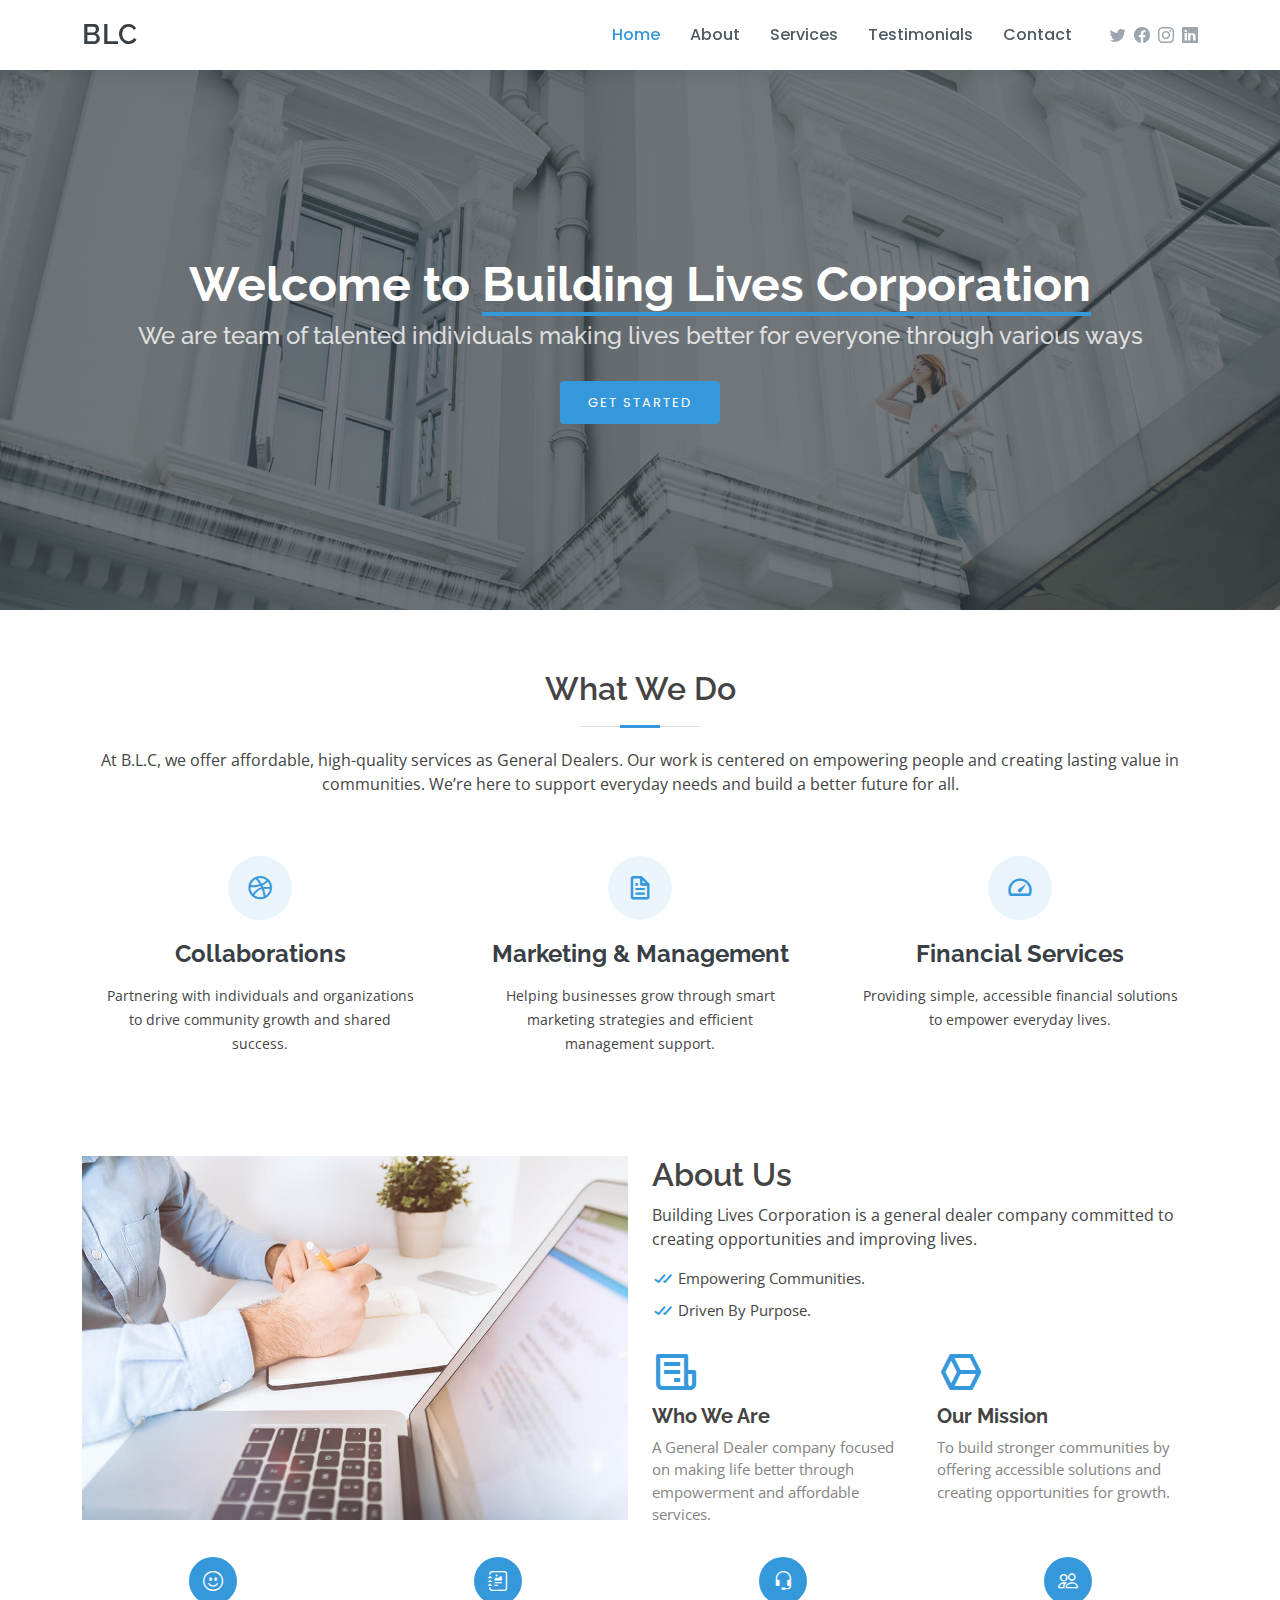
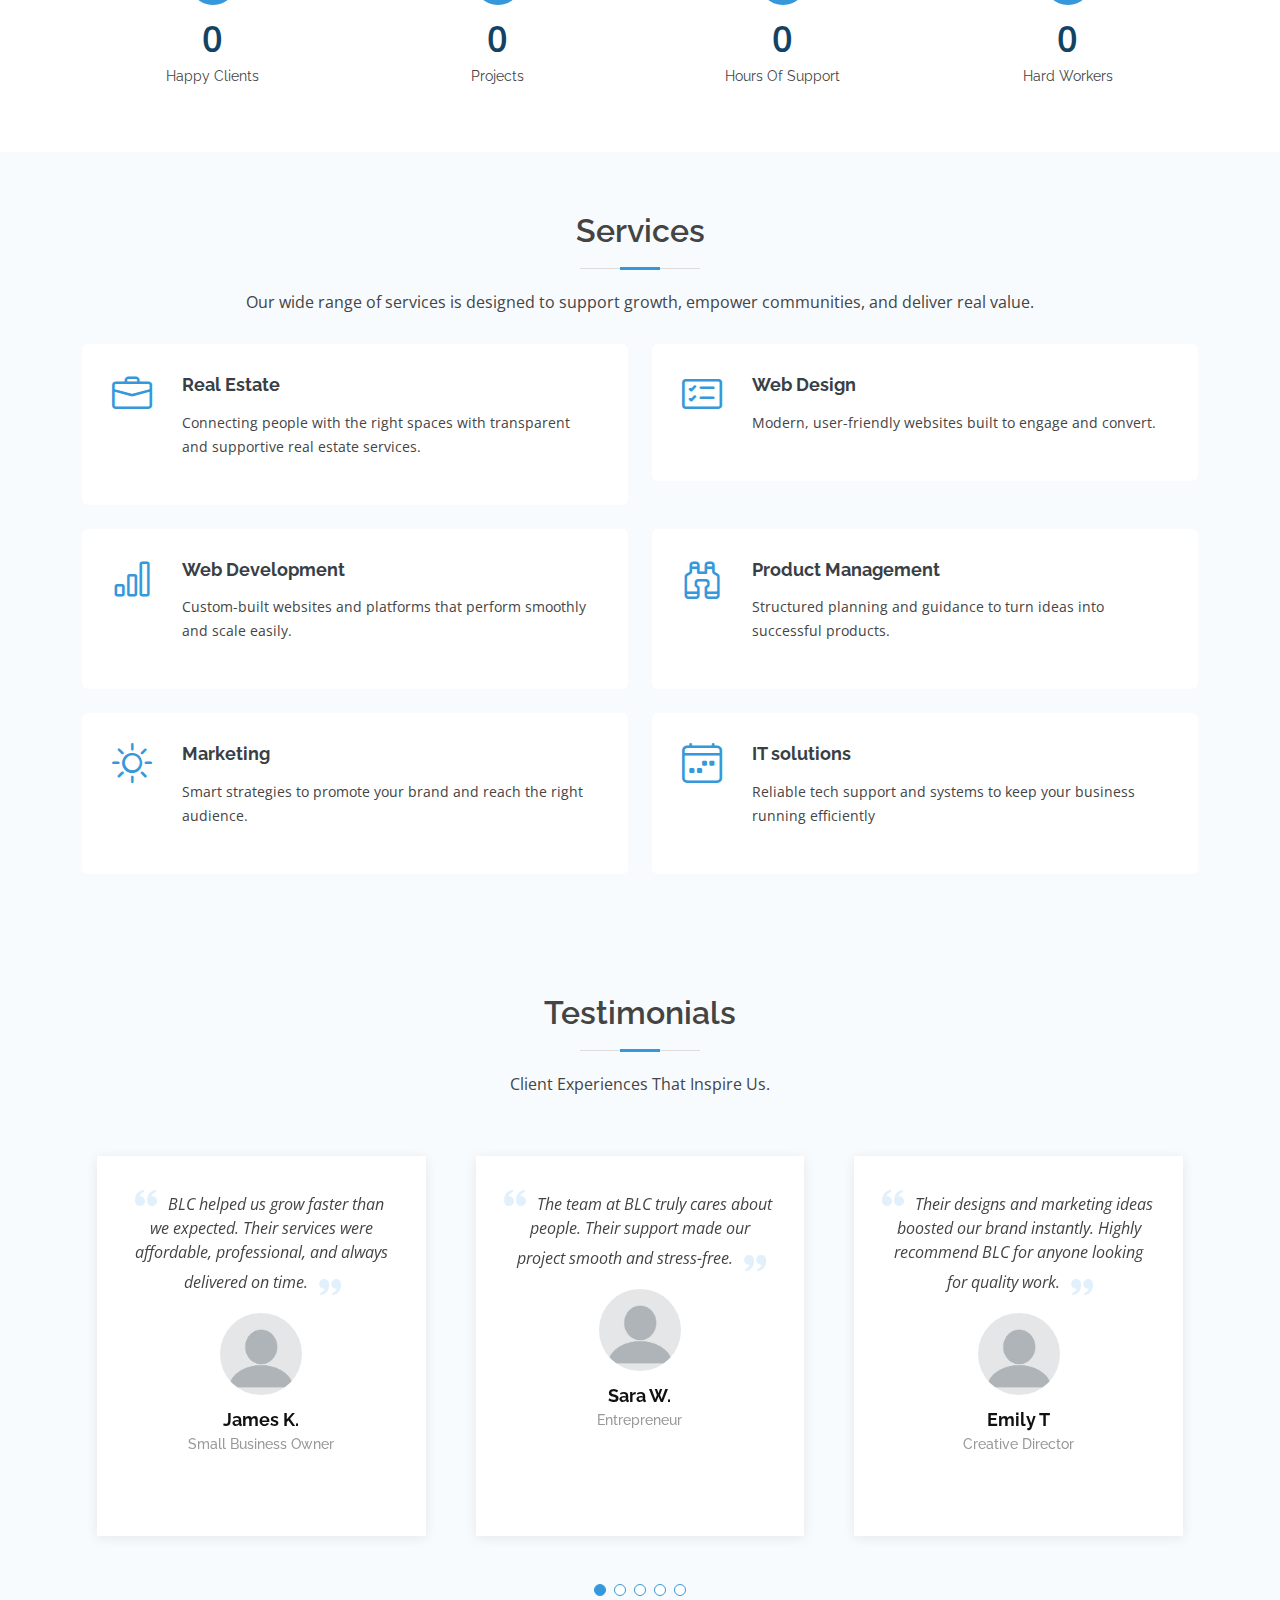
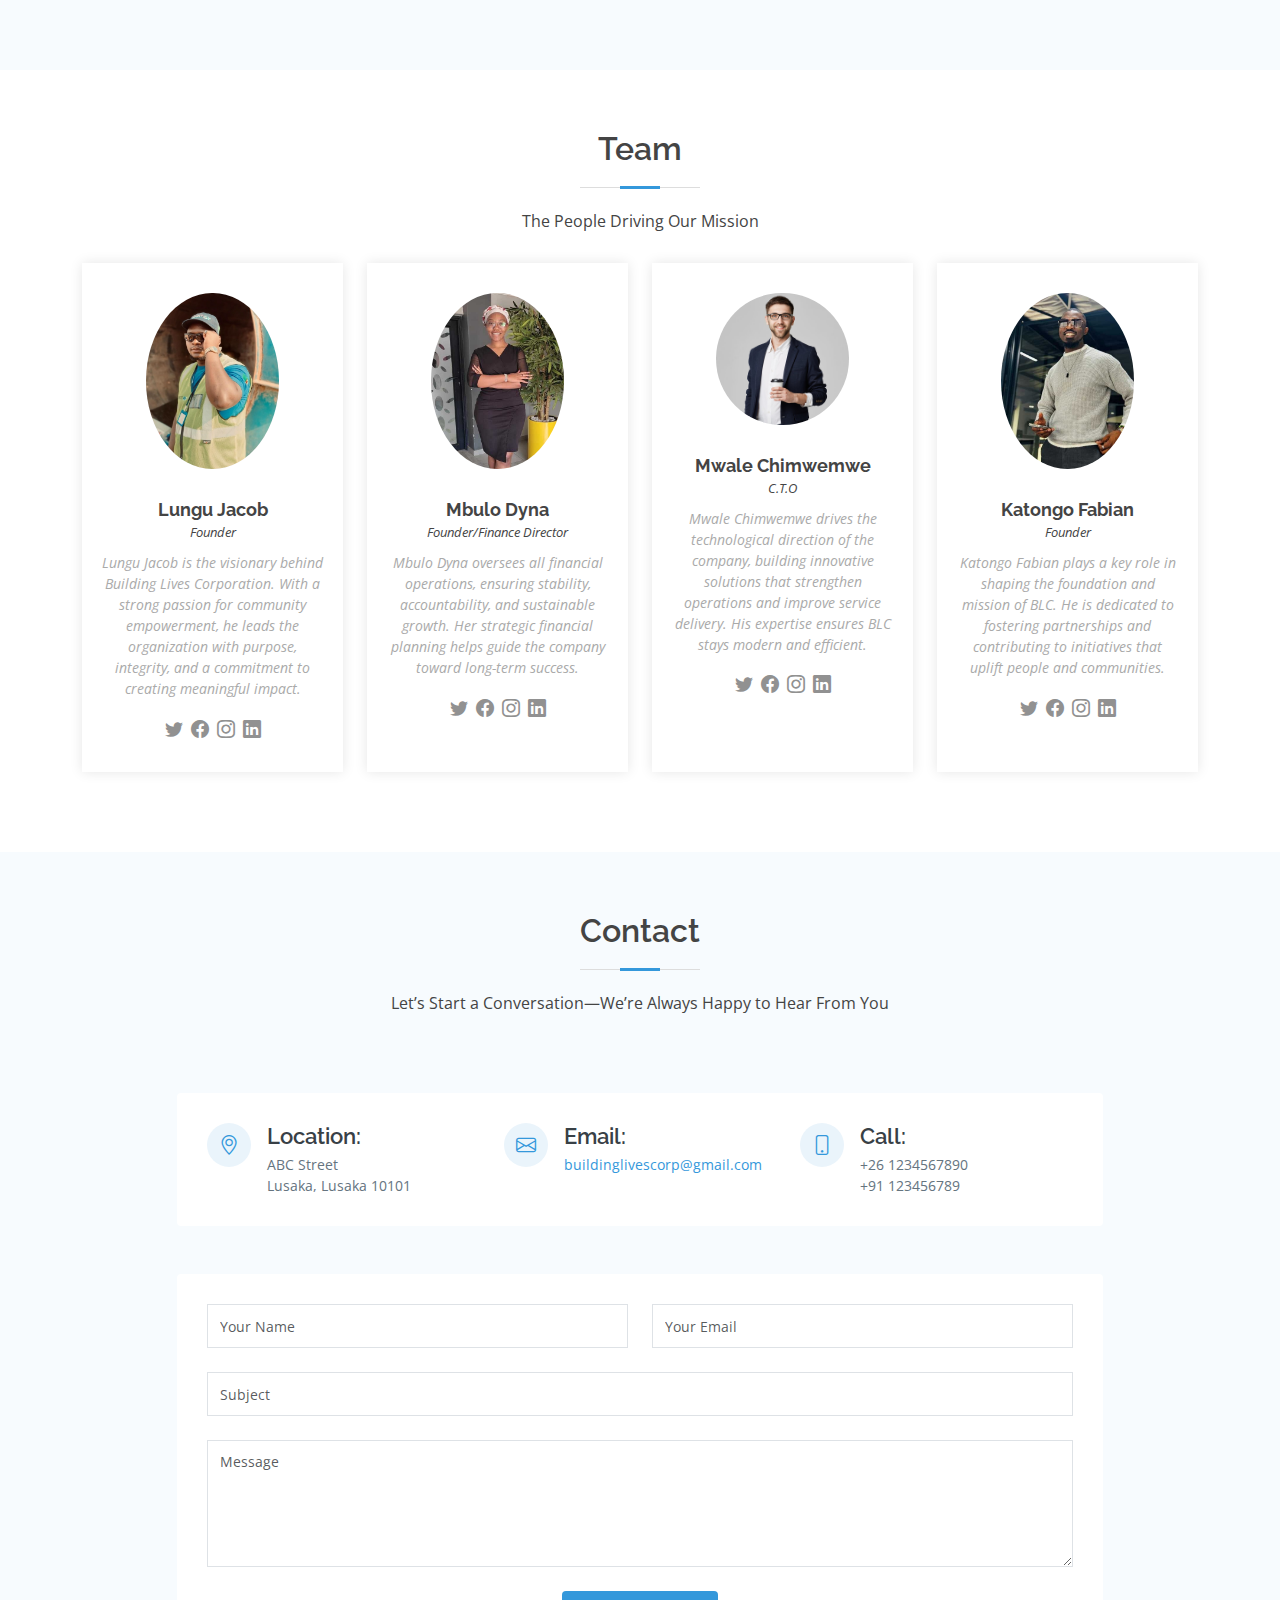
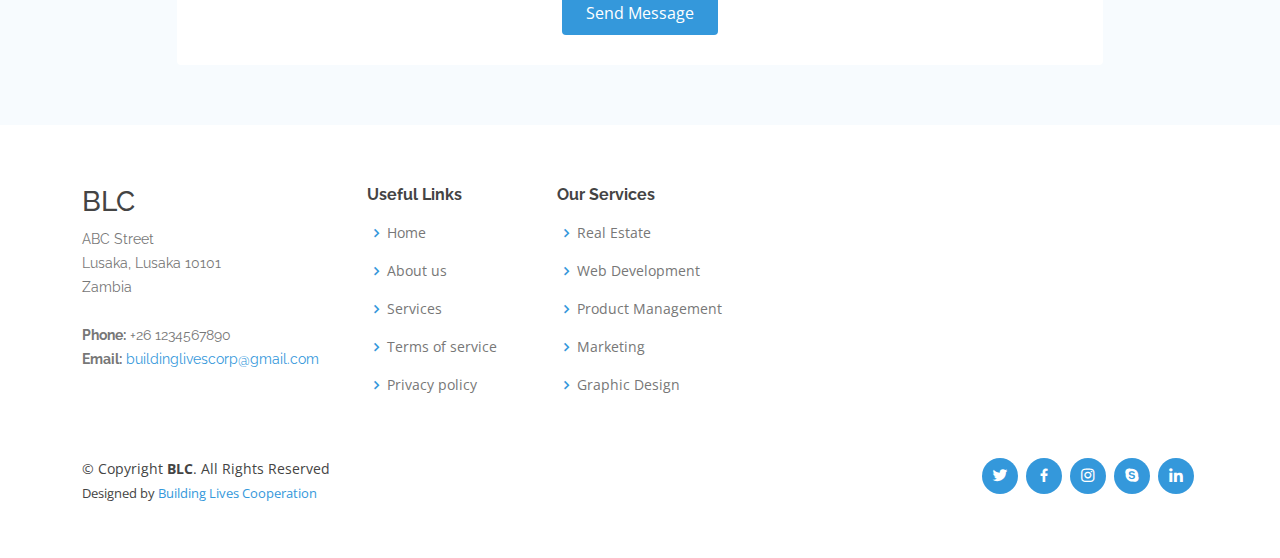
<file: index.html>
<!DOCTYPE html>
<html lang="en">

<head>
  <meta charset="utf-8">
  <meta content="width=device-width, initial-scale=1.0" name="viewport">

  <title>BLC</title>
  <meta content="" name="description">
  <meta content="" name="keywords">

  <!-- Favicons -->
  <link href="assets/img/favicon.png" rel="icon">
  <link href="assets/img/apple-touch-icon.png" rel="apple-touch-icon">

  <!-- Google Fonts -->
  <link href="https://fonts.googleapis.com/css?family=Open+Sans:300,300i,400,400i,600,600i,700,700i|Raleway:300,300i,400,400i,500,500i,600,600i,700,700i|Poppins:300,300i,400,400i,500,500i,600,600i,700,700i" rel="stylesheet">
  <link href="https://fonts.googleapis.com/css2?family=Orbitron:wght@400;700&display=swap" rel="stylesheet">

  <!-- Vendor CSS Files -->
  <link href="assets/vendor/bootstrap/css/bootstrap.min.css" rel="stylesheet">
  <link href="assets/vendor/bootstrap-icons/bootstrap-icons.css" rel="stylesheet">
  <link href="assets/vendor/boxicons/css/boxicons.min.css" rel="stylesheet">
  <link href="assets/vendor/glightbox/css/glightbox.min.css" rel="stylesheet">
  <link href="assets/vendor/swiper/swiper-bundle.min.css" rel="stylesheet">

  <!-- Template Main CSS File -->
  <link href="assets/css/style.css" rel="stylesheet">
</head>

<body>

  <!-- ======= Header ======= -->
  <header id="header" class="fixed-top d-flex align-items-center">
    <div class="container d-flex align-items-center">

      <div class="logo me-auto">
        <h1><a href="index.html">BLC</a></h1>
        <!-- Uncomment below if you prefer to use an image logo -->
        <!-- <a href="index.html"><img src="assets/img/logo.png" alt="" class="img-fluid"></a>-->
      </div>

      <nav id="navbar" class="navbar order-last order-lg-0">
        <ul>
          <li><a class="nav-link scrollto active" href="#hero">Home</a></li>
          <li><a class="nav-link scrollto" href="#about">About</a></li>
          <li><a class="nav-link scrollto" href="#services">Services</a></li>
          <!--<li><a class="nav-link scrollto " href="#portfolio">Portfolio</a></li>-->
          <li><a class="nav-link scrollto" href="#testimonials">Testimonials</a></li>
          <!--<li class="dropdown"><a href="#"><span>Drop Down</span> <i class="bi bi-chevron-down"></i></a>
            <ul>
              <li><a href="#">Drop Down 1</a></li>
              <li class="dropdown"><a href="#"><span>Deep Drop Down</span> <i class="bi bi-chevron-right"></i></a>
                <ul>
                  <li><a href="#">Deep Drop Down 1</a></li>
                  <li><a href="#">Deep Drop Down 2</a></li>
                  <li><a href="#">Deep Drop Down 3</a></li>
                  <li><a href="#">Deep Drop Down 4</a></li>
                  <li><a href="#">Deep Drop Down 5</a></li>
                </ul>
              </li>
              <li><a href="#">Drop Down 2</a></li>
              <li><a href="#">Drop Down 3</a></li>
              <li><a href="#">Drop Down 4</a></li>
            </ul>
          </li>-->
          <li><a class="nav-link scrollto" href="#contact">Contact</a></li>
        </ul>
        <i class="bi bi-list mobile-nav-toggle"></i>
      </nav><!-- .navbar -->

      <div class="header-social-links d-flex align-items-center">
        <a href="#" class="twitter"><i class="bi bi-twitter"></i></a>
        <a href="#" class="facebook"><i class="bi bi-facebook"></i></a>
        <a href="#" class="instagram"><i class="bi bi-instagram"></i></a>
        <a href="#" class="linkedin"><i class="bi bi-linkedin"></i></i></a>
      </div>

    </div>
  </header><!-- End Header -->

  <!-- ======= Hero Section ======= -->
  <section id="hero" class="d-flex flex-column justify-content-center align-items-center">
    <div class="container text-center text-md-left" data-aos="fade-up">
      <h1>Welcome to <span>Building Lives Corporation</span></h1>
      <h2>We are team of talented individuals making lives better for everyone through various ways</h2>
      <a href="#about" class="btn-get-started scrollto">Get Started</a>
    </div>
  </section><!-- End Hero -->

  <main id="main">

    <!-- ======= What We Do Section ======= -->
    <section id="what-we-do" class="what-we-do">
      <div class="container">

        <div class="section-title">
          <h2>What We Do</h2>
          <p>At B.L.C, we offer affordable, high-quality services as General Dealers. Our work is centered on empowering people and creating lasting value in communities. We’re here to support everyday needs and build a better future for all.</p>
        </div>

        <div class="row">
          <div class="col-lg-4 col-md-6 d-flex align-items-stretch">
            <div class="icon-box">
              <div class="icon"><i class="bx bxl-dribbble"></i></div>
              <h4><a href="">Collaborations</a></h4>
              <p>Partnering with individuals and organizations to drive community growth and shared success.</p>
            </div>
          </div>

          <div class="col-lg-4 col-md-6 d-flex align-items-stretch mt-4 mt-md-0">
            <div class="icon-box">
              <div class="icon"><i class="bx bx-file"></i></div>
              <h4><a href="">Marketing & Management</a></h4>
              <p>Helping businesses grow through smart marketing strategies and efficient management support.</p>
            </div>
          </div>

          <div class="col-lg-4 col-md-6 d-flex align-items-stretch mt-4 mt-lg-0">
            <div class="icon-box">
              <div class="icon"><i class="bx bx-tachometer"></i></div>
              <h4><a href="">Financial Services</a></h4>
              <p>Providing simple, accessible financial solutions to empower everyday lives.</p>
            </div>
          </div>

        </div>

      </div>
    </section><!-- End What We Do Section -->

    <!-- ======= About Section ======= -->
    <section id="about" class="about">
      <div class="container">

        <div class="row">
          <div class="col-lg-6">
            <img src="assets/img/about.jpg" class="img-fluid" alt="">
          </div>
          <div class="col-lg-6 pt-4 pt-lg-0">
            <h3>About Us</h3>
            <p>
              Building Lives Corporation is a general dealer company committed to creating opportunities and improving lives.
            </p>
            <ul>
              <li><i class="bx bx-check-double"></i> Empowering Communities.</li>
              <li><i class="bx bx-check-double"></i> Driven By Purpose.</li>
            </ul>
            <div class="row icon-boxes">
              <div class="col-md-6">
                <i class="bx bx-receipt"></i>
                <h4>Who We Are</h4>
                <p>A General Dealer company focused on making life better through empowerment and affordable services.</p>
              </div>
              <div class="col-md-6 mt-4 mt-md-0">
                <i class="bx bx-cube-alt"></i>
                <h4>Our Mission</h4>
                <p>To build stronger communities by offering accessible solutions and creating opportunities for growth.</p>
              </div>
            </div>
          </div>
        </div>

      </div>
    </section><!-- End About Section -->

    <!-- ======= Skills Section =======
    <section id="skills" class="skills">
      <div class="container">

        <div class="row skills-content">

          <div class="col-lg-6">

            <div class="progress">
              <span class="skill">HTML <i class="val">100%</i></span>
              <div class="progress-bar-wrap">
                <div class="progress-bar" role="progressbar" aria-valuenow="100" aria-valuemin="0" aria-valuemax="100"></div>
              </div>
            </div>

            <div class="progress">
              <span class="skill">CSS <i class="val">90%</i></span>
              <div class="progress-bar-wrap">
                <div class="progress-bar" role="progressbar" aria-valuenow="90" aria-valuemin="0" aria-valuemax="100"></div>
              </div>
            </div>

            <div class="progress">
              <span class="skill">JavaScript <i class="val">75%</i></span>
              <div class="progress-bar-wrap">
                <div class="progress-bar" role="progressbar" aria-valuenow="75" aria-valuemin="0" aria-valuemax="100"></div>
              </div>
            </div>

          </div>

          <div class="col-lg-6">

            <div class="progress">
              <span class="skill">PHP <i class="val">80%</i></span>
              <div class="progress-bar-wrap">
                <div class="progress-bar" role="progressbar" aria-valuenow="80" aria-valuemin="0" aria-valuemax="100"></div>
              </div>
            </div>

            <div class="progress">
              <span class="skill">WordPress/CMS <i class="val">90%</i></span>
              <div class="progress-bar-wrap">
                <div class="progress-bar" role="progressbar" aria-valuenow="90" aria-valuemin="0" aria-valuemax="100"></div>
              </div>
            </div>

            <div class="progress">
              <span class="skill">Photoshop <i class="val">55%</i></span>
              <div class="progress-bar-wrap">
                <div class="progress-bar" role="progressbar" aria-valuenow="55" aria-valuemin="0" aria-valuemax="100"></div>
              </div>
            </div>

          </div>

        </div>

      </div>
    </section>
    End Skills Section -->

    <!-- ======= Counts Section ======= -->
    <section id="counts" class="counts">
      <div class="container">

        <div class="row">

          <div class="col-lg-3 col-6">
            <div class="count-box">
              <i class="bi bi-emoji-smile"></i>
              <span data-purecounter-start="0" data-purecounter-end="232" data-purecounter-duration="1" class="purecounter"></span>
              <p>Happy Clients</p>
            </div>
          </div>

          <div class="col-lg-3 col-6">
            <div class="count-box">
              <i class="bi bi-journal-richtext"></i>
              <span data-purecounter-start="0" data-purecounter-end="183" data-purecounter-duration="1" class="purecounter"></span>
              <p>Projects</p>
            </div>
          </div>

          <div class="col-lg-3 col-6 mt-5 mt-lg-0">
            <div class="count-box">
              <i class="bi bi-headset"></i>
              <span data-purecounter-start="0" data-purecounter-end="1463" data-purecounter-duration="1" class="purecounter"></span>
              <p>Hours Of Support</p>
            </div>
          </div>

          <div class="col-lg-3 col-6 mt-5 mt-lg-0">
            <div class="count-box">
              <i class="bi bi-people"></i>
              <span data-purecounter-start="0" data-purecounter-end="15" data-purecounter-duration="1" class="purecounter"></span>
              <p>Hard Workers</p>
            </div>
          </div>

        </div>

      </div>
    </section>
    <!-- End Counts Section -->

    <!-- ======= Services Section ======= -->
    <section id="services" class="services section-bg">
      <div class="container">

        <div class="section-title">
          <h2>Services</h2>
          <p>Our wide range of services is designed to support growth, empower communities, and deliver real value.</p>
        </div>

        <div class="row">
          <div class="col-md-6">
            <div class="icon-box">
              <i class="bi bi-briefcase"></i>
              <h4><a href="#">Real Estate</a></h4>
              <p>Connecting people with the right spaces with transparent and supportive real estate services.</p>
            </div>
          </div>
          <div class="col-md-6 mt-4 mt-lg-0">
            <div class="icon-box">
              <i class="bi bi-card-checklist"></i>
              <h4><a href="#">Web Design</a></h4>
              <p>Modern, user-friendly websites built to engage and convert.</p>
            </div>
          </div>
          <div class="col-md-6 mt-4">
            <div class="icon-box">
              <i class="bi bi-bar-chart"></i>
              <h4><a href="#">Web Development</a></h4>
              <p>Custom-built websites and platforms that perform smoothly and scale easily.</p>
            </div>
          </div>
          <div class="col-md-6 mt-4">
            <div class="icon-box">
              <i class="bi bi-binoculars"></i>
              <h4><a href="#">Product Management</a></h4>
              <p>Structured planning and guidance to turn ideas into successful products.</p>
            </div>
          </div>
          <div class="col-md-6 mt-4">
            <div class="icon-box">
              <i class="bi bi-brightness-high"></i>
              <h4><a href="#">Marketing</a></h4>
              <p>Smart strategies to promote your brand and reach the right audience.</p>
            </div>
          </div>
          <div class="col-md-6 mt-4">
            <div class="icon-box">
              <i class="bi bi-calendar4-week"></i>
              <h4><a href="#">IT solutions</a></h4>
              <p>Reliable tech support and systems to keep your business running efficiently</p>
            </div>
          </div>
        </div>

      </div>
    </section>
    <!-- End Services Section -->

    <!-- ======= Portfolio Section =======
    <section id="portfolio" class="portfolio">
      <div class="container">

        <div class="section-title">
          <h2>Portfolio</h2>
          <p>Sit sint consectetur velit quisquam cupiditate impedit suscipit</p>
        </div>

        <div class="row">
          <div class="col-lg-12">
            <ul id="portfolio-flters">
              <li data-filter="*" class="filter-active">All</li>
              <li data-filter=".filter-app">App</li>
              <li data-filter=".filter-card">Card</li>
              <li data-filter=".filter-web">Web</li>
            </ul>
          </div>
        </div>

        <div class="row portfolio-container">

          <div class="col-lg-4 col-md-6 portfolio-item filter-app wow fadeInUp">
            <div class="portfolio-wrap">
              <figure>
                <img src="assets/img/portfolio/portfolio-1.jpg" class="img-fluid" alt="">
                <a href="assets/img/portfolio/portfolio-1.jpg" data-gallery="portfolioGallery" class="link-preview portfolio-lightbox" title="Preview"><i class="bx bx-plus"></i></a>
                <a href="portfolio-details.html" class="link-details" title="More Details"><i class="bx bx-link"></i></a>
              </figure>

              <div class="portfolio-info">
                <h4><a href="portfolio-details.html">App 1</a></h4>
                <p>App</p>
              </div>
            </div>
          </div>

          <div class="col-lg-4 col-md-6 portfolio-item filter-web wow fadeInUp" data-wow-delay="0.1s">
            <div class="portfolio-wrap">
              <figure>
                <img src="assets/img/portfolio/portfolio-2.jpg" class="img-fluid" alt="">
                <a href="assets/img/portfolio/portfolio-2.jpg" class="link-preview portfolio-lightbox" data-gallery="portfolioGallery" title="Preview"><i class="bx bx-plus"></i></a>
                <a href="portfolio-details.html" class="link-details" title="More Details"><i class="bx bx-link"></i></a>
              </figure>

              <div class="portfolio-info">
                <h4><a href="portfolio-details.html">Web 3</a></h4>
                <p>Web</p>
              </div>
            </div>
          </div>

          <div class="col-lg-4 col-md-6 portfolio-item filter-app wow fadeInUp" data-wow-delay="0.2s">
            <div class="portfolio-wrap">
              <figure>
                <img src="assets/img/portfolio/portfolio-3.jpg" class="img-fluid" alt="">
                <a href="assets/img/portfolio/portfolio-3.jpg" class="link-preview portfolio-lightbox" data-gallery="portfolioGallery" title="Preview"><i class="bx bx-plus"></i></a>
                <a href="portfolio-details.html" class="link-details" title="More Details"><i class="bx bx-link"></i></a>
              </figure>

              <div class="portfolio-info">
                <h4><a href="portfolio-details.html">App 2</a></h4>
                <p>App</p>
              </div>
            </div>
          </div>

          <div class="col-lg-4 col-md-6 portfolio-item filter-card wow fadeInUp">
            <div class="portfolio-wrap">
              <figure>
                <img src="assets/img/portfolio/portfolio-4.jpg" class="img-fluid" alt="">
                <a href="assets/img/portfolio/portfolio-4.jpg" class="link-preview portfolio-lightbox" data-gallery="portfolioGallery" title="Preview"><i class="bx bx-plus"></i></a>
                <a href="portfolio-details.html" class="link-details" title="More Details"><i class="bx bx-link"></i></a>
              </figure>

              <div class="portfolio-info">
                <h4><a href="portfolio-details.html">Card 2</a></h4>
                <p>Card</p>
              </div>
            </div>
          </div>

          <div class="col-lg-4 col-md-6 portfolio-item filter-web wow fadeInUp" data-wow-delay="0.1s">
            <div class="portfolio-wrap">
              <figure>
                <img src="assets/img/portfolio/portfolio-5.jpg" class="img-fluid" alt="">
                <a href="assets/img/portfolio/portfolio-5.jpg" class="link-preview portfolio-lightbox" data-gallery="portfolioGallery" title="Preview"><i class="bx bx-plus"></i></a>
                <a href="portfolio-details.html" class="link-details" title="More Details"><i class="bx bx-link"></i></a>
              </figure>

              <div class="portfolio-info">
                <h4><a href="portfolio-details.html">Web 2</a></h4>
                <p>Web</p>
              </div>
            </div>
          </div>

          <div class="col-lg-4 col-md-6 portfolio-item filter-app wow fadeInUp" data-wow-delay="0.2s">
            <div class="portfolio-wrap">
              <figure>
                <img src="assets/img/portfolio/portfolio-6.jpg" class="img-fluid" alt="">
                <a href="assets/img/portfolio/portfolio-6.jpg" class="link-preview portfolio-lightbox" data-gallery="portfolioGallery" title="Preview"><i class="bx bx-plus"></i></a>
                <a href="portfolio-details.html" class="link-details" title="More Details"><i class="bx bx-link"></i></a>
              </figure>

              <div class="portfolio-info">
                <h4><a href="portfolio-details.html">App 3</a></h4>
                <p>App</p>
              </div>
            </div>
          </div>

          <div class="col-lg-4 col-md-6 portfolio-item filter-card wow fadeInUp">
            <div class="portfolio-wrap">
              <figure>
                <img src="assets/img/portfolio/portfolio-7.jpg" class="img-fluid" alt="">
                <a href="assets/img/portfolio/portfolio-7.jpg" class="link-preview portfolio-lightbox" data-gallery="portfolioGallery" title="Preview"><i class="bx bx-plus"></i></a>
                <a href="portfolio-details.html" class="link-details" title="More Details"><i class="bx bx-link"></i></a>
              </figure>

              <div class="portfolio-info">
                <h4><a href="portfolio-details.html">Card 1</a></h4>
                <p>Card</p>
              </div>
            </div>
          </div>

          <div class="col-lg-4 col-md-6 portfolio-item filter-card wow fadeInUp" data-wow-delay="0.1s">
            <div class="portfolio-wrap">
              <figure>
                <img src="assets/img/portfolio/portfolio-8.jpg" class="img-fluid" alt="">
                <a href="assets/img/portfolio/portfolio-8.jpg" class="link-preview portfolio-lightbox" data-gallery="portfolioGallery" title="Preview"><i class="bx bx-plus"></i></a>
                <a href="portfolio-details.html" class="link-details" title="More Details"><i class="bx bx-link"></i></a>
              </figure>

              <div class="portfolio-info">
                <h4><a href="portfolio-details.html">Card 3</a></h4>
                <p>Card</p>
              </div>
            </div>
          </div>

          <div class="col-lg-4 col-md-6 portfolio-item filter-web wow fadeInUp" data-wow-delay="0.2s">
            <div class="portfolio-wrap">
              <figure>
                <img src="assets/img/portfolio/portfolio-9.jpg" class="img-fluid" alt="">
                <a href="assets/img/portfolio/portfolio-9.jpg" class="link-preview portfolio-lightbox" data-gallery="portfolioGallery" title="Preview"><i class="bx bx-plus"></i></a>
                <a href="portfolio-details.html" class="link-details" title="More Details"><i class="bx bx-link"></i></a>
              </figure>

              <div class="portfolio-info">
                <h4><a href="portfolio-details.html">Web 1</a></h4>
                <p>Web</p>
              </div>
            </div>
          </div>

        </div>

      </div>
    </section>
    End Portfolio Section -->

     <!--======= Testimonials Section ======= -->
    <section id="testimonials" class="testimonials section-bg">
      <div class="container">

        <div class="section-title">
          <h2>Testimonials</h2>
          <p>Client Experiences That Inspire Us.</p>
        </div>

        <div class="testimonials-slider swiper" data-aos="fade-up" data-aos-delay="100">
          <div class="swiper-wrapper">

            <div class="swiper-slide">
              <div class="testimonial-item">
                <p>
                  <i class="bx bxs-quote-alt-left quote-icon-left"></i>
                  BLC helped us grow faster than we expected. Their services were affordable, professional, and always delivered on time.
                  <i class="bx bxs-quote-alt-right quote-icon-right"></i>
                </p>
                <img src="assets/img/testimonials/test.jpg" class="testimonial-img" alt="">
                <h3>James K.</h3>
                <h4>Small Business Owner</h4>
              </div>
            </div>

            <div class="swiper-slide">
              <div class="testimonial-item">
                <p>
                  <i class="bx bxs-quote-alt-left quote-icon-left"></i>
                  The team at BLC truly cares about people. Their support made our project smooth and stress-free.
                  <i class="bx bxs-quote-alt-right quote-icon-right"></i>
                </p>
                <img src="assets/img/testimonials/test.jpg" class="testimonial-img" alt="">
                <h3>Sara W.</h3>
                <h4>Entrepreneur</h4>
              </div>
            </div>

            <div class="swiper-slide">
              <div class="testimonial-item">
                <p>
                  <i class="bx bxs-quote-alt-left quote-icon-left"></i>
                  Their designs and marketing ideas boosted our brand instantly. Highly recommend BLC for anyone looking for quality work.
                  <i class="bx bxs-quote-alt-right quote-icon-right"></i>
                </p>
                <img src="assets/img/testimonials/test.jpg" class="testimonial-img" alt="">
                <h3>Emily T</h3>
                <h4>Creative Director</h4>
              </div>
            </div>

            <div class="swiper-slide">
              <div class="testimonial-item">
                <p>
                  <i class="bx bxs-quote-alt-left quote-icon-left"></i>
                  Reliable, friendly, and skilled. BLC gave us solutions that actually worked for our day-to-day business.
                  <i class="bx bxs-quote-alt-right quote-icon-right"></i>
                </p>
                <img src="assets/img/testimonials/test.jpg" class="testimonial-img" alt="">
                <h3>Micheal T.</h3>
                <h4>Retail Manager</h4>
              </div>
            </div>

            <div class="swiper-slide">
              <div class="testimonial-item">
                <p>
                  <i class="bx bxs-quote-alt-left quote-icon-left"></i>
                  We loved working with BLC. They combine professionalism with genuine passion for community growth.
                  <i class="bx bxs-quote-alt-right quote-icon-right"></i>
                </p>
                <img src="assets/img/testimonials/test.jpg" class="testimonial-img" alt="">
                <h3>John L.</h3>
                <h4>NGO Coordinator</h4>
              </div>
            </div>

          </div>
          <div class="swiper-pagination"></div>
        </div>

      </div>
    </section> 
    <!-- End Testimonials Section -->

    <!-- ======= Team Section ======= -->
    <section id="team" class="team">
      <div class="container">

        <div class="section-title">
          <h2>Team</h2>
          <p>The People Driving Our Mission </p>
        </div>

        <div class="row">
  <div class="col-lg-3 col-md-6 d-flex align-items-stretch">
    <div class="member">
      <img src="assets/img/team/jacob.jpg" alt="">
      <h4>Lungu Jacob</h4>
      <span>Founder</span>
      <p>
        Lungu Jacob is the visionary behind Building Lives Corporation. With a strong passion for community empowerment, he leads the organization with purpose, integrity, and a commitment to creating meaningful impact.
      </p>
      <div class="social">
        <a href=""><i class="bi bi-twitter"></i></a>
        <a href=""><i class="bi bi-facebook"></i></a>
        <a href=""><i class="bi bi-instagram"></i></a>
        <a href=""><i class="bi bi-linkedin"></i></a>
      </div>
    </div>
  </div>

  <div class="col-lg-3 col-md-6 d-flex align-items-stretch">
    <div class="member">
      <img src="assets/img/team/dyna.jpg" alt="">
      <h4>Mbulo Dyna</h4>
      <span>Founder/Finance Director</span>
      <p>
        Mbulo Dyna oversees all financial operations, ensuring stability, accountability, and sustainable growth. Her strategic financial planning helps guide the company toward long-term success.
      </p>
      <div class="social">
        <a href=""><i class="bi bi-twitter"></i></a>
        <a href=""><i class="bi bi-facebook"></i></a>
        <a href=""><i class="bi bi-instagram"></i></a>
        <a href="https://www.linkedin.com/in/dyna-mbulo-8b6911323/"><i class="bi bi-linkedin"></i></a>
      </div>
    </div>
  </div>

  <div class="col-lg-3 col-md-6 d-flex align-items-stretch">
    <div class="member">
      <img src="assets/img/team/team-3.jpg" alt="">
      <h4>Mwale Chimwemwe</h4>
      <span>C.T.O</span>
      <p>
        Mwale Chimwemwe drives the technological direction of the company, building innovative solutions that strengthen operations and improve service delivery. His expertise ensures BLC stays modern and efficient.
      </p>
      <div class="social">
        <a href=""><i class="bi bi-twitter"></i></a>
        <a href=""><i class="bi bi-facebook"></i></a>
        <a href=""><i class="bi bi-instagram"></i></a>
        <a href=""><i class="bi bi-linkedin"></i></a>
      </div>
    </div>
  </div>

  <div class="col-lg-3 col-md-6 d-flex align-items-stretch">
    <div class="member">
      <img src="assets/img/team/fabian.jpg" alt="">
      <h4>Katongo Fabian</h4>
      <span>Founder</span>
      <p>
        Katongo Fabian plays a key role in shaping the foundation and mission of BLC. He is dedicated to fostering partnerships and contributing to initiatives that uplift people and communities.
      </p>
      <div class="social">
        <a href=""><i class="bi bi-twitter"></i></a>
        <a href=""><i class="bi bi-facebook"></i></a>
        <a href=""><i class="bi bi-instagram"></i></a>
        <a href="https://www.linkedin.com/in/fabian-katongo-91b79421a/"><i class="bi bi-linkedin"></i></a>
      </div>
    </div>
  </div>
</div>

      </div>
    </section><!-- End Team Section -->

    <!-- ======= Contact Section ======= -->
    <section id="contact" class="contact section-bg">
      <div class="container">

        <div class="section-title">
          <h2>Contact</h2>
          <p>Let’s Start a Conversation—We’re Always Happy to Hear From You</p>
        </div>

        <div class="row mt-5 justify-content-center">

          <div class="col-lg-10">

            <div class="info-wrap">
              <div class="row">
                <div class="col-lg-4 info">
                  <i class="bi bi-geo-alt"></i>
                  <h4>Location:</h4>
                  <p>ABC Street<br>Lusaka, Lusaka 10101</p>
                </div>

                <div class="col-lg-4 info mt-4 mt-lg-0">
                  <i class="bi bi-envelope"></i>
                  <h4>Email:</h4>
                  <p><a href="mailto:buildinglivescorp@gmail.com">buildinglivescorp@gmail.com</a></p>
                </div>

                <div class="col-lg-4 info mt-4 mt-lg-0">
                  <i class="bi bi-phone"></i>
                  <h4>Call:</h4>
                  <p>+26 1234567890<br>+91 123456789</p>
                </div>
              </div>
            </div>

          </div>

        </div>

        <div class="row mt-5 justify-content-center">
          <div class="col-lg-10">
            <form action="forms/contact.php" method="post" role="form" class="php-email-form">
              <div class="row">
                <div class="col-md-6 form-group">
                  <input type="text" name="name" class="form-control" id="name" placeholder="Your Name" required>
                </div>
                <div class="col-md-6 form-group mt-3 mt-md-0">
                  <input type="email" class="form-control" name="email" id="email" placeholder="Your Email" required>
                </div>
              </div>
              <div class="form-group mt-3">
                <input type="text" class="form-control" name="subject" id="subject" placeholder="Subject" required>
              </div>
              <div class="form-group mt-3">
                <textarea class="form-control" name="message" rows="5" placeholder="Message" required></textarea>
              </div>
              <div class="my-3">
                <div class="loading">Loading</div>
                <div class="error-message"></div>
                <div class="sent-message">Your message has been sent. Thank you!</div>
              </div>
              <div class="text-center"><button type="submit">Send Message</button></div>
            </form>
          </div>

        </div>

      </div>
    </section><!-- End Contact Section -->

  </main><!-- End #main -->

  <!-- ======= Footer ======= -->
  <footer id="footer">

    <div class="footer-top">
      <div class="container">
        <div class="row">

          <div class="col-lg-3 col-md-6 footer-contact">
            <h3>BLC</h3>
            <p>
              ABC Street <br>
              Lusaka, Lusaka 10101<br>
              Zambia <br><br>
              <strong>Phone:</strong> +26 1234567890<br>
              <strong>Email:</strong> <a href="mailto:buildinglivescorp@gmail.com">buildinglivescorp@gmail.com</a><br>
            </p>
          </div>

          <div class="col-lg-2 col-md-6 footer-links">
            <h4>Useful Links</h4>
            <ul>
              <li><i class="bx bx-chevron-right"></i> <a href="#">Home</a></li>
              <li><i class="bx bx-chevron-right"></i> <a href="#">About us</a></li>
              <li><i class="bx bx-chevron-right"></i> <a href="#">Services</a></li>
              <li><i class="bx bx-chevron-right"></i> <a href="#">Terms of service</a></li>
              <li><i class="bx bx-chevron-right"></i> <a href="#">Privacy policy</a></li>
            </ul>
          </div>

          <div class="col-lg-3 col-md-6 footer-links">
            <h4>Our Services</h4>
            <ul>
              <li><i class="bx bx-chevron-right"></i> <a href="#">Real Estate</a></li>
              <li><i class="bx bx-chevron-right"></i> <a href="#">Web Development</a></li>
              <li><i class="bx bx-chevron-right"></i> <a href="#">Product Management</a></li>
              <li><i class="bx bx-chevron-right"></i> <a href="#">Marketing</a></li>
              <li><i class="bx bx-chevron-right"></i> <a href="#">Graphic Design</a></li>
            </ul>
          </div>

    <div class="container d-md-flex py-4">

      <div class="me-md-auto text-center text-md-start">
        <div class="copyright">
          &copy; Copyright <strong><span>BLC</span></strong>. All Rights Reserved
        </div>
        <div class="credits">
          Designed by <a href="">Building Lives Cooperation</a>
        </div>
      </div>
      <div class="social-links text-center text-md-right pt-3 pt-md-0">
        <a href="#" class="twitter"><i class="bx bxl-twitter"></i></a>
        <a href="#" class="facebook"><i class="bx bxl-facebook"></i></a>
        <a href="#" class="instagram"><i class="bx bxl-instagram"></i></a>
        <a href="#" class="google-plus"><i class="bx bxl-skype"></i></a>
        <a href="#" class="linkedin"><i class="bx bxl-linkedin"></i></a>
      </div>
    </div>
  </footer><!-- End Footer -->

  <a href="#" class="back-to-top d-flex align-items-center justify-content-center"><i class="bi bi-arrow-up-short"></i></a>

  <!-- Vendor JS Files -->
  <script src="assets/vendor/purecounter/purecounter_vanilla.js"></script>
  <script src="assets/vendor/bootstrap/js/bootstrap.bundle.min.js"></script>
  <script src="assets/vendor/glightbox/js/glightbox.min.js"></script>
  <script src="assets/vendor/isotope-layout/isotope.pkgd.min.js"></script>
  <script src="assets/vendor/swiper/swiper-bundle.min.js"></script>
  <script src="assets/vendor/waypoints/noframework.waypoints.js"></script>
  <script src="assets/vendor/php-email-form/validate.js"></script>

  <!-- Template Main JS File -->
  <script src="assets/js/main.js"></script>

</body>

</html>
</file>
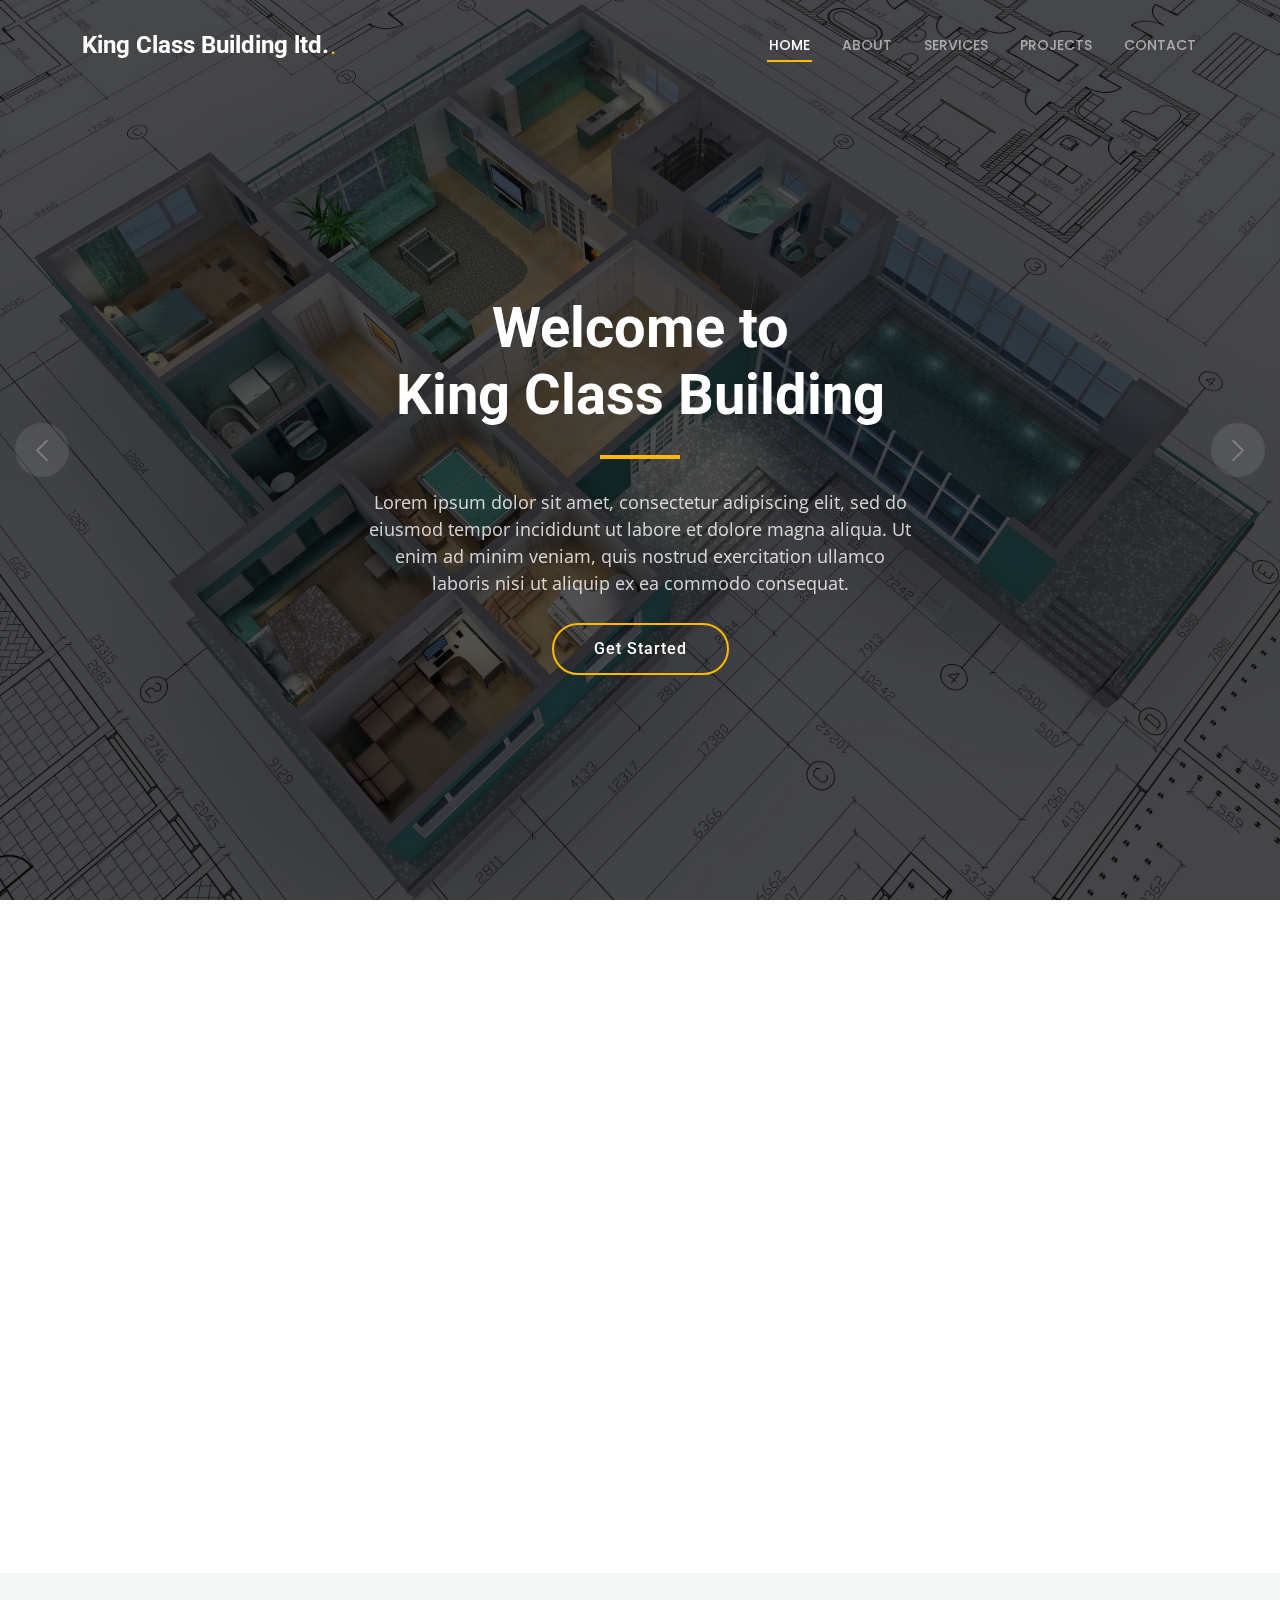
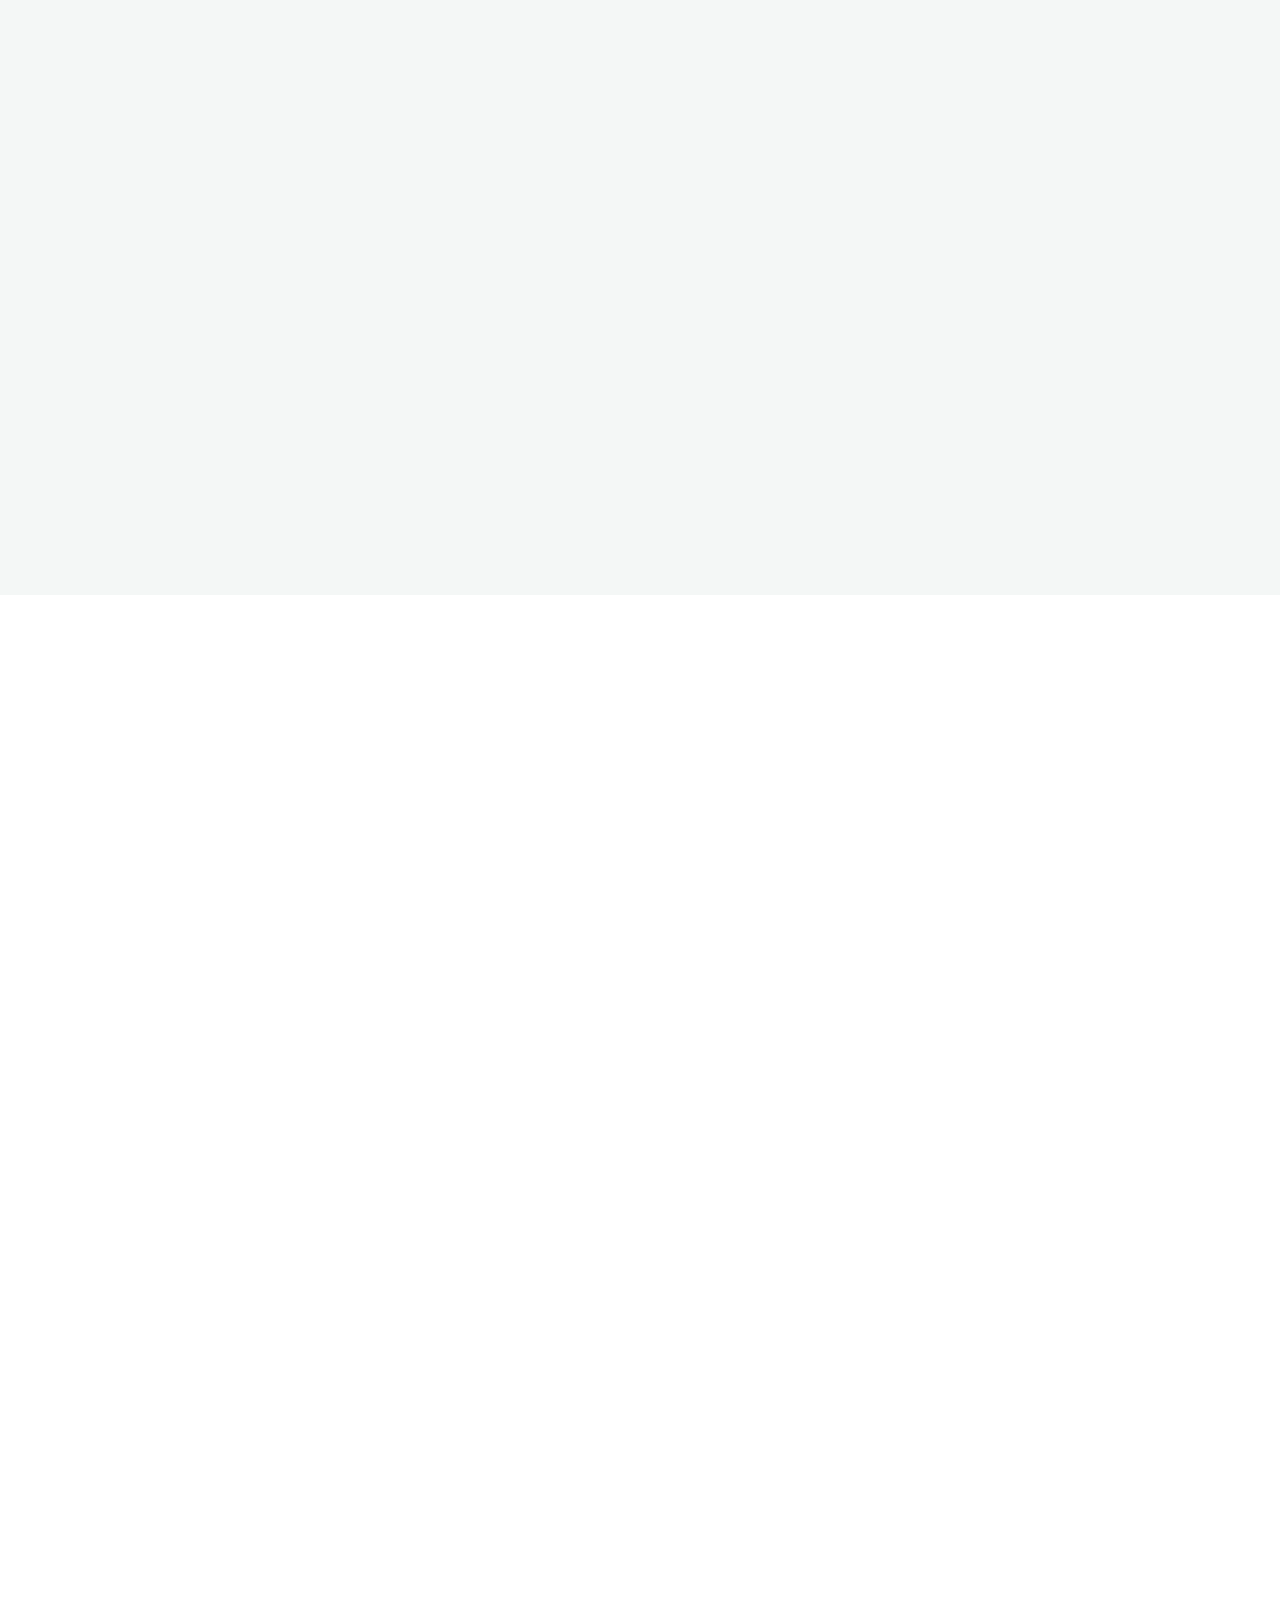
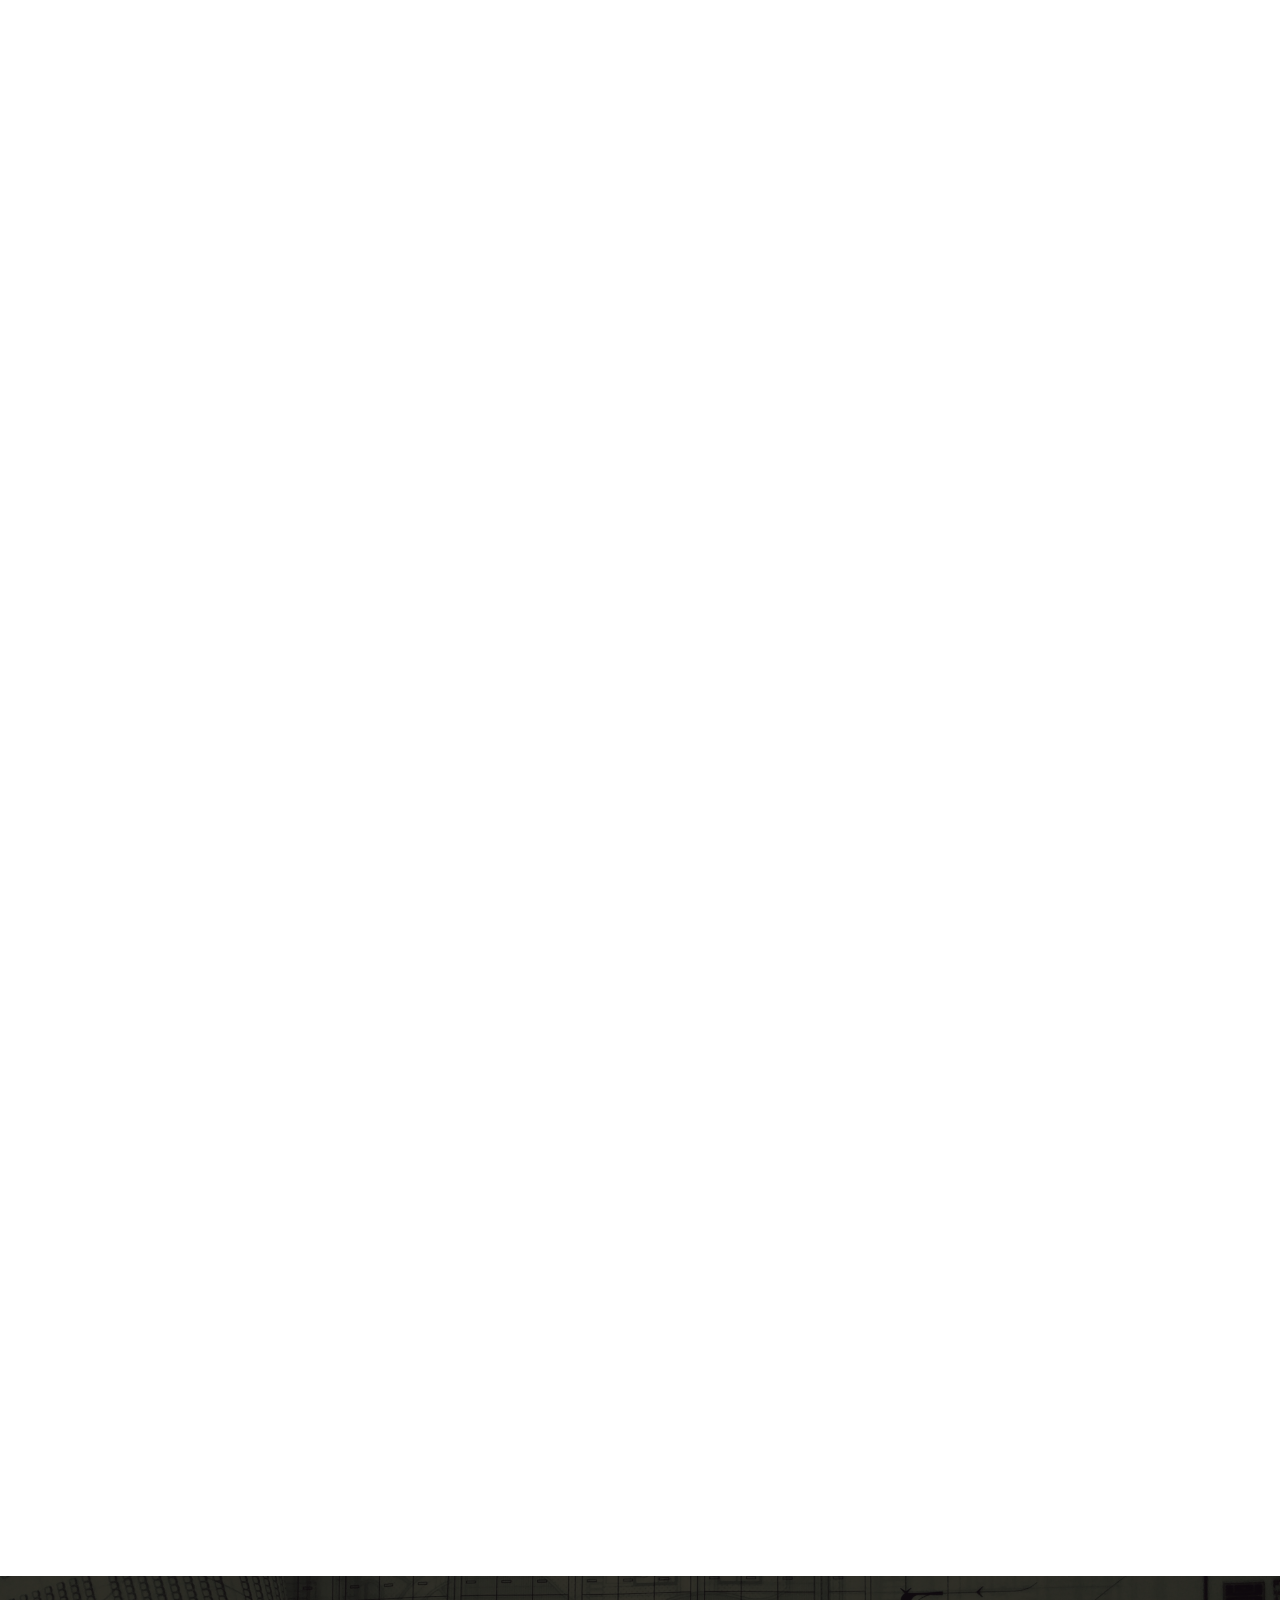
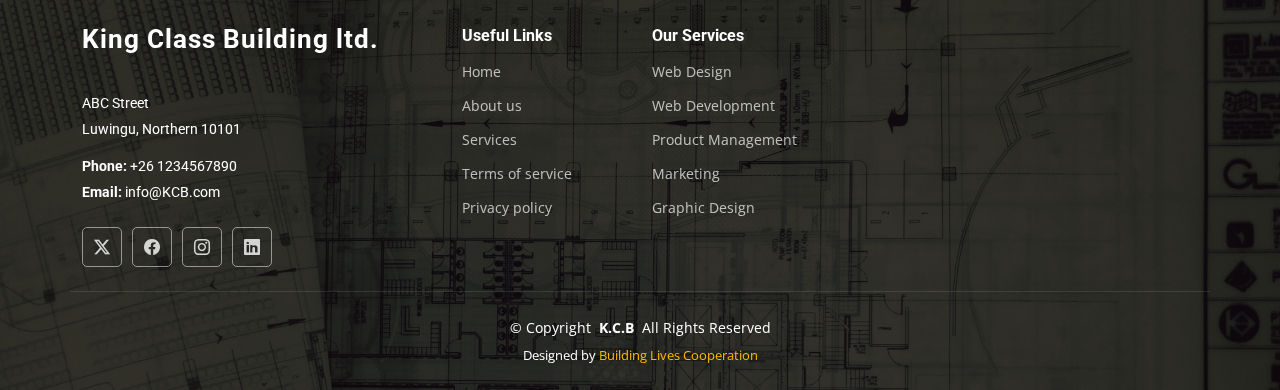
<file: BCK/index.html>
<!DOCTYPE html>
<html lang="en">

<head>
  <meta charset="utf-8">
  <meta content="width=device-width, initial-scale=1.0" name="viewport">
  <title>K.C.B</title>
  <meta content="" name="description">
  <meta content="" name="keywords">

  <!-- Favicons -->
  <link href="assets/img/favicon.png" rel="icon">
  <link href="assets/img/apple-touch-icon.png" rel="apple-touch-icon">

  <!-- Fonts -->
  <link href="https://fonts.googleapis.com" rel="preconnect">
  <link href="https://fonts.gstatic.com" rel="preconnect" crossorigin>
  <link href="https://fonts.googleapis.com/css2?family=Roboto:ital,wght@0,100;0,300;0,400;0,500;0,700;0,900;1,100;1,300;1,400;1,500;1,700;1,900&family=Open+Sans:ital,wght@0,300;0,400;0,500;0,600;0,700;0,800;1,300;1,400;1,500;1,600;1,700;1,800&family=Poppins:ital,wght@0,100;0,200;0,300;0,400;0,500;0,600;0,700;0,800;0,900;1,100;1,200;1,300;1,400;1,500;1,600;1,700;1,800;1,900&display=swap" rel="stylesheet">

  <!-- Vendor CSS Files -->
  <link href="assets/vendor/bootstrap/css/bootstrap.min.css" rel="stylesheet">
  <link href="assets/vendor/bootstrap-icons/bootstrap-icons.css" rel="stylesheet">
  <link href="assets/vendor/aos/aos.css" rel="stylesheet">
  <link href="assets/vendor/fontawesome-free/css/all.min.css" rel="stylesheet">
  <link href="assets/vendor/glightbox/css/glightbox.min.css" rel="stylesheet">
  <link href="assets/vendor/swiper/swiper-bundle.min.css" rel="stylesheet">

  <!-- Main CSS File -->
  <link href="assets/css/main.css" rel="stylesheet">
</head>

<body class="index-page">

  <header id="header" class="header d-flex align-items-center fixed-top">
    <div class="container-fluid container-xl position-relative d-flex align-items-center justify-content-between">

      <a href="index.html" class="logo d-flex align-items-center">
        <!-- Uncomment the line below if you also wish to use an image logo -->
        <!-- <img src="assets/img/logo.png" alt=""> -->
        <h1 class="sitename">King Class Building ltd.</h1> <span>.</span>
      </a>

      <nav id="navmenu" class="navmenu">
        <ul>
          <li><a href="index.html" class="active">Home</a></li>
          <li><a href="about.html">About</a></li>
          <li><a href="services.html">Services</a></li>
          <li><a href="projects.html">Projects</a></li>
          <!--<li><a href="blog.html">Blog</a></li>
          <li class="dropdown"><a href="#"><span>Dropdown</span> <i class="bi bi-chevron-down toggle-dropdown"></i></a>
            <ul>
              <li><a href="#">Dropdown 1</a></li>
              <li class="dropdown"><a href="#"><span>Deep Dropdown</span> <i class="bi bi-chevron-down toggle-dropdown"></i></a>
                <ul>
                  <li><a href="#">Deep Dropdown 1</a></li>
                  <li><a href="#">Deep Dropdown 2</a></li>
                  <li><a href="#">Deep Dropdown 3</a></li>
                  <li><a href="#">Deep Dropdown 4</a></li>
                  <li><a href="#">Deep Dropdown 5</a></li>
                </ul>
              </li>
              <li><a href="#">Dropdown 2</a></li>
              <li><a href="#">Dropdown 3</a></li>
              <li><a href="#">Dropdown 4</a></li>
            </ul>
          </li>-->
          <li><a href="contact.html">Contact</a></li>
        </ul>
        <i class="mobile-nav-toggle d-xl-none bi bi-list"></i>
      </nav>

    </div>
  </header>

  <main class="main">

    <!-- Hero Section -->
    <section id="hero" class="hero section dark-background">

      <div class="info d-flex align-items-center">
        <div class="container">
          <div class="row justify-content-center" data-aos="fade-up" data-aos-delay="100">
            <div class="col-lg-6 text-center">
              <h2>Welcome to <br> King Class Building</h2>
              <p>Lorem ipsum dolor sit amet, consectetur adipiscing elit, sed do eiusmod tempor incididunt ut labore et dolore magna aliqua. Ut enim ad minim veniam, quis nostrud exercitation ullamco laboris nisi ut aliquip ex ea commodo consequat.</p>
              <a href="#get-started" class="btn-get-started">Get Started</a>
            </div>
          </div>
        </div>
      </div>

      <div id="hero-carousel" class="carousel slide" data-bs-ride="carousel" data-bs-interval="5000">

        <div class="carousel-item">
          <img src="assets/img/hero-carousel/HC.jpg" alt="">
        </div>

        <div class="carousel-item active">
          <img src="assets/img/hero-carousel/HC1.jpg" alt="">
        </div>

        <div class="carousel-item">
          <img src="assets/img/hero-carousel/HC2.jpg" alt="">
        </div>

        <div class="carousel-item">
          <img src="assets/img/hero-carousel/HC3.jpg" alt="">
        </div>

        <div class="carousel-item">
          <img src="assets/img/hero-carousel/HC4.jpg" alt="">
        </div>

        <a class="carousel-control-prev" href="#hero-carousel" role="button" data-bs-slide="prev">
          <span class="carousel-control-prev-icon bi bi-chevron-left" aria-hidden="true"></span>
        </a>

        <a class="carousel-control-next" href="#hero-carousel" role="button" data-bs-slide="next">
          <span class="carousel-control-next-icon bi bi-chevron-right" aria-hidden="true"></span>
        </a>

      </div>

    </section><!-- /Hero Section -->

    <!-- Get Started Section -->
    <section id="get-started" class="get-started section">

      <div class="container">

        <div class="row justify-content-between gy-4">

          <div class="col-lg-6 d-flex align-items-center" data-aos="zoom-out" data-aos-delay="100">
            <div class="content">
              <h3>Minus hic non reiciendis ea possimus at quia.</h3>
              <p>Rem id rerum. Debitis deserunt quidem delectus expedita ducimus dolor. Aut iusto ipsa. Eos ipsum nobis ipsa soluta itaque perspiciatis fuga ipsum perspiciatis. Eum amet fugiat totam nisi possimus ut delectus dicta.
              </p>
              <p>Aliquam velit deserunt autem. Inventore et saepe. Tenetur suscipit eligendi labore culpa eos. Deserunt porro magni qui necessitatibus dolorem at animi cupiditate.</p>
            </div>
          </div>

          <div class="col-lg-5" data-aos="zoom-out" data-aos-delay="200">
            <form action="forms/quote.php" method="post" class="php-email-form">
              <h3>Get a quote</h3>
              <p>Vel nobis odio laboriosam et hic voluptatem. Inventore vitae totam. Rerum repellendus enim linead sero park flows.</p>
              <div class="row gy-3">

                <div class="col-12">
                  <input type="text" name="name" class="form-control" placeholder="Name" required="">
                </div>

                <div class="col-12 ">
                  <input type="email" class="form-control" name="email" placeholder="Email" required="">
                </div>

                <div class="col-12">
                  <input type="text" class="form-control" name="phone" placeholder="Phone" required="">
                </div>

                <div class="col-12">
                  <textarea class="form-control" name="message" rows="6" placeholder="Message" required=""></textarea>
                </div>

                <div class="col-12 text-center">
                  <div class="loading">Loading</div>
                  <div class="error-message"></div>
                  <div class="sent-message">Your quote request has been sent successfully. Thank you!</div>

                  <button type="submit">Get a quote</button>
                </div>

              </div>
            </form>
          </div><!-- End Quote Form -->

        </div>

      </div>

    </section><!-- /Get Started Section -->


    <!-- Services Section -->
    <section id="services" class="services section light-background">

      <!-- Section Title -->
      <div class="container section-title" data-aos="fade-up">
        <h2>Services</h2>
        <p>Necessitatibus eius consequatur ex aliquid fuga eum quidem sint consectetur velit</p>
      </div><!-- End Section Title -->

      <div class="container">

        <div class="row gy-4">

          <div class="col-lg-4 col-md-6" data-aos="fade-up" data-aos-delay="100">
            <div class="service-item  position-relative">
              <div class="icon">
                <i class="fa-solid fa-mountain-city"></i>
              </div>
              <h3>Architectural Verification</h3>
              <p>Provident nihil minus qui consequatur non omnis maiores. Eos accusantium minus dolores iure perferendis tempore et consequatur.</p>
              <a href="#" class="readmore stretched-link">Read more <i class="bi bi-arrow-right"></i></a>
            </div>
          </div><!-- End Service Item -->

          <div class="col-lg-4 col-md-6" data-aos="fade-up" data-aos-delay="200">
            <div class="service-item position-relative">
              <div class="icon">
                <i class="fa-solid fa-arrow-up-from-ground-water"></i>
              </div>
              <h3>House Plan Modification</h3>
              <p>Ut autem aut autem non a. Sint sint sit facilis nam iusto sint. Libero corrupti neque eum hic non ut nesciunt dolorem.</p>
              <a href="#" class="readmore stretched-link">Read more <i class="bi bi-arrow-right"></i></a>
            </div>
          </div><!-- End Service Item -->

          <div class="col-lg-4 col-md-6" data-aos="fade-up" data-aos-delay="300">
            <div class="service-item position-relative">
              <div class="icon">
                <i class="fa-solid fa-compass-drafting"></i>
              </div>
              <h3>House Designing</h3>
              <p>Ut excepturi voluptatem nisi sed. Quidem fuga consequatur. Minus ea aut. Vel qui id voluptas adipisci eos earum corrupti.</p>
              <a href="#" class="readmore stretched-link">Read more <i class="bi bi-arrow-right"></i></a>
            </div>
          </div><!-- End Service Item -->

          <!--<div class="col-lg-4 col-md-6" data-aos="fade-up" data-aos-delay="400">
            <div class="service-item position-relative">
              <div class="icon">
                <i class="fa-solid fa-trowel-bricks"></i>
              </div>
              <h3>Asperiores Commodit</h3>
              <p>Non et temporibus minus omnis sed dolor esse consequatur. Cupiditate sed error ea fuga sit provident adipisci neque.</p>
              <a href="#" class="readmore stretched-link">Read more <i class="bi bi-arrow-right"></i></a>
            </div>
          </div> End Service Item 

          <div class="col-lg-4 col-md-6" data-aos="fade-up" data-aos-delay="500">
            <div class="service-item position-relative">
              <div class="icon">
                <i class="fa-solid fa-helmet-safety"></i>
              </div>
              <h3>Velit Doloremque</h3>
              <p>Cumque et suscipit saepe. Est maiores autem enim facilis ut aut ipsam corporis aut. Sed animi at autem alias eius labore.</p>
              <a href="#" class="readmore stretched-link">Read more <i class="bi bi-arrow-right"></i></a>
            </div>
          </div> End Service Item 

          <div class="col-lg-4 col-md-6" data-aos="fade-up" data-aos-delay="600">
            <div class="service-item position-relative">
              <div class="icon">
                <i class="fa-solid fa-arrow-up-from-ground-water"></i>
              </div>
              <h3>Dolori Architecto</h3>
              <p>Hic molestias ea quibusdam eos. Fugiat enim doloremque aut neque non et debitis iure. Corrupti recusandae ducimus enim.</p>
              <a href="#" class="readmore stretched-link">Read more <i class="bi bi-arrow-right"></i></a>
            </div>
          </div> End Service Item -->

        </div>

      </div>

    </section><!-- /Services Section -->

    <!-- Alt Services Section -->
    <section id="alt-services" class="alt-services section">

      <div class="container">

        <div class="row justify-content-around gy-4">
          <div class="features-image col-lg-6" data-aos="fade-up" data-aos-delay="100"><img src="assets/img/AS.jpg" alt=""></div>

          <div class="col-lg-5 d-flex flex-column justify-content-center" data-aos="fade-up" data-aos-delay="200">
            <h3>Other Services</h3>
            <p>Esse voluptas cumque vel exercitationem. Reiciendis est hic accusamus. Non ipsam et sed minima temporibus laudantium. Soluta voluptate sed facere corporis dolores excepturi</p>

            <div class="icon-box d-flex position-relative" data-aos="fade-up" data-aos-delay="300">
              <i class="bi bi-easel flex-shrink-0"></i>
              <div>
                <h4><a href="" class="stretched-link">Lorem Ipsum</a></h4>
                <p>Voluptatum deleniti atque corrupti quos dolores et quas molestias excepturi sint occaecati cupiditate non provident</p>
              </div>
            </div><!-- End Icon Box -->

            <div class="icon-box d-flex position-relative" data-aos="fade-up" data-aos-delay="400">
              <i class="bi bi-patch-check flex-shrink-0"></i>
              <div>
                <h4><a href="" class="stretched-link">Nemo Enim</a></h4>
                <p>At vero eos et accusamus et iusto odio dignissimos ducimus qui blanditiis praesentium voluptatum deleniti atque</p>
              </div>
            </div><!-- End Icon Box -->

            <div class="icon-box d-flex position-relative" data-aos="fade-up" data-aos-delay="500">
              <i class="bi bi-brightness-high flex-shrink-0"></i>
              <div>
                <h4><a href="" class="stretched-link">Dine Pad</a></h4>
                <p>Explicabo est voluptatum asperiores consequatur magnam. Et veritatis odit. Sunt aut deserunt minus aut eligendi omnis</p>
              </div>
            </div><!-- End Icon Box -->

            <div class="icon-box d-flex position-relative" data-aos="fade-up" data-aos-delay="600">
              <i class="bi bi-brightness-high flex-shrink-0"></i>
              <div>
                <h4><a href="" class="stretched-link">Tride clov</a></h4>
                <p>Est voluptatem labore deleniti quis a delectus et. Saepe dolorem libero sit non aspernatur odit amet. Et eligendi</p>
              </div>
            </div><!-- End Icon Box -->

          </div>
        </div>

      </div>

    </section><!-- /Alt Services Section -->

    <!-- Features Section
    <section id="features" class="features section">

      <div class="container">

        <ul class="nav nav-tabs row  g-2 d-flex" data-aos="fade-up" data-aos-delay="100" role="tablist">

          <li class="nav-item col-3" role="presentation">
            <a class="nav-link active show" data-bs-toggle="tab" data-bs-target="#features-tab-1" aria-selected="true" role="tab">
              <h4>Modisit</h4>
            </a>
          </li>

          <li class="nav-item col-3" role="presentation">
            <a class="nav-link" data-bs-toggle="tab" data-bs-target="#features-tab-2" aria-selected="false" tabindex="-1" role="tab">
              <h4>Praesenti</h4>
            </a>

          </li>
          <li class="nav-item col-3" role="presentation">
            <a class="nav-link" data-bs-toggle="tab" data-bs-target="#features-tab-3" aria-selected="false" tabindex="-1" role="tab">
              <h4>Explica</h4>
            </a>
          </li>

          <li class="nav-item col-3" role="presentation">
            <a class="nav-link" data-bs-toggle="tab" data-bs-target="#features-tab-4" aria-selected="false" tabindex="-1" role="tab">
              <h4>Nostrum</h4>
            </a>
          </li>

        </ul>

        <div class="tab-content" data-aos="fade-up" data-aos-delay="200">

          <div class="tab-pane fade active show" id="features-tab-1" role="tabpanel">
            <div class="row">
              <div class="col-lg-6 order-2 order-lg-1 mt-3 mt-lg-0 d-flex flex-column justify-content-center">
                <h3>Voluptatem dignissimos provident</h3>
                <p class="fst-italic">
                  Lorem ipsum dolor sit amet, consectetur adipiscing elit, sed do eiusmod tempor incididunt ut labore et dolore
                  magna aliqua.
                </p>
                <ul>
                  <li><i class="bi bi-check2-all"></i> <span>Ullamco laboris nisi ut aliquip ex ea commodo consequat.</span></li>
                  <li><i class="bi bi-check2-all"></i> <span>Duis aute irure dolor in reprehenderit in voluptate velit.</span></li>
                  <li><i class="bi bi-check2-all"></i> <span>Ullamco laboris nisi ut aliquip ex ea commodo consequat. Duis aute irure dolor in reprehenderit in voluptate trideta storacalaperda mastiro dolore eu fugiat nulla pariatur.</span></li>
                </ul>
              </div>
              <div class="col-lg-6 order-1 order-lg-2 text-center">
                <img src="assets/img/features-1.jpg" alt="" class="img-fluid">
              </div>
            </div>
          </div>

          <div class="tab-pane fade" id="features-tab-2" role="tabpanel">
            <div class="row">
              <div class="col-lg-6 order-2 order-lg-1 mt-3 mt-lg-0 d-flex flex-column justify-content-center">
                <h3>Neque exercitationem debitis</h3>
                <p class="fst-italic">
                  Lorem ipsum dolor sit amet, consectetur adipiscing elit, sed do eiusmod tempor incididunt ut labore et dolore
                  magna aliqua.
                </p>
                <ul>
                  <li><i class="bi bi-check2-all"></i> <span>Ullamco laboris nisi ut aliquip ex ea commodo consequat.</span></li>
                  <li><i class="bi bi-check2-all"></i> <span>Duis aute irure dolor in reprehenderit in voluptate velit.</span></li>
                  <li><i class="bi bi-check2-all"></i> <span>Provident mollitia neque rerum asperiores dolores quos qui a. Ipsum neque dolor voluptate nisi sed.</span></li>
                  <li><i class="bi bi-check2-all"></i> <span>Ullamco laboris nisi ut aliquip ex ea commodo consequat. Duis aute irure dolor in reprehenderit in voluptate trideta storacalaperda mastiro dolore eu fugiat nulla pariatur.</span></li>
                </ul>
              </div>
              <div class="col-lg-6 order-1 order-lg-2 text-center">
                <img src="assets/img/features-2.jpg" alt="" class="img-fluid">
              </div>
            </div>
          </div>

          <div class="tab-pane fade" id="features-tab-3" role="tabpanel">
            <div class="row">
              <div class="col-lg-6 order-2 order-lg-1 mt-3 mt-lg-0 d-flex flex-column justify-content-center">
                <h3>Voluptatibus commodi accusamu</h3>
                <ul>
                  <li><i class="bi bi-check2-all"></i> <span>Ullamco laboris nisi ut aliquip ex ea commodo consequat.</span></li>
                  <li><i class="bi bi-check2-all"></i> <span>Duis aute irure dolor in reprehenderit in voluptate velit.</span></li>
                  <li><i class="bi bi-check2-all"></i> <span>Provident mollitia neque rerum asperiores dolores quos qui a. Ipsum neque dolor voluptate nisi sed.</span></li>
                </ul>
                <p class="fst-italic">
                  Lorem ipsum dolor sit amet, consectetur adipiscing elit, sed do eiusmod tempor incididunt ut labore et dolore
                  magna aliqua.
                </p>
              </div>
              <div class="col-lg-6 order-1 order-lg-2 text-center">
                <img src="assets/img/features-3.jpg" alt="" class="img-fluid">
              </div>
            </div>
          </div>

          <div class="tab-pane fade" id="features-tab-4" role="tabpanel">
            <div class="row">
              <div class="col-lg-6 order-2 order-lg-1 mt-3 mt-lg-0 d-flex flex-column justify-content-center">
                <h3>Omnis fugiat ea explicabo sunt</h3>
                <p class="fst-italic">
                  Lorem ipsum dolor sit amet, consectetur adipiscing elit, sed do eiusmod tempor incididunt ut labore et dolore
                  magna aliqua.
                </p>
                <ul>
                  <li><i class="bi bi-check2-all"></i> <span>Ullamco laboris nisi ut aliquip ex ea commodo consequat.</span></li>
                  <li><i class="bi bi-check2-all"></i> <span>Duis aute irure dolor in reprehenderit in voluptate velit.</span></li>
                  <li><i class="bi bi-check2-all"></i> <span>Ullamco laboris nisi ut aliquip ex ea commodo consequat. Duis aute irure dolor in reprehenderit in voluptate trideta storacalaperda mastiro dolore eu fugiat nulla pariatur.</span></li>
                </ul>
              </div>
              <div class="col-lg-6 order-1 order-lg-2 text-center">
                <img src="assets/img/features-4.jpg" alt="" class="img-fluid">
              </div>
            </div>
          </div>

        </div>

      </div>

    </section> /Features Section -->

    <!-- Projects Section -->
    <section id="projects" class="projects section">

      <div class="container">

        <div class="isotope-layout" data-default-filter="*" data-layout="masonry" data-sort="original-order">

          <ul class="portfolio-filters isotope-filters" data-aos="fade-up" data-aos-delay="100">
            <li data-filter="*" class="filter-active">All</li>
            <li data-filter=".filter-remodeling">2 Bedroomed</li>
            <li data-filter=".filter-construction">3 Bedroomed</li>
            <li data-filter=".filter-repairs">4 Bedroomed</li>
            <li data-filter=".filter-design">Multi-Floor </li>
          </ul><!-- End Portfolio Filters -->

          <div class="row gy-4 isotope-container" data-aos="fade-up" data-aos-delay="200">

            <div class="col-lg-4 col-md-6 portfolio-item isotope-item filter-remodeling">
              <div class="portfolio-content h-100">
                <img src="assets/img/projects/2BHK1.jpg" class="img-fluid" alt="">
                <div class="portfolio-info">
                  <h4>2BHK 1</h4>
                  <p>Lorem ipsum, dolor sit amet consectetur</p>
                  <a href="assets/img/projects/2BHK1.jpg" title="2BHK" data-gallery="portfolio-gallery-app" class="glightbox preview-link"><i class="bi bi-zoom-in"></i></a>
                  <a href="project-details.html" title="More Details" class="details-link"><i class="bi bi-link-45deg"></i></a>
                </div>
              </div>
            </div><!-- End Portfolio Item -->

            <div class="col-lg-4 col-md-6 portfolio-item isotope-item filter-construction">
              <div class="portfolio-content h-100">
                <img src="assets/img/projects/3BHK1.jpg" class="img-fluid" alt="">
                <div class="portfolio-info">
                  <h4>3BHK 1</h4>
                  <p>Lorem ipsum, dolor sit amet consectetur</p>
                  <a href="assets/img/projects/3BHK1.jpg" title="Product 1" data-gallery="portfolio-gallery-product" class="glightbox preview-link"><i class="bi bi-zoom-in"></i></a>
                  <a href="project-details.html" title="More Details" class="details-link"><i class="bi bi-link-45deg"></i></a>
                </div>
              </div>
            </div><!-- End Portfolio Item -->

            <div class="col-lg-4 col-md-6 portfolio-item isotope-item filter-repairs">
              <div class="portfolio-content h-100">
                <img src="assets/img/projects/4BHK1.jpg" class="img-fluid" alt="">
                <div class="portfolio-info">
                  <h4>4BHK 1</h4>
                  <p>Lorem ipsum, dolor sit amet consectetur</p>
                  <a href="assets/img/projects/4BHK1.jpg" title="Branding 1" data-gallery="portfolio-gallery-branding" class="glightbox preview-link"><i class="bi bi-zoom-in"></i></a>
                  <a href="project-details.html" title="More Details" class="details-link"><i class="bi bi-link-45deg"></i></a>
                </div>
              </div>
            </div><!-- End Portfolio Item -->

            <div class="col-lg-4 col-md-6 portfolio-item isotope-item filter-design">
              <div class="portfolio-content h-100">
                <img src="assets/img/projects/MF1.jpg" class="img-fluid" alt="">
                <div class="portfolio-info">
                  <h4>M-F 1</h4>
                  <p>Lorem ipsum, dolor sit amet consectetur</p>
                  <a href="assets/img/projects/MF1.jpg" title="Two Floors" data-gallery="portfolio-gallery-book" class="glightbox preview-link"><i class="bi bi-zoom-in"></i></a>
                  <a href="project-details.html" title="More Details" class="details-link"><i class="bi bi-link-45deg"></i></a>
                </div>
              </div>
            </div><!-- End Portfolio Item -->

            <div class="col-lg-4 col-md-6 portfolio-item isotope-item filter-remodeling">
              <div class="portfolio-content h-100">
                <img src="assets/img/projects/2BHK2.jpg" class="img-fluid" alt="">
                <div class="portfolio-info">
                  <h4>2BHK 2</h4>
                  <p>Lorem ipsum, dolor sit amet consectetur</p>
                  <a href="assets/img/projects/2BHK2.jpg" title="App 2" data-gallery="portfolio-gallery-app" class="glightbox preview-link"><i class="bi bi-zoom-in"></i></a>
                  <a href="project-details.html" title="More Details" class="details-link"><i class="bi bi-link-45deg"></i></a>
                </div>
              </div>
            </div><!-- End Portfolio Item -->

            <div class="col-lg-4 col-md-6 portfolio-item isotope-item filter-construction">
              <div class="portfolio-content h-100">
                <img src="assets/img/projects/3BHK2.jpg" class="img-fluid" alt="">
                <div class="portfolio-info">
                  <h4>3BHK 2</h4>
                  <p>Lorem ipsum, dolor sit amet consectetur</p>
                  <a href="assets/img/projects/3BHK2.jpg" title="Product 2" data-gallery="portfolio-gallery-product" class="glightbox preview-link"><i class="bi bi-zoom-in"></i></a>
                  <a href="project-details.html" title="More Details" class="details-link"><i class="bi bi-link-45deg"></i></a>
                </div>
              </div>
            </div><!-- End Portfolio Item -->

            <div class="col-lg-4 col-md-6 portfolio-item isotope-item filter-repairs">
              <div class="portfolio-content h-100">
                <img src="assets/img/projects/4BHK2.jpg" class="img-fluid" alt="">
                <div class="portfolio-info">
                  <h4>4BHK 2</h4>
                  <p>Lorem ipsum, dolor sit amet consectetur</p>
                  <a href="assets/img/projects/4BHK2.jpg" title="Branding 2" data-gallery="portfolio-gallery-branding" class="glightbox preview-link"><i class="bi bi-zoom-in"></i></a>
                  <a href="project-details.html" title="More Details" class="details-link"><i class="bi bi-link-45deg"></i></a>
                </div>
              </div>
            </div><!-- End Portfolio Item -->

            <div class="col-lg-4 col-md-6 portfolio-item isotope-item filter-design">
              <div class="portfolio-content h-100">
                <img src="assets/img/projects/MF.jpg" class="img-fluid" alt="">
                <div class="portfolio-info">
                  <h4>M-F 2</h4>
                  <p>Lorem ipsum, dolor sit amet consectetur</p>
                  <a href="assets/img/projects/MF.jpg" title="Branding 2" data-gallery="portfolio-gallery-book" class="glightbox preview-link"><i class="bi bi-zoom-in"></i></a>
                  <a href="project-details.html" title="More Details" class="details-link"><i class="bi bi-link-45deg"></i></a>
                </div>
              </div>
            </div><!-- End Portfolio Item -->

            <div class="col-lg-4 col-md-6 portfolio-item isotope-item filter-remodeling">
              <div class="portfolio-content h-100">
                <img src="assets/img/projects/2BHK3.jpg" class="img-fluid" alt="">
                <div class="portfolio-info">
                  <h4>2BHK 3</h4>
                  <p>Lorem ipsum, dolor sit amet consectetur</p>
                  <a href="assets/img/projects/2BHK3.jpg" title="App 3" data-gallery="portfolio-gallery-app" class="glightbox preview-link"><i class="bi bi-zoom-in"></i></a>
                  <a href="project-details.html" title="More Details" class="details-link"><i class="bi bi-link-45deg"></i></a>
                </div>
              </div>
            </div><!-- End Portfolio Item -->

            <div class="col-lg-4 col-md-6 portfolio-item isotope-item filter-construction">
              <div class="portfolio-content h-100">
                <img src="assets/img/projects/3BHK3.jpg" class="img-fluid" alt="">
                <div class="portfolio-info">
                  <h4>3BHK 3</h4>
                  <p>Lorem ipsum, dolor sit amet consectetur</p>
                  <a href="assets/img/projects/3BHK3.jpg" title="Product 3" data-gallery="portfolio-gallery-product" class="glightbox preview-link"><i class="bi bi-zoom-in"></i></a>
                  <a href="project-details.html" title="More Details" class="details-link"><i class="bi bi-link-45deg"></i></a>
                </div>
              </div>
            </div><!-- End Portfolio Item -->

            <div class="col-lg-4 col-md-6 portfolio-item isotope-item filter-repairs">
              <div class="portfolio-content h-100">
                <img src="assets/img/projects/4BHK3.jpg" class="img-fluid" alt="">
                <div class="portfolio-info">
                  <h4>4BHK 3</h4>
                  <p>Lorem ipsum, dolor sit amet consectetur</p>
                  <a href="assets/img/projects/4BHK3.jpg" title="Branding 2" data-gallery="portfolio-gallery-branding" class="glightbox preview-link"><i class="bi bi-zoom-in"></i></a>
                  <a href="project-details.html" title="More Details" class="details-link"><i class="bi bi-link-45deg"></i></a>
                </div>
              </div>
            </div><!-- End Portfolio Item -->

            <div class="col-lg-4 col-md-6 portfolio-item isotope-item filter-design">
              <div class="portfolio-content h-100">
                <img src="assets/img/projects/MF2.jpg" class="img-fluid" alt="">
                <div class="portfolio-info">
                  <h4>M-F 3</h4>
                  <p>Lorem ipsum, dolor sit amet consectetur</p>
                  <a href="assets/img/projects/MF2.jpg" title="Branding 3" data-gallery="portfolio-gallery-book" class="glightbox preview-link"><i class="bi bi-zoom-in"></i></a>
                  <a href="project-details.html" title="More Details" class="details-link"><i class="bi bi-link-45deg"></i></a>
                </div>
              </div>
            </div><!-- End Portfolio Item -->

          </div><!-- End Portfolio Container -->

        </div>

      </div>

    </section><!-- /Projects Section -->

    <!-- Testimonials Section 
    <section id="testimonials" class="testimonials section">

      
      <div class="container section-title" data-aos="fade-up">
        <h2>Testimonials</h2>
        <p>Necessitatibus eius consequatur ex aliquid fuga eum quidem sint consectetur velit</p>
      </div>

      <div class="container" data-aos="fade-up" data-aos-delay="100">

        <div class="swiper init-swiper">
          <script type="application/json" class="swiper-config">
            {
              "loop": true,
              "speed": 600,
              "autoplay": {
                "delay": 5000
              },
              "slidesPerView": "auto",
              "pagination": {
                "el": ".swiper-pagination",
                "type": "bullets",
                "clickable": true
              },
              "breakpoints": {
                "320": {
                  "slidesPerView": 1,
                  "spaceBetween": 40
                },
                "1200": {
                  "slidesPerView": 2,
                  "spaceBetween": 20
                }
              }
            }
          </script>
          <div class="swiper-wrapper">

            <div class="swiper-slide">
              <div class="testimonial-wrap">
                <div class="testimonial-item">
                  <img src="assets/img/testimonials/testimonials-1.jpg" class="testimonial-img" alt="">
                  <h3>Saul Goodman</h3>
                  <h4>Ceo &amp; Founder</h4>
                  <div class="stars">
                    <i class="bi bi-star-fill"></i><i class="bi bi-star-fill"></i><i class="bi bi-star-fill"></i><i class="bi bi-star-fill"></i><i class="bi bi-star-fill"></i>
                  </div>
                  <p>
                    <i class="bi bi-quote quote-icon-left"></i>
                    <span>Proin iaculis purus consequat sem cure digni ssim donec porttitora entum suscipit rhoncus. Accusantium quam, ultricies eget id, aliquam eget nibh et. Maecen aliquam, risus at semper.</span>
                    <i class="bi bi-quote quote-icon-right"></i>
                  </p>
                </div>
              </div>
            </div>

            <div class="swiper-slide">
              <div class="testimonial-wrap">
                <div class="testimonial-item">
                  <img src="assets/img/testimonials/testimonials-2.jpg" class="testimonial-img" alt="">
                  <h3>Sara Wilsson</h3>
                  <h4>Designer</h4>
                  <div class="stars">
                    <i class="bi bi-star-fill"></i><i class="bi bi-star-fill"></i><i class="bi bi-star-fill"></i><i class="bi bi-star-fill"></i><i class="bi bi-star-fill"></i>
                  </div>
                  <p>
                    <i class="bi bi-quote quote-icon-left"></i>
                    <span>Export tempor illum tamen malis malis eram quae irure esse labore quem cillum quid cillum eram malis quorum velit fore eram velit sunt aliqua noster fugiat irure amet legam anim culpa.</span>
                    <i class="bi bi-quote quote-icon-right"></i>
                  </p>
                </div>
              </div>
            </div>

            <div class="swiper-slide">
              <div class="testimonial-wrap">
                <div class="testimonial-item">
                  <img src="assets/img/testimonials/testimonials-3.jpg" class="testimonial-img" alt="">
                  <h3>Jena Karlis</h3>
                  <h4>Store Owner</h4>
                  <div class="stars">
                    <i class="bi bi-star-fill"></i><i class="bi bi-star-fill"></i><i class="bi bi-star-fill"></i><i class="bi bi-star-fill"></i><i class="bi bi-star-fill"></i>
                  </div>
                  <p>
                    <i class="bi bi-quote quote-icon-left"></i>
                    <span>Enim nisi quem export duis labore cillum quae magna enim sint quorum nulla quem veniam duis minim tempor labore quem eram duis noster aute amet eram fore quis sint minim.</span>
                    <i class="bi bi-quote quote-icon-right"></i>
                  </p>
                </div>
              </div>
            </div>

            <div class="swiper-slide">
              <div class="testimonial-wrap">
                <div class="testimonial-item">
                  <img src="assets/img/testimonials/testimonials-4.jpg" class="testimonial-img" alt="">
                  <h3>Matt Brandon</h3>
                  <h4>Freelancer</h4>
                  <div class="stars">
                    <i class="bi bi-star-fill"></i><i class="bi bi-star-fill"></i><i class="bi bi-star-fill"></i><i class="bi bi-star-fill"></i><i class="bi bi-star-fill"></i>
                  </div>
                  <p>
                    <i class="bi bi-quote quote-icon-left"></i>
                    <span>Fugiat enim eram quae cillum dolore dolor amet nulla culpa multos export minim fugiat minim velit minim dolor enim duis veniam ipsum anim magna sunt elit fore quem dolore labore illum veniam.</span>
                    <i class="bi bi-quote quote-icon-right"></i>
                  </p>
                </div>
              </div>
            </div>

            <div class="swiper-slide">
              <div class="testimonial-wrap">
                <div class="testimonial-item">
                  <img src="assets/img/testimonials/testimonials-5.jpg" class="testimonial-img" alt="">
                  <h3>John Larson</h3>
                  <h4>Entrepreneur</h4>
                  <div class="stars">
                    <i class="bi bi-star-fill"></i><i class="bi bi-star-fill"></i><i class="bi bi-star-fill"></i><i class="bi bi-star-fill"></i><i class="bi bi-star-fill"></i>
                  </div>
                  <p>
                    <i class="bi bi-quote quote-icon-left"></i>
                    <span>Quis quorum aliqua sint quem legam fore sunt eram irure aliqua veniam tempor noster veniam enim culpa labore duis sunt culpa nulla illum cillum fugiat legam esse veniam culpa fore nisi cillum quid.</span>
                    <i class="bi bi-quote quote-icon-right"></i>
                  </p>
                </div>
              </div>
            </div>

          </div>
          <div class="swiper-pagination"></div>
        </div>

      </div>

    </section>
 /Testimonials Section

    Recent Blog Posts Section 
    <section id="recent-blog-posts" class="recent-blog-posts section">

      <!-- Section Title 
      <div class="container section-title" data-aos="fade-up">
        <h2>Recent Blog Posts</h2>
        <p>Necessitatibus eius consequatur ex aliquid fuga eum quidem sint consectetur velit</p>
      </div>

      <div class="container">

        <div class="row gy-5">

          <div class="col-xl-4 col-md-6">
            <div class="post-item position-relative h-100" data-aos="fade-up" data-aos-delay="100">

              <div class="post-img position-relative overflow-hidden">
                <img src="assets/img/blog/blog-1.jpg" class="img-fluid" alt="">
                <span class="post-date">December 12</span>
              </div>

              <div class="post-content d-flex flex-column">

                <h3 class="post-title">Eum ad dolor et. Autem aut fugiat debitis</h3>

                <div class="meta d-flex align-items-center">
                  <div class="d-flex align-items-center">
                    <i class="bi bi-person"></i> <span class="ps-2">Julia Parker</span>
                  </div>
                  <span class="px-3 text-black-50">/</span>
                  <div class="d-flex align-items-center">
                    <i class="bi bi-folder2"></i> <span class="ps-2">Politics</span>
                  </div>
                </div>

                <hr>

                <a href="blog-details.html" class="readmore stretched-link"><span>Read More</span><i class="bi bi-arrow-right"></i></a>

              </div>

            </div>
          </div>

          <div class="col-xl-4 col-md-6">
            <div class="post-item position-relative h-100" data-aos="fade-up" data-aos-delay="200">

              <div class="post-img position-relative overflow-hidden">
                <img src="assets/img/blog/blog-2.jpg" class="img-fluid" alt="">
                <span class="post-date">July 17</span>
              </div>

              <div class="post-content d-flex flex-column">

                <h3 class="post-title">Et repellendus molestiae qui est sed omnis</h3>

                <div class="meta d-flex align-items-center">
                  <div class="d-flex align-items-center">
                    <i class="bi bi-person"></i> <span class="ps-2">Mario Douglas</span>
                  </div>
                  <span class="px-3 text-black-50">/</span>
                  <div class="d-flex align-items-center">
                    <i class="bi bi-folder2"></i> <span class="ps-2">Sports</span>
                  </div>
                </div>

                <hr>

                <a href="blog-details.html" class="readmore stretched-link"><span>Read More</span><i class="bi bi-arrow-right"></i></a>

              </div>

            </div>
          </div>

          <div class="col-xl-4 col-md-6" data-aos="fade-up" data-aos-delay="300">
            <div class="post-item position-relative h-100">

              <div class="post-img position-relative overflow-hidden">
                <img src="assets/img/blog/blog-3.jpg" class="img-fluid" alt="">
                <span class="post-date">September 05</span>
              </div>

              <div class="post-content d-flex flex-column">

                <h3 class="post-title">Quia assumenda est et veritati tirana ploder</h3>

                <div class="meta d-flex align-items-center">
                  <div class="d-flex align-items-center">
                    <i class="bi bi-person"></i> <span class="ps-2">Lisa Hunter</span>
                  </div>
                  <span class="px-3 text-black-50">/</span>
                  <div class="d-flex align-items-center">
                    <i class="bi bi-folder2"></i> <span class="ps-2">Economics</span>
                  </div>
                </div>

                <hr>

                <a href="blog-details.html" class="readmore stretched-link"><span>Read More</span><i class="bi bi-arrow-right"></i></a>

              </div>

            </div>
          </div>

        </div>

      </div>

    </section>
    /Recent Blog Posts Section -->

  </main>

  <footer id="footer" class="footer dark-background">

    <div class="container footer-top">
      <div class="row gy-4">
        <div class="col-lg-4 col-md-6 footer-about">
          <a href="index.html" class="logo d-flex align-items-center">
            <span class="sitename">King Class Building ltd.</span>
          </a>
          <div class="footer-contact pt-3">
            <p>ABC Street</p>
            <p>Luwingu, Northern 10101</p>
            <p class="mt-3"><strong>Phone:</strong> <span>+26 1234567890</span></p>
            <p><strong>Email:</strong> <span>info@KCB.com</span></p>
          </div>
          <div class="social-links d-flex mt-4">
            <a href=""><i class="bi bi-twitter-x"></i></a>
            <a href=""><i class="bi bi-facebook"></i></a>
            <a href=""><i class="bi bi-instagram"></i></a>
            <a href=""><i class="bi bi-linkedin"></i></a>
          </div>
        </div>

        <div class="col-lg-2 col-md-3 footer-links">
          <h4>Useful Links</h4>
          <ul>
            <li><a href="#">Home</a></li>
            <li><a href="#">About us</a></li>
            <li><a href="#">Services</a></li>
            <li><a href="#">Terms of service</a></li>
            <li><a href="#">Privacy policy</a></li>
          </ul>
        </div>

        <div class="col-lg-2 col-md-3 footer-links">
          <h4>Our Services</h4>
          <ul>
            <li><a href="#">Web Design</a></li>
            <li><a href="#">Web Development</a></li>
            <li><a href="#">Product Management</a></li>
            <li><a href="#">Marketing</a></li>
            <li><a href="#">Graphic Design</a></li>
          </ul>
        </div>
      </div>
    </div>

    <div class="container copyright text-center mt-4">
      <p>© <span>Copyright</span> <strong class="px-1 sitename">K.C.B</strong> <span>All Rights Reserved</span></p>
      <div class="credits">
        Designed by <a href="">Building Lives Cooperation</a>
      </div>
    </div>

  </footer>

  <!-- Scroll Top -->
  <a href="#" id="scroll-top" class="scroll-top d-flex align-items-center justify-content-center"><i class="bi bi-arrow-up-short"></i></a>

  <!-- Preloader -->
  <div id="preloader"></div>

  <!-- Vendor JS Files -->
  <script src="assets/vendor/bootstrap/js/bootstrap.bundle.min.js"></script>
  <script src="assets/vendor/php-email-form/validate.js"></script>
  <script src="assets/vendor/aos/aos.js"></script>
  <script src="assets/vendor/glightbox/js/glightbox.min.js"></script>
  <script src="assets/vendor/imagesloaded/imagesloaded.pkgd.min.js"></script>
  <script src="assets/vendor/isotope-layout/isotope.pkgd.min.js"></script>
  <script src="assets/vendor/swiper/swiper-bundle.min.js"></script>
  <script src="assets/vendor/purecounter/purecounter_vanilla.js"></script>

  <!-- Main JS File -->
  <script src="assets/js/main.js"></script>

</body>

</html>
</file>
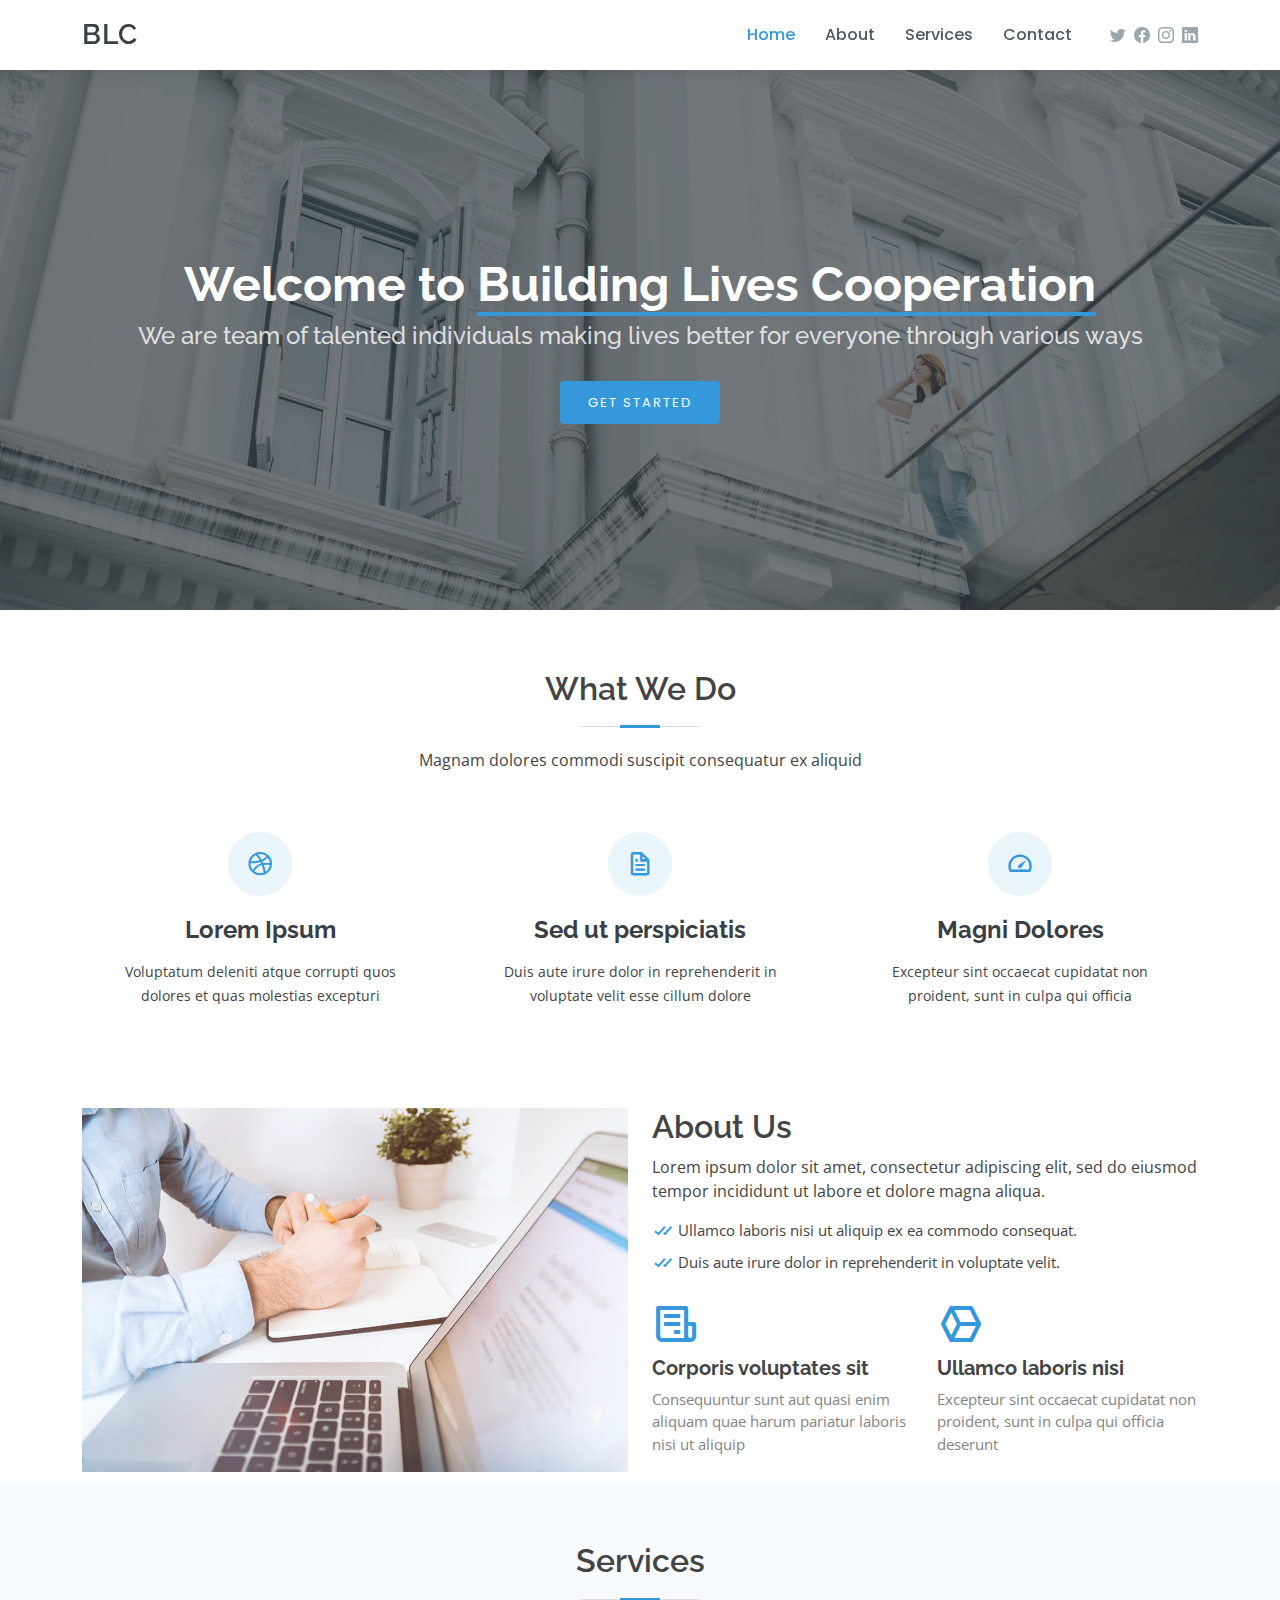
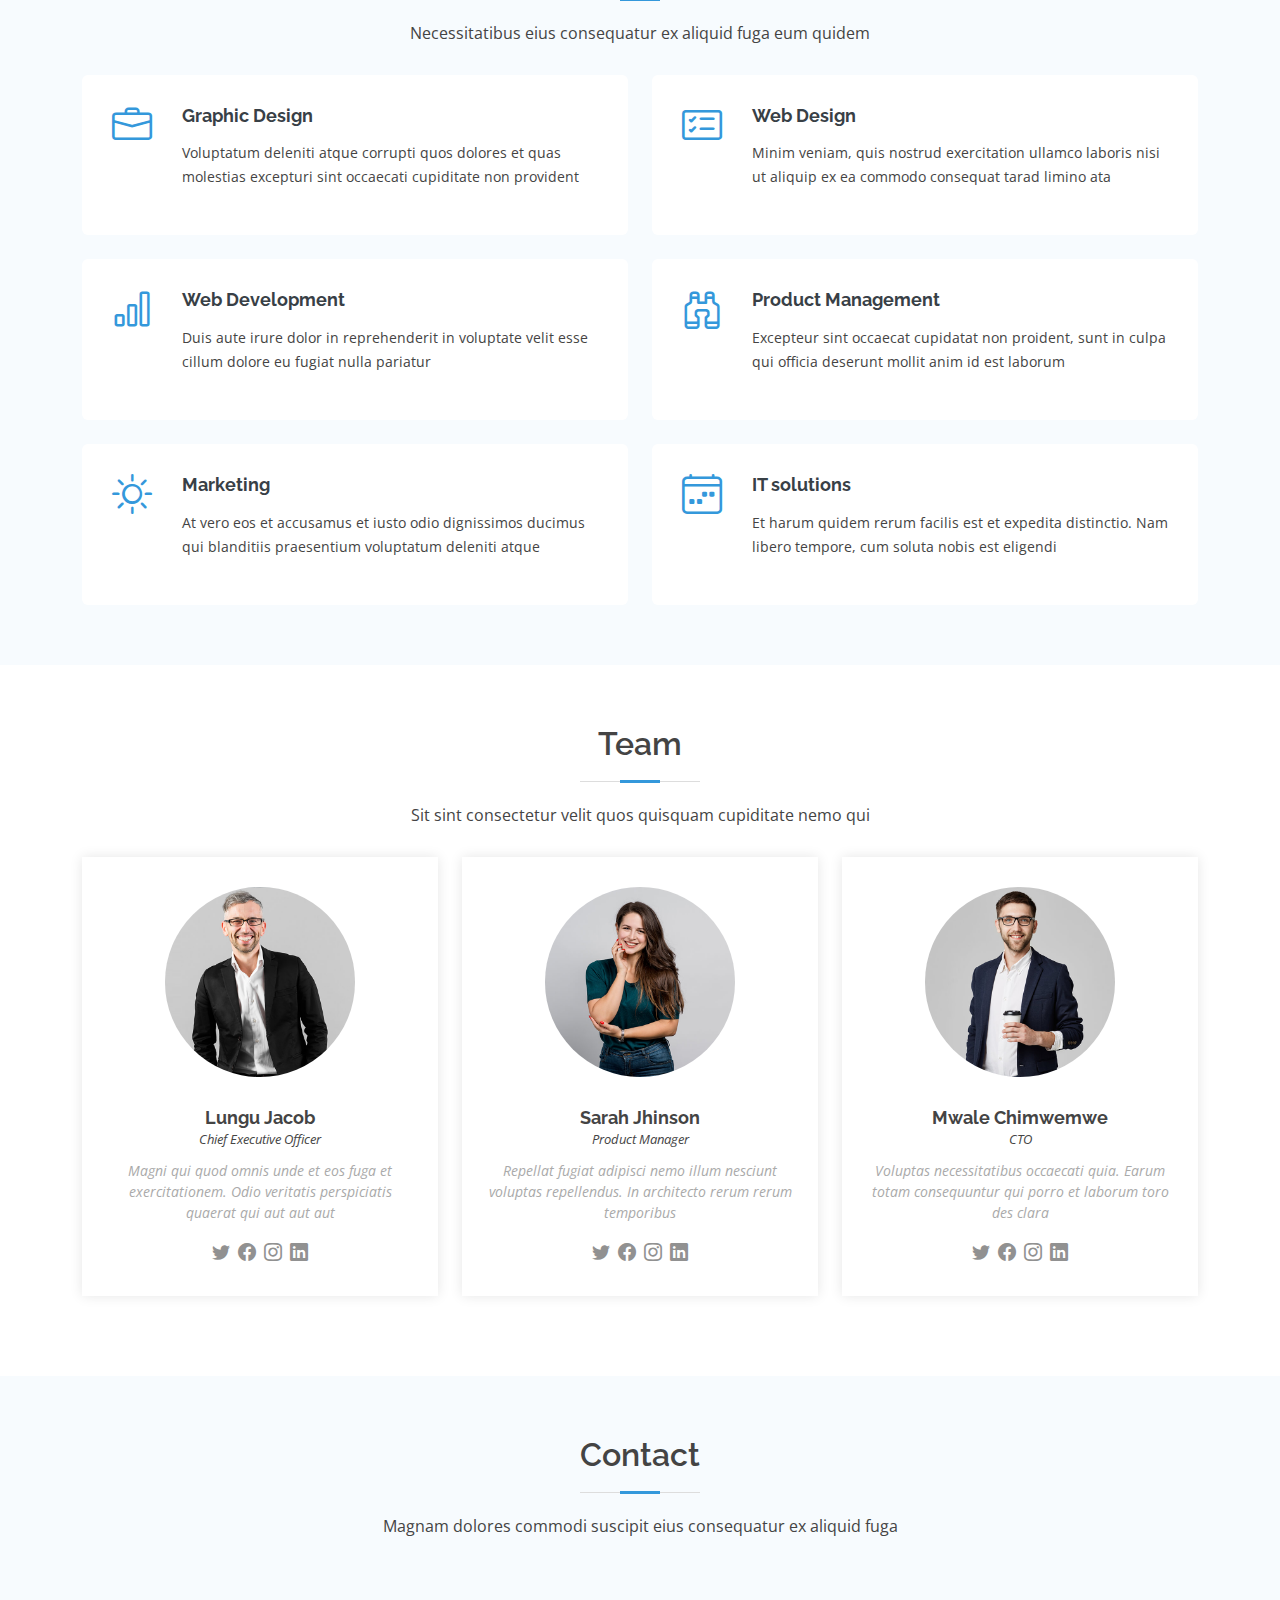
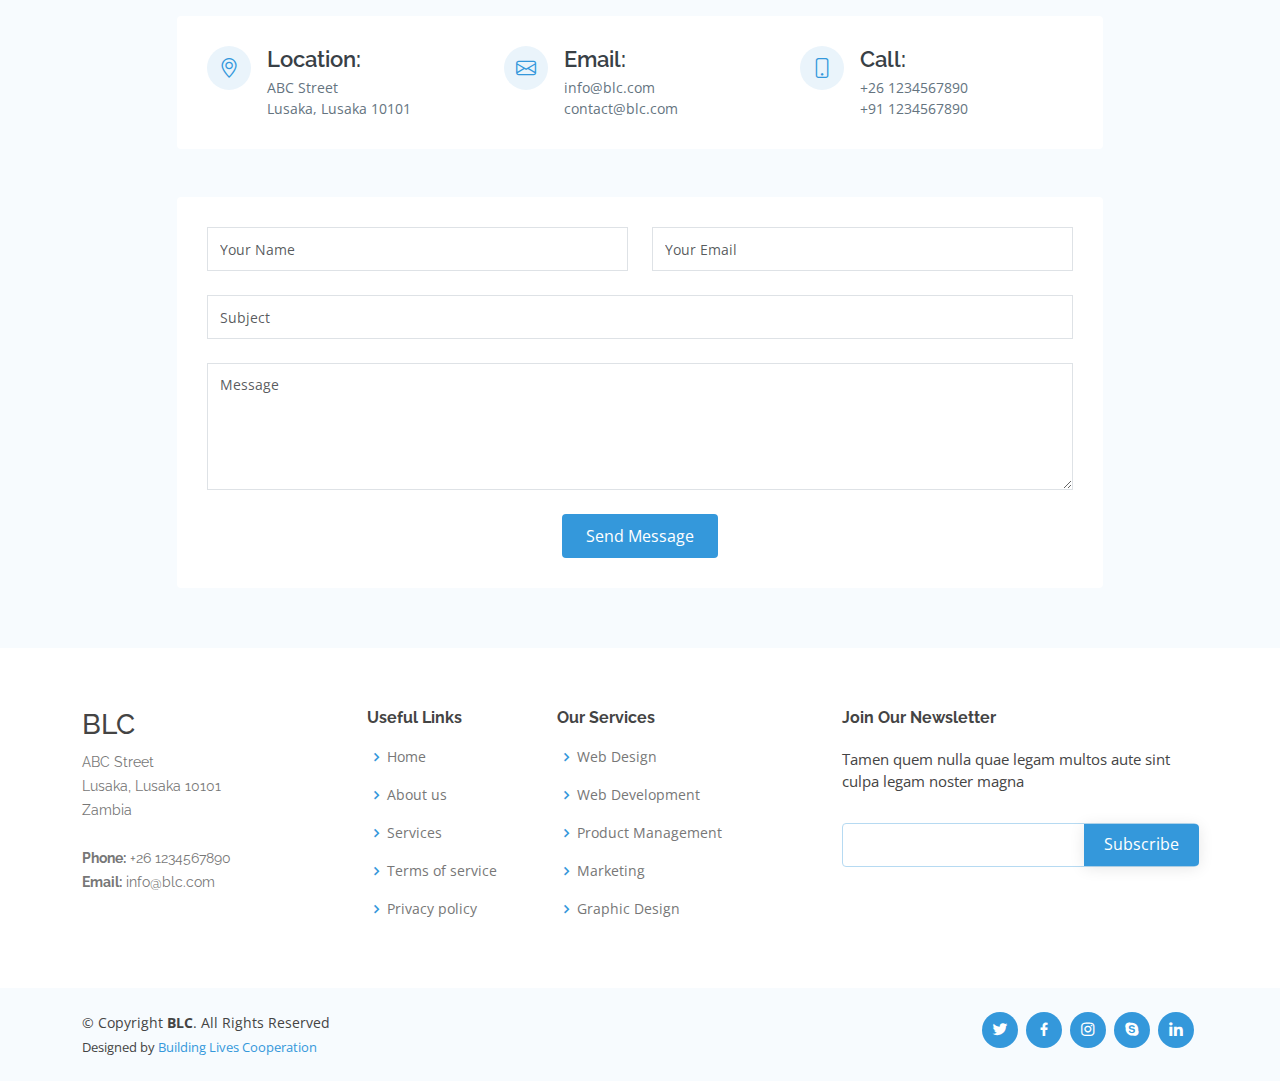
<file: BLC/index.html>
<!DOCTYPE html>
<html lang="en">

<head>
  <meta charset="utf-8">
  <meta content="width=device-width, initial-scale=1.0" name="viewport">

  <title>BLC</title>
  <meta content="" name="description">
  <meta content="" name="keywords">

  <!-- Favicons -->
  <link href="assets/img/favicon.png" rel="icon">
  <link href="assets/img/apple-touch-icon.png" rel="apple-touch-icon">

  <!-- Google Fonts -->
  <link href="https://fonts.googleapis.com/css?family=Open+Sans:300,300i,400,400i,600,600i,700,700i|Raleway:300,300i,400,400i,500,500i,600,600i,700,700i|Poppins:300,300i,400,400i,500,500i,600,600i,700,700i" rel="stylesheet">

  <!-- Vendor CSS Files -->
  <link href="assets/vendor/bootstrap/css/bootstrap.min.css" rel="stylesheet">
  <link href="assets/vendor/bootstrap-icons/bootstrap-icons.css" rel="stylesheet">
  <link href="assets/vendor/boxicons/css/boxicons.min.css" rel="stylesheet">
  <link href="assets/vendor/glightbox/css/glightbox.min.css" rel="stylesheet">
  <link href="assets/vendor/swiper/swiper-bundle.min.css" rel="stylesheet">

  <!-- Template Main CSS File -->
  <link href="assets/css/style.css" rel="stylesheet">
</head>

<body>

  <!-- ======= Header ======= -->
  <header id="header" class="fixed-top d-flex align-items-center">
    <div class="container d-flex align-items-center">

      <div class="logo me-auto">
        <h1><a href="index.html">BLC</a></h1>
        <!-- Uncomment below if you prefer to use an image logo -->
        <!-- <a href="index.html"><img src="assets/img/logo.png" alt="" class="img-fluid"></a>-->
      </div>

      <nav id="navbar" class="navbar order-last order-lg-0">
        <ul>
          <li><a class="nav-link scrollto active" href="#hero">Home</a></li>
          <li><a class="nav-link scrollto" href="#about">About</a></li>
          <li><a class="nav-link scrollto" href="#services">Services</a></li>
          <!--<li><a class="nav-link scrollto " href="#portfolio">Portfolio</a></li>
          <li><a class="nav-link scrollto" href="#testimonials">Testimonials</a></li>
          <li class="dropdown"><a href="#"><span>Drop Down</span> <i class="bi bi-chevron-down"></i></a>
            <ul>
              <li><a href="#">Drop Down 1</a></li>
              <li class="dropdown"><a href="#"><span>Deep Drop Down</span> <i class="bi bi-chevron-right"></i></a>
                <ul>
                  <li><a href="#">Deep Drop Down 1</a></li>
                  <li><a href="#">Deep Drop Down 2</a></li>
                  <li><a href="#">Deep Drop Down 3</a></li>
                  <li><a href="#">Deep Drop Down 4</a></li>
                  <li><a href="#">Deep Drop Down 5</a></li>
                </ul>
              </li>
              <li><a href="#">Drop Down 2</a></li>
              <li><a href="#">Drop Down 3</a></li>
              <li><a href="#">Drop Down 4</a></li>
            </ul>
          </li>-->
          <li><a class="nav-link scrollto" href="#contact">Contact</a></li>
        </ul>
        <i class="bi bi-list mobile-nav-toggle"></i>
      </nav><!-- .navbar -->

      <div class="header-social-links d-flex align-items-center">
        <a href="#" class="twitter"><i class="bi bi-twitter"></i></a>
        <a href="#" class="facebook"><i class="bi bi-facebook"></i></a>
        <a href="#" class="instagram"><i class="bi bi-instagram"></i></a>
        <a href="#" class="linkedin"><i class="bi bi-linkedin"></i></i></a>
      </div>

    </div>
  </header><!-- End Header -->

  <!-- ======= Hero Section ======= -->
  <section id="hero" class="d-flex flex-column justify-content-center align-items-center">
    <div class="container text-center text-md-left" data-aos="fade-up">
      <h1>Welcome to <span>Building Lives Cooperation</span></h1>
      <h2>We are team of talented individuals making lives better for everyone through various ways</h2>
      <a href="#about" class="btn-get-started scrollto">Get Started</a>
    </div>
  </section><!-- End Hero -->

  <main id="main">

    <!-- ======= What We Do Section ======= -->
    <section id="what-we-do" class="what-we-do">
      <div class="container">

        <div class="section-title">
          <h2>What We Do</h2>
          <p>Magnam dolores commodi suscipit consequatur ex aliquid</p>
        </div>

        <div class="row">
          <div class="col-lg-4 col-md-6 d-flex align-items-stretch">
            <div class="icon-box">
              <div class="icon"><i class="bx bxl-dribbble"></i></div>
              <h4><a href="">Lorem Ipsum</a></h4>
              <p>Voluptatum deleniti atque corrupti quos dolores et quas molestias excepturi</p>
            </div>
          </div>

          <div class="col-lg-4 col-md-6 d-flex align-items-stretch mt-4 mt-md-0">
            <div class="icon-box">
              <div class="icon"><i class="bx bx-file"></i></div>
              <h4><a href="">Sed ut perspiciatis</a></h4>
              <p>Duis aute irure dolor in reprehenderit in voluptate velit esse cillum dolore</p>
            </div>
          </div>

          <div class="col-lg-4 col-md-6 d-flex align-items-stretch mt-4 mt-lg-0">
            <div class="icon-box">
              <div class="icon"><i class="bx bx-tachometer"></i></div>
              <h4><a href="">Magni Dolores</a></h4>
              <p>Excepteur sint occaecat cupidatat non proident, sunt in culpa qui officia</p>
            </div>
          </div>

        </div>

      </div>
    </section><!-- End What We Do Section -->

    <!-- ======= About Section ======= -->
    <section id="about" class="about">
      <div class="container">

        <div class="row">
          <div class="col-lg-6">
            <img src="assets/img/about.jpg" class="img-fluid" alt="">
          </div>
          <div class="col-lg-6 pt-4 pt-lg-0">
            <h3>About Us</h3>
            <p>
              Lorem ipsum dolor sit amet, consectetur adipiscing elit, sed do eiusmod tempor incididunt ut labore et dolore magna aliqua.
            </p>
            <ul>
              <li><i class="bx bx-check-double"></i> Ullamco laboris nisi ut aliquip ex ea commodo consequat.</li>
              <li><i class="bx bx-check-double"></i> Duis aute irure dolor in reprehenderit in voluptate velit.</li>
            </ul>
            <div class="row icon-boxes">
              <div class="col-md-6">
                <i class="bx bx-receipt"></i>
                <h4>Corporis voluptates sit</h4>
                <p>Consequuntur sunt aut quasi enim aliquam quae harum pariatur laboris nisi ut aliquip</p>
              </div>
              <div class="col-md-6 mt-4 mt-md-0">
                <i class="bx bx-cube-alt"></i>
                <h4>Ullamco laboris nisi</h4>
                <p>Excepteur sint occaecat cupidatat non proident, sunt in culpa qui officia deserunt</p>
              </div>
            </div>
          </div>
        </div>

      </div>
    </section><!-- End About Section -->

    <!-- ======= Skills Section =======
    <section id="skills" class="skills">
      <div class="container">

        <div class="row skills-content">

          <div class="col-lg-6">

            <div class="progress">
              <span class="skill">HTML <i class="val">100%</i></span>
              <div class="progress-bar-wrap">
                <div class="progress-bar" role="progressbar" aria-valuenow="100" aria-valuemin="0" aria-valuemax="100"></div>
              </div>
            </div>

            <div class="progress">
              <span class="skill">CSS <i class="val">90%</i></span>
              <div class="progress-bar-wrap">
                <div class="progress-bar" role="progressbar" aria-valuenow="90" aria-valuemin="0" aria-valuemax="100"></div>
              </div>
            </div>

            <div class="progress">
              <span class="skill">JavaScript <i class="val">75%</i></span>
              <div class="progress-bar-wrap">
                <div class="progress-bar" role="progressbar" aria-valuenow="75" aria-valuemin="0" aria-valuemax="100"></div>
              </div>
            </div>

          </div>

          <div class="col-lg-6">

            <div class="progress">
              <span class="skill">PHP <i class="val">80%</i></span>
              <div class="progress-bar-wrap">
                <div class="progress-bar" role="progressbar" aria-valuenow="80" aria-valuemin="0" aria-valuemax="100"></div>
              </div>
            </div>

            <div class="progress">
              <span class="skill">WordPress/CMS <i class="val">90%</i></span>
              <div class="progress-bar-wrap">
                <div class="progress-bar" role="progressbar" aria-valuenow="90" aria-valuemin="0" aria-valuemax="100"></div>
              </div>
            </div>

            <div class="progress">
              <span class="skill">Photoshop <i class="val">55%</i></span>
              <div class="progress-bar-wrap">
                <div class="progress-bar" role="progressbar" aria-valuenow="55" aria-valuemin="0" aria-valuemax="100"></div>
              </div>
            </div>

          </div>

        </div>

      </div>
    </section>
    End Skills Section -->

    <!-- ======= Counts Section ======= 
    <section id="counts" class="counts">
      <div class="container">

        <div class="row">

          <div class="col-lg-3 col-6">
            <div class="count-box">
              <i class="bi bi-emoji-smile"></i>
              <span data-purecounter-start="0" data-purecounter-end="232" data-purecounter-duration="1" class="purecounter"></span>
              <p>Happy Clients</p>
            </div>
          </div>

          <div class="col-lg-3 col-6">
            <div class="count-box">
              <i class="bi bi-journal-richtext"></i>
              <span data-purecounter-start="0" data-purecounter-end="521" data-purecounter-duration="1" class="purecounter"></span>
              <p>Projects</p>
            </div>
          </div>

          <div class="col-lg-3 col-6 mt-5 mt-lg-0">
            <div class="count-box">
              <i class="bi bi-headset"></i>
              <span data-purecounter-start="0" data-purecounter-end="1463" data-purecounter-duration="1" class="purecounter"></span>
              <p>Hours Of Support</p>
            </div>
          </div>

          <div class="col-lg-3 col-6 mt-5 mt-lg-0">
            <div class="count-box">
              <i class="bi bi-people"></i>
              <span data-purecounter-start="0" data-purecounter-end="15" data-purecounter-duration="1" class="purecounter"></span>
              <p>Hard Workers</p>
            </div>
          </div>

        </div>

      </div>
    </section>
    End Counts Section -->

    <!-- ======= Services Section ======= -->
    <section id="services" class="services section-bg">
      <div class="container">

        <div class="section-title">
          <h2>Services</h2>
          <p>Necessitatibus eius consequatur ex aliquid fuga eum quidem</p>
        </div>

        <div class="row">
          <div class="col-md-6">
            <div class="icon-box">
              <i class="bi bi-briefcase"></i>
              <h4><a href="#">Graphic Design</a></h4>
              <p>Voluptatum deleniti atque corrupti quos dolores et quas molestias excepturi sint occaecati cupiditate non provident</p>
            </div>
          </div>
          <div class="col-md-6 mt-4 mt-lg-0">
            <div class="icon-box">
              <i class="bi bi-card-checklist"></i>
              <h4><a href="#">Web Design</a></h4>
              <p>Minim veniam, quis nostrud exercitation ullamco laboris nisi ut aliquip ex ea commodo consequat tarad limino ata</p>
            </div>
          </div>
          <div class="col-md-6 mt-4">
            <div class="icon-box">
              <i class="bi bi-bar-chart"></i>
              <h4><a href="#">Web Development</a></h4>
              <p>Duis aute irure dolor in reprehenderit in voluptate velit esse cillum dolore eu fugiat nulla pariatur</p>
            </div>
          </div>
          <div class="col-md-6 mt-4">
            <div class="icon-box">
              <i class="bi bi-binoculars"></i>
              <h4><a href="#">Product Management</a></h4>
              <p>Excepteur sint occaecat cupidatat non proident, sunt in culpa qui officia deserunt mollit anim id est laborum</p>
            </div>
          </div>
          <div class="col-md-6 mt-4">
            <div class="icon-box">
              <i class="bi bi-brightness-high"></i>
              <h4><a href="#">Marketing</a></h4>
              <p>At vero eos et accusamus et iusto odio dignissimos ducimus qui blanditiis praesentium voluptatum deleniti atque</p>
            </div>
          </div>
          <div class="col-md-6 mt-4">
            <div class="icon-box">
              <i class="bi bi-calendar4-week"></i>
              <h4><a href="#">IT solutions</a></h4>
              <p>Et harum quidem rerum facilis est et expedita distinctio. Nam libero tempore, cum soluta nobis est eligendi</p>
            </div>
          </div>
        </div>

      </div>
    </section>
    <!-- End Services Section -->

    <!-- ======= Portfolio Section =======
    <section id="portfolio" class="portfolio">
      <div class="container">

        <div class="section-title">
          <h2>Portfolio</h2>
          <p>Sit sint consectetur velit quisquam cupiditate impedit suscipit</p>
        </div>

        <div class="row">
          <div class="col-lg-12">
            <ul id="portfolio-flters">
              <li data-filter="*" class="filter-active">All</li>
              <li data-filter=".filter-app">App</li>
              <li data-filter=".filter-card">Card</li>
              <li data-filter=".filter-web">Web</li>
            </ul>
          </div>
        </div>

        <div class="row portfolio-container">

          <div class="col-lg-4 col-md-6 portfolio-item filter-app wow fadeInUp">
            <div class="portfolio-wrap">
              <figure>
                <img src="assets/img/portfolio/portfolio-1.jpg" class="img-fluid" alt="">
                <a href="assets/img/portfolio/portfolio-1.jpg" data-gallery="portfolioGallery" class="link-preview portfolio-lightbox" title="Preview"><i class="bx bx-plus"></i></a>
                <a href="portfolio-details.html" class="link-details" title="More Details"><i class="bx bx-link"></i></a>
              </figure>

              <div class="portfolio-info">
                <h4><a href="portfolio-details.html">App 1</a></h4>
                <p>App</p>
              </div>
            </div>
          </div>

          <div class="col-lg-4 col-md-6 portfolio-item filter-web wow fadeInUp" data-wow-delay="0.1s">
            <div class="portfolio-wrap">
              <figure>
                <img src="assets/img/portfolio/portfolio-2.jpg" class="img-fluid" alt="">
                <a href="assets/img/portfolio/portfolio-2.jpg" class="link-preview portfolio-lightbox" data-gallery="portfolioGallery" title="Preview"><i class="bx bx-plus"></i></a>
                <a href="portfolio-details.html" class="link-details" title="More Details"><i class="bx bx-link"></i></a>
              </figure>

              <div class="portfolio-info">
                <h4><a href="portfolio-details.html">Web 3</a></h4>
                <p>Web</p>
              </div>
            </div>
          </div>

          <div class="col-lg-4 col-md-6 portfolio-item filter-app wow fadeInUp" data-wow-delay="0.2s">
            <div class="portfolio-wrap">
              <figure>
                <img src="assets/img/portfolio/portfolio-3.jpg" class="img-fluid" alt="">
                <a href="assets/img/portfolio/portfolio-3.jpg" class="link-preview portfolio-lightbox" data-gallery="portfolioGallery" title="Preview"><i class="bx bx-plus"></i></a>
                <a href="portfolio-details.html" class="link-details" title="More Details"><i class="bx bx-link"></i></a>
              </figure>

              <div class="portfolio-info">
                <h4><a href="portfolio-details.html">App 2</a></h4>
                <p>App</p>
              </div>
            </div>
          </div>

          <div class="col-lg-4 col-md-6 portfolio-item filter-card wow fadeInUp">
            <div class="portfolio-wrap">
              <figure>
                <img src="assets/img/portfolio/portfolio-4.jpg" class="img-fluid" alt="">
                <a href="assets/img/portfolio/portfolio-4.jpg" class="link-preview portfolio-lightbox" data-gallery="portfolioGallery" title="Preview"><i class="bx bx-plus"></i></a>
                <a href="portfolio-details.html" class="link-details" title="More Details"><i class="bx bx-link"></i></a>
              </figure>

              <div class="portfolio-info">
                <h4><a href="portfolio-details.html">Card 2</a></h4>
                <p>Card</p>
              </div>
            </div>
          </div>

          <div class="col-lg-4 col-md-6 portfolio-item filter-web wow fadeInUp" data-wow-delay="0.1s">
            <div class="portfolio-wrap">
              <figure>
                <img src="assets/img/portfolio/portfolio-5.jpg" class="img-fluid" alt="">
                <a href="assets/img/portfolio/portfolio-5.jpg" class="link-preview portfolio-lightbox" data-gallery="portfolioGallery" title="Preview"><i class="bx bx-plus"></i></a>
                <a href="portfolio-details.html" class="link-details" title="More Details"><i class="bx bx-link"></i></a>
              </figure>

              <div class="portfolio-info">
                <h4><a href="portfolio-details.html">Web 2</a></h4>
                <p>Web</p>
              </div>
            </div>
          </div>

          <div class="col-lg-4 col-md-6 portfolio-item filter-app wow fadeInUp" data-wow-delay="0.2s">
            <div class="portfolio-wrap">
              <figure>
                <img src="assets/img/portfolio/portfolio-6.jpg" class="img-fluid" alt="">
                <a href="assets/img/portfolio/portfolio-6.jpg" class="link-preview portfolio-lightbox" data-gallery="portfolioGallery" title="Preview"><i class="bx bx-plus"></i></a>
                <a href="portfolio-details.html" class="link-details" title="More Details"><i class="bx bx-link"></i></a>
              </figure>

              <div class="portfolio-info">
                <h4><a href="portfolio-details.html">App 3</a></h4>
                <p>App</p>
              </div>
            </div>
          </div>

          <div class="col-lg-4 col-md-6 portfolio-item filter-card wow fadeInUp">
            <div class="portfolio-wrap">
              <figure>
                <img src="assets/img/portfolio/portfolio-7.jpg" class="img-fluid" alt="">
                <a href="assets/img/portfolio/portfolio-7.jpg" class="link-preview portfolio-lightbox" data-gallery="portfolioGallery" title="Preview"><i class="bx bx-plus"></i></a>
                <a href="portfolio-details.html" class="link-details" title="More Details"><i class="bx bx-link"></i></a>
              </figure>

              <div class="portfolio-info">
                <h4><a href="portfolio-details.html">Card 1</a></h4>
                <p>Card</p>
              </div>
            </div>
          </div>

          <div class="col-lg-4 col-md-6 portfolio-item filter-card wow fadeInUp" data-wow-delay="0.1s">
            <div class="portfolio-wrap">
              <figure>
                <img src="assets/img/portfolio/portfolio-8.jpg" class="img-fluid" alt="">
                <a href="assets/img/portfolio/portfolio-8.jpg" class="link-preview portfolio-lightbox" data-gallery="portfolioGallery" title="Preview"><i class="bx bx-plus"></i></a>
                <a href="portfolio-details.html" class="link-details" title="More Details"><i class="bx bx-link"></i></a>
              </figure>

              <div class="portfolio-info">
                <h4><a href="portfolio-details.html">Card 3</a></h4>
                <p>Card</p>
              </div>
            </div>
          </div>

          <div class="col-lg-4 col-md-6 portfolio-item filter-web wow fadeInUp" data-wow-delay="0.2s">
            <div class="portfolio-wrap">
              <figure>
                <img src="assets/img/portfolio/portfolio-9.jpg" class="img-fluid" alt="">
                <a href="assets/img/portfolio/portfolio-9.jpg" class="link-preview portfolio-lightbox" data-gallery="portfolioGallery" title="Preview"><i class="bx bx-plus"></i></a>
                <a href="portfolio-details.html" class="link-details" title="More Details"><i class="bx bx-link"></i></a>
              </figure>

              <div class="portfolio-info">
                <h4><a href="portfolio-details.html">Web 1</a></h4>
                <p>Web</p>
              </div>
            </div>
          </div>

        </div>

      </div>
    </section>
    End Portfolio Section -->

    <!-- ======= Testimonials Section =======
    <section id="testimonials" class="testimonials section-bg">
      <div class="container">

        <div class="section-title">
          <h2>Testimonials</h2>
          <p>Necessitatibus eius consequatur ex aliquid fuga eum quidem</p>
        </div>

        <div class="testimonials-slider swiper" data-aos="fade-up" data-aos-delay="100">
          <div class="swiper-wrapper">

            <div class="swiper-slide">
              <div class="testimonial-item">
                <p>
                  <i class="bx bxs-quote-alt-left quote-icon-left"></i>
                  Proin iaculis purus consequat sem cure digni ssim donec porttitora entum suscipit rhoncus. Accusantium quam, ultricies eget id, aliquam eget nibh et. Maecen aliquam, risus at semper.
                  <i class="bx bxs-quote-alt-right quote-icon-right"></i>
                </p>
                <img src="assets/img/testimonials/testimonials-1.jpg" class="testimonial-img" alt="">
                <h3>Saul Goodman</h3>
                <h4>Ceo &amp; Founder</h4>
              </div>
            </div>

            <div class="swiper-slide">
              <div class="testimonial-item">
                <p>
                  <i class="bx bxs-quote-alt-left quote-icon-left"></i>
                  Export tempor illum tamen malis malis eram quae irure esse labore quem cillum quid cillum eram malis quorum velit fore eram velit sunt aliqua noster fugiat irure amet legam anim culpa.
                  <i class="bx bxs-quote-alt-right quote-icon-right"></i>
                </p>
                <img src="assets/img/testimonials/testimonials-2.jpg" class="testimonial-img" alt="">
                <h3>Sara Wilsson</h3>
                <h4>Designer</h4>
              </div>
            </div>

            <div class="swiper-slide">
              <div class="testimonial-item">
                <p>
                  <i class="bx bxs-quote-alt-left quote-icon-left"></i>
                  Enim nisi quem export duis labore cillum quae magna enim sint quorum nulla quem veniam duis minim tempor labore quem eram duis noster aute amet eram fore quis sint minim.
                  <i class="bx bxs-quote-alt-right quote-icon-right"></i>
                </p>
                <img src="assets/img/testimonials/testimonials-3.jpg" class="testimonial-img" alt="">
                <h3>Jena Karlis</h3>
                <h4>Store Owner</h4>
              </div>
            </div>

            <div class="swiper-slide">
              <div class="testimonial-item">
                <p>
                  <i class="bx bxs-quote-alt-left quote-icon-left"></i>
                  Fugiat enim eram quae cillum dolore dolor amet nulla culpa multos export minim fugiat minim velit minim dolor enim duis veniam ipsum anim magna sunt elit fore quem dolore labore illum veniam.
                  <i class="bx bxs-quote-alt-right quote-icon-right"></i>
                </p>
                <img src="assets/img/testimonials/testimonials-4.jpg" class="testimonial-img" alt="">
                <h3>Matt Brandon</h3>
                <h4>Freelancer</h4>
              </div>
            </div>

            <div class="swiper-slide">
              <div class="testimonial-item">
                <p>
                  <i class="bx bxs-quote-alt-left quote-icon-left"></i>
                  Quis quorum aliqua sint quem legam fore sunt eram irure aliqua veniam tempor noster veniam enim culpa labore duis sunt culpa nulla illum cillum fugiat legam esse veniam culpa fore nisi cillum quid.
                  <i class="bx bxs-quote-alt-right quote-icon-right"></i>
                </p>
                <img src="assets/img/testimonials/testimonials-5.jpg" class="testimonial-img" alt="">
                <h3>John Larson</h3>
                <h4>Entrepreneur</h4>
              </div>
            </div>

          </div>
          <div class="swiper-pagination"></div>
        </div>

      </div>
    </section> 
    End Testimonials Section -->

    <!-- ======= Team Section ======= -->
    <section id="team" class="team">
      <div class="container">

        <div class="section-title">
          <h2>Team</h2>
          <p>Sit sint consectetur velit quos quisquam cupiditate nemo qui</p>
        </div>

        <div class="row">
          <div class="col-lg-4 col-md-6 d-flex align-items-stretch">
            <div class="member">
              <img src="assets/img/team/team-1.jpg" alt="">
              <h4>Lungu Jacob</h4>
              <span>Chief Executive Officer</span>
              <p>
                Magni qui quod omnis unde et eos fuga et exercitationem. Odio veritatis perspiciatis quaerat qui aut aut aut
              </p>
              <div class="social">
                <a href=""><i class="bi bi-twitter"></i></a>
                <a href=""><i class="bi bi-facebook"></i></a>
                <a href=""><i class="bi bi-instagram"></i></a>
                <a href=""><i class="bi bi-linkedin"></i></a>
              </div>
            </div>
          </div>

          <div class="col-lg-4 col-md-6 d-flex align-items-stretch">
            <div class="member">
              <img src="assets/img/team/team-2.jpg" alt="">
              <h4>Sarah Jhinson</h4>
              <span>Product Manager</span>
              <p>
                Repellat fugiat adipisci nemo illum nesciunt voluptas repellendus. In architecto rerum rerum temporibus
              </p>
              <div class="social">
                <a href=""><i class="bi bi-twitter"></i></a>
                <a href=""><i class="bi bi-facebook"></i></a>
                <a href=""><i class="bi bi-instagram"></i></a>
                <a href=""><i class="bi bi-linkedin"></i></a>
              </div>
            </div>
          </div>

          <div class="col-lg-4 col-md-6 d-flex align-items-stretch">
            <div class="member">
              <img src="assets/img/team/team-3.jpg" alt="">
              <h4>Mwale Chimwemwe</h4>
              <span>CTO</span>
              <p>
                Voluptas necessitatibus occaecati quia. Earum totam consequuntur qui porro et laborum toro des clara
              </p>
              <div class="social">
                <a href=""><i class="bi bi-twitter"></i></a>
                <a href=""><i class="bi bi-facebook"></i></a>
                <a href=""><i class="bi bi-instagram"></i></a>
                <a href=""><i class="bi bi-linkedin"></i></a>
              </div>
            </div>
          </div>

        </div>

      </div>
    </section><!-- End Team Section -->

    <!-- ======= Contact Section ======= -->
    <section id="contact" class="contact section-bg">
      <div class="container">

        <div class="section-title">
          <h2>Contact</h2>
          <p>Magnam dolores commodi suscipit eius consequatur ex aliquid fuga</p>
        </div>

        <div class="row mt-5 justify-content-center">

          <div class="col-lg-10">

            <div class="info-wrap">
              <div class="row">
                <div class="col-lg-4 info">
                  <i class="bi bi-geo-alt"></i>
                  <h4>Location:</h4>
                  <p>ABC Street<br>Lusaka, Lusaka 10101</p>
                </div>

                <div class="col-lg-4 info mt-4 mt-lg-0">
                  <i class="bi bi-envelope"></i>
                  <h4>Email:</h4>
                  <p>info@blc.com<br>contact@blc.com</p>
                </div>

                <div class="col-lg-4 info mt-4 mt-lg-0">
                  <i class="bi bi-phone"></i>
                  <h4>Call:</h4>
                  <p>+26 1234567890<br>+91 1234567890</p>
                </div>
              </div>
            </div>

          </div>

        </div>

        <div class="row mt-5 justify-content-center">
          <div class="col-lg-10">
            <form action="forms/contact.php" method="post" role="form" class="php-email-form">
              <div class="row">
                <div class="col-md-6 form-group">
                  <input type="text" name="name" class="form-control" id="name" placeholder="Your Name" required>
                </div>
                <div class="col-md-6 form-group mt-3 mt-md-0">
                  <input type="email" class="form-control" name="email" id="email" placeholder="Your Email" required>
                </div>
              </div>
              <div class="form-group mt-3">
                <input type="text" class="form-control" name="subject" id="subject" placeholder="Subject" required>
              </div>
              <div class="form-group mt-3">
                <textarea class="form-control" name="message" rows="5" placeholder="Message" required></textarea>
              </div>
              <div class="my-3">
                <div class="loading">Loading</div>
                <div class="error-message"></div>
                <div class="sent-message">Your message has been sent. Thank you!</div>
              </div>
              <div class="text-center"><button type="submit">Send Message</button></div>
            </form>
          </div>

        </div>

      </div>
    </section><!-- End Contact Section -->

  </main><!-- End #main -->

  <!-- ======= Footer ======= -->
  <footer id="footer">

    <div class="footer-top">
      <div class="container">
        <div class="row">

          <div class="col-lg-3 col-md-6 footer-contact">
            <h3>BLC</h3>
            <p>
              ABC Street <br>
              Lusaka, Lusaka 10101<br>
              Zambia <br><br>
              <strong>Phone:</strong> +26 1234567890<br>
              <strong>Email:</strong> info@blc.com<br>
            </p>
          </div>

          <div class="col-lg-2 col-md-6 footer-links">
            <h4>Useful Links</h4>
            <ul>
              <li><i class="bx bx-chevron-right"></i> <a href="#">Home</a></li>
              <li><i class="bx bx-chevron-right"></i> <a href="#">About us</a></li>
              <li><i class="bx bx-chevron-right"></i> <a href="#">Services</a></li>
              <li><i class="bx bx-chevron-right"></i> <a href="#">Terms of service</a></li>
              <li><i class="bx bx-chevron-right"></i> <a href="#">Privacy policy</a></li>
            </ul>
          </div>

          <div class="col-lg-3 col-md-6 footer-links">
            <h4>Our Services</h4>
            <ul>
              <li><i class="bx bx-chevron-right"></i> <a href="#">Web Design</a></li>
              <li><i class="bx bx-chevron-right"></i> <a href="#">Web Development</a></li>
              <li><i class="bx bx-chevron-right"></i> <a href="#">Product Management</a></li>
              <li><i class="bx bx-chevron-right"></i> <a href="#">Marketing</a></li>
              <li><i class="bx bx-chevron-right"></i> <a href="#">Graphic Design</a></li>
            </ul>
          </div>

          <div class="col-lg-4 col-md-6 footer-newsletter">
            <h4>Join Our Newsletter</h4>
            <p>Tamen quem nulla quae legam multos aute sint culpa legam noster magna</p>
            <form action="" method="post">
              <input type="email" name="email"><input type="submit" value="Subscribe">
            </form>
          </div>

        </div>
      </div>
    </div>

    <div class="container d-md-flex py-4">

      <div class="me-md-auto text-center text-md-start">
        <div class="copyright">
          &copy; Copyright <strong><span>BLC</span></strong>. All Rights Reserved
        </div>
        <div class="credits">
          Designed by <a href="">Building Lives Cooperation</a>
        </div>
      </div>
      <div class="social-links text-center text-md-right pt-3 pt-md-0">
        <a href="#" class="twitter"><i class="bx bxl-twitter"></i></a>
        <a href="#" class="facebook"><i class="bx bxl-facebook"></i></a>
        <a href="#" class="instagram"><i class="bx bxl-instagram"></i></a>
        <a href="#" class="google-plus"><i class="bx bxl-skype"></i></a>
        <a href="#" class="linkedin"><i class="bx bxl-linkedin"></i></a>
      </div>
    </div>
  </footer><!-- End Footer -->

  <a href="#" class="back-to-top d-flex align-items-center justify-content-center"><i class="bi bi-arrow-up-short"></i></a>

  <!-- Vendor JS Files -->
  <script src="assets/vendor/purecounter/purecounter_vanilla.js"></script>
  <script src="assets/vendor/bootstrap/js/bootstrap.bundle.min.js"></script>
  <script src="assets/vendor/glightbox/js/glightbox.min.js"></script>
  <script src="assets/vendor/isotope-layout/isotope.pkgd.min.js"></script>
  <script src="assets/vendor/swiper/swiper-bundle.min.js"></script>
  <script src="assets/vendor/waypoints/noframework.waypoints.js"></script>
  <script src="assets/vendor/php-email-form/validate.js"></script>

  <!-- Template Main JS File -->
  <script src="assets/js/main.js"></script>

</body>

</html>
</file>
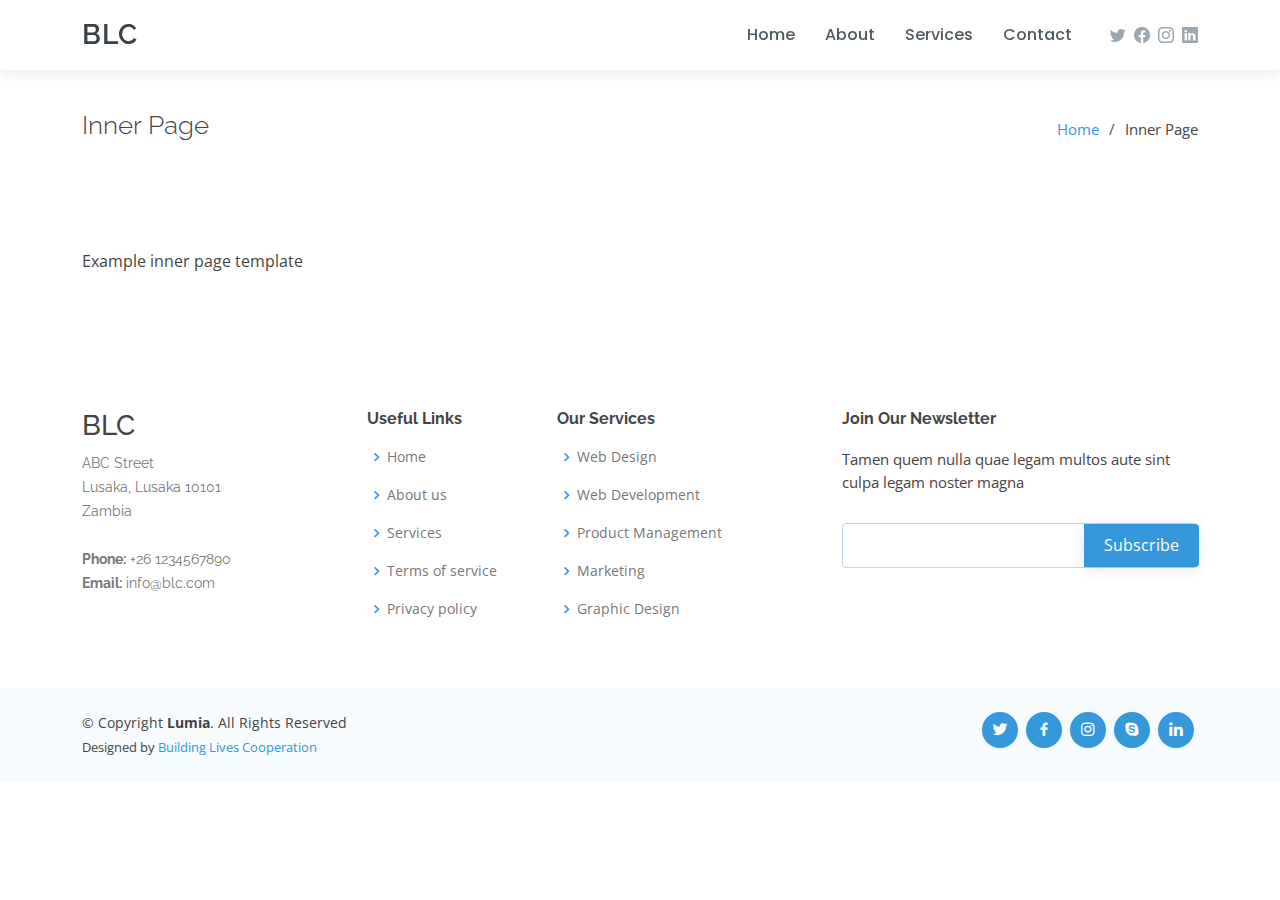
<file: inner-page.html>
<!DOCTYPE html>
<html lang="en">

<head>
  <meta charset="utf-8">
  <meta content="width=device-width, initial-scale=1.0" name="viewport">

  <title>BLC</title>
  <meta content="" name="description">
  <meta content="" name="keywords">

  <!-- Favicons -->
  <link href="assets/img/favicon.png" rel="icon">
  <link href="assets/img/apple-touch-icon.png" rel="apple-touch-icon">

  <!-- Google Fonts -->
  <link href="https://fonts.googleapis.com/css?family=Open+Sans:300,300i,400,400i,600,600i,700,700i|Raleway:300,300i,400,400i,500,500i,600,600i,700,700i|Poppins:300,300i,400,400i,500,500i,600,600i,700,700i" rel="stylesheet">

  <!-- Vendor CSS Files -->
  <link href="assets/vendor/bootstrap/css/bootstrap.min.css" rel="stylesheet">
  <link href="assets/vendor/bootstrap-icons/bootstrap-icons.css" rel="stylesheet">
  <link href="assets/vendor/boxicons/css/boxicons.min.css" rel="stylesheet">
  <link href="assets/vendor/glightbox/css/glightbox.min.css" rel="stylesheet">
  <link href="assets/vendor/swiper/swiper-bundle.min.css" rel="stylesheet">

  <!-- Template Main CSS File -->
  <link href="assets/css/style.css" rel="stylesheet">
</head>

<body>

  <!-- ======= Header ======= -->
  <header id="header" class="fixed-top d-flex align-items-center">
    <div class="container d-flex align-items-center">

      <div class="logo me-auto">
        <h1><a href="index.html">BLC</a></h1>
        <!-- Uncomment below if you prefer to use an image logo -->
        <!-- <a href="index.html"><img src="assets/img/logo.png" alt="" class="img-fluid"></a>-->
      </div>

      <nav id="navbar" class="navbar order-last order-lg-0">
        <ul>
          <li><a class="nav-link scrollto " href="#hero">Home</a></li>
          <li><a class="nav-link scrollto" href="#about">About</a></li>
          <li><a class="nav-link scrollto" href="#services">Services</a></li>
          <!--<li><a class="nav-link scrollto " href="#portfolio">Portfolio</a></li>
          <li><a class="nav-link scrollto" href="#testimonials">Testimonials</a></li>
          <li class="dropdown"><a href="#"><span>Drop Down</span> <i class="bi bi-chevron-down"></i></a>
            <ul>
              <li><a href="#">Drop Down 1</a></li>
              <li class="dropdown"><a href="#"><span>Deep Drop Down</span> <i class="bi bi-chevron-right"></i></a>
                <ul>
                  <li><a href="#">Deep Drop Down 1</a></li>
                  <li><a href="#">Deep Drop Down 2</a></li>
                  <li><a href="#">Deep Drop Down 3</a></li>
                  <li><a href="#">Deep Drop Down 4</a></li>
                  <li><a href="#">Deep Drop Down 5</a></li>
                </ul>
              </li>
              <li><a href="#">Drop Down 2</a></li>
              <li><a href="#">Drop Down 3</a></li>
              <li><a href="#">Drop Down 4</a></li>
            </ul>
          </li>-->
          <li><a class="nav-link scrollto" href="#contact">Contact</a></li>
        </ul>
        <i class="bi bi-list mobile-nav-toggle"></i>
      </nav><!-- .navbar -->

      <div class="header-social-links d-flex align-items-center">
        <a href="#" class="twitter"><i class="bi bi-twitter"></i></a>
        <a href="#" class="facebook"><i class="bi bi-facebook"></i></a>
        <a href="#" class="instagram"><i class="bi bi-instagram"></i></a>
        <a href="#" class="linkedin"><i class="bi bi-linkedin"></i></i></a>
      </div>

    </div>
  </header><!-- End Header -->

  <main id="main">

    <!-- ======= Breadcrumbs ======= -->
    <section class="breadcrumbs">
      <div class="container">

        <div class="d-flex justify-content-between align-items-center">
          <h2>Inner Page</h2>
          <ol>
            <li><a href="index.html">Home</a></li>
            <li>Inner Page</li>
          </ol>
        </div>

      </div>
    </section><!-- End Breadcrumbs -->

    <section class="inner-page">
      <div class="container">
        <p>
          Example inner page template
        </p>
      </div>
    </section>

  </main><!-- End #main -->

  <!-- ======= Footer ======= -->
  <footer id="footer">

    <div class="footer-top">
      <div class="container">
        <div class="row">

          <div class="col-lg-3 col-md-6 footer-contact">
            <h3>BLC</h3>
            <p>
              ABC Street <br>
              Lusaka, Lusaka 10101<br>
              Zambia <br><br>
              <strong>Phone:</strong> +26 1234567890<br>
              <strong>Email:</strong> info@blc.com<br>
            </p>
          </div>

          <div class="col-lg-2 col-md-6 footer-links">
            <h4>Useful Links</h4>
            <ul>
              <li><i class="bx bx-chevron-right"></i> <a href="#">Home</a></li>
              <li><i class="bx bx-chevron-right"></i> <a href="#">About us</a></li>
              <li><i class="bx bx-chevron-right"></i> <a href="#">Services</a></li>
              <li><i class="bx bx-chevron-right"></i> <a href="#">Terms of service</a></li>
              <li><i class="bx bx-chevron-right"></i> <a href="#">Privacy policy</a></li>
            </ul>
          </div>

          <div class="col-lg-3 col-md-6 footer-links">
            <h4>Our Services</h4>
            <ul>
              <li><i class="bx bx-chevron-right"></i> <a href="#">Web Design</a></li>
              <li><i class="bx bx-chevron-right"></i> <a href="#">Web Development</a></li>
              <li><i class="bx bx-chevron-right"></i> <a href="#">Product Management</a></li>
              <li><i class="bx bx-chevron-right"></i> <a href="#">Marketing</a></li>
              <li><i class="bx bx-chevron-right"></i> <a href="#">Graphic Design</a></li>
            </ul>
          </div>

          <div class="col-lg-4 col-md-6 footer-newsletter">
            <h4>Join Our Newsletter</h4>
            <p>Tamen quem nulla quae legam multos aute sint culpa legam noster magna</p>
            <form action="" method="post">
              <input type="email" name="email"><input type="submit" value="Subscribe">
            </form>
          </div>

        </div>
      </div>
    </div>

    <div class="container d-md-flex py-4">

      <div class="me-md-auto text-center text-md-start">
        <div class="copyright">
          &copy; Copyright <strong><span>Lumia</span></strong>. All Rights Reserved
        </div>
        <div class="credits">
          Designed by <a href="">Building Lives Cooperation</a>
        </div>
      </div>
      <div class="social-links text-center text-md-right pt-3 pt-md-0">
        <a href="#" class="twitter"><i class="bx bxl-twitter"></i></a>
        <a href="#" class="facebook"><i class="bx bxl-facebook"></i></a>
        <a href="#" class="instagram"><i class="bx bxl-instagram"></i></a>
        <a href="#" class="google-plus"><i class="bx bxl-skype"></i></a>
        <a href="#" class="linkedin"><i class="bx bxl-linkedin"></i></a>
      </div>
    </div>
  </footer><!-- End Footer -->

  <a href="#" class="back-to-top d-flex align-items-center justify-content-center"><i class="bi bi-arrow-up-short"></i></a>

  <!-- Vendor JS Files -->
  <script src="assets/vendor/purecounter/purecounter_vanilla.js"></script>
  <script src="assets/vendor/bootstrap/js/bootstrap.bundle.min.js"></script>
  <script src="assets/vendor/glightbox/js/glightbox.min.js"></script>
  <script src="assets/vendor/isotope-layout/isotope.pkgd.min.js"></script>
  <script src="assets/vendor/swiper/swiper-bundle.min.js"></script>
  <script src="assets/vendor/waypoints/noframework.waypoints.js"></script>
  <script src="assets/vendor/php-email-form/validate.js"></script>

  <!-- Template Main JS File -->
  <script src="assets/js/main.js"></script>

</body>

</html>
</file>
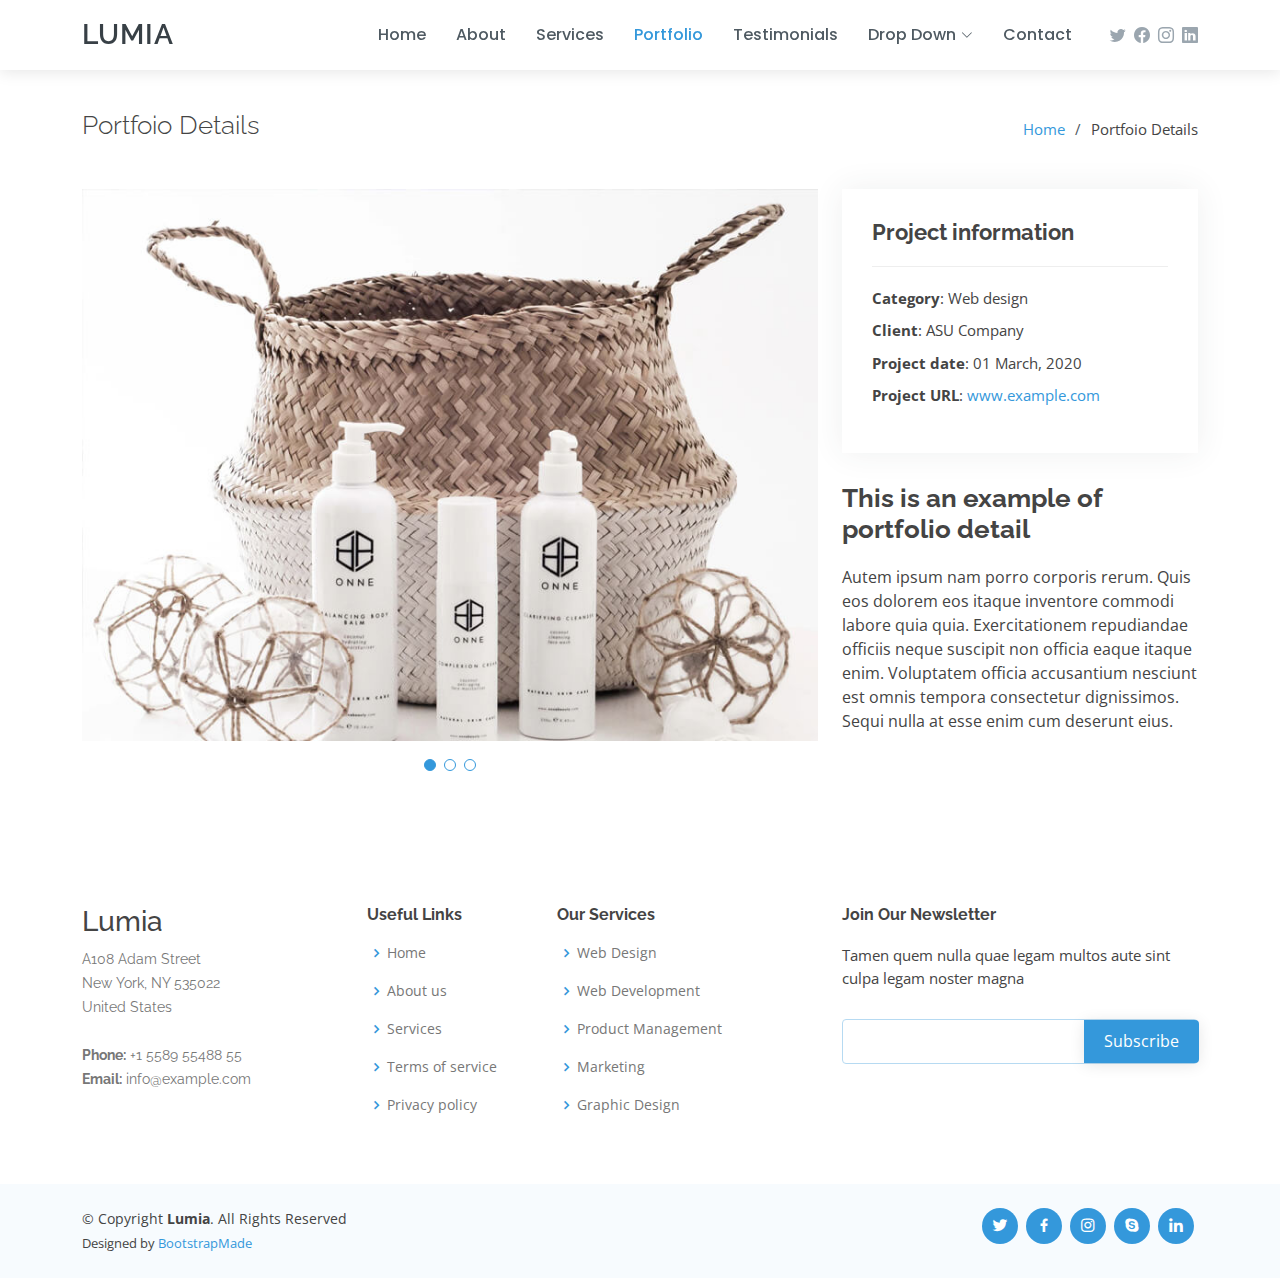
<file: portfolio-details.html>
<!DOCTYPE html>
<html lang="en">

<head>
  <meta charset="utf-8">
  <meta content="width=device-width, initial-scale=1.0" name="viewport">

  <title>Portfolio Details - Lumia Bootstrap Template</title>
  <meta content="" name="description">
  <meta content="" name="keywords">

  <!-- Favicons -->
  <link href="assets/img/favicon.png" rel="icon">
  <link href="assets/img/apple-touch-icon.png" rel="apple-touch-icon">

  <!-- Google Fonts -->
  <link href="https://fonts.googleapis.com/css?family=Open+Sans:300,300i,400,400i,600,600i,700,700i|Raleway:300,300i,400,400i,500,500i,600,600i,700,700i|Poppins:300,300i,400,400i,500,500i,600,600i,700,700i" rel="stylesheet">

  <!-- Vendor CSS Files -->
  <link href="assets/vendor/bootstrap/css/bootstrap.min.css" rel="stylesheet">
  <link href="assets/vendor/bootstrap-icons/bootstrap-icons.css" rel="stylesheet">
  <link href="assets/vendor/boxicons/css/boxicons.min.css" rel="stylesheet">
  <link href="assets/vendor/glightbox/css/glightbox.min.css" rel="stylesheet">
  <link href="assets/vendor/swiper/swiper-bundle.min.css" rel="stylesheet">

  <!-- Template Main CSS File -->
  <link href="assets/css/style.css" rel="stylesheet">
</head>

<body>

  <!-- ======= Header ======= -->
  <header id="header" class="fixed-top d-flex align-items-center">
    <div class="container d-flex align-items-center">

      <div class="logo me-auto">
        <h1><a href="index.html">Lumia</a></h1>
        <!-- Uncomment below if you prefer to use an image logo -->
        <!-- <a href="index.html"><img src="assets/img/logo.png" alt="" class="img-fluid"></a>-->
      </div>

      <nav id="navbar" class="navbar order-last order-lg-0">
        <ul>
          <li><a class="nav-link scrollto " href="#hero">Home</a></li>
          <li><a class="nav-link scrollto" href="#about">About</a></li>
          <li><a class="nav-link scrollto" href="#services">Services</a></li>
          <li><a class="nav-link scrollto active" href="#portfolio">Portfolio</a></li>
          <li><a class="nav-link scrollto" href="#testimonials">Testimonials</a></li>
          <li class="dropdown"><a href="#"><span>Drop Down</span> <i class="bi bi-chevron-down"></i></a>
            <ul>
              <li><a href="#">Drop Down 1</a></li>
              <li class="dropdown"><a href="#"><span>Deep Drop Down</span> <i class="bi bi-chevron-right"></i></a>
                <ul>
                  <li><a href="#">Deep Drop Down 1</a></li>
                  <li><a href="#">Deep Drop Down 2</a></li>
                  <li><a href="#">Deep Drop Down 3</a></li>
                  <li><a href="#">Deep Drop Down 4</a></li>
                  <li><a href="#">Deep Drop Down 5</a></li>
                </ul>
              </li>
              <li><a href="#">Drop Down 2</a></li>
              <li><a href="#">Drop Down 3</a></li>
              <li><a href="#">Drop Down 4</a></li>
            </ul>
          </li>
          <li><a class="nav-link scrollto" href="#contact">Contact</a></li>
        </ul>
        <i class="bi bi-list mobile-nav-toggle"></i>
      </nav><!-- .navbar -->

      <div class="header-social-links d-flex align-items-center">
        <a href="#" class="twitter"><i class="bi bi-twitter"></i></a>
        <a href="#" class="facebook"><i class="bi bi-facebook"></i></a>
        <a href="#" class="instagram"><i class="bi bi-instagram"></i></a>
        <a href="#" class="linkedin"><i class="bi bi-linkedin"></i></i></a>
      </div>

    </div>
  </header><!-- End Header -->

  <main id="main">

    <!-- ======= Breadcrumbs ======= -->
    <section id="breadcrumbs" class="breadcrumbs">
      <div class="container">

        <div class="d-flex justify-content-between align-items-center">
          <h2>Portfoio Details</h2>
          <ol>
            <li><a href="index.html">Home</a></li>
            <li>Portfoio Details</li>
          </ol>
        </div>

      </div>
    </section><!-- End Breadcrumbs -->

    <!-- ======= Portfolio Details Section ======= -->
    <section id="portfolio-details" class="portfolio-details">
      <div class="container">

        <div class="row gy-4">

          <div class="col-lg-8">
            <div class="portfolio-details-slider swiper">
              <div class="swiper-wrapper align-items-center">

                <div class="swiper-slide">
                  <img src="assets/img/portfolio/portfolio-1.jpg" alt="">
                </div>

                <div class="swiper-slide">
                  <img src="assets/img/portfolio/portfolio-2.jpg" alt="">
                </div>

                <div class="swiper-slide">
                  <img src="assets/img/portfolio/portfolio-3.jpg" alt="">
                </div>

              </div>
              <div class="swiper-pagination"></div>
            </div>
          </div>

          <div class="col-lg-4">
            <div class="portfolio-info">
              <h3>Project information</h3>
              <ul>
                <li><strong>Category</strong>: Web design</li>
                <li><strong>Client</strong>: ASU Company</li>
                <li><strong>Project date</strong>: 01 March, 2020</li>
                <li><strong>Project URL</strong>: <a href="#">www.example.com</a></li>
              </ul>
            </div>
            <div class="portfolio-description">
              <h2>This is an example of portfolio detail</h2>
              <p>
                Autem ipsum nam porro corporis rerum. Quis eos dolorem eos itaque inventore commodi labore quia quia. Exercitationem repudiandae officiis neque suscipit non officia eaque itaque enim. Voluptatem officia accusantium nesciunt est omnis tempora consectetur dignissimos. Sequi nulla at esse enim cum deserunt eius.
              </p>
            </div>
          </div>

        </div>

      </div>
    </section><!-- End Portfolio Details Section -->

  </main><!-- End #main -->

  <!-- ======= Footer ======= -->
  <footer id="footer">

    <div class="footer-top">
      <div class="container">
        <div class="row">

          <div class="col-lg-3 col-md-6 footer-contact">
            <h3>Lumia</h3>
            <p>
              A108 Adam Street <br>
              New York, NY 535022<br>
              United States <br><br>
              <strong>Phone:</strong> +1 5589 55488 55<br>
              <strong>Email:</strong> info@example.com<br>
            </p>
          </div>

          <div class="col-lg-2 col-md-6 footer-links">
            <h4>Useful Links</h4>
            <ul>
              <li><i class="bx bx-chevron-right"></i> <a href="#">Home</a></li>
              <li><i class="bx bx-chevron-right"></i> <a href="#">About us</a></li>
              <li><i class="bx bx-chevron-right"></i> <a href="#">Services</a></li>
              <li><i class="bx bx-chevron-right"></i> <a href="#">Terms of service</a></li>
              <li><i class="bx bx-chevron-right"></i> <a href="#">Privacy policy</a></li>
            </ul>
          </div>

          <div class="col-lg-3 col-md-6 footer-links">
            <h4>Our Services</h4>
            <ul>
              <li><i class="bx bx-chevron-right"></i> <a href="#">Web Design</a></li>
              <li><i class="bx bx-chevron-right"></i> <a href="#">Web Development</a></li>
              <li><i class="bx bx-chevron-right"></i> <a href="#">Product Management</a></li>
              <li><i class="bx bx-chevron-right"></i> <a href="#">Marketing</a></li>
              <li><i class="bx bx-chevron-right"></i> <a href="#">Graphic Design</a></li>
            </ul>
          </div>

          <div class="col-lg-4 col-md-6 footer-newsletter">
            <h4>Join Our Newsletter</h4>
            <p>Tamen quem nulla quae legam multos aute sint culpa legam noster magna</p>
            <form action="" method="post">
              <input type="email" name="email"><input type="submit" value="Subscribe">
            </form>
          </div>

        </div>
      </div>
    </div>

    <div class="container d-md-flex py-4">

      <div class="me-md-auto text-center text-md-start">
        <div class="copyright">
          &copy; Copyright <strong><span>Lumia</span></strong>. All Rights Reserved
        </div>
        <div class="credits">
          Designed by <a href="https://bootstrapmade.com/">BootstrapMade</a>
        </div>
      </div>
      <div class="social-links text-center text-md-right pt-3 pt-md-0">
        <a href="#" class="twitter"><i class="bx bxl-twitter"></i></a>
        <a href="#" class="facebook"><i class="bx bxl-facebook"></i></a>
        <a href="#" class="instagram"><i class="bx bxl-instagram"></i></a>
        <a href="#" class="google-plus"><i class="bx bxl-skype"></i></a>
        <a href="#" class="linkedin"><i class="bx bxl-linkedin"></i></a>
      </div>
    </div>
  </footer><!-- End Footer -->

  <a href="#" class="back-to-top d-flex align-items-center justify-content-center"><i class="bi bi-arrow-up-short"></i></a>

  <!-- Vendor JS Files -->
  <script src="assets/vendor/purecounter/purecounter_vanilla.js"></script>
  <script src="assets/vendor/bootstrap/js/bootstrap.bundle.min.js"></script>
  <script src="assets/vendor/glightbox/js/glightbox.min.js"></script>
  <script src="assets/vendor/isotope-layout/isotope.pkgd.min.js"></script>
  <script src="assets/vendor/swiper/swiper-bundle.min.js"></script>
  <script src="assets/vendor/waypoints/noframework.waypoints.js"></script>
  <script src="assets/vendor/php-email-form/validate.js"></script>

  <!-- Template Main JS File -->
  <script src="assets/js/main.js"></script>

</body>

</html>
</file>
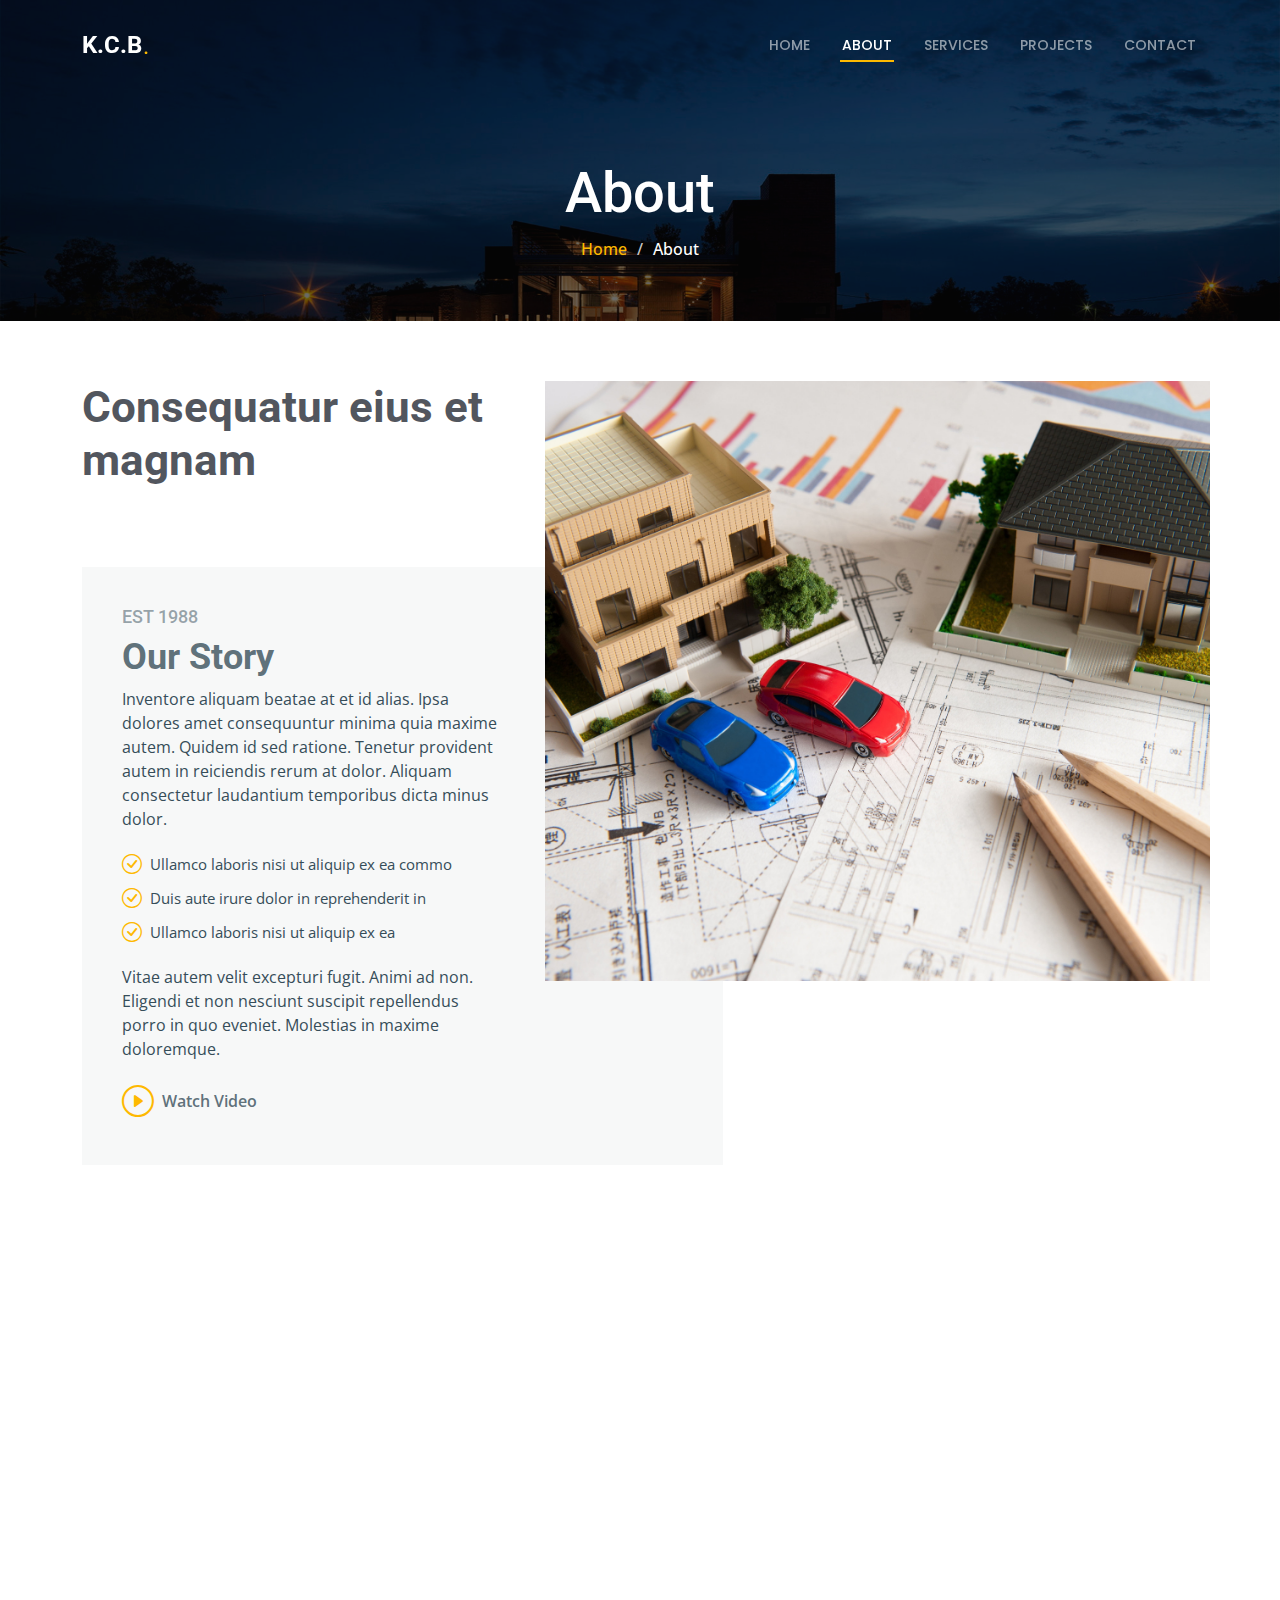
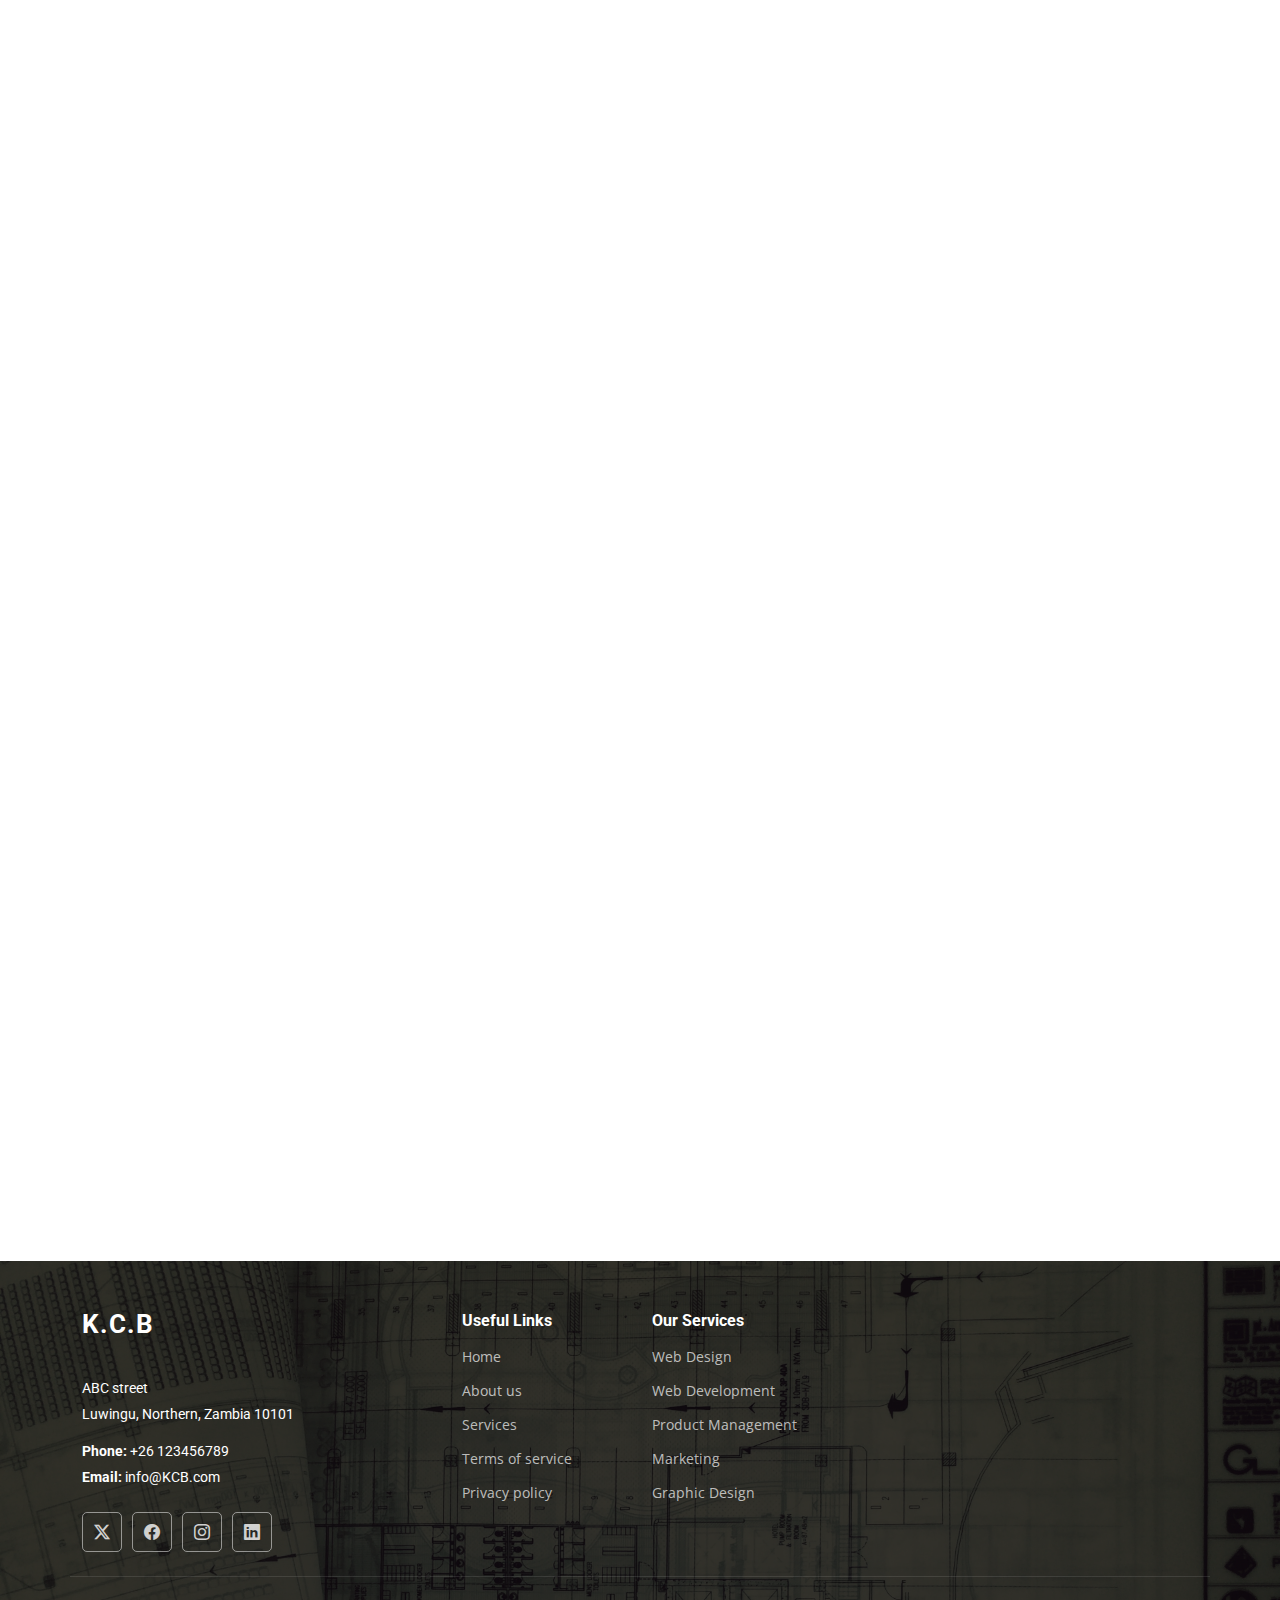
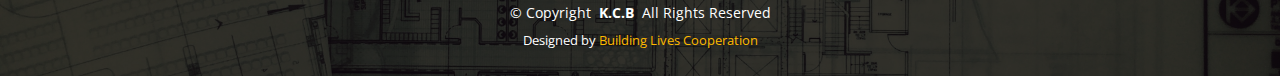
<file: BCK/about.html>
<!DOCTYPE html>
<html lang="en">

<head>
  <meta charset="utf-8">
  <meta content="width=device-width, initial-scale=1.0" name="viewport">
  <title>K.C.B-About</title>
  <meta content="" name="description">
  <meta content="" name="keywords">

  <!-- Favicons -->
  <link href="assets/img/favicon.png" rel="icon">
  <link href="assets/img/apple-touch-icon.png" rel="apple-touch-icon">

  <!-- Fonts -->
  <link href="https://fonts.googleapis.com" rel="preconnect">
  <link href="https://fonts.gstatic.com" rel="preconnect" crossorigin>
  <link href="https://fonts.googleapis.com/css2?family=Roboto:ital,wght@0,100;0,300;0,400;0,500;0,700;0,900;1,100;1,300;1,400;1,500;1,700;1,900&family=Open+Sans:ital,wght@0,300;0,400;0,500;0,600;0,700;0,800;1,300;1,400;1,500;1,600;1,700;1,800&family=Poppins:ital,wght@0,100;0,200;0,300;0,400;0,500;0,600;0,700;0,800;0,900;1,100;1,200;1,300;1,400;1,500;1,600;1,700;1,800;1,900&display=swap" rel="stylesheet">

  <!-- Vendor CSS Files -->
  <link href="assets/vendor/bootstrap/css/bootstrap.min.css" rel="stylesheet">
  <link href="assets/vendor/bootstrap-icons/bootstrap-icons.css" rel="stylesheet">
  <link href="assets/vendor/aos/aos.css" rel="stylesheet">
  <link href="assets/vendor/fontawesome-free/css/all.min.css" rel="stylesheet">
  <link href="assets/vendor/glightbox/css/glightbox.min.css" rel="stylesheet">
  <link href="assets/vendor/swiper/swiper-bundle.min.css" rel="stylesheet">

  <!-- Main CSS File -->
  <link href="assets/css/main.css" rel="stylesheet">

<body class="about-page">

  <header id="header" class="header d-flex align-items-center fixed-top">
    <div class="container-fluid container-xl position-relative d-flex align-items-center justify-content-between">

      <a href="index.html" class="logo d-flex align-items-center">
        <!-- Uncomment the line below if you also wish to use an image logo -->
        <!-- <img src="assets/img/logo.png" alt=""> -->
        <h1 class="sitename">K.C.B</h1> <span>.</span>
      </a>

      <nav id="navmenu" class="navmenu">
        <ul>
          <li><a href="index.html">Home</a></li>
          <li><a href="about.html" class="active">About</a></li>
          <li><a href="services.html">Services</a></li>
          <li><a href="projects.html" >Projects</a></li>
         <!-- <li><a href="blog.html">Blog</a></li>
          <li class="dropdown"><a href="#"><span>Dropdown</span> <i class="bi bi-chevron-down toggle-dropdown"></i></a>
            <ul>
              <li><a href="#">Dropdown 1</a></li>
              <li class="dropdown"><a href="#"><span>Deep Dropdown</span> <i class="bi bi-chevron-down toggle-dropdown"></i></a>
                <ul>
                  <li><a href="#">Deep Dropdown 1</a></li>
                  <li><a href="#">Deep Dropdown 2</a></li>
                  <li><a href="#">Deep Dropdown 3</a></li>
                  <li><a href="#">Deep Dropdown 4</a></li>
                  <li><a href="#">Deep Dropdown 5</a></li>
                </ul>
              </li>
              <li><a href="#">Dropdown 2</a></li>
              <li><a href="#">Dropdown 3</a></li>
              <li><a href="#">Dropdown 4</a></li>
            </ul>
          </li>-->
          <li><a href="contact.html">Contact</a></li>
        </ul>
        <i class="mobile-nav-toggle d-xl-none bi bi-list"></i>
      </nav>

    </div>
  </header>

  <main class="main">

    <!-- Page Title -->
    <div class="page-title dark-background" style="background-image: url(assets/img/HC3.jpg);">
      <div class="container position-relative">
        <h1>About</h1>
        <nav class="breadcrumbs">
          <ol>
            <li><a href="index.html">Home</a></li>
            <li class="current">About</li>
          </ol>
        </nav>
      </div>
    </div><!-- End Page Title -->

    <!-- About Section -->
    <section id="about" class="about section">

      <div class="container">

        <div class="row position-relative">

          <div class="col-lg-7 about-img" data-aos="zoom-out" data-aos-delay="200"><img src="assets/img/ABT.jpg"></div>

          <div class="col-lg-7" data-aos="fade-up" data-aos-delay="100">
            <h2 class="inner-title">Consequatur eius et magnam</h2>
            <div class="our-story">
              <h4>Est 1988</h4>
              <h3>Our Story</h3>
              <p>Inventore aliquam beatae at et id alias. Ipsa dolores amet consequuntur minima quia maxime autem. Quidem id sed ratione. Tenetur provident autem in reiciendis rerum at dolor. Aliquam consectetur laudantium temporibus dicta minus dolor.</p>
              <ul>
                <li><i class="bi bi-check-circle"></i> <span>Ullamco laboris nisi ut aliquip ex ea commo</span></li>
                <li><i class="bi bi-check-circle"></i> <span>Duis aute irure dolor in reprehenderit in</span></li>
                <li><i class="bi bi-check-circle"></i> <span>Ullamco laboris nisi ut aliquip ex ea</span></li>
              </ul>
              <p>Vitae autem velit excepturi fugit. Animi ad non. Eligendi et non nesciunt suscipit repellendus porro in quo eveniet. Molestias in maxime doloremque.</p>

              <div class="watch-video d-flex align-items-center position-relative">
                <i class="bi bi-play-circle"></i>
                <a href="https://www.youtube.com/watch?v=LXb3EKWsInQ" class="glightbox stretched-link">Watch Video</a>
              </div>
            </div>
          </div>

        </div>

      </div>

    </section><!-- /About Section -->

    <!-- Stats Counter Section -->
    <section id="stats-counter" class="stats-counter section">

      <!-- Section Title 
      <div class="container section-title" data-aos="fade-up">
        <h2>Stats</h2>
        <p>Necessitatibus eius consequatur ex aliquid fuga eum quidem sint consectetur velit</p>
      </div>

      <div class="container" data-aos="fade-up" data-aos-delay="100">

        <div class="row gy-4">

          <div class="col-lg-3 col-md-6">
            <div class="stats-item d-flex align-items-center w-100 h-100">
              <i class="bi bi-emoji-smile color-blue flex-shrink-0"></i>
              <div>
                <span data-purecounter-start="0" data-purecounter-end="232" data-purecounter-duration="1" class="purecounter"></span>
                <p>Happy Clients</p>
              </div>
            </div>
          </div>
          <div class="col-lg-3 col-md-6">
            <div class="stats-item d-flex align-items-center w-100 h-100">
              <i class="bi bi-journal-richtext color-orange flex-shrink-0"></i>
              <div>
                <span data-purecounter-start="0" data-purecounter-end="521" data-purecounter-duration="1" class="purecounter"></span>
                <p>Projects</p>
              </div>
            </div>
          </div>

          <div class="col-lg-3 col-md-6">
            <div class="stats-item d-flex align-items-center w-100 h-100">
              <i class="bi bi-headset color-green flex-shrink-0"></i>
              <div>
                <span data-purecounter-start="0" data-purecounter-end="1463" data-purecounter-duration="1" class="purecounter"></span>
                <p>Hours Of Support</p>
              </div>
            </div>
          </div>

          <div class="col-lg-3 col-md-6">
            <div class="stats-item d-flex align-items-center w-100 h-100">
              <i class="bi bi-people color-pink flex-shrink-0"></i>
              <div>
                <span data-purecounter-start="0" data-purecounter-end="15" data-purecounter-duration="1" class="purecounter"></span>
                <p>Hard Workers</p>
              </div>
            </div>
          </div>

        </div>

      </div>

    </section>
    /Stats Counter Section -->

    <!-- Alt Services Section -->
    <section id="alt-services" class="alt-services section">

      <div class="container">

        <div class="row justify-content-around gy-4">
          <div class="features-image col-lg-6" data-aos="fade-up" data-aos-delay="100"><img src="assets/img/projects/plans.jpg" alt=""></div>

          <div class="col-lg-5 d-flex flex-column justify-content-center" data-aos="fade-up" data-aos-delay="200">
            <h3>Enim quis est voluptatibus aliquid consequatur fugiat</h3>
            <p>Esse voluptas cumque vel exercitationem. Reiciendis est hic accusamus. Non ipsam et sed minima temporibus laudantium. Soluta voluptate sed facere corporis dolores excepturi</p>

            <div class="icon-box d-flex position-relative" data-aos="fade-up" data-aos-delay="300">
              <i class="bi bi-easel flex-shrink-0"></i>
              <div>
                <h4><a href="" class="stretched-link">Lorem Ipsum</a></h4>
                <p>Voluptatum deleniti atque corrupti quos dolores et quas molestias excepturi sint occaecati cupiditate non provident</p>
              </div>
            </div><!-- End Icon Box -->

            <div class="icon-box d-flex position-relative" data-aos="fade-up" data-aos-delay="400">
              <i class="bi bi-patch-check flex-shrink-0"></i>
              <div>
                <h4><a href="" class="stretched-link">Nemo Enim</a></h4>
                <p>At vero eos et accusamus et iusto odio dignissimos ducimus qui blanditiis praesentium voluptatum deleniti atque</p>
              </div>
            </div><!-- End Icon Box -->

            <div class="icon-box d-flex position-relative" data-aos="fade-up" data-aos-delay="500">
              <i class="bi bi-brightness-high flex-shrink-0"></i>
              <div>
                <h4><a href="" class="stretched-link">Dine Pad</a></h4>
                <p>Explicabo est voluptatum asperiores consequatur magnam. Et veritatis odit. Sunt aut deserunt minus aut eligendi omnis</p>
              </div>
            </div><!-- End Icon Box -->

            <div class="icon-box d-flex position-relative" data-aos="fade-up" data-aos-delay="600">
              <i class="bi bi-brightness-high flex-shrink-0"></i>
              <div>
                <h4><a href="" class="stretched-link">Tride clov</a></h4>
                <p>Est voluptatem labore deleniti quis a delectus et. Saepe dolorem libero sit non aspernatur odit amet. Et eligendi</p>
              </div>
            </div><!-- End Icon Box -->

          </div>
        </div>

      </div>

    </section><!-- /Alt Services Section -->

    <!-- Alt Services 2 Section -->
    <section id="alt-services-2" class="alt-services-2 section">

      <div class="container">

        <div class="row justify-content-around gy-4">

          <div class="col-lg-6 d-flex flex-column justify-content-center order-2 order-lg-1" data-aos="fade-up" data-aos-delay="100">
            <h3>Enim quis est voluptatibus aliquid consequatur</h3>
            <p>Esse voluptas cumque vel exercitationem. Reiciendis est hic accusamus. Non ipsam et sed minima temporibus laudantium. Soluta voluptate sed facere corporis dolores excepturi</p>

            <div class="row">

              <div class="col-lg-6 icon-box d-flex">
                <i class="bi bi-easel flex-shrink-0"></i>
                <div>
                  <h4>Lorem Ipsum</h4>
                  <p>Voluptatum deleniti atque corrupti quos dolores et quas molestias </p>
                </div>
              </div><!-- End Icon Box -->

              <div class="col-lg-6 icon-box d-flex">
                <i class="bi bi-patch-check flex-shrink-0"></i>
                <div>
                  <h4>Nemo Enim</h4>
                  <p>At vero eos et accusamus et iusto odio dignissimos ducimus qui blanditiise</p>
                </div>
              </div><!-- End Icon Box -->

              <div class="col-lg-6 icon-box d-flex">
                <i class="bi bi-brightness-high flex-shrink-0"></i>
                <div>
                  <h4>Dine Pad</h4>
                  <p>Explicabo est voluptatum asperiores consequatur magnam. Et veritatis odit</p>
                </div>
              </div><!-- End Icon Box -->

              <div class="col-lg-6 icon-box d-flex">
                <i class="bi bi-brightness-high flex-shrink-0"></i>
                <div>
                  <h4>Tride clov</h4>
                  <p>Est voluptatem labore deleniti quis a delectus et. Saepe dolorem libero sit</p>
                </div>
              </div><!-- End Icon Box -->

            </div>

          </div>

          <div class="features-image col-lg-5 order-1 order-lg-2" data-aos="fade-up" data-aos-delay="200">
            <img src="assets/img/features-3-2.jpg" alt="">
          </div>

        </div>

      </div>

    </section><!-- /Alt Services 2 Section -->

    

    <!-- Testimonials Section
    <section id="testimonials" class="testimonials section">

      
      <div class="container section-title" data-aos="fade-up">
        <h2>Testimonials</h2>
        <p>Necessitatibus eius consequatur ex aliquid fuga eum quidem sint consectetur velit</p>
      </div>

      <div class="container" data-aos="fade-up" data-aos-delay="100">

        <div class="swiper init-swiper">
          <script type="application/json" class="swiper-config">
            {
              "loop": true,
              "speed": 600,
              "autoplay": {
                "delay": 5000
              },
              "slidesPerView": "auto",
              "pagination": {
                "el": ".swiper-pagination",
                "type": "bullets",
                "clickable": true
              },
              "breakpoints": {
                "320": {
                  "slidesPerView": 1,
                  "spaceBetween": 40
                },
                "1200": {
                  "slidesPerView": 2,
                  "spaceBetween": 20
                }
              }
            }
          </script>
          <div class="swiper-wrapper">

            <div class="swiper-slide">
              <div class="testimonial-wrap">
                <div class="testimonial-item">
                  <img src="assets/img/testimonials/testimonials-1.jpg" class="testimonial-img" alt="">
                  <h3>Saul Goodman</h3>
                  <h4>Ceo &amp; Founder</h4>
                  <div class="stars">
                    <i class="bi bi-star-fill"></i><i class="bi bi-star-fill"></i><i class="bi bi-star-fill"></i><i class="bi bi-star-fill"></i><i class="bi bi-star-fill"></i>
                  </div>
                  <p>
                    <i class="bi bi-quote quote-icon-left"></i>
                    <span>Proin iaculis purus consequat sem cure digni ssim donec porttitora entum suscipit rhoncus. Accusantium quam, ultricies eget id, aliquam eget nibh et. Maecen aliquam, risus at semper.</span>
                    <i class="bi bi-quote quote-icon-right"></i>
                  </p>
                </div>
              </div>
            </div>

            <div class="swiper-slide">
              <div class="testimonial-wrap">
                <div class="testimonial-item">
                  <img src="assets/img/testimonials/testimonials-2.jpg" class="testimonial-img" alt="">
                  <h3>Sara Wilsson</h3>
                  <h4>Designer</h4>
                  <div class="stars">
                    <i class="bi bi-star-fill"></i><i class="bi bi-star-fill"></i><i class="bi bi-star-fill"></i><i class="bi bi-star-fill"></i><i class="bi bi-star-fill"></i>
                  </div>
                  <p>
                    <i class="bi bi-quote quote-icon-left"></i>
                    <span>Export tempor illum tamen malis malis eram quae irure esse labore quem cillum quid cillum eram malis quorum velit fore eram velit sunt aliqua noster fugiat irure amet legam anim culpa.</span>
                    <i class="bi bi-quote quote-icon-right"></i>
                  </p>
                </div>
              </div>
            </div>

            <div class="swiper-slide">
              <div class="testimonial-wrap">
                <div class="testimonial-item">
                  <img src="assets/img/testimonials/testimonials-3.jpg" class="testimonial-img" alt="">
                  <h3>Jena Karlis</h3>
                  <h4>Store Owner</h4>
                  <div class="stars">
                    <i class="bi bi-star-fill"></i><i class="bi bi-star-fill"></i><i class="bi bi-star-fill"></i><i class="bi bi-star-fill"></i><i class="bi bi-star-fill"></i>
                  </div>
                  <p>
                    <i class="bi bi-quote quote-icon-left"></i>
                    <span>Enim nisi quem export duis labore cillum quae magna enim sint quorum nulla quem veniam duis minim tempor labore quem eram duis noster aute amet eram fore quis sint minim.</span>
                    <i class="bi bi-quote quote-icon-right"></i>
                  </p>
                </div>
              </div>
            </div>

            <div class="swiper-slide">
              <div class="testimonial-wrap">
                <div class="testimonial-item">
                  <img src="assets/img/testimonials/testimonials-4.jpg" class="testimonial-img" alt="">
                  <h3>Matt Brandon</h3>
                  <h4>Freelancer</h4>
                  <div class="stars">
                    <i class="bi bi-star-fill"></i><i class="bi bi-star-fill"></i><i class="bi bi-star-fill"></i><i class="bi bi-star-fill"></i><i class="bi bi-star-fill"></i>
                  </div>
                  <p>
                    <i class="bi bi-quote quote-icon-left"></i>
                    <span>Fugiat enim eram quae cillum dolore dolor amet nulla culpa multos export minim fugiat minim velit minim dolor enim duis veniam ipsum anim magna sunt elit fore quem dolore labore illum veniam.</span>
                    <i class="bi bi-quote quote-icon-right"></i>
                  </p>
                </div>
              </div>
            </div>

            <div class="swiper-slide">
              <div class="testimonial-wrap">
                <div class="testimonial-item">
                  <img src="assets/img/testimonials/testimonials-5.jpg" class="testimonial-img" alt="">
                  <h3>John Larson</h3>
                  <h4>Entrepreneur</h4>
                  <div class="stars">
                    <i class="bi bi-star-fill"></i><i class="bi bi-star-fill"></i><i class="bi bi-star-fill"></i><i class="bi bi-star-fill"></i><i class="bi bi-star-fill"></i>
                  </div>
                  <p>
                    <i class="bi bi-quote quote-icon-left"></i>
                    <span>Quis quorum aliqua sint quem legam fore sunt eram irure aliqua veniam tempor noster veniam enim culpa labore duis sunt culpa nulla illum cillum fugiat legam esse veniam culpa fore nisi cillum quid.</span>
                    <i class="bi bi-quote quote-icon-right"></i>
                  </p>
                </div>
              </div>
            </div>

          </div>
          <div class="swiper-pagination"></div>
        </div>

      </div>

    </section>
    /Testimonials Section -->

  </main>

  <footer id="footer" class="footer dark-background">

    <div class="container footer-top">
      <div class="row gy-4">
        <div class="col-lg-4 col-md-6 footer-about">
          <a href="index.html" class="logo d-flex align-items-center">
            <span class="sitename">K.C.B</span>
          </a>
          <div class="footer-contact pt-3">
            <p>ABC street</p>
            <p>Luwingu, Northern, Zambia 10101</p>
            <p class="mt-3"><strong>Phone:</strong> <span>+26 123456789</span></p>
            <p><strong>Email:</strong> <span>info@KCB.com</span></p>
          </div>
          <div class="social-links d-flex mt-4">
            <a href=""><i class="bi bi-twitter-x"></i></a>
            <a href=""><i class="bi bi-facebook"></i></a>
            <a href=""><i class="bi bi-instagram"></i></a>
            <a href=""><i class="bi bi-linkedin"></i></a>
          </div>
        </div>

        <div class="col-lg-2 col-md-3 footer-links">
          <h4>Useful Links</h4>
          <ul>
            <li><a href="#">Home</a></li>
            <li><a href="#">About us</a></li>
            <li><a href="#">Services</a></li>
            <li><a href="#">Terms of service</a></li>
            <li><a href="#">Privacy policy</a></li>
          </ul>
        </div>

        <div class="col-lg-2 col-md-3 footer-links">
          <h4>Our Services</h4>
          <ul>
            <li><a href="#">Web Design</a></li>
            <li><a href="#">Web Development</a></li>
            <li><a href="#">Product Management</a></li>
            <li><a href="#">Marketing</a></li>
            <li><a href="#">Graphic Design</a></li>
          </ul>
        </div>

        <!--<div class="col-lg-2 col-md-3 footer-links">
          <h4>Hic solutasetp</h4>
          <ul>
            <li><a href="#">Molestiae accusamus iure</a></li>
            <li><a href="#">Excepturi dignissimos</a></li>
            <li><a href="#">Suscipit distinctio</a></li>
            <li><a href="#">Dilecta</a></li>
            <li><a href="#">Sit quas consectetur</a></li>
          </ul>
        </div>

        <div class="col-lg-2 col-md-3 footer-links">
          <h4>Nobis illum</h4>
          <ul>
            <li><a href="#">Ipsam</a></li>
            <li><a href="#">Laudantium dolorum</a></li>
            <li><a href="#">Dinera</a></li>
            <li><a href="#">Trodelas</a></li>
            <li><a href="#">Flexo</a></li>
          </ul>
        </div>-->

      </div>
    </div>

    <div class="container copyright text-center mt-4">
      <p>© <span>Copyright</span> <strong class="px-1 sitename">K.C.B</strong> <span>All Rights Reserved</span></p>
      <div class="credits">
        Designed by <a href="">Building Lives Cooperation</a>
      </div>
    </div>

  </footer>

  <!-- Scroll Top -->
  <a href="#" id="scroll-top" class="scroll-top d-flex align-items-center justify-content-center"><i class="bi bi-arrow-up-short"></i></a>

  <!-- Preloader -->
  <div id="preloader"></div>

  <!-- Vendor JS Files -->
  <script src="assets/vendor/bootstrap/js/bootstrap.bundle.min.js"></script>
  <script src="assets/vendor/php-email-form/validate.js"></script>
  <script src="assets/vendor/aos/aos.js"></script>
  <script src="assets/vendor/glightbox/js/glightbox.min.js"></script>
  <script src="assets/vendor/imagesloaded/imagesloaded.pkgd.min.js"></script>
  <script src="assets/vendor/isotope-layout/isotope.pkgd.min.js"></script>
  <script src="assets/vendor/swiper/swiper-bundle.min.js"></script>
  <script src="assets/vendor/purecounter/purecounter_vanilla.js"></script>

  <!-- Main JS File -->
  <script src="assets/js/main.js"></script>

</body>

</html>
</file>
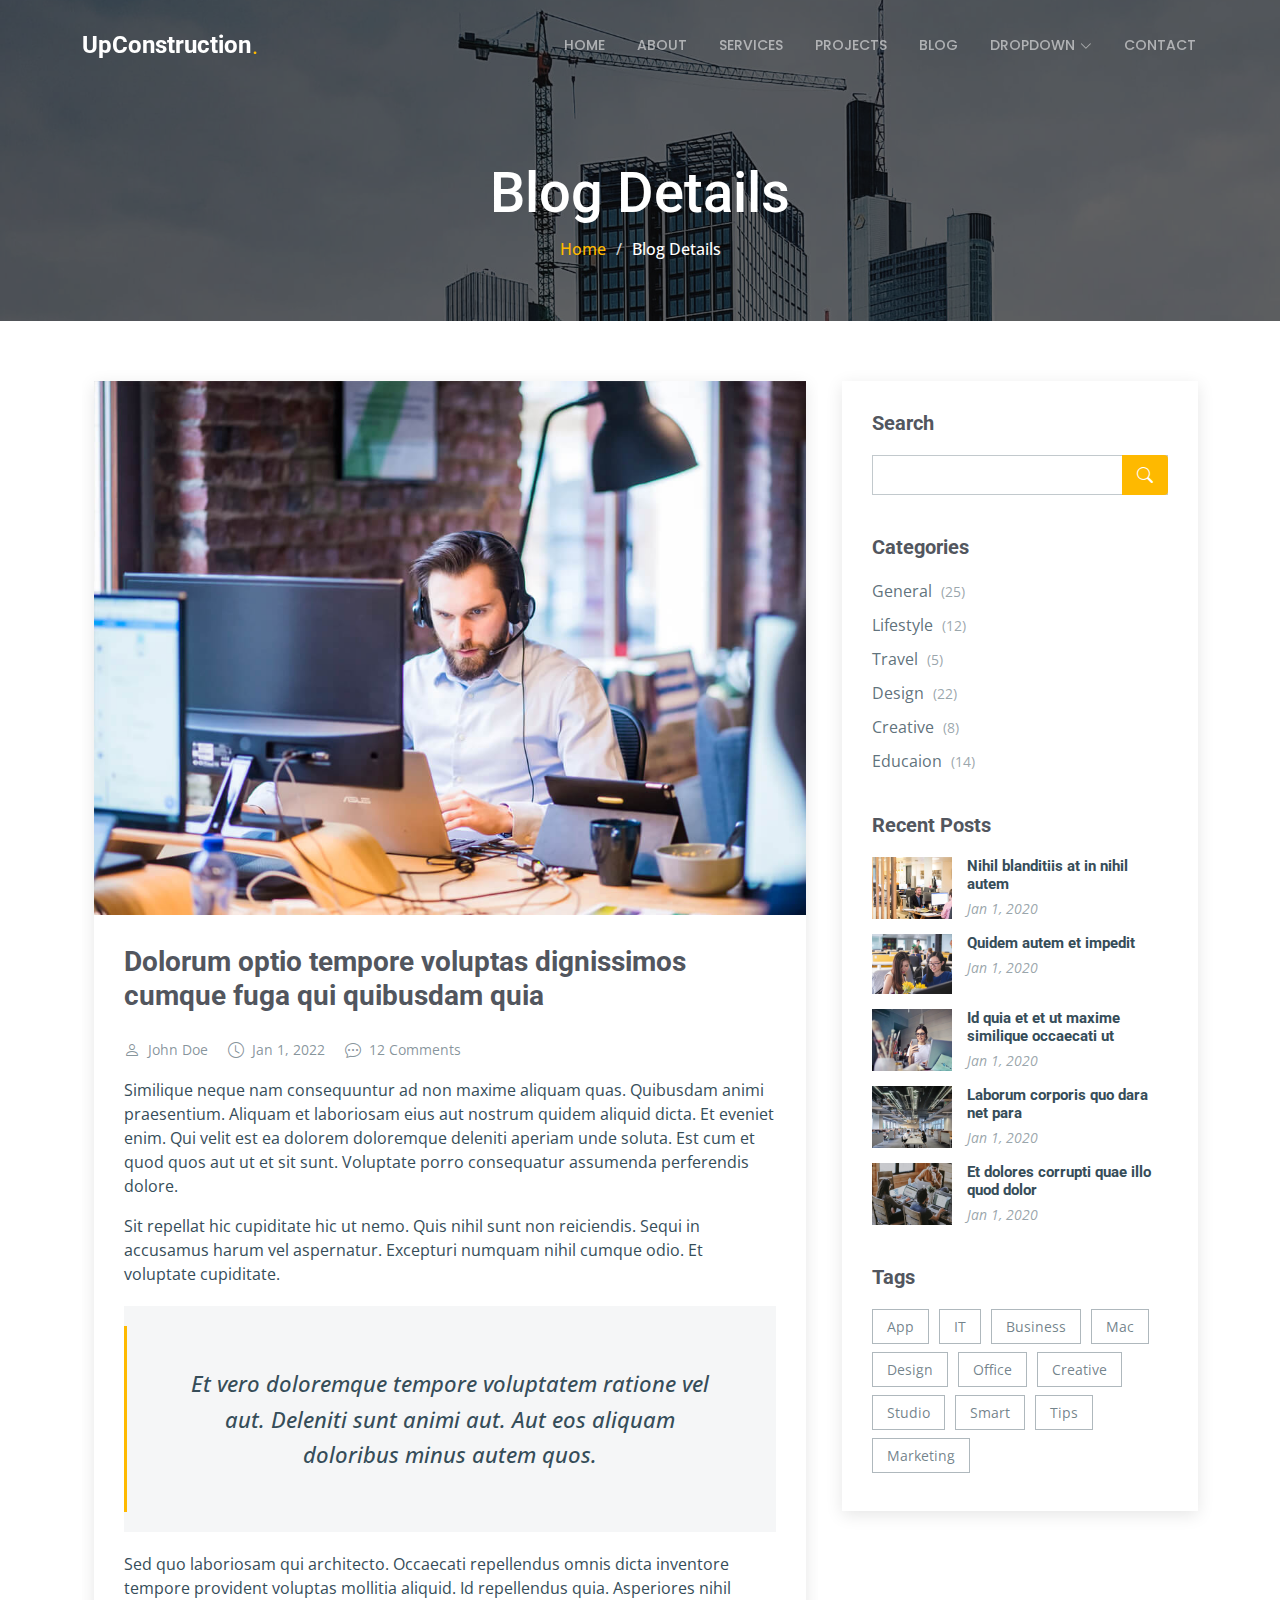
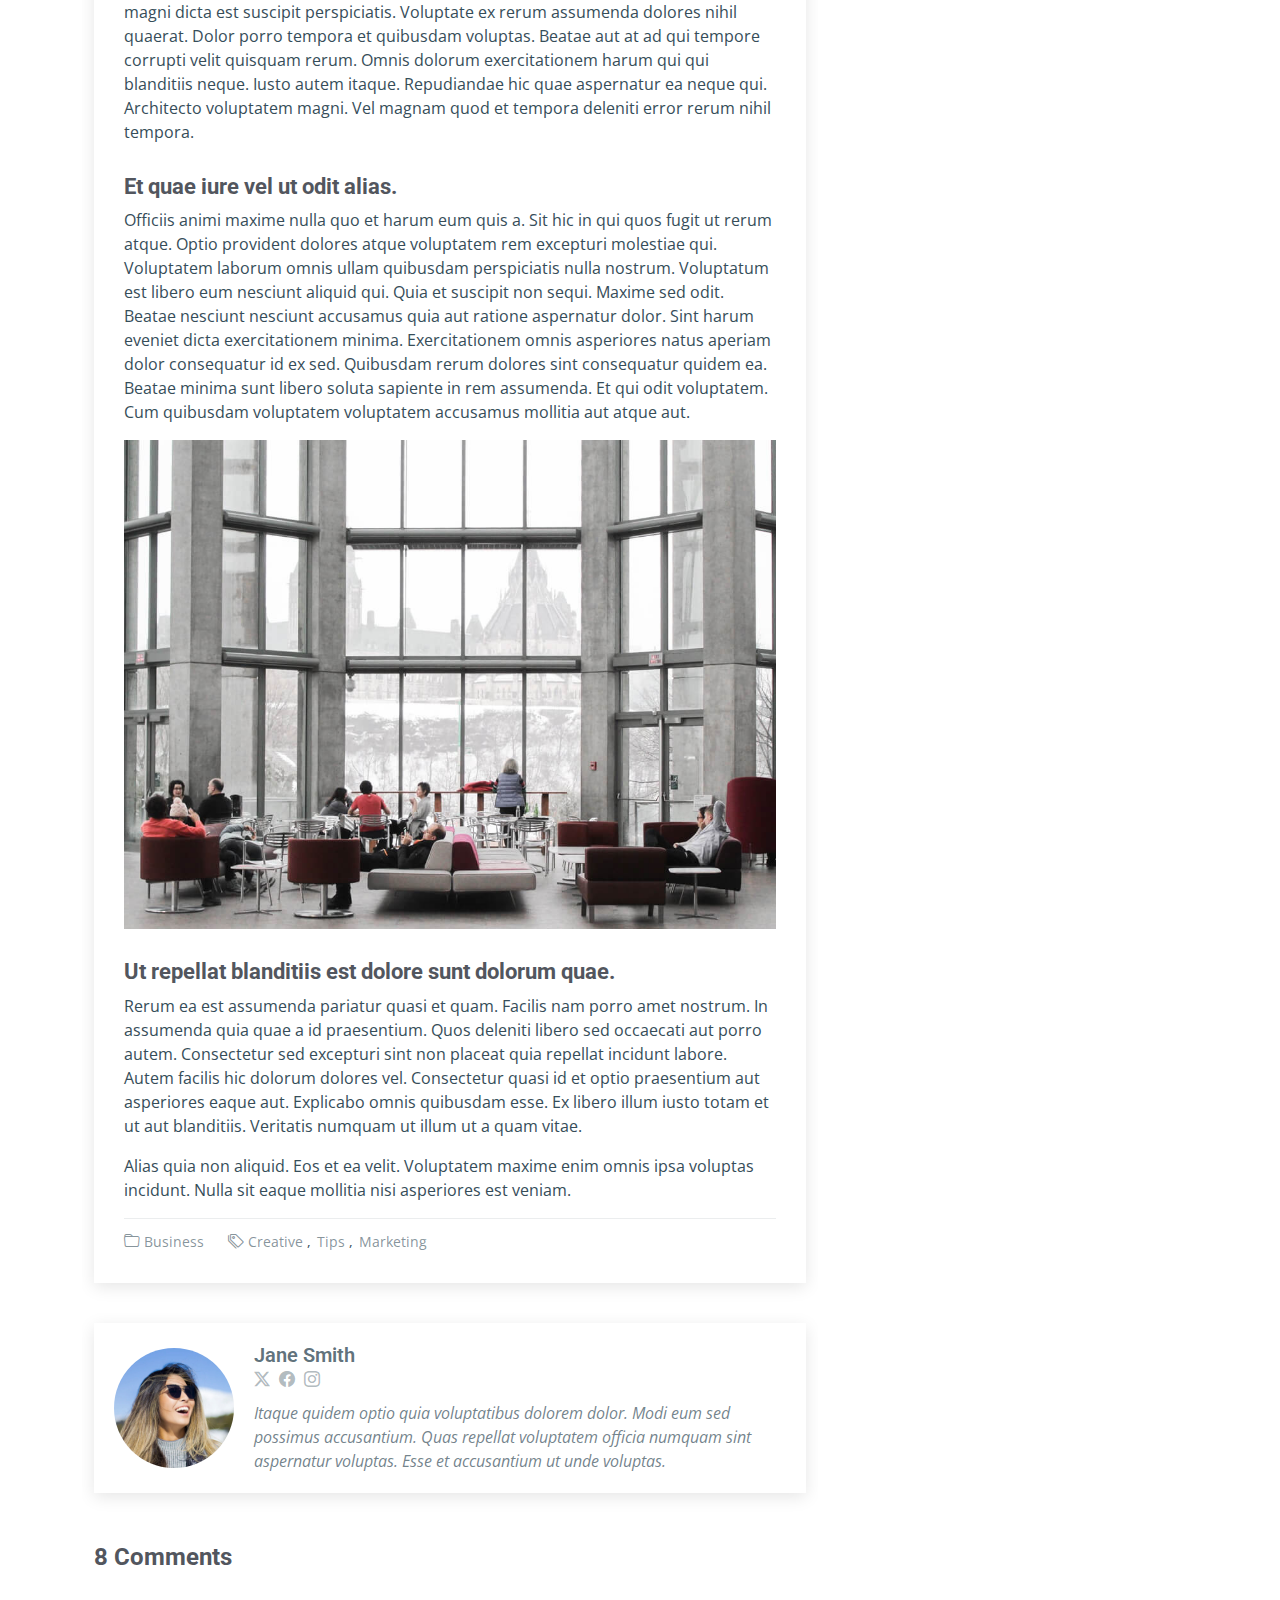
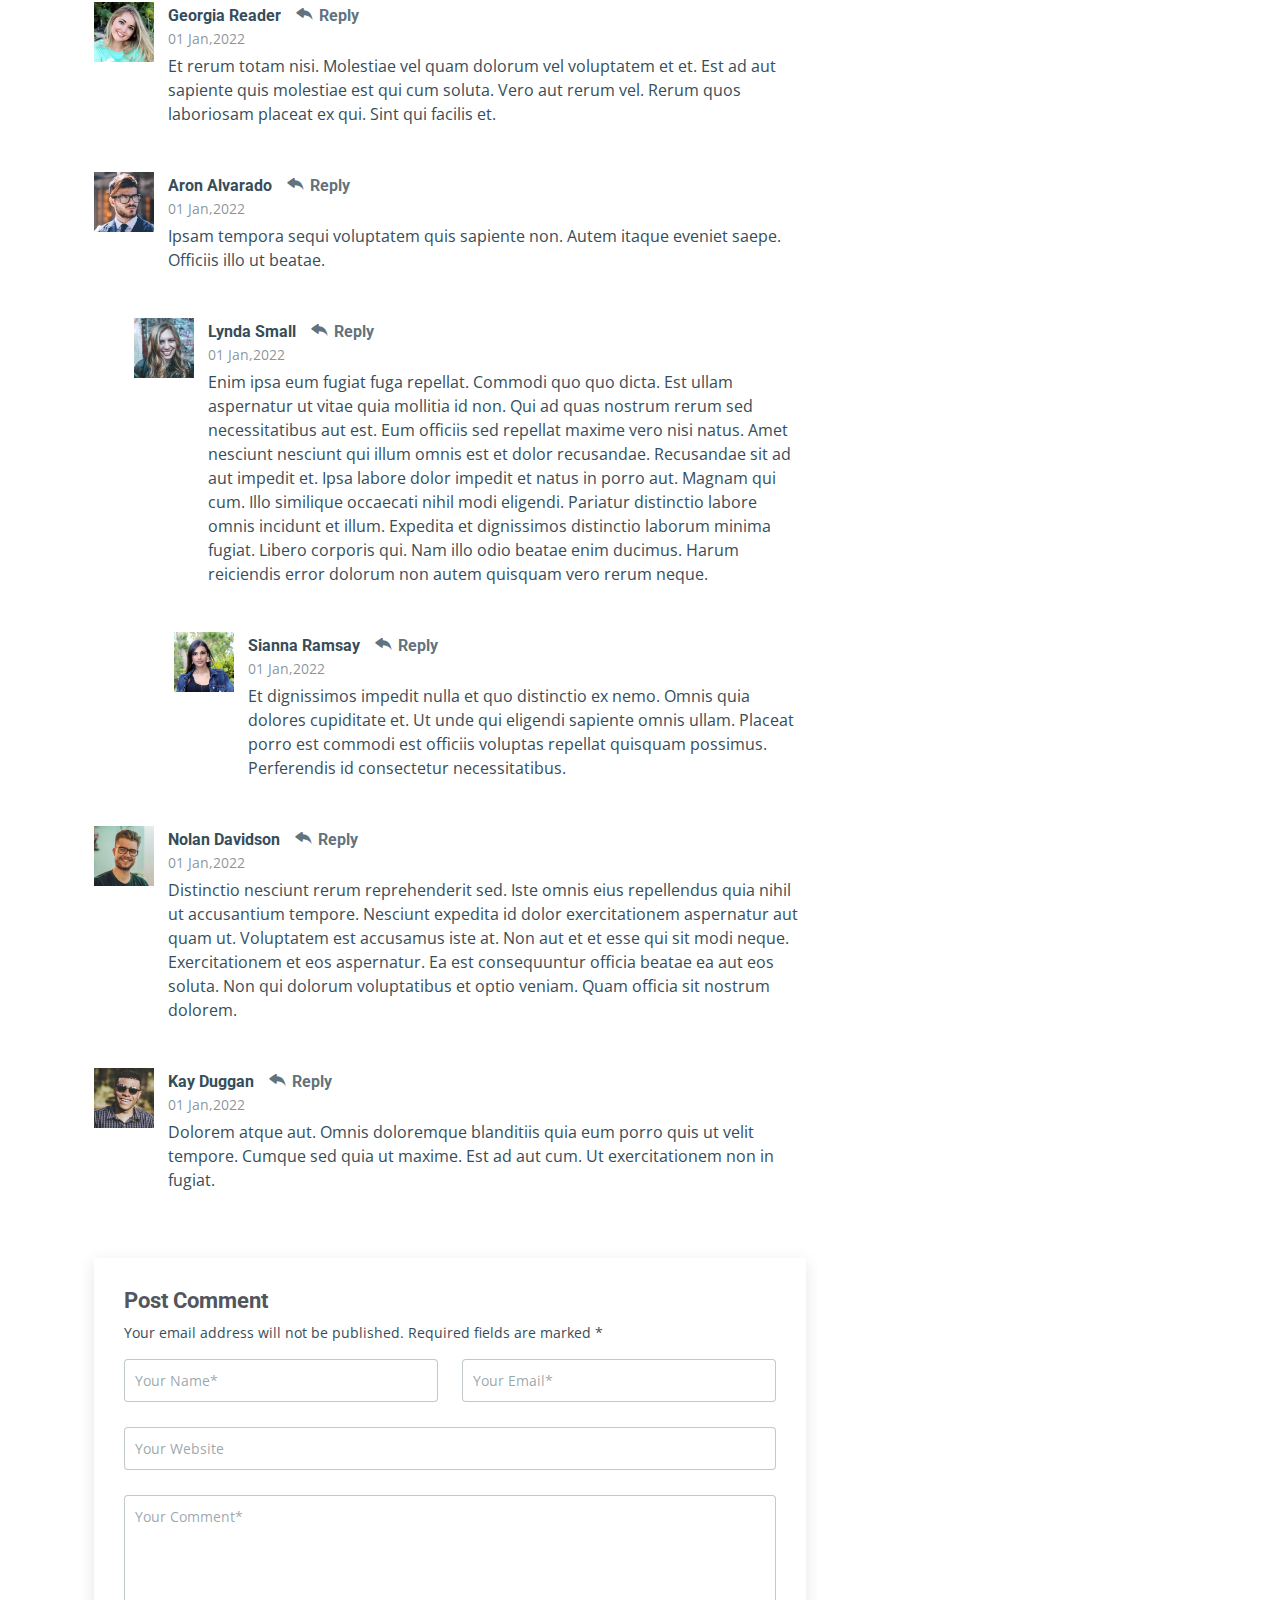
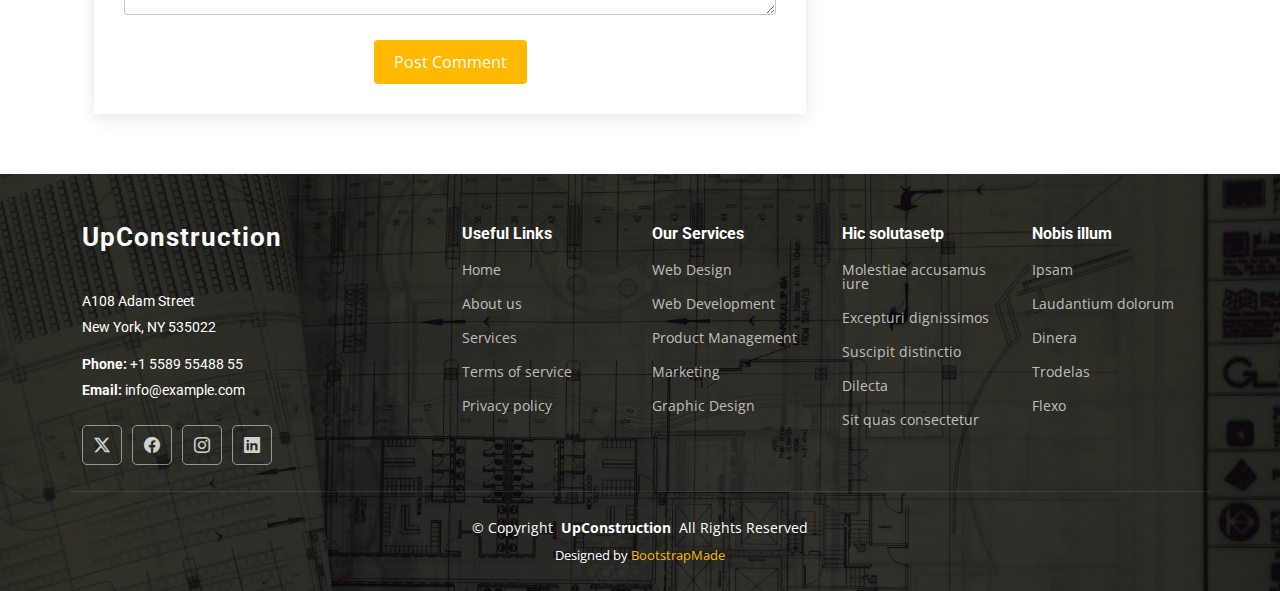
<file: BCK/blog-details.html>
<!DOCTYPE html>
<html lang="en">

<head>
  <meta charset="utf-8">
  <meta content="width=device-width, initial-scale=1.0" name="viewport">
  <title>Blog Details - UpConstruction Bootstrap Template</title>
  <meta content="" name="description">
  <meta content="" name="keywords">

  <!-- Favicons -->
  <link href="assets/img/favicon.png" rel="icon">
  <link href="assets/img/apple-touch-icon.png" rel="apple-touch-icon">

  <!-- Fonts -->
  <link href="https://fonts.googleapis.com" rel="preconnect">
  <link href="https://fonts.gstatic.com" rel="preconnect" crossorigin>
  <link href="https://fonts.googleapis.com/css2?family=Roboto:ital,wght@0,100;0,300;0,400;0,500;0,700;0,900;1,100;1,300;1,400;1,500;1,700;1,900&family=Open+Sans:ital,wght@0,300;0,400;0,500;0,600;0,700;0,800;1,300;1,400;1,500;1,600;1,700;1,800&family=Poppins:ital,wght@0,100;0,200;0,300;0,400;0,500;0,600;0,700;0,800;0,900;1,100;1,200;1,300;1,400;1,500;1,600;1,700;1,800;1,900&display=swap" rel="stylesheet">

  <!-- Vendor CSS Files -->
  <link href="assets/vendor/bootstrap/css/bootstrap.min.css" rel="stylesheet">
  <link href="assets/vendor/bootstrap-icons/bootstrap-icons.css" rel="stylesheet">
  <link href="assets/vendor/aos/aos.css" rel="stylesheet">
  <link href="assets/vendor/fontawesome-free/css/all.min.css" rel="stylesheet">
  <link href="assets/vendor/glightbox/css/glightbox.min.css" rel="stylesheet">
  <link href="assets/vendor/swiper/swiper-bundle.min.css" rel="stylesheet">

  <!-- Main CSS File -->
  <link href="assets/css/main.css" rel="stylesheet">

  <!-- =======================================================
  * Template Name: UpConstruction
  * Template URL: https://bootstrapmade.com/upconstruction-bootstrap-construction-website-template/
  * Updated: Jun 29 2024 with Bootstrap v5.3.3
  * Author: BootstrapMade.com
  * License: https://bootstrapmade.com/license/
  ======================================================== -->
</head>

<body class="blog-details-page">

  <header id="header" class="header d-flex align-items-center fixed-top">
    <div class="container-fluid container-xl position-relative d-flex align-items-center justify-content-between">

      <a href="index.html" class="logo d-flex align-items-center">
        <!-- Uncomment the line below if you also wish to use an image logo -->
        <!-- <img src="assets/img/logo.png" alt=""> -->
        <h1 class="sitename">UpConstruction</h1> <span>.</span>
      </a>

      <nav id="navmenu" class="navmenu">
        <ul>
          <li><a href="index.html">Home</a></li>
          <li><a href="about.html">About</a></li>
          <li><a href="services.html">Services</a></li>
          <li><a href="projects.html">Projects</a></li>
          <li><a href="blog.html">Blog</a></li>
          <li class="dropdown"><a href="#"><span>Dropdown</span> <i class="bi bi-chevron-down toggle-dropdown"></i></a>
            <ul>
              <li><a href="#">Dropdown 1</a></li>
              <li class="dropdown"><a href="#"><span>Deep Dropdown</span> <i class="bi bi-chevron-down toggle-dropdown"></i></a>
                <ul>
                  <li><a href="#">Deep Dropdown 1</a></li>
                  <li><a href="#">Deep Dropdown 2</a></li>
                  <li><a href="#">Deep Dropdown 3</a></li>
                  <li><a href="#">Deep Dropdown 4</a></li>
                  <li><a href="#">Deep Dropdown 5</a></li>
                </ul>
              </li>
              <li><a href="#">Dropdown 2</a></li>
              <li><a href="#">Dropdown 3</a></li>
              <li><a href="#">Dropdown 4</a></li>
            </ul>
          </li>
          <li><a href="contact.html">Contact</a></li>
        </ul>
        <i class="mobile-nav-toggle d-xl-none bi bi-list"></i>
      </nav>

    </div>
  </header>

  <main class="main">

    <!-- Page Title -->
    <div class="page-title dark-background" style="background-image: url(assets/img/page-title-bg.jpg);">
      <div class="container position-relative">
        <h1>Blog Details</h1>
        <nav class="breadcrumbs">
          <ol>
            <li><a href="index.html">Home</a></li>
            <li class="current">Blog Details</li>
          </ol>
        </nav>
      </div>
    </div><!-- End Page Title -->

    <div class="container">
      <div class="row">

        <div class="col-lg-8">

          <!-- Blog Details Section -->
          <section id="blog-details" class="blog-details section">
            <div class="container">

              <article class="article">

                <div class="post-img">
                  <img src="assets/img/blog/blog-1.jpg" alt="" class="img-fluid">
                </div>

                <h2 class="title">Dolorum optio tempore voluptas dignissimos cumque fuga qui quibusdam quia</h2>

                <div class="meta-top">
                  <ul>
                    <li class="d-flex align-items-center"><i class="bi bi-person"></i> <a href="blog-details.html">John Doe</a></li>
                    <li class="d-flex align-items-center"><i class="bi bi-clock"></i> <a href="blog-details.html"><time datetime="2020-01-01">Jan 1, 2022</time></a></li>
                    <li class="d-flex align-items-center"><i class="bi bi-chat-dots"></i> <a href="blog-details.html">12 Comments</a></li>
                  </ul>
                </div><!-- End meta top -->

                <div class="content">
                  <p>
                    Similique neque nam consequuntur ad non maxime aliquam quas. Quibusdam animi praesentium. Aliquam et laboriosam eius aut nostrum quidem aliquid dicta.
                    Et eveniet enim. Qui velit est ea dolorem doloremque deleniti aperiam unde soluta. Est cum et quod quos aut ut et sit sunt. Voluptate porro consequatur assumenda perferendis dolore.
                  </p>

                  <p>
                    Sit repellat hic cupiditate hic ut nemo. Quis nihil sunt non reiciendis. Sequi in accusamus harum vel aspernatur. Excepturi numquam nihil cumque odio. Et voluptate cupiditate.
                  </p>

                  <blockquote>
                    <p>
                      Et vero doloremque tempore voluptatem ratione vel aut. Deleniti sunt animi aut. Aut eos aliquam doloribus minus autem quos.
                    </p>
                  </blockquote>

                  <p>
                    Sed quo laboriosam qui architecto. Occaecati repellendus omnis dicta inventore tempore provident voluptas mollitia aliquid. Id repellendus quia. Asperiores nihil magni dicta est suscipit perspiciatis. Voluptate ex rerum assumenda dolores nihil quaerat.
                    Dolor porro tempora et quibusdam voluptas. Beatae aut at ad qui tempore corrupti velit quisquam rerum. Omnis dolorum exercitationem harum qui qui blanditiis neque.
                    Iusto autem itaque. Repudiandae hic quae aspernatur ea neque qui. Architecto voluptatem magni. Vel magnam quod et tempora deleniti error rerum nihil tempora.
                  </p>

                  <h3>Et quae iure vel ut odit alias.</h3>
                  <p>
                    Officiis animi maxime nulla quo et harum eum quis a. Sit hic in qui quos fugit ut rerum atque. Optio provident dolores atque voluptatem rem excepturi molestiae qui. Voluptatem laborum omnis ullam quibusdam perspiciatis nulla nostrum. Voluptatum est libero eum nesciunt aliquid qui.
                    Quia et suscipit non sequi. Maxime sed odit. Beatae nesciunt nesciunt accusamus quia aut ratione aspernatur dolor. Sint harum eveniet dicta exercitationem minima. Exercitationem omnis asperiores natus aperiam dolor consequatur id ex sed. Quibusdam rerum dolores sint consequatur quidem ea.
                    Beatae minima sunt libero soluta sapiente in rem assumenda. Et qui odit voluptatem. Cum quibusdam voluptatem voluptatem accusamus mollitia aut atque aut.
                  </p>
                  <img src="assets/img/blog/blog-inside-post.jpg" class="img-fluid" alt="">

                  <h3>Ut repellat blanditiis est dolore sunt dolorum quae.</h3>
                  <p>
                    Rerum ea est assumenda pariatur quasi et quam. Facilis nam porro amet nostrum. In assumenda quia quae a id praesentium. Quos deleniti libero sed occaecati aut porro autem. Consectetur sed excepturi sint non placeat quia repellat incidunt labore. Autem facilis hic dolorum dolores vel.
                    Consectetur quasi id et optio praesentium aut asperiores eaque aut. Explicabo omnis quibusdam esse. Ex libero illum iusto totam et ut aut blanditiis. Veritatis numquam ut illum ut a quam vitae.
                  </p>
                  <p>
                    Alias quia non aliquid. Eos et ea velit. Voluptatem maxime enim omnis ipsa voluptas incidunt. Nulla sit eaque mollitia nisi asperiores est veniam.
                  </p>

                </div><!-- End post content -->

                <div class="meta-bottom">
                  <i class="bi bi-folder"></i>
                  <ul class="cats">
                    <li><a href="#">Business</a></li>
                  </ul>

                  <i class="bi bi-tags"></i>
                  <ul class="tags">
                    <li><a href="#">Creative</a></li>
                    <li><a href="#">Tips</a></li>
                    <li><a href="#">Marketing</a></li>
                  </ul>
                </div><!-- End meta bottom -->

              </article>

            </div>
          </section><!-- /Blog Details Section -->

          <!-- Blog Author Section -->
          <section id="blog-author" class="blog-author section">

            <div class="container">
              <div class="author-container d-flex align-items-center">
                <img src="assets/img/blog/blog-author.jpg" class="rounded-circle flex-shrink-0" alt="">
                <div>
                  <h4>Jane Smith</h4>
                  <div class="social-links">
                    <a href="https://x.com/#"><i class="bi bi-twitter-x"></i></a>
                    <a href="https://facebook.com/#"><i class="bi bi-facebook"></i></a>
                    <a href="https://instagram.com/#"><i class="biu bi-instagram"></i></a>
                  </div>
                  <p>
                    Itaque quidem optio quia voluptatibus dolorem dolor. Modi eum sed possimus accusantium. Quas repellat voluptatem officia numquam sint aspernatur voluptas. Esse et accusantium ut unde voluptas.
                  </p>
                </div>
              </div>
            </div>

          </section><!-- /Blog Author Section -->

          <!-- Blog Comments Section -->
          <section id="blog-comments" class="blog-comments section">

            <div class="container">

              <h4 class="comments-count">8 Comments</h4>

              <div id="comment-1" class="comment">
                <div class="d-flex">
                  <div class="comment-img"><img src="assets/img/blog/comments-1.jpg" alt=""></div>
                  <div>
                    <h5><a href="">Georgia Reader</a> <a href="#" class="reply"><i class="bi bi-reply-fill"></i> Reply</a></h5>
                    <time datetime="2020-01-01">01 Jan,2022</time>
                    <p>
                      Et rerum totam nisi. Molestiae vel quam dolorum vel voluptatem et et. Est ad aut sapiente quis molestiae est qui cum soluta.
                      Vero aut rerum vel. Rerum quos laboriosam placeat ex qui. Sint qui facilis et.
                    </p>
                  </div>
                </div>
              </div><!-- End comment #1 -->

              <div id="comment-2" class="comment">
                <div class="d-flex">
                  <div class="comment-img"><img src="assets/img/blog/comments-2.jpg" alt=""></div>
                  <div>
                    <h5><a href="">Aron Alvarado</a> <a href="#" class="reply"><i class="bi bi-reply-fill"></i> Reply</a></h5>
                    <time datetime="2020-01-01">01 Jan,2022</time>
                    <p>
                      Ipsam tempora sequi voluptatem quis sapiente non. Autem itaque eveniet saepe. Officiis illo ut beatae.
                    </p>
                  </div>
                </div>

                <div id="comment-reply-1" class="comment comment-reply">
                  <div class="d-flex">
                    <div class="comment-img"><img src="assets/img/blog/comments-3.jpg" alt=""></div>
                    <div>
                      <h5><a href="">Lynda Small</a> <a href="#" class="reply"><i class="bi bi-reply-fill"></i> Reply</a></h5>
                      <time datetime="2020-01-01">01 Jan,2022</time>
                      <p>
                        Enim ipsa eum fugiat fuga repellat. Commodi quo quo dicta. Est ullam aspernatur ut vitae quia mollitia id non. Qui ad quas nostrum rerum sed necessitatibus aut est. Eum officiis sed repellat maxime vero nisi natus. Amet nesciunt nesciunt qui illum omnis est et dolor recusandae.

                        Recusandae sit ad aut impedit et. Ipsa labore dolor impedit et natus in porro aut. Magnam qui cum. Illo similique occaecati nihil modi eligendi. Pariatur distinctio labore omnis incidunt et illum. Expedita et dignissimos distinctio laborum minima fugiat.

                        Libero corporis qui. Nam illo odio beatae enim ducimus. Harum reiciendis error dolorum non autem quisquam vero rerum neque.
                      </p>
                    </div>
                  </div>

                  <div id="comment-reply-2" class="comment comment-reply">
                    <div class="d-flex">
                      <div class="comment-img"><img src="assets/img/blog/comments-4.jpg" alt=""></div>
                      <div>
                        <h5><a href="">Sianna Ramsay</a> <a href="#" class="reply"><i class="bi bi-reply-fill"></i> Reply</a></h5>
                        <time datetime="2020-01-01">01 Jan,2022</time>
                        <p>
                          Et dignissimos impedit nulla et quo distinctio ex nemo. Omnis quia dolores cupiditate et. Ut unde qui eligendi sapiente omnis ullam. Placeat porro est commodi est officiis voluptas repellat quisquam possimus. Perferendis id consectetur necessitatibus.
                        </p>
                      </div>
                    </div>

                  </div><!-- End comment reply #2-->

                </div><!-- End comment reply #1-->

              </div><!-- End comment #2-->

              <div id="comment-3" class="comment">
                <div class="d-flex">
                  <div class="comment-img"><img src="assets/img/blog/comments-5.jpg" alt=""></div>
                  <div>
                    <h5><a href="">Nolan Davidson</a> <a href="#" class="reply"><i class="bi bi-reply-fill"></i> Reply</a></h5>
                    <time datetime="2020-01-01">01 Jan,2022</time>
                    <p>
                      Distinctio nesciunt rerum reprehenderit sed. Iste omnis eius repellendus quia nihil ut accusantium tempore. Nesciunt expedita id dolor exercitationem aspernatur aut quam ut. Voluptatem est accusamus iste at.
                      Non aut et et esse qui sit modi neque. Exercitationem et eos aspernatur. Ea est consequuntur officia beatae ea aut eos soluta. Non qui dolorum voluptatibus et optio veniam. Quam officia sit nostrum dolorem.
                    </p>
                  </div>
                </div>

              </div><!-- End comment #3 -->

              <div id="comment-4" class="comment">
                <div class="d-flex">
                  <div class="comment-img"><img src="assets/img/blog/comments-6.jpg" alt=""></div>
                  <div>
                    <h5><a href="">Kay Duggan</a> <a href="#" class="reply"><i class="bi bi-reply-fill"></i> Reply</a></h5>
                    <time datetime="2020-01-01">01 Jan,2022</time>
                    <p>
                      Dolorem atque aut. Omnis doloremque blanditiis quia eum porro quis ut velit tempore. Cumque sed quia ut maxime. Est ad aut cum. Ut exercitationem non in fugiat.
                    </p>
                  </div>
                </div>

              </div><!-- End comment #4 -->

            </div>

          </section><!-- /Blog Comments Section -->

          <!-- Comment Form Section -->
          <section id="comment-form" class="comment-form section">
            <div class="container">

              <form action="">

                <h4>Post Comment</h4>
                <p>Your email address will not be published. Required fields are marked * </p>
                <div class="row">
                  <div class="col-md-6 form-group">
                    <input name="name" type="text" class="form-control" placeholder="Your Name*">
                  </div>
                  <div class="col-md-6 form-group">
                    <input name="email" type="text" class="form-control" placeholder="Your Email*">
                  </div>
                </div>
                <div class="row">
                  <div class="col form-group">
                    <input name="website" type="text" class="form-control" placeholder="Your Website">
                  </div>
                </div>
                <div class="row">
                  <div class="col form-group">
                    <textarea name="comment" class="form-control" placeholder="Your Comment*"></textarea>
                  </div>
                </div>

                <div class="text-center">
                  <button type="submit" class="btn btn-primary">Post Comment</button>
                </div>

              </form>

            </div>
          </section><!-- /Comment Form Section -->

        </div>

        <div class="col-lg-4 sidebar">

          <div class="widgets-container">

            <!-- Search Widget -->
            <div class="search-widget widget-item">

              <h3 class="widget-title">Search</h3>
              <form action="">
                <input type="text">
                <button type="submit" title="Search"><i class="bi bi-search"></i></button>
              </form>

            </div><!--/Search Widget -->

            <!-- Categories Widget -->
            <div class="categories-widget widget-item">

              <h3 class="widget-title">Categories</h3>
              <ul class="mt-3">
                <li><a href="#">General <span>(25)</span></a></li>
                <li><a href="#">Lifestyle <span>(12)</span></a></li>
                <li><a href="#">Travel <span>(5)</span></a></li>
                <li><a href="#">Design <span>(22)</span></a></li>
                <li><a href="#">Creative <span>(8)</span></a></li>
                <li><a href="#">Educaion <span>(14)</span></a></li>
              </ul>

            </div><!--/Categories Widget -->

            <!-- Recent Posts Widget -->
            <div class="recent-posts-widget widget-item">

              <h3 class="widget-title">Recent Posts</h3>

              <div class="post-item">
                <img src="assets/img/blog/blog-recent-1.jpg" alt="" class="flex-shrink-0">
                <div>
                  <h4><a href="blog-details.html">Nihil blanditiis at in nihil autem</a></h4>
                  <time datetime="2020-01-01">Jan 1, 2020</time>
                </div>
              </div><!-- End recent post item-->

              <div class="post-item">
                <img src="assets/img/blog/blog-recent-2.jpg" alt="" class="flex-shrink-0">
                <div>
                  <h4><a href="blog-details.html">Quidem autem et impedit</a></h4>
                  <time datetime="2020-01-01">Jan 1, 2020</time>
                </div>
              </div><!-- End recent post item-->

              <div class="post-item">
                <img src="assets/img/blog/blog-recent-3.jpg" alt="" class="flex-shrink-0">
                <div>
                  <h4><a href="blog-details.html">Id quia et et ut maxime similique occaecati ut</a></h4>
                  <time datetime="2020-01-01">Jan 1, 2020</time>
                </div>
              </div><!-- End recent post item-->

              <div class="post-item">
                <img src="assets/img/blog/blog-recent-4.jpg" alt="" class="flex-shrink-0">
                <div>
                  <h4><a href="blog-details.html">Laborum corporis quo dara net para</a></h4>
                  <time datetime="2020-01-01">Jan 1, 2020</time>
                </div>
              </div><!-- End recent post item-->

              <div class="post-item">
                <img src="assets/img/blog/blog-recent-5.jpg" alt="" class="flex-shrink-0">
                <div>
                  <h4><a href="blog-details.html">Et dolores corrupti quae illo quod dolor</a></h4>
                  <time datetime="2020-01-01">Jan 1, 2020</time>
                </div>
              </div><!-- End recent post item-->

            </div><!--/Recent Posts Widget -->

            <!-- Tags Widget -->
            <div class="tags-widget widget-item">

              <h3 class="widget-title">Tags</h3>
              <ul>
                <li><a href="#">App</a></li>
                <li><a href="#">IT</a></li>
                <li><a href="#">Business</a></li>
                <li><a href="#">Mac</a></li>
                <li><a href="#">Design</a></li>
                <li><a href="#">Office</a></li>
                <li><a href="#">Creative</a></li>
                <li><a href="#">Studio</a></li>
                <li><a href="#">Smart</a></li>
                <li><a href="#">Tips</a></li>
                <li><a href="#">Marketing</a></li>
              </ul>

            </div><!--/Tags Widget -->

          </div>

        </div>

      </div>
    </div>

  </main>

  <footer id="footer" class="footer dark-background">

    <div class="container footer-top">
      <div class="row gy-4">
        <div class="col-lg-4 col-md-6 footer-about">
          <a href="index.html" class="logo d-flex align-items-center">
            <span class="sitename">UpConstruction</span>
          </a>
          <div class="footer-contact pt-3">
            <p>A108 Adam Street</p>
            <p>New York, NY 535022</p>
            <p class="mt-3"><strong>Phone:</strong> <span>+1 5589 55488 55</span></p>
            <p><strong>Email:</strong> <span>info@example.com</span></p>
          </div>
          <div class="social-links d-flex mt-4">
            <a href=""><i class="bi bi-twitter-x"></i></a>
            <a href=""><i class="bi bi-facebook"></i></a>
            <a href=""><i class="bi bi-instagram"></i></a>
            <a href=""><i class="bi bi-linkedin"></i></a>
          </div>
        </div>

        <div class="col-lg-2 col-md-3 footer-links">
          <h4>Useful Links</h4>
          <ul>
            <li><a href="#">Home</a></li>
            <li><a href="#">About us</a></li>
            <li><a href="#">Services</a></li>
            <li><a href="#">Terms of service</a></li>
            <li><a href="#">Privacy policy</a></li>
          </ul>
        </div>

        <div class="col-lg-2 col-md-3 footer-links">
          <h4>Our Services</h4>
          <ul>
            <li><a href="#">Web Design</a></li>
            <li><a href="#">Web Development</a></li>
            <li><a href="#">Product Management</a></li>
            <li><a href="#">Marketing</a></li>
            <li><a href="#">Graphic Design</a></li>
          </ul>
        </div>

        <div class="col-lg-2 col-md-3 footer-links">
          <h4>Hic solutasetp</h4>
          <ul>
            <li><a href="#">Molestiae accusamus iure</a></li>
            <li><a href="#">Excepturi dignissimos</a></li>
            <li><a href="#">Suscipit distinctio</a></li>
            <li><a href="#">Dilecta</a></li>
            <li><a href="#">Sit quas consectetur</a></li>
          </ul>
        </div>

        <div class="col-lg-2 col-md-3 footer-links">
          <h4>Nobis illum</h4>
          <ul>
            <li><a href="#">Ipsam</a></li>
            <li><a href="#">Laudantium dolorum</a></li>
            <li><a href="#">Dinera</a></li>
            <li><a href="#">Trodelas</a></li>
            <li><a href="#">Flexo</a></li>
          </ul>
        </div>

      </div>
    </div>

    <div class="container copyright text-center mt-4">
      <p>© <span>Copyright</span> <strong class="px-1 sitename">UpConstruction</strong> <span>All Rights Reserved</span></p>
      <div class="credits">
        <!-- All the links in the footer should remain intact. -->
        <!-- You can delete the links only if you've purchased the pro version. -->
        <!-- Licensing information: https://bootstrapmade.com/license/ -->
        <!-- Purchase the pro version with working PHP/AJAX contact form: [buy-url] -->
        Designed by <a href="https://bootstrapmade.com/">BootstrapMade</a>
      </div>
    </div>

  </footer>

  <!-- Scroll Top -->
  <a href="#" id="scroll-top" class="scroll-top d-flex align-items-center justify-content-center"><i class="bi bi-arrow-up-short"></i></a>

  <!-- Preloader -->
  <div id="preloader"></div>

  <!-- Vendor JS Files -->
  <script src="assets/vendor/bootstrap/js/bootstrap.bundle.min.js"></script>
  <script src="assets/vendor/php-email-form/validate.js"></script>
  <script src="assets/vendor/aos/aos.js"></script>
  <script src="assets/vendor/glightbox/js/glightbox.min.js"></script>
  <script src="assets/vendor/imagesloaded/imagesloaded.pkgd.min.js"></script>
  <script src="assets/vendor/isotope-layout/isotope.pkgd.min.js"></script>
  <script src="assets/vendor/swiper/swiper-bundle.min.js"></script>
  <script src="assets/vendor/purecounter/purecounter_vanilla.js"></script>

  <!-- Main JS File -->
  <script src="assets/js/main.js"></script>

</body>

</html>
</file>
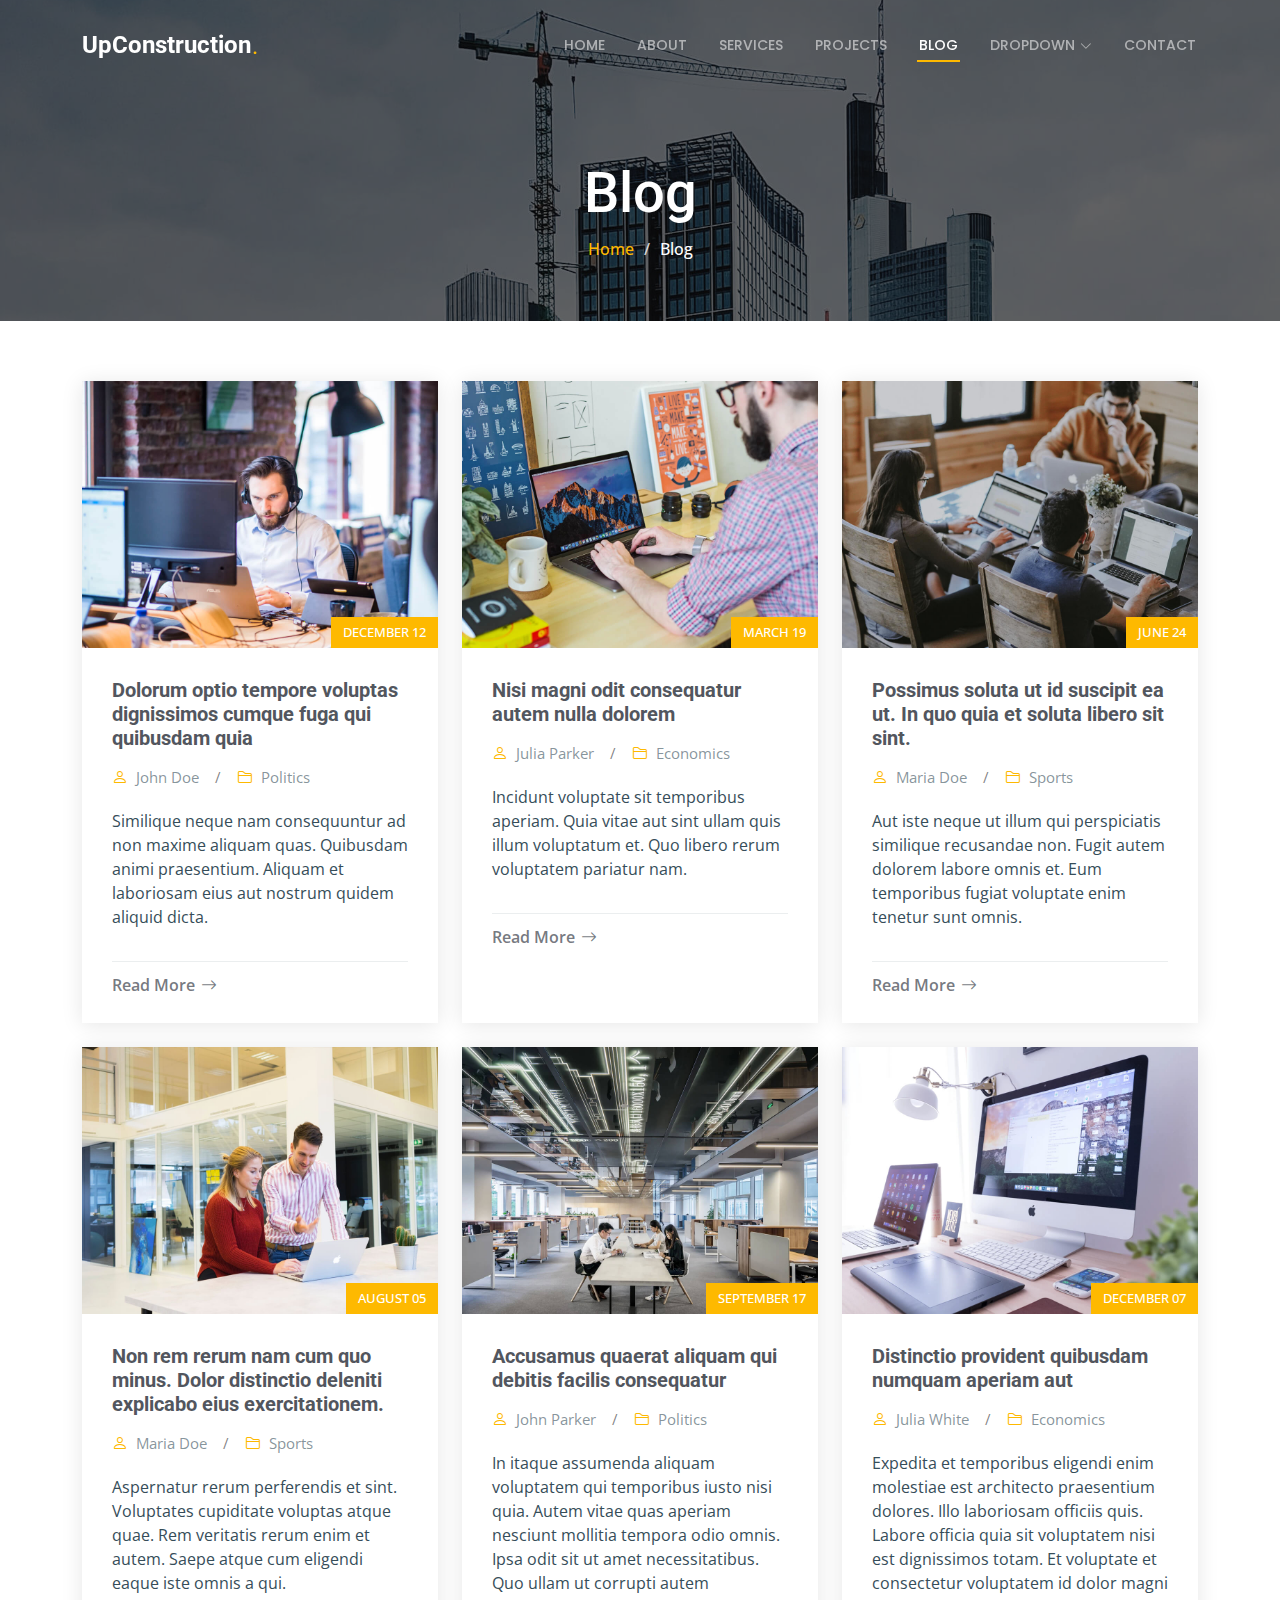
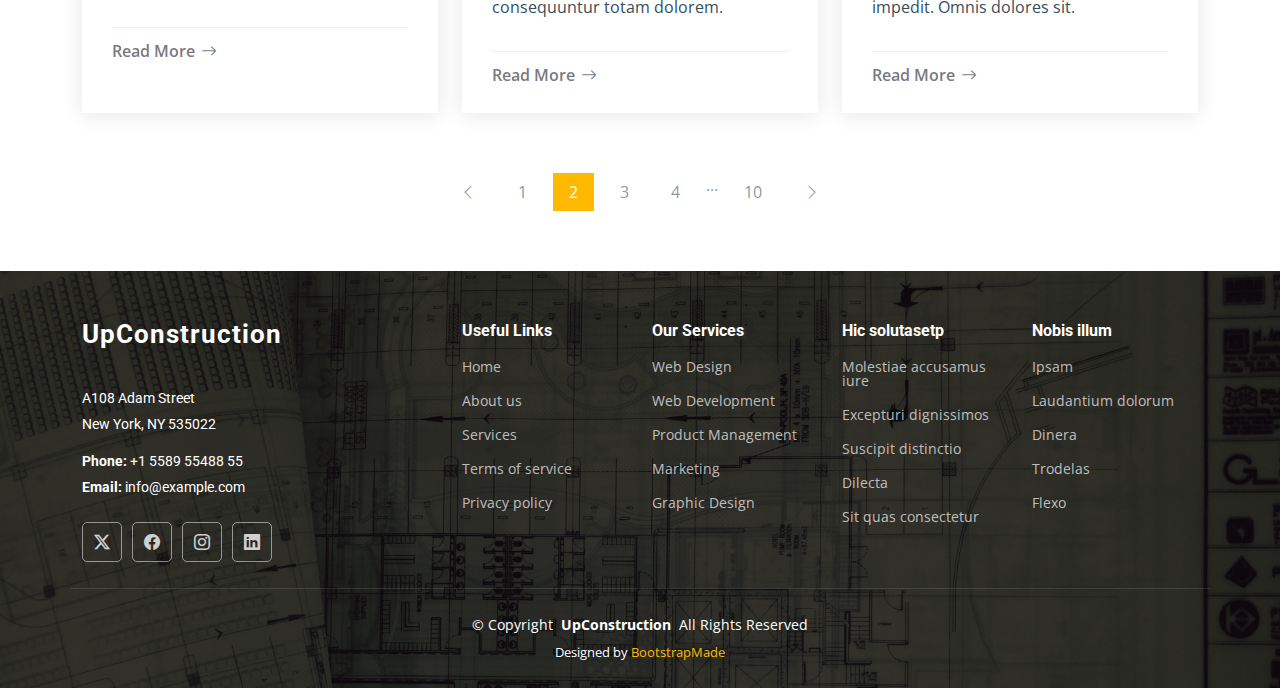
<file: BCK/blog.html>
<!DOCTYPE html>
<html lang="en">

<head>
  <meta charset="utf-8">
  <meta content="width=device-width, initial-scale=1.0" name="viewport">
  <title>Blog - UpConstruction Bootstrap Template</title>
  <meta content="" name="description">
  <meta content="" name="keywords">

  <!-- Favicons -->
  <link href="assets/img/favicon.png" rel="icon">
  <link href="assets/img/apple-touch-icon.png" rel="apple-touch-icon">

  <!-- Fonts -->
  <link href="https://fonts.googleapis.com" rel="preconnect">
  <link href="https://fonts.gstatic.com" rel="preconnect" crossorigin>
  <link href="https://fonts.googleapis.com/css2?family=Roboto:ital,wght@0,100;0,300;0,400;0,500;0,700;0,900;1,100;1,300;1,400;1,500;1,700;1,900&family=Open+Sans:ital,wght@0,300;0,400;0,500;0,600;0,700;0,800;1,300;1,400;1,500;1,600;1,700;1,800&family=Poppins:ital,wght@0,100;0,200;0,300;0,400;0,500;0,600;0,700;0,800;0,900;1,100;1,200;1,300;1,400;1,500;1,600;1,700;1,800;1,900&display=swap" rel="stylesheet">

  <!-- Vendor CSS Files -->
  <link href="assets/vendor/bootstrap/css/bootstrap.min.css" rel="stylesheet">
  <link href="assets/vendor/bootstrap-icons/bootstrap-icons.css" rel="stylesheet">
  <link href="assets/vendor/aos/aos.css" rel="stylesheet">
  <link href="assets/vendor/fontawesome-free/css/all.min.css" rel="stylesheet">
  <link href="assets/vendor/glightbox/css/glightbox.min.css" rel="stylesheet">
  <link href="assets/vendor/swiper/swiper-bundle.min.css" rel="stylesheet">

  <!-- Main CSS File -->
  <link href="assets/css/main.css" rel="stylesheet">

  <!-- =======================================================
  * Template Name: UpConstruction
  * Template URL: https://bootstrapmade.com/upconstruction-bootstrap-construction-website-template/
  * Updated: Jun 29 2024 with Bootstrap v5.3.3
  * Author: BootstrapMade.com
  * License: https://bootstrapmade.com/license/
  ======================================================== -->
</head>

<body class="blog-page">

  <header id="header" class="header d-flex align-items-center fixed-top">
    <div class="container-fluid container-xl position-relative d-flex align-items-center justify-content-between">

      <a href="index.html" class="logo d-flex align-items-center">
        <!-- Uncomment the line below if you also wish to use an image logo -->
        <!-- <img src="assets/img/logo.png" alt=""> -->
        <h1 class="sitename">UpConstruction</h1> <span>.</span>
      </a>

      <nav id="navmenu" class="navmenu">
        <ul>
          <li><a href="index.html">Home</a></li>
          <li><a href="about.html">About</a></li>
          <li><a href="services.html">Services</a></li>
          <li><a href="projects.html">Projects</a></li>
          <li><a href="blog.html" class="active">Blog</a></li>
          <li class="dropdown"><a href="#"><span>Dropdown</span> <i class="bi bi-chevron-down toggle-dropdown"></i></a>
            <ul>
              <li><a href="#">Dropdown 1</a></li>
              <li class="dropdown"><a href="#"><span>Deep Dropdown</span> <i class="bi bi-chevron-down toggle-dropdown"></i></a>
                <ul>
                  <li><a href="#">Deep Dropdown 1</a></li>
                  <li><a href="#">Deep Dropdown 2</a></li>
                  <li><a href="#">Deep Dropdown 3</a></li>
                  <li><a href="#">Deep Dropdown 4</a></li>
                  <li><a href="#">Deep Dropdown 5</a></li>
                </ul>
              </li>
              <li><a href="#">Dropdown 2</a></li>
              <li><a href="#">Dropdown 3</a></li>
              <li><a href="#">Dropdown 4</a></li>
            </ul>
          </li>
          <li><a href="contact.html">Contact</a></li>
        </ul>
        <i class="mobile-nav-toggle d-xl-none bi bi-list"></i>
      </nav>

    </div>
  </header>

  <main class="main">

    <!-- Page Title -->
    <div class="page-title dark-background" style="background-image: url(assets/img/page-title-bg.jpg);">
      <div class="container position-relative">
        <h1>Blog</h1>
        <nav class="breadcrumbs">
          <ol>
            <li><a href="index.html">Home</a></li>
            <li class="current">Blog</li>
          </ol>
        </nav>
      </div>
    </div><!-- End Page Title -->

    <!-- Blog Posts Section -->
    <section id="blog-posts" class="blog-posts section">

      <div class="container">
        <div class="row gy-4">

          <div class="col-lg-4">
            <article class="position-relative h-100">

              <div class="post-img position-relative overflow-hidden">
                <img src="assets/img/blog/blog-1.jpg" class="img-fluid" alt="">
                <span class="post-date">December 12</span>
              </div>

              <div class="post-content d-flex flex-column">

                <h3 class="post-title">Dolorum optio tempore voluptas dignissimos cumque fuga qui quibusdam quia</h3>

                <div class="meta d-flex align-items-center">
                  <div class="d-flex align-items-center">
                    <i class="bi bi-person"></i> <span class="ps-2">John Doe</span>
                  </div>
                  <span class="px-3 text-black-50">/</span>
                  <div class="d-flex align-items-center">
                    <i class="bi bi-folder2"></i> <span class="ps-2">Politics</span>
                  </div>
                </div>

                <p>
                  Similique neque nam consequuntur ad non maxime aliquam quas. Quibusdam animi praesentium. Aliquam et laboriosam eius aut nostrum quidem aliquid dicta.
                </p>

                <hr>

                <a href="blog-details.html" class="readmore stretched-link"><span>Read More</span><i class="bi bi-arrow-right"></i></a>

              </div>

            </article>
          </div><!-- End post list item -->

          <div class="col-lg-4">
            <article class="position-relative h-100">

              <div class="post-img position-relative overflow-hidden">
                <img src="assets/img/blog/blog-2.jpg" class="img-fluid" alt="">
                <span class="post-date">March 19</span>
              </div>

              <div class="post-content d-flex flex-column">

                <h3 class="post-title">Nisi magni odit consequatur autem nulla dolorem</h3>

                <div class="meta d-flex align-items-center">
                  <div class="d-flex align-items-center">
                    <i class="bi bi-person"></i> <span class="ps-2">Julia Parker</span>
                  </div>
                  <span class="px-3 text-black-50">/</span>
                  <div class="d-flex align-items-center">
                    <i class="bi bi-folder2"></i> <span class="ps-2">Economics</span>
                  </div>
                </div>

                <p>
                  Incidunt voluptate sit temporibus aperiam. Quia vitae aut sint ullam quis illum voluptatum et. Quo libero rerum voluptatem pariatur nam.
                </p>

                <hr>

                <a href="blog-details.html" class="readmore stretched-link"><span>Read More</span><i class="bi bi-arrow-right"></i></a>

              </div>

            </article>
          </div><!-- End post list item -->

          <div class="col-lg-4">
            <article class="position-relative h-100">

              <div class="post-img position-relative overflow-hidden">
                <img src="assets/img/blog/blog-3.jpg" class="img-fluid" alt="">
                <span class="post-date">June 24</span>
              </div>

              <div class="post-content d-flex flex-column">

                <h3 class="post-title">Possimus soluta ut id suscipit ea ut. In quo quia et soluta libero sit sint.</h3>

                <div class="meta d-flex align-items-center">
                  <div class="d-flex align-items-center">
                    <i class="bi bi-person"></i> <span class="ps-2">Maria Doe</span>
                  </div>
                  <span class="px-3 text-black-50">/</span>
                  <div class="d-flex align-items-center">
                    <i class="bi bi-folder2"></i> <span class="ps-2">Sports</span>
                  </div>
                </div>

                <p>
                  Aut iste neque ut illum qui perspiciatis similique recusandae non. Fugit autem dolorem labore omnis et. Eum temporibus fugiat voluptate enim tenetur sunt omnis.
                </p>

                <hr>

                <a href="blog-details.html" class="readmore stretched-link"><span>Read More</span><i class="bi bi-arrow-right"></i></a>

              </div>

            </article>
          </div><!-- End post list item -->

          <div class="col-lg-4">
            <article class="position-relative h-100">

              <div class="post-img position-relative overflow-hidden">
                <img src="assets/img/blog/blog-4.jpg" class="img-fluid" alt="">
                <span class="post-date">August 05</span>
              </div>

              <div class="post-content d-flex flex-column">

                <h3 class="post-title">Non rem rerum nam cum quo minus. Dolor distinctio deleniti explicabo eius exercitationem.</h3>

                <div class="meta d-flex align-items-center">
                  <div class="d-flex align-items-center">
                    <i class="bi bi-person"></i> <span class="ps-2">Maria Doe</span>
                  </div>
                  <span class="px-3 text-black-50">/</span>
                  <div class="d-flex align-items-center">
                    <i class="bi bi-folder2"></i> <span class="ps-2">Sports</span>
                  </div>
                </div>

                <p>
                  Aspernatur rerum perferendis et sint. Voluptates cupiditate voluptas atque quae. Rem veritatis rerum enim et autem. Saepe atque cum eligendi eaque iste omnis a qui.
                </p>

                <hr>

                <a href="blog-details.html" class="readmore stretched-link"><span>Read More</span><i class="bi bi-arrow-right"></i></a>

              </div>

            </article>
          </div><!-- End post list item -->

          <div class="col-lg-4">
            <article class="position-relative h-100">

              <div class="post-img position-relative overflow-hidden">
                <img src="assets/img/blog/blog-5.jpg" class="img-fluid" alt="">
                <span class="post-date">September 17</span>
              </div>

              <div class="post-content d-flex flex-column">

                <h3 class="post-title">Accusamus quaerat aliquam qui debitis facilis consequatur</h3>

                <div class="meta d-flex align-items-center">
                  <div class="d-flex align-items-center">
                    <i class="bi bi-person"></i> <span class="ps-2">John Parker</span>
                  </div>
                  <span class="px-3 text-black-50">/</span>
                  <div class="d-flex align-items-center">
                    <i class="bi bi-folder2"></i> <span class="ps-2">Politics</span>
                  </div>
                </div>

                <p>
                  In itaque assumenda aliquam voluptatem qui temporibus iusto nisi quia. Autem vitae quas aperiam nesciunt mollitia tempora odio omnis. Ipsa odit sit ut amet necessitatibus. Quo ullam ut corrupti autem consequuntur totam dolorem.
                </p>

                <hr>

                <a href="blog-details.html" class="readmore stretched-link"><span>Read More</span><i class="bi bi-arrow-right"></i></a>

              </div>

            </article>
          </div><!-- End post list item -->

          <div class="col-lg-4">
            <article class="position-relative h-100">

              <div class="post-img position-relative overflow-hidden">
                <img src="assets/img/blog/blog-6.jpg" class="img-fluid" alt="">
                <span class="post-date">December 07</span>
              </div>

              <div class="post-content d-flex flex-column">

                <h3 class="post-title">Distinctio provident quibusdam numquam aperiam aut</h3>

                <div class="meta d-flex align-items-center">
                  <div class="d-flex align-items-center">
                    <i class="bi bi-person"></i> <span class="ps-2">Julia White</span>
                  </div>
                  <span class="px-3 text-black-50">/</span>
                  <div class="d-flex align-items-center">
                    <i class="bi bi-folder2"></i> <span class="ps-2">Economics</span>
                  </div>
                </div>

                <p>
                  Expedita et temporibus eligendi enim molestiae est architecto praesentium dolores. Illo laboriosam officiis quis. Labore officia quia sit voluptatem nisi est dignissimos totam. Et voluptate et consectetur voluptatem id dolor magni impedit. Omnis dolores sit.
                </p>

                <hr>

                <a href="blog-details.html" class="readmore stretched-link"><span>Read More</span><i class="bi bi-arrow-right"></i></a>

              </div>

            </article>
          </div><!-- End post list item -->

        </div>
      </div>

    </section><!-- /Blog Posts Section -->

    <!-- Blog Pagination Section -->
    <section id="blog-pagination" class="blog-pagination section">

      <div class="container">
        <div class="d-flex justify-content-center">
          <ul>
            <li><a href="#"><i class="bi bi-chevron-left"></i></a></li>
            <li><a href="#">1</a></li>
            <li><a href="#" class="active">2</a></li>
            <li><a href="#">3</a></li>
            <li><a href="#">4</a></li>
            <li>...</li>
            <li><a href="#">10</a></li>
            <li><a href="#"><i class="bi bi-chevron-right"></i></a></li>
          </ul>
        </div>
      </div>

    </section><!-- /Blog Pagination Section -->

  </main>

  <footer id="footer" class="footer dark-background">

    <div class="container footer-top">
      <div class="row gy-4">
        <div class="col-lg-4 col-md-6 footer-about">
          <a href="index.html" class="logo d-flex align-items-center">
            <span class="sitename">UpConstruction</span>
          </a>
          <div class="footer-contact pt-3">
            <p>A108 Adam Street</p>
            <p>New York, NY 535022</p>
            <p class="mt-3"><strong>Phone:</strong> <span>+1 5589 55488 55</span></p>
            <p><strong>Email:</strong> <span>info@example.com</span></p>
          </div>
          <div class="social-links d-flex mt-4">
            <a href=""><i class="bi bi-twitter-x"></i></a>
            <a href=""><i class="bi bi-facebook"></i></a>
            <a href=""><i class="bi bi-instagram"></i></a>
            <a href=""><i class="bi bi-linkedin"></i></a>
          </div>
        </div>

        <div class="col-lg-2 col-md-3 footer-links">
          <h4>Useful Links</h4>
          <ul>
            <li><a href="#">Home</a></li>
            <li><a href="#">About us</a></li>
            <li><a href="#">Services</a></li>
            <li><a href="#">Terms of service</a></li>
            <li><a href="#">Privacy policy</a></li>
          </ul>
        </div>

        <div class="col-lg-2 col-md-3 footer-links">
          <h4>Our Services</h4>
          <ul>
            <li><a href="#">Web Design</a></li>
            <li><a href="#">Web Development</a></li>
            <li><a href="#">Product Management</a></li>
            <li><a href="#">Marketing</a></li>
            <li><a href="#">Graphic Design</a></li>
          </ul>
        </div>

        <div class="col-lg-2 col-md-3 footer-links">
          <h4>Hic solutasetp</h4>
          <ul>
            <li><a href="#">Molestiae accusamus iure</a></li>
            <li><a href="#">Excepturi dignissimos</a></li>
            <li><a href="#">Suscipit distinctio</a></li>
            <li><a href="#">Dilecta</a></li>
            <li><a href="#">Sit quas consectetur</a></li>
          </ul>
        </div>

        <div class="col-lg-2 col-md-3 footer-links">
          <h4>Nobis illum</h4>
          <ul>
            <li><a href="#">Ipsam</a></li>
            <li><a href="#">Laudantium dolorum</a></li>
            <li><a href="#">Dinera</a></li>
            <li><a href="#">Trodelas</a></li>
            <li><a href="#">Flexo</a></li>
          </ul>
        </div>

      </div>
    </div>

    <div class="container copyright text-center mt-4">
      <p>© <span>Copyright</span> <strong class="px-1 sitename">UpConstruction</strong> <span>All Rights Reserved</span></p>
      <div class="credits">
        <!-- All the links in the footer should remain intact. -->
        <!-- You can delete the links only if you've purchased the pro version. -->
        <!-- Licensing information: https://bootstrapmade.com/license/ -->
        <!-- Purchase the pro version with working PHP/AJAX contact form: [buy-url] -->
        Designed by <a href="https://bootstrapmade.com/">BootstrapMade</a>
      </div>
    </div>

  </footer>

  <!-- Scroll Top -->
  <a href="#" id="scroll-top" class="scroll-top d-flex align-items-center justify-content-center"><i class="bi bi-arrow-up-short"></i></a>

  <!-- Preloader -->
  <div id="preloader"></div>

  <!-- Vendor JS Files -->
  <script src="assets/vendor/bootstrap/js/bootstrap.bundle.min.js"></script>
  <script src="assets/vendor/php-email-form/validate.js"></script>
  <script src="assets/vendor/aos/aos.js"></script>
  <script src="assets/vendor/glightbox/js/glightbox.min.js"></script>
  <script src="assets/vendor/imagesloaded/imagesloaded.pkgd.min.js"></script>
  <script src="assets/vendor/isotope-layout/isotope.pkgd.min.js"></script>
  <script src="assets/vendor/swiper/swiper-bundle.min.js"></script>
  <script src="assets/vendor/purecounter/purecounter_vanilla.js"></script>

  <!-- Main JS File -->
  <script src="assets/js/main.js"></script>

</body>

</html>
</file>
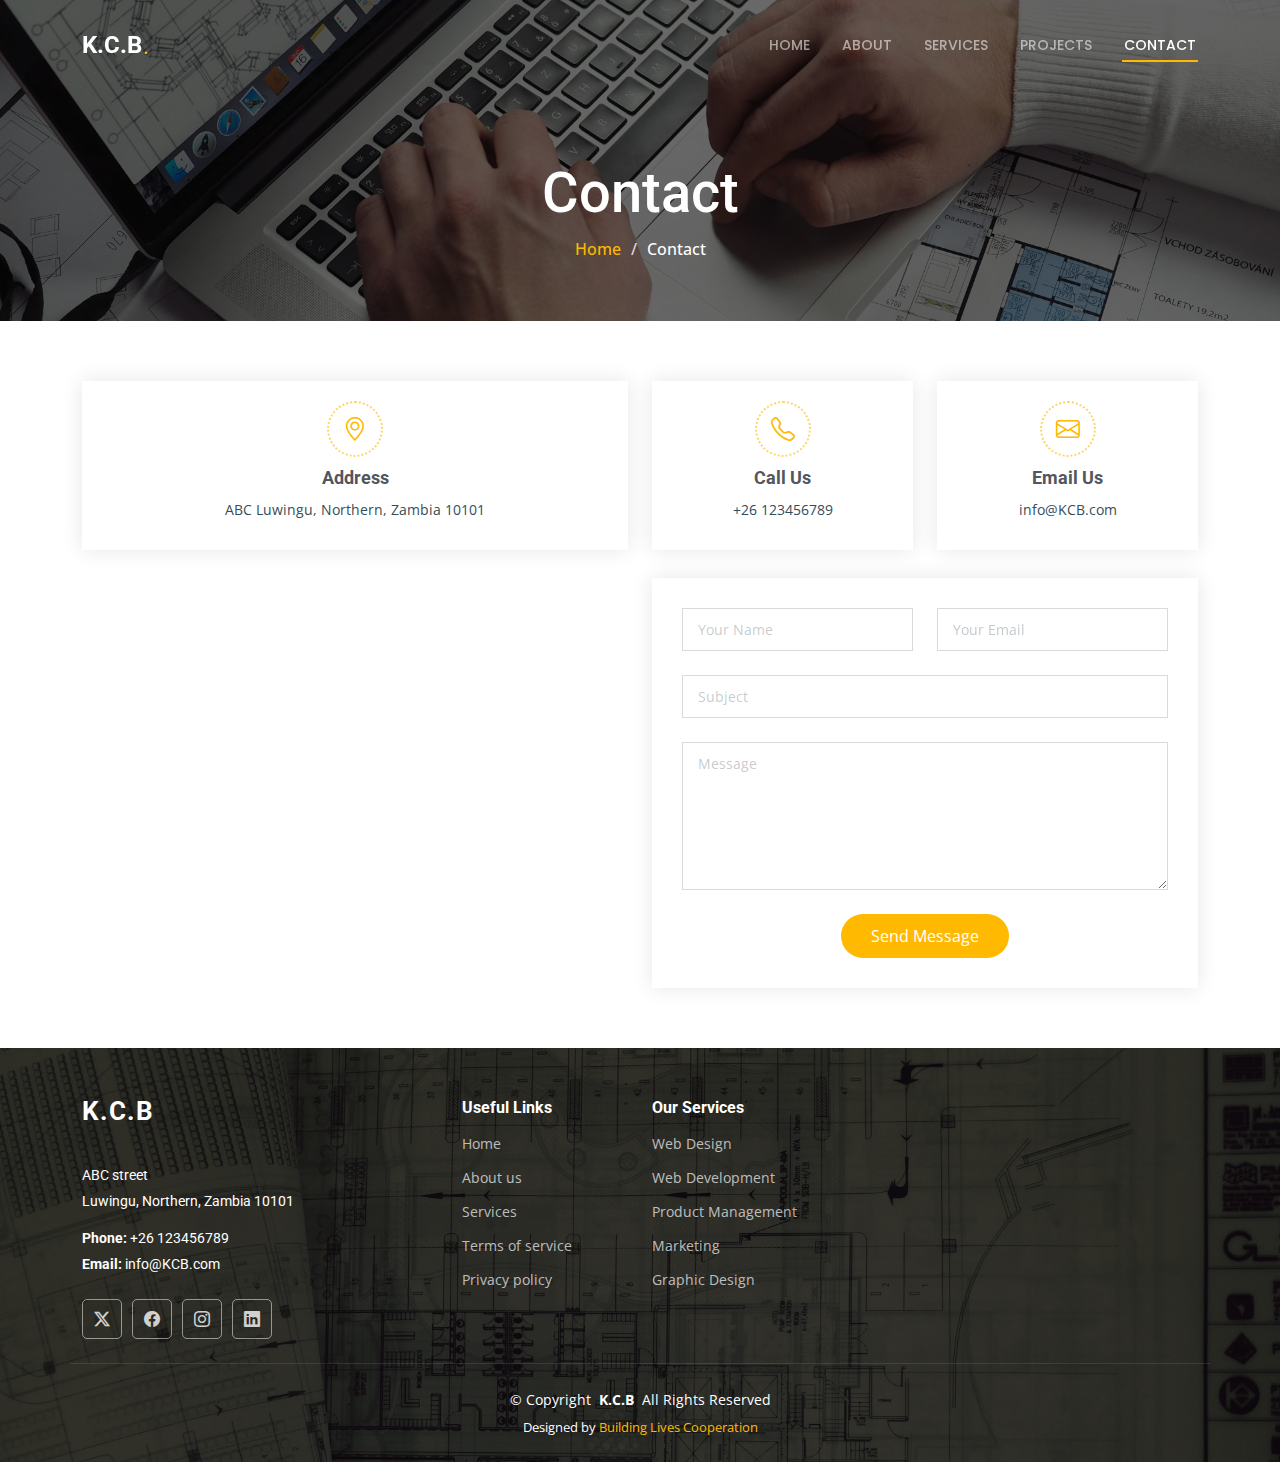
<file: BCK/contact.html>
<!DOCTYPE html>
<html lang="en">

<head>
  <meta charset="utf-8">
  <meta content="width=device-width, initial-scale=1.0" name="viewport">
  <title>K.C.B-Contact</title>
  <meta content="" name="description">
  <meta content="" name="keywords">

  <!-- Favicons -->
  <link href="assets/img/favicon.png" rel="icon">
  <link href="assets/img/apple-touch-icon.png" rel="apple-touch-icon">

  <!-- Fonts -->
  <link href="https://fonts.googleapis.com" rel="preconnect">
  <link href="https://fonts.gstatic.com" rel="preconnect" crossorigin>
  <link href="https://fonts.googleapis.com/css2?family=Roboto:ital,wght@0,100;0,300;0,400;0,500;0,700;0,900;1,100;1,300;1,400;1,500;1,700;1,900&family=Open+Sans:ital,wght@0,300;0,400;0,500;0,600;0,700;0,800;1,300;1,400;1,500;1,600;1,700;1,800&family=Poppins:ital,wght@0,100;0,200;0,300;0,400;0,500;0,600;0,700;0,800;0,900;1,100;1,200;1,300;1,400;1,500;1,600;1,700;1,800;1,900&display=swap" rel="stylesheet">

  <!-- Vendor CSS Files -->
  <link href="assets/vendor/bootstrap/css/bootstrap.min.css" rel="stylesheet">
  <link href="assets/vendor/bootstrap-icons/bootstrap-icons.css" rel="stylesheet">
  <link href="assets/vendor/aos/aos.css" rel="stylesheet">
  <link href="assets/vendor/fontawesome-free/css/all.min.css" rel="stylesheet">
  <link href="assets/vendor/glightbox/css/glightbox.min.css" rel="stylesheet">
  <link href="assets/vendor/swiper/swiper-bundle.min.css" rel="stylesheet">

  <!-- Main CSS File -->
  <link href="assets/css/main.css" rel="stylesheet">
</head>

<body class="contact-page">

  <header id="header" class="header d-flex align-items-center fixed-top">
    <div class="container-fluid container-xl position-relative d-flex align-items-center justify-content-between">

      <a href="index.html" class="logo d-flex align-items-center">
        <!-- Uncomment the line below if you also wish to use an image logo -->
        <!-- <img src="assets/img/logo.png" alt=""> -->
        <h1 class="sitename">K.C.B</h1> <span>.</span>
      </a>

      <nav id="navmenu" class="navmenu">
        <ul>
          <li><a href="index.html">Home</a></li>
          <li><a href="about.html">About</a></li>
          <li><a href="services.html">Services</a></li>
          <li><a href="projects.html">Projects</a></li>
          <!--<li><a href="blog.html">Blog</a></li>
          <li class="dropdown"><a href="#"><span>Dropdown</span> <i class="bi bi-chevron-down toggle-dropdown"></i></a>
            <ul>
              <li><a href="#">Dropdown 1</a></li>
              <li class="dropdown"><a href="#"><span>Deep Dropdown</span> <i class="bi bi-chevron-down toggle-dropdown"></i></a>
                <ul>
                  <li><a href="#">Deep Dropdown 1</a></li>
                  <li><a href="#">Deep Dropdown 2</a></li>
                  <li><a href="#">Deep Dropdown 3</a></li>
                  <li><a href="#">Deep Dropdown 4</a></li>
                  <li><a href="#">Deep Dropdown 5</a></li>
                </ul>
              </li>
              <li><a href="#">Dropdown 2</a></li>
              <li><a href="#">Dropdown 3</a></li>
              <li><a href="#">Dropdown 4</a></li>
            </ul>
          </li>-->
          <li><a href="contact.html" class="active">Contact</a></li>
        </ul>
        <i class="mobile-nav-toggle d-xl-none bi bi-list"></i>
      </nav>

    </div>
  </header>

  <main class="main">

    <!-- Page Title -->
    <div class="page-title dark-background" style="background-image: url(assets/img/CNT.jpg);">
      <div class="container position-relative">
        <h1>Contact</h1>
        <nav class="breadcrumbs">
          <ol>
            <li><a href="index.html">Home</a></li>
            <li class="current">Contact</li>
          </ol>
        </nav>
      </div>
    </div><!-- End Page Title -->

    <!-- Contact Section -->
    <section id="contact" class="contact section">

      <div class="container" data-aos="fade-up" data-aos-delay="100">

        <div class="row gy-4">

          <div class="col-lg-6">
            <div class="info-item d-flex flex-column justify-content-center align-items-center" data-aos="fade-up" data-aos-delay="200">
              <i class="bi bi-geo-alt"></i>
              <h3>Address</h3>
              <p>ABC Luwingu, Northern, Zambia 10101</p>
            </div>
          </div><!-- End Info Item -->

          <div class="col-lg-3 col-md-6">
            <div class="info-item d-flex flex-column justify-content-center align-items-center" data-aos="fade-up" data-aos-delay="300">
              <i class="bi bi-telephone"></i>
              <h3>Call Us</h3>
              <p>+26 123456789</p>
            </div>
          </div><!-- End Info Item -->

          <div class="col-lg-3 col-md-6">
            <div class="info-item d-flex flex-column justify-content-center align-items-center" data-aos="fade-up" data-aos-delay="400">
              <i class="bi bi-envelope"></i>
              <h3>Email Us</h3>
              <p>info@KCB.com</p>
            </div>
          </div><!-- End Info Item -->

        </div>

        <div class="row gy-4 mt-1">
          <div class="col-lg-6" data-aos="fade-up" data-aos-delay="300">
            <iframe src="https://www.google.com/maps/embed?pb=!1m14!1m8!1m3!1d48389.78314118045!2d-74.006138!3d40.710059!3m2!1i1024!2i768!4f13.1!3m3!1m2!1s0x89c25a22a3bda30d%3A0xb89d1fe6bc499443!2sDowntown%20Conference%20Center!5e0!3m2!1sen!2sus!4v1676961268712!5m2!1sen!2sus" frameborder="0" style="border:0; width: 100%; height: 400px;" allowfullscreen="" loading="lazy" referrerpolicy="no-referrer-when-downgrade"></iframe>
          </div><!-- End Google Maps -->

          <div class="col-lg-6">
            <form action="forms/contact.php" method="post" class="php-email-form" data-aos="fade-up" data-aos-delay="400">
              <div class="row gy-4">

                <div class="col-md-6">
                  <input type="text" name="name" class="form-control" placeholder="Your Name" required="">
                </div>

                <div class="col-md-6 ">
                  <input type="email" class="form-control" name="email" placeholder="Your Email" required="">
                </div>

                <div class="col-md-12">
                  <input type="text" class="form-control" name="subject" placeholder="Subject" required="">
                </div>

                <div class="col-md-12">
                  <textarea class="form-control" name="message" rows="6" placeholder="Message" required=""></textarea>
                </div>

                <div class="col-md-12 text-center">
                  <div class="loading">Loading</div>
                  <div class="error-message"></div>
                  <div class="sent-message">Your message has been sent. Thank you!</div>

                  <button type="submit">Send Message</button>
                </div>

              </div>
            </form>
          </div><!-- End Contact Form -->

        </div>

      </div>

    </section><!-- /Contact Section -->

  </main>

  <footer id="footer" class="footer dark-background">

    <div class="container footer-top">
      <div class="row gy-4">
        <div class="col-lg-4 col-md-6 footer-about">
          <a href="index.html" class="logo d-flex align-items-center">
            <span class="sitename">K.C.B</span>
          </a>
          <div class="footer-contact pt-3">
            <p>ABC street</p>
            <p>Luwingu, Northern, Zambia 10101</p>
            <p class="mt-3"><strong>Phone:</strong> <span>+26 123456789</span></p>
            <p><strong>Email:</strong> <span>info@KCB.com</span></p>
          </div>
          <div class="social-links d-flex mt-4">
            <a href=""><i class="bi bi-twitter-x"></i></a>
            <a href=""><i class="bi bi-facebook"></i></a>
            <a href=""><i class="bi bi-instagram"></i></a>
            <a href=""><i class="bi bi-linkedin"></i></a>
          </div>
        </div>

        <div class="col-lg-2 col-md-3 footer-links">
          <h4>Useful Links</h4>
          <ul>
            <li><a href="#">Home</a></li>
            <li><a href="#">About us</a></li>
            <li><a href="#">Services</a></li>
            <li><a href="#">Terms of service</a></li>
            <li><a href="#">Privacy policy</a></li>
          </ul>
        </div>

        <div class="col-lg-2 col-md-3 footer-links">
          <h4>Our Services</h4>
          <ul>
            <li><a href="#">Web Design</a></li>
            <li><a href="#">Web Development</a></li>
            <li><a href="#">Product Management</a></li>
            <li><a href="#">Marketing</a></li>
            <li><a href="#">Graphic Design</a></li>
          </ul>
        </div>

        <!--<div class="col-lg-2 col-md-3 footer-links">
          <h4>Hic solutasetp</h4>
          <ul>
            <li><a href="#">Molestiae accusamus iure</a></li>
            <li><a href="#">Excepturi dignissimos</a></li>
            <li><a href="#">Suscipit distinctio</a></li>
            <li><a href="#">Dilecta</a></li>
            <li><a href="#">Sit quas consectetur</a></li>
          </ul>
        </div>

        <div class="col-lg-2 col-md-3 footer-links">
          <h4>Nobis illum</h4>
          <ul>
            <li><a href="#">Ipsam</a></li>
            <li><a href="#">Laudantium dolorum</a></li>
            <li><a href="#">Dinera</a></li>
            <li><a href="#">Trodelas</a></li>
            <li><a href="#">Flexo</a></li>
          </ul>
        </div>-->

      </div>
    </div>

    <div class="container copyright text-center mt-4">
      <p>© <span>Copyright</span> <strong class="px-1 sitename">K.C.B</strong> <span>All Rights Reserved</span></p>
      <div class="credits">
        Designed by <a href="">Building Lives Cooperation</a>
      </div>
    </div>

  </footer>

  <!-- Scroll Top -->
  <a href="#" id="scroll-top" class="scroll-top d-flex align-items-center justify-content-center"><i class="bi bi-arrow-up-short"></i></a>

  <!-- Preloader -->
  <div id="preloader"></div>

  <!-- Vendor JS Files -->
  <script src="assets/vendor/bootstrap/js/bootstrap.bundle.min.js"></script>
  <script src="assets/vendor/php-email-form/validate.js"></script>
  <script src="assets/vendor/aos/aos.js"></script>
  <script src="assets/vendor/glightbox/js/glightbox.min.js"></script>
  <script src="assets/vendor/imagesloaded/imagesloaded.pkgd.min.js"></script>
  <script src="assets/vendor/isotope-layout/isotope.pkgd.min.js"></script>
  <script src="assets/vendor/swiper/swiper-bundle.min.js"></script>
  <script src="assets/vendor/purecounter/purecounter_vanilla.js"></script>

  <!-- Main JS File -->
  <script src="assets/js/main.js"></script>

</body>

</html>
</file>
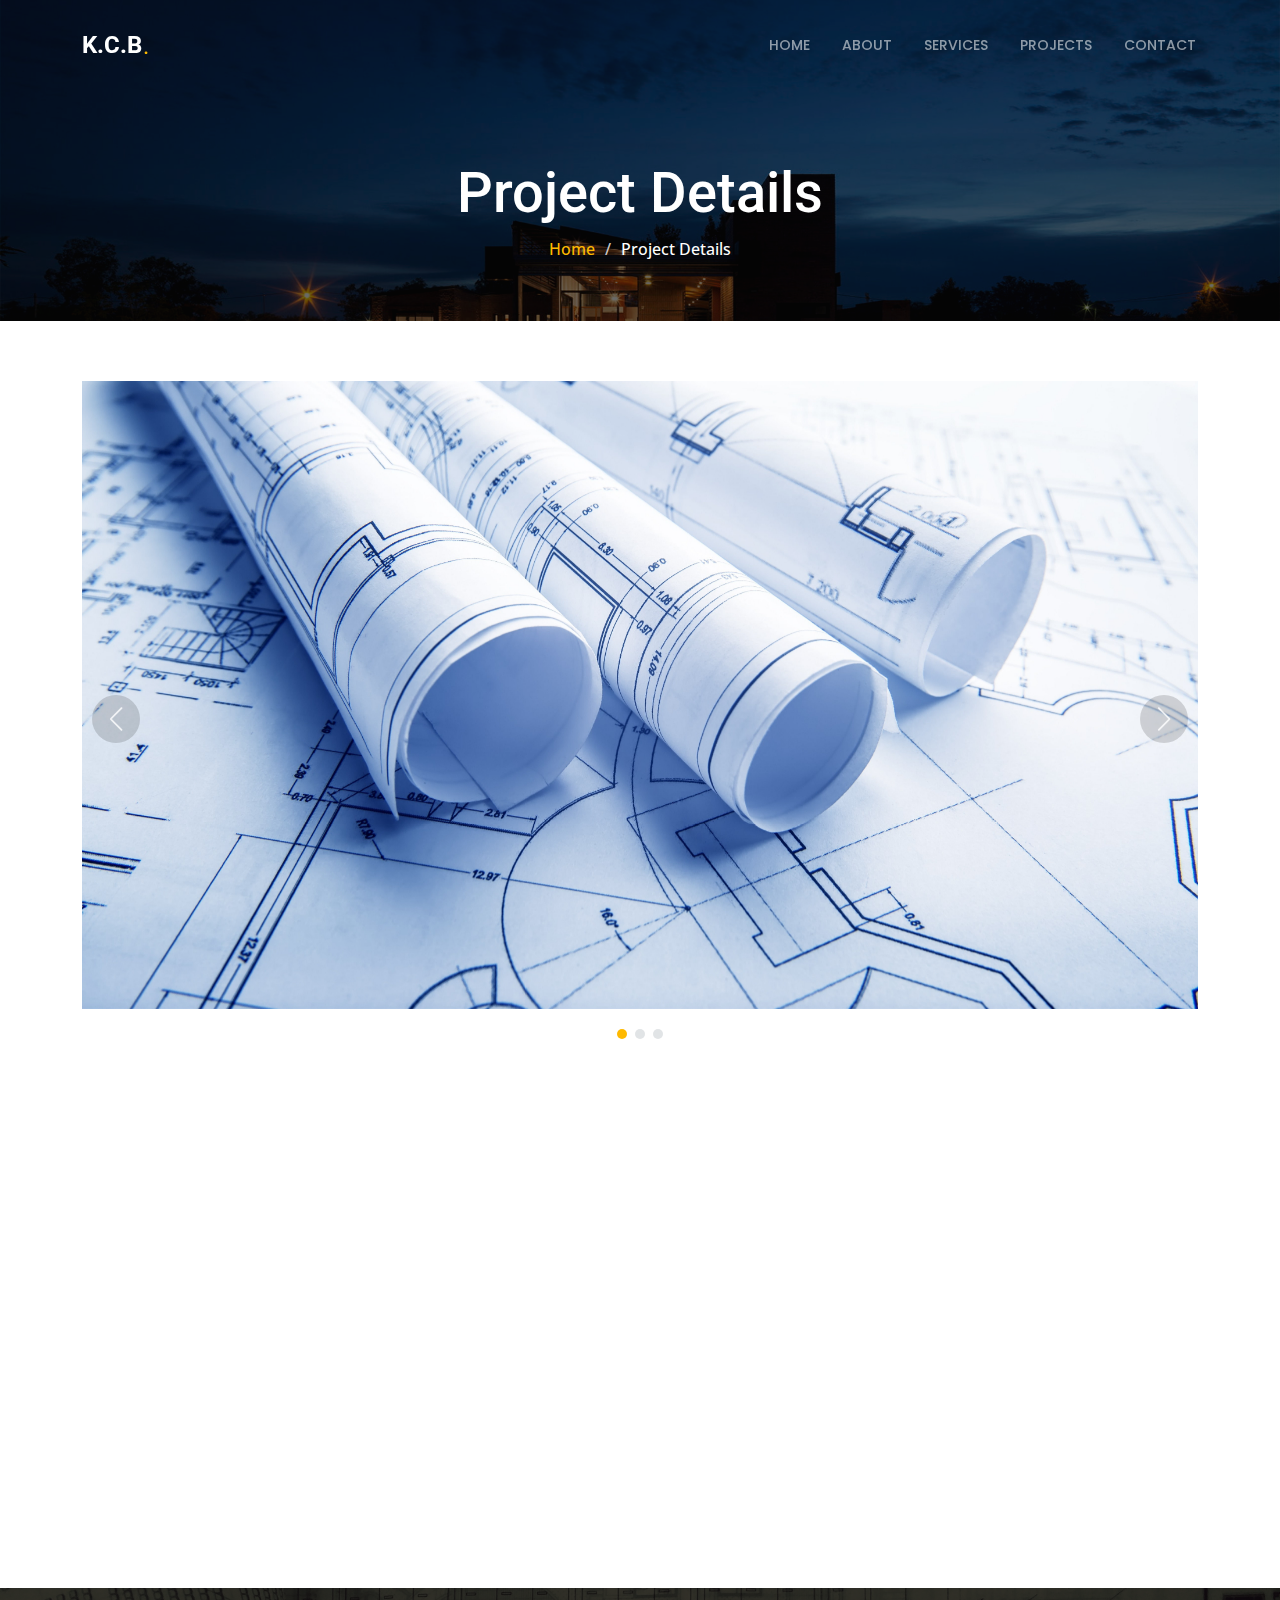
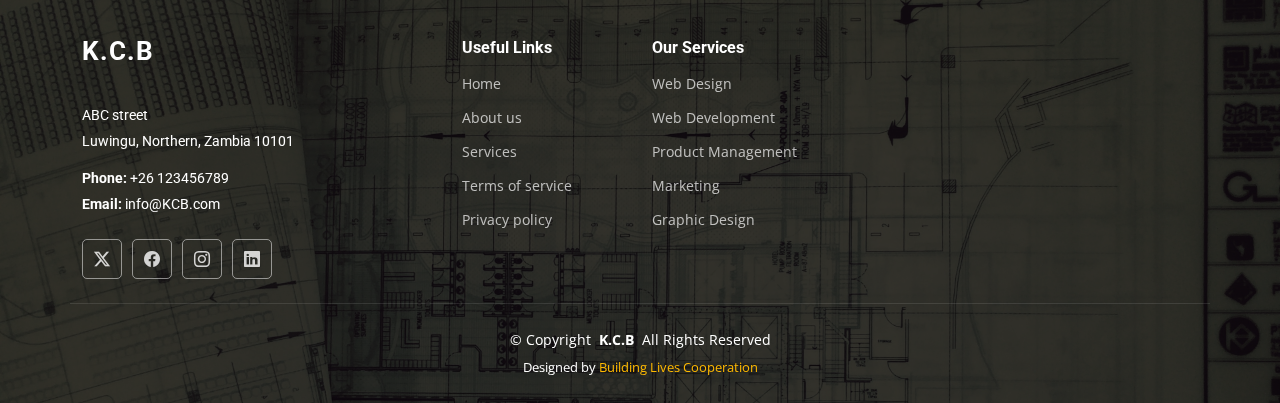
<file: BCK/project-details.html>
<!DOCTYPE html>
<html lang="en">

<head>
  <meta charset="utf-8">
  <meta content="width=device-width, initial-scale=1.0" name="viewport">
  <title>K.C.B-Project Details</title>
  <meta content="" name="description">
  <meta content="" name="keywords">

  <!-- Favicons -->
  <link href="assets/img/favicon.png" rel="icon">
  <link href="assets/img/apple-touch-icon.png" rel="apple-touch-icon">

  <!-- Fonts -->
  <link href="https://fonts.googleapis.com" rel="preconnect">
  <link href="https://fonts.gstatic.com" rel="preconnect" crossorigin>
  <link href="https://fonts.googleapis.com/css2?family=Roboto:ital,wght@0,100;0,300;0,400;0,500;0,700;0,900;1,100;1,300;1,400;1,500;1,700;1,900&family=Open+Sans:ital,wght@0,300;0,400;0,500;0,600;0,700;0,800;1,300;1,400;1,500;1,600;1,700;1,800&family=Poppins:ital,wght@0,100;0,200;0,300;0,400;0,500;0,600;0,700;0,800;0,900;1,100;1,200;1,300;1,400;1,500;1,600;1,700;1,800;1,900&display=swap" rel="stylesheet">

  <!-- Vendor CSS Files -->
  <link href="assets/vendor/bootstrap/css/bootstrap.min.css" rel="stylesheet">
  <link href="assets/vendor/bootstrap-icons/bootstrap-icons.css" rel="stylesheet">
  <link href="assets/vendor/aos/aos.css" rel="stylesheet">
  <link href="assets/vendor/fontawesome-free/css/all.min.css" rel="stylesheet">
  <link href="assets/vendor/glightbox/css/glightbox.min.css" rel="stylesheet">
  <link href="assets/vendor/swiper/swiper-bundle.min.css" rel="stylesheet">

  <!-- Main CSS File -->
  <link href="assets/css/main.css" rel="stylesheet">
</head>

<body class="project-details-page">

  <header id="header" class="header d-flex align-items-center fixed-top">
    <div class="container-fluid container-xl position-relative d-flex align-items-center justify-content-between">

      <a href="index.html" class="logo d-flex align-items-center">
        <!-- Uncomment the line below if you also wish to use an image logo -->
        <!-- <img src="assets/img/logo.png" alt=""> -->
        <h1 class="sitename">K.C.B</h1> <span>.</span>
      </a>

      <nav id="navmenu" class="navmenu">
        <ul>
          <li><a href="index.html">Home</a></li>
          <li><a href="about.html">About</a></li>
          <li><a href="services.html">Services</a></li>
          <li><a href="projects.html">Projects</a></li>
          <!--<li><a href="blog.html">Blog</a></li>
          <li class="dropdown"><a href="#"><span>Dropdown</span> <i class="bi bi-chevron-down toggle-dropdown"></i></a>
            <ul>
              <li><a href="#">Dropdown 1</a></li>
              <li class="dropdown"><a href="#"><span>Deep Dropdown</span> <i class="bi bi-chevron-down toggle-dropdown"></i></a>
                <ul>
                  <li><a href="#">Deep Dropdown 1</a></li>
                  <li><a href="#">Deep Dropdown 2</a></li>
                  <li><a href="#">Deep Dropdown 3</a></li>
                  <li><a href="#">Deep Dropdown 4</a></li>
                  <li><a href="#">Deep Dropdown 5</a></li>
                </ul>
              </li>
              <li><a href="#">Dropdown 2</a></li>
              <li><a href="#">Dropdown 3</a></li>
              <li><a href="#">Dropdown 4</a></li>
            </ul>
          </li>-->
          <li><a href="contact.html">Contact</a></li>
        </ul>
        <i class="mobile-nav-toggle d-xl-none bi bi-list"></i>
      </nav>

    </div>
  </header>

  <main class="main">

    <!-- Page Title -->
    <div class="page-title dark-background" style="background-image: url(assets/img/HC3.jpg);">
      <div class="container position-relative">
        <h1>Project Details</h1>
        <nav class="breadcrumbs">
          <ol>
            <li><a href="index.html">Home</a></li>
            <li class="current">Project Details</li>
          </ol>
        </nav>
      </div>
    </div><!-- End Page Title -->

    <!-- Project Details Section -->
    <section id="project-details" class="project-details section">

      <div class="container" data-aos="fade-up">

        <div class="portfolio-details-slider swiper init-swiper">
          <script type="application/json" class="swiper-config">
            {
              "loop": true,
              "speed": 600,
              "autoplay": {
                "delay": 5000
              },
              "slidesPerView": "auto",
              "navigation": {
                "nextEl": ".swiper-button-next",
                "prevEl": ".swiper-button-prev"
              },
              "pagination": {
                "el": ".swiper-pagination",
                "type": "bullets",
                "clickable": true
              }
            }
          </script>
          <div class="swiper-wrapper align-items-center">

            <div class="swiper-slide">
              <img src="assets/img/projects/plans.jpg" alt="">
            </div>

            <div class="swiper-slide">
              <img src="assets/img/projects/Plans1.jpg" alt="">
            </div>

            <div class="swiper-slide">
              <img src="assets/img/projects/Plans2.jpg" alt="">
            </div>

          </div>
          <div class="swiper-button-prev"></div>
          <div class="swiper-button-next"></div>
          <div class="swiper-pagination"></div>
        </div>

        <div class="row justify-content-between gy-4 mt-4">

          <div class="col-lg-8" data-aos="fade-up">
            <div class="portfolio-description">
              <h2>This is an example of portfolio details</h2>
              <p>
                Autem ipsum nam porro corporis rerum. Quis eos dolorem eos itaque inventore commodi labore quia quia. Exercitationem repudiandae officiis neque suscipit non officia eaque itaque enim. Voluptatem officia accusantium nesciunt est omnis tempora consectetur dignissimos. Sequi nulla at esse enim cum deserunt eius.
              </p>
              <p>
                Amet consequatur qui dolore veniam voluptatem voluptatem sit. Non aspernatur atque natus ut cum nam et. Praesentium error dolores rerum minus sequi quia veritatis eum. Eos et doloribus doloremque nesciunt molestiae laboriosam.
              </p>

              <!--<div class="testimonial-item">
                <p>
                  <i class="bi bi-quote quote-icon-left"></i>
                  <span>Export tempor illum tamen malis malis eram quae irure esse labore quem cillum quid cillum eram malis quorum velit fore eram velit sunt aliqua noster fugiat irure amet legam anim culpa.</span>
                  <i class="bi bi-quote quote-icon-right"></i>
                </p>
                <div>
                  <img src="assets/img/testimonials/testimonials-2.jpg" class="testimonial-img" alt="">
                  <h3>Sara Wilsson</h3>
                  <h4>Designer</h4>
                </div>
              </div>-->

              <p>
                Impedit ipsum quae et aliquid doloribus et voluptatem quasi. Perspiciatis occaecati earum et magnam animi. Quibusdam non qui ea vitae suscipit vitae sunt. Repudiandae incidunt cumque minus deserunt assumenda tempore. Delectus voluptas necessitatibus est.
              </p>

              <p>
                Sunt voluptatum sapiente facilis quo odio aut ipsum repellat debitis. Molestiae et autem libero. Explicabo et quod necessitatibus similique quis dolor eum. Numquam eaque praesentium rem et qui nesciunt.
              </p>

            </div>
          </div>

          <div class="col-lg-3" data-aos="fade-up" data-aos-delay="100">
            <div class="portfolio-info">
              <h3>Project information</h3>
              <ul>
                <li><strong>Category</strong> 2BHK</li>
                <li><strong>Drawn by</strong> John Doe</li>
                <li><strong>Project date</strong> 01 March, 2020</li>
                <!--<li><strong>Project URL</strong> <a href="#">www.example.com</a></li>-->
                <li><a href="#" class="btn-visit align-self-start">BUY NOW</a></li>
              </ul>
            </div>
          </div>

        </div>

      </div>

    </section><!-- /Project Details Section -->

  </main>

  <footer id="footer" class="footer dark-background">

    <div class="container footer-top">
      <div class="row gy-4">
        <div class="col-lg-4 col-md-6 footer-about">
          <a href="index.html" class="logo d-flex align-items-center">
            <span class="sitename">K.C.B</span>
          </a>
          <div class="footer-contact pt-3">
            <p>ABC street</p>
            <p>Luwingu, Northern, Zambia 10101</p>
            <p class="mt-3"><strong>Phone:</strong> <span>+26 123456789</span></p>
            <p><strong>Email:</strong> <span>info@KCB.com</span></p>
          </div>
          <div class="social-links d-flex mt-4">
            <a href=""><i class="bi bi-twitter-x"></i></a>
            <a href=""><i class="bi bi-facebook"></i></a>
            <a href=""><i class="bi bi-instagram"></i></a>
            <a href=""><i class="bi bi-linkedin"></i></a>
          </div>
        </div>

        <div class="col-lg-2 col-md-3 footer-links">
          <h4>Useful Links</h4>
          <ul>
            <li><a href="#">Home</a></li>
            <li><a href="#">About us</a></li>
            <li><a href="#">Services</a></li>
            <li><a href="#">Terms of service</a></li>
            <li><a href="#">Privacy policy</a></li>
          </ul>
        </div>

        <div class="col-lg-2 col-md-3 footer-links">
          <h4>Our Services</h4>
          <ul>
            <li><a href="#">Web Design</a></li>
            <li><a href="#">Web Development</a></li>
            <li><a href="#">Product Management</a></li>
            <li><a href="#">Marketing</a></li>
            <li><a href="#">Graphic Design</a></li>
          </ul>
        </div>

        <!--<div class="col-lg-2 col-md-3 footer-links">
          <h4>Hic solutasetp</h4>
          <ul>
            <li><a href="#">Molestiae accusamus iure</a></li>
            <li><a href="#">Excepturi dignissimos</a></li>
            <li><a href="#">Suscipit distinctio</a></li>
            <li><a href="#">Dilecta</a></li>
            <li><a href="#">Sit quas consectetur</a></li>
          </ul>
        </div>

        <div class="col-lg-2 col-md-3 footer-links">
          <h4>Nobis illum</h4>
          <ul>
            <li><a href="#">Ipsam</a></li>
            <li><a href="#">Laudantium dolorum</a></li>
            <li><a href="#">Dinera</a></li>
            <li><a href="#">Trodelas</a></li>
            <li><a href="#">Flexo</a></li>
          </ul>
        </div>-->

      </div>
    </div>

    <div class="container copyright text-center mt-4">
      <p>© <span>Copyright</span> <strong class="px-1 sitename">K.C.B</strong> <span>All Rights Reserved</span></p>
      <div class="credits">
        Designed by <a href="">Building Lives Cooperation</a>
      </div>
    </div>

  </footer>

  <!-- Scroll Top -->
  <a href="#" id="scroll-top" class="scroll-top d-flex align-items-center justify-content-center"><i class="bi bi-arrow-up-short"></i></a>

  <!-- Preloader -->
  <div id="preloader"></div>

  <!-- Vendor JS Files -->
  <script src="assets/vendor/bootstrap/js/bootstrap.bundle.min.js"></script>
  <script src="assets/vendor/php-email-form/validate.js"></script>
  <script src="assets/vendor/aos/aos.js"></script>
  <script src="assets/vendor/glightbox/js/glightbox.min.js"></script>
  <script src="assets/vendor/imagesloaded/imagesloaded.pkgd.min.js"></script>
  <script src="assets/vendor/isotope-layout/isotope.pkgd.min.js"></script>
  <script src="assets/vendor/swiper/swiper-bundle.min.js"></script>
  <script src="assets/vendor/purecounter/purecounter_vanilla.js"></script>

  <!-- Main JS File -->
  <script src="assets/js/main.js"></script>

</body>

</html>
</file>
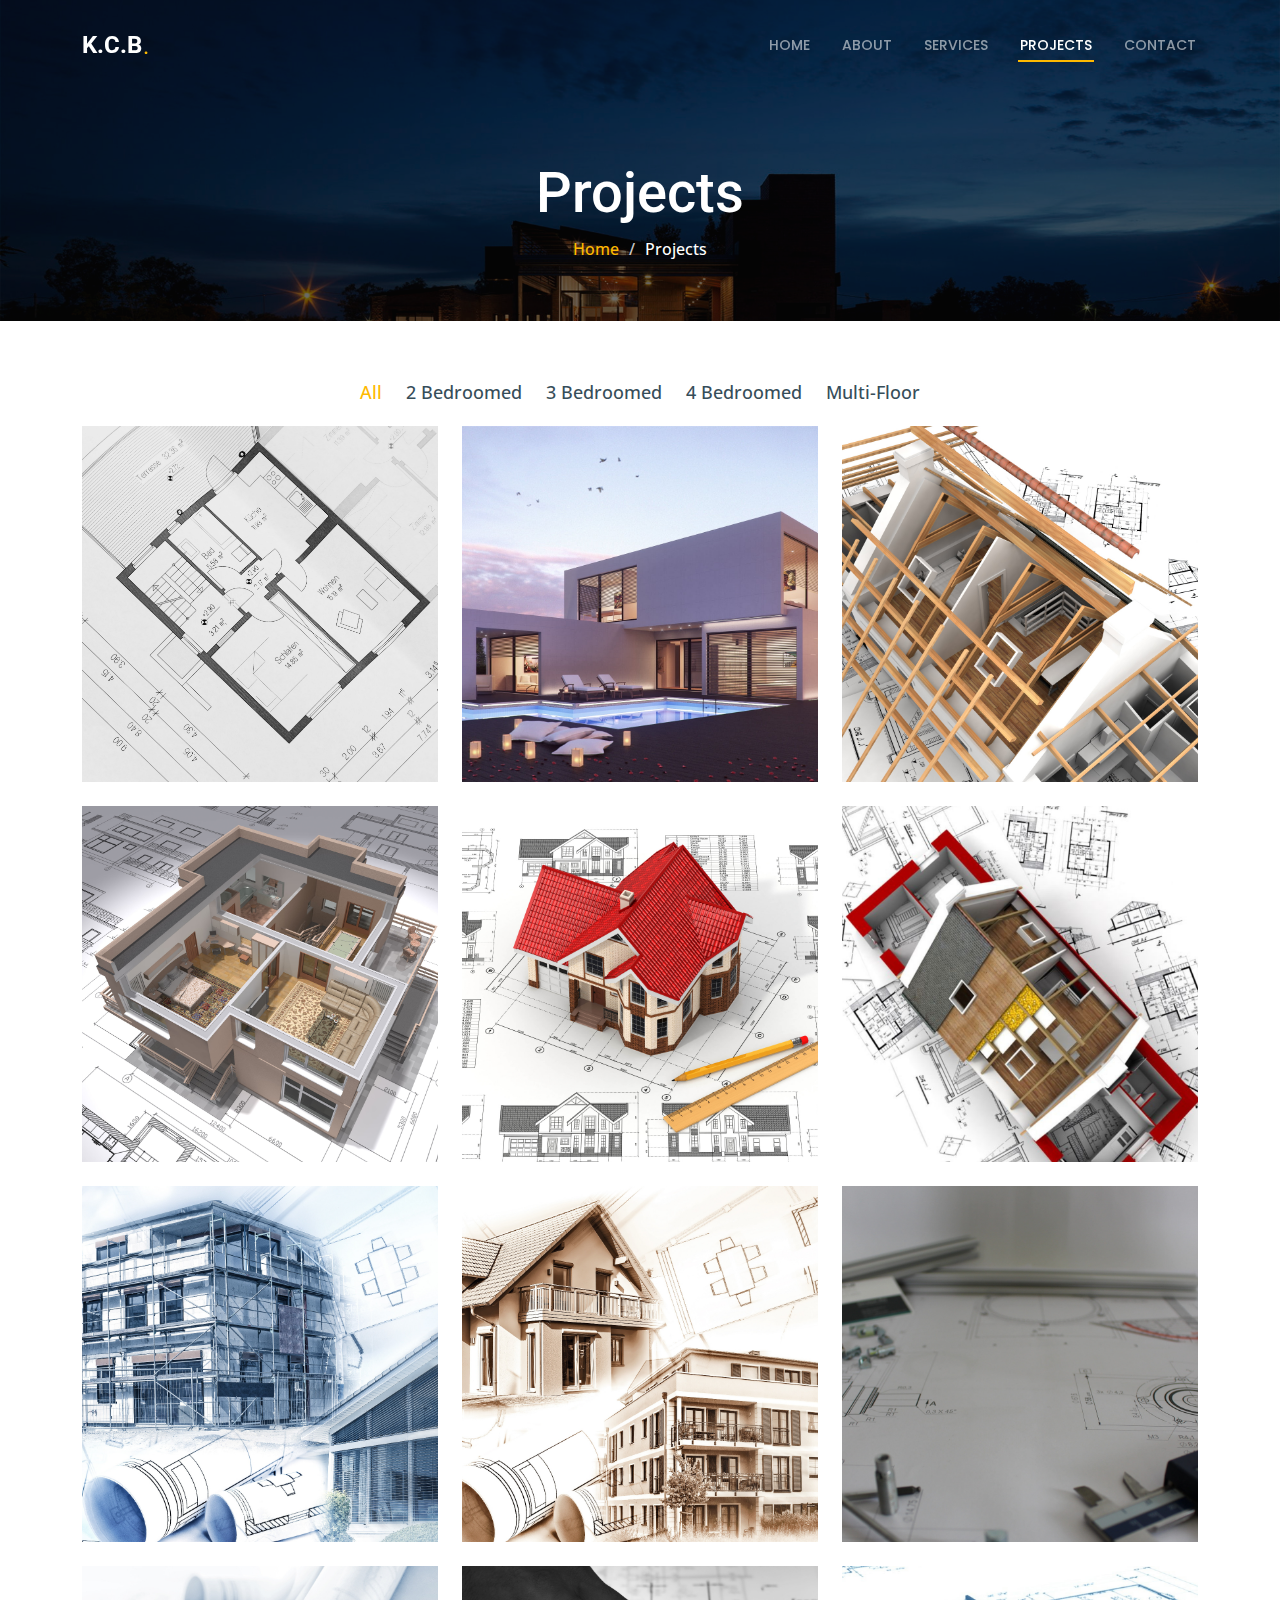
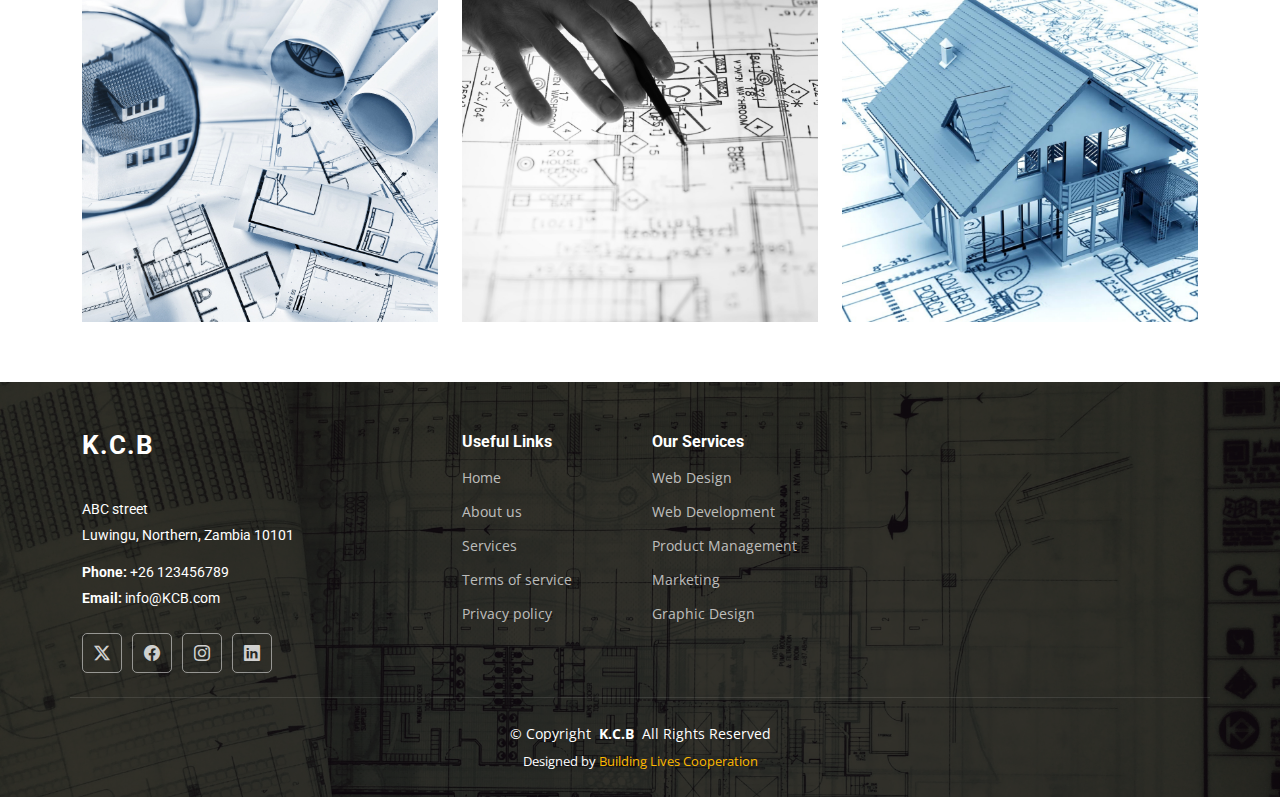
<file: BCK/projects.html>
<!DOCTYPE html>
<html lang="en">

<head>
  <meta charset="utf-8">
  <meta content="width=device-width, initial-scale=1.0" name="viewport">
  <title>K.C.B-Projects</title>
  <meta content="" name="description">
  <meta content="" name="keywords">

  <!-- Favicons -->
  <link href="assets/img/favicon.png" rel="icon">
  <link href="assets/img/apple-touch-icon.png" rel="apple-touch-icon">

  <!-- Fonts -->
  <link href="https://fonts.googleapis.com" rel="preconnect">
  <link href="https://fonts.gstatic.com" rel="preconnect" crossorigin>
  <link href="https://fonts.googleapis.com/css2?family=Roboto:ital,wght@0,100;0,300;0,400;0,500;0,700;0,900;1,100;1,300;1,400;1,500;1,700;1,900&family=Open+Sans:ital,wght@0,300;0,400;0,500;0,600;0,700;0,800;1,300;1,400;1,500;1,600;1,700;1,800&family=Poppins:ital,wght@0,100;0,200;0,300;0,400;0,500;0,600;0,700;0,800;0,900;1,100;1,200;1,300;1,400;1,500;1,600;1,700;1,800;1,900&display=swap" rel="stylesheet">

  <!-- Vendor CSS Files -->
  <link href="assets/vendor/bootstrap/css/bootstrap.min.css" rel="stylesheet">
  <link href="assets/vendor/bootstrap-icons/bootstrap-icons.css" rel="stylesheet">
  <link href="assets/vendor/aos/aos.css" rel="stylesheet">
  <link href="assets/vendor/fontawesome-free/css/all.min.css" rel="stylesheet">
  <link href="assets/vendor/glightbox/css/glightbox.min.css" rel="stylesheet">
  <link href="assets/vendor/swiper/swiper-bundle.min.css" rel="stylesheet">

  <!-- Main CSS File -->
  <link href="assets/css/main.css" rel="stylesheet">
</head>

<body class="projects-page">

  <header id="header" class="header d-flex align-items-center fixed-top">
    <div class="container-fluid container-xl position-relative d-flex align-items-center justify-content-between">

      <a href="index.html" class="logo d-flex align-items-center">
        <!-- Uncomment the line below if you also wish to use an image logo -->
        <!-- <img src="assets/img/logo.png" alt=""> -->
        <h1 class="sitename">K.C.B</h1> <span>.</span>
      </a>

      <nav id="navmenu" class="navmenu">
        <ul>
          <li><a href="index.html">Home</a></li>
          <li><a href="about.html">About</a></li>
          <li><a href="services.html">Services</a></li>
          <li><a href="projects.html" class="active">Projects</a></li>
         <!-- <li><a href="blog.html">Blog</a></li>
          <li class="dropdown"><a href="#"><span>Dropdown</span> <i class="bi bi-chevron-down toggle-dropdown"></i></a>
            <ul>
              <li><a href="#">Dropdown 1</a></li>
              <li class="dropdown"><a href="#"><span>Deep Dropdown</span> <i class="bi bi-chevron-down toggle-dropdown"></i></a>
                <ul>
                  <li><a href="#">Deep Dropdown 1</a></li>
                  <li><a href="#">Deep Dropdown 2</a></li>
                  <li><a href="#">Deep Dropdown 3</a></li>
                  <li><a href="#">Deep Dropdown 4</a></li>
                  <li><a href="#">Deep Dropdown 5</a></li>
                </ul>
              </li>
              <li><a href="#">Dropdown 2</a></li>
              <li><a href="#">Dropdown 3</a></li>
              <li><a href="#">Dropdown 4</a></li>
            </ul>
          </li>-->
          <li><a href="contact.html">Contact</a></li>
        </ul>
        <i class="mobile-nav-toggle d-xl-none bi bi-list"></i>
      </nav>

    </div>
  </header>

  <main class="main">

    <!-- Page Title -->
    <div class="page-title dark-background" style="background-image: url(assets/img/HC3.jpg);">
      <div class="container position-relative">
        <h1>Projects</h1>
        <nav class="breadcrumbs">
          <ol>
            <li><a href="index.html">Home</a></li>
            <li class="current">Projects</li>
          </ol>
        </nav>
      </div>
    </div><!-- End Page Title -->

    <!-- Projects Section -->
    <section id="projects" class="projects section">

      <div class="container">

        <div class="isotope-layout" data-default-filter="*" data-layout="masonry" data-sort="original-order">

          <ul class="portfolio-filters isotope-filters" data-aos="fade-up" data-aos-delay="100">
            <li data-filter="*" class="filter-active">All</li>
            <li data-filter=".filter-remodeling">2 Bedroomed</li>
            <li data-filter=".filter-construction">3 Bedroomed</li>
            <li data-filter=".filter-repairs">4 Bedroomed</li>
            <li data-filter=".filter-design">Multi-Floor </li>
          </ul><!-- End Portfolio Filters -->

          <div class="row gy-4 isotope-container" data-aos="fade-up" data-aos-delay="200">

            <div class="col-lg-4 col-md-6 portfolio-item isotope-item filter-remodeling">
              <div class="portfolio-content h-100">
                <img src="assets/img/projects/2BHK1.jpg" class="img-fluid" alt="">
                <div class="portfolio-info">
                  <h4>2BHK 1</h4>
                  <p>Lorem ipsum, dolor sit amet consectetur</p>
                  <a href="assets/img/projects/2BHK1.jpg" title="2BHK" data-gallery="portfolio-gallery-app" class="glightbox preview-link"><i class="bi bi-zoom-in"></i></a>
                  <a href="project-details.html" title="More Details" class="details-link"><i class="bi bi-link-45deg"></i></a>
                </div>
              </div>
            </div><!-- End Portfolio Item -->

            <div class="col-lg-4 col-md-6 portfolio-item isotope-item filter-construction">
              <div class="portfolio-content h-100">
                <img src="assets/img/projects/3BHK1.jpg" class="img-fluid" alt="">
                <div class="portfolio-info">
                  <h4>3BHK 1</h4>
                  <p>Lorem ipsum, dolor sit amet consectetur</p>
                  <a href="assets/img/projects/3BHK1.jpg" title="Product 1" data-gallery="portfolio-gallery-product" class="glightbox preview-link"><i class="bi bi-zoom-in"></i></a>
                  <a href="project-details.html" title="More Details" class="details-link"><i class="bi bi-link-45deg"></i></a>
                </div>
              </div>
            </div><!-- End Portfolio Item -->

            <div class="col-lg-4 col-md-6 portfolio-item isotope-item filter-repairs">
              <div class="portfolio-content h-100">
                <img src="assets/img/projects/4BHK1.jpg" class="img-fluid" alt="">
                <div class="portfolio-info">
                  <h4>4BHK 1</h4>
                  <p>Lorem ipsum, dolor sit amet consectetur</p>
                  <a href="assets/img/projects/4BHK1.jpg" title="Branding 1" data-gallery="portfolio-gallery-branding" class="glightbox preview-link"><i class="bi bi-zoom-in"></i></a>
                  <a href="project-details.html" title="More Details" class="details-link"><i class="bi bi-link-45deg"></i></a>
                </div>
              </div>
            </div><!-- End Portfolio Item -->

            <div class="col-lg-4 col-md-6 portfolio-item isotope-item filter-design">
              <div class="portfolio-content h-100">
                <img src="assets/img/projects/MF1.jpg" class="img-fluid" alt="">
                <div class="portfolio-info">
                  <h4>M-F 1</h4>
                  <p>Lorem ipsum, dolor sit amet consectetur</p>
                  <a href="assets/img/projects/MF1.jpg" title="Two Floors" data-gallery="portfolio-gallery-book" class="glightbox preview-link"><i class="bi bi-zoom-in"></i></a>
                  <a href="project-details.html" title="More Details" class="details-link"><i class="bi bi-link-45deg"></i></a>
                </div>
              </div>
            </div><!-- End Portfolio Item -->

            <div class="col-lg-4 col-md-6 portfolio-item isotope-item filter-remodeling">
              <div class="portfolio-content h-100">
                <img src="assets/img/projects/2BHK2.jpg" class="img-fluid" alt="">
                <div class="portfolio-info">
                  <h4>2BHK 2</h4>
                  <p>Lorem ipsum, dolor sit amet consectetur</p>
                  <a href="assets/img/projects/2BHK2.jpg" title="App 2" data-gallery="portfolio-gallery-app" class="glightbox preview-link"><i class="bi bi-zoom-in"></i></a>
                  <a href="project-details.html" title="More Details" class="details-link"><i class="bi bi-link-45deg"></i></a>
                </div>
              </div>
            </div><!-- End Portfolio Item -->

            <div class="col-lg-4 col-md-6 portfolio-item isotope-item filter-construction">
              <div class="portfolio-content h-100">
                <img src="assets/img/projects/3BHK2.jpg" class="img-fluid" alt="">
                <div class="portfolio-info">
                  <h4>3BHK 2</h4>
                  <p>Lorem ipsum, dolor sit amet consectetur</p>
                  <a href="assets/img/projects/3BHK2.jpg" title="Product 2" data-gallery="portfolio-gallery-product" class="glightbox preview-link"><i class="bi bi-zoom-in"></i></a>
                  <a href="project-details.html" title="More Details" class="details-link"><i class="bi bi-link-45deg"></i></a>
                </div>
              </div>
            </div><!-- End Portfolio Item -->

            <div class="col-lg-4 col-md-6 portfolio-item isotope-item filter-repairs">
              <div class="portfolio-content h-100">
                <img src="assets/img/projects/4BHK2.jpg" class="img-fluid" alt="">
                <div class="portfolio-info">
                  <h4>4BHK 2</h4>
                  <p>Lorem ipsum, dolor sit amet consectetur</p>
                  <a href="assets/img/projects/4BHK2.jpg" title="Branding 2" data-gallery="portfolio-gallery-branding" class="glightbox preview-link"><i class="bi bi-zoom-in"></i></a>
                  <a href="project-details.html" title="More Details" class="details-link"><i class="bi bi-link-45deg"></i></a>
                </div>
              </div>
            </div><!-- End Portfolio Item -->

            <div class="col-lg-4 col-md-6 portfolio-item isotope-item filter-design">
              <div class="portfolio-content h-100">
                <img src="assets/img/projects/MF.jpg" class="img-fluid" alt="">
                <div class="portfolio-info">
                  <h4>M-F 2</h4>
                  <p>Lorem ipsum, dolor sit amet consectetur</p>
                  <a href="assets/img/projects/MF.jpg" title="Branding 2" data-gallery="portfolio-gallery-book" class="glightbox preview-link"><i class="bi bi-zoom-in"></i></a>
                  <a href="project-details.html" title="More Details" class="details-link"><i class="bi bi-link-45deg"></i></a>
                </div>
              </div>
            </div><!-- End Portfolio Item -->

            <div class="col-lg-4 col-md-6 portfolio-item isotope-item filter-remodeling">
              <div class="portfolio-content h-100">
                <img src="assets/img/projects/2BHK3.jpg" class="img-fluid" alt="">
                <div class="portfolio-info">
                  <h4>2BHK 3</h4>
                  <p>Lorem ipsum, dolor sit amet consectetur</p>
                  <a href="assets/img/projects/2BHK3.jpg" title="App 3" data-gallery="portfolio-gallery-app" class="glightbox preview-link"><i class="bi bi-zoom-in"></i></a>
                  <a href="project-details.html" title="More Details" class="details-link"><i class="bi bi-link-45deg"></i></a>
                </div>
              </div>
            </div><!-- End Portfolio Item -->

            <div class="col-lg-4 col-md-6 portfolio-item isotope-item filter-construction">
              <div class="portfolio-content h-100">
                <img src="assets/img/projects/3BHK3.jpg" class="img-fluid" alt="">
                <div class="portfolio-info">
                  <h4>3BHK 3</h4>
                  <p>Lorem ipsum, dolor sit amet consectetur</p>
                  <a href="assets/img/projects/3BHK3.jpg" title="Product 3" data-gallery="portfolio-gallery-product" class="glightbox preview-link"><i class="bi bi-zoom-in"></i></a>
                  <a href="project-details.html" title="More Details" class="details-link"><i class="bi bi-link-45deg"></i></a>
                </div>
              </div>
            </div><!-- End Portfolio Item -->

            <div class="col-lg-4 col-md-6 portfolio-item isotope-item filter-repairs">
              <div class="portfolio-content h-100">
                <img src="assets/img/projects/4BHK3.jpg" class="img-fluid" alt="">
                <div class="portfolio-info">
                  <h4>4BHK 3</h4>
                  <p>Lorem ipsum, dolor sit amet consectetur</p>
                  <a href="assets/img/projects/4BHK3.jpg" title="Branding 2" data-gallery="portfolio-gallery-branding" class="glightbox preview-link"><i class="bi bi-zoom-in"></i></a>
                  <a href="project-details.html" title="More Details" class="details-link"><i class="bi bi-link-45deg"></i></a>
                </div>
              </div>
            </div><!-- End Portfolio Item -->

            <div class="col-lg-4 col-md-6 portfolio-item isotope-item filter-design">
              <div class="portfolio-content h-100">
                <img src="assets/img/projects/MF2.jpg" class="img-fluid" alt="">
                <div class="portfolio-info">
                  <h4>M-F 3</h4>
                  <p>Lorem ipsum, dolor sit amet consectetur</p>
                  <a href="assets/img/projects/MF2.jpg" title="Branding 3" data-gallery="portfolio-gallery-book" class="glightbox preview-link"><i class="bi bi-zoom-in"></i></a>
                  <a href="project-details.html" title="More Details" class="details-link"><i class="bi bi-link-45deg"></i></a>
                </div>
              </div>
            </div><!-- End Portfolio Item -->

          </div><!-- End Portfolio Container -->

        </div>

      </div>

    </section><!-- /Projects Section -->

  </main>

  <footer id="footer" class="footer dark-background">

    <div class="container footer-top">
      <div class="row gy-4">
        <div class="col-lg-4 col-md-6 footer-about">
          <a href="index.html" class="logo d-flex align-items-center">
            <span class="sitename">K.C.B</span>
          </a>
          <div class="footer-contact pt-3">
            <p>ABC street</p>
            <p>Luwingu, Northern, Zambia 10101</p>
            <p class="mt-3"><strong>Phone:</strong> <span>+26 123456789</span></p>
            <p><strong>Email:</strong> <span>info@KCB.com</span></p>
          </div>
          <div class="social-links d-flex mt-4">
            <a href=""><i class="bi bi-twitter-x"></i></a>
            <a href=""><i class="bi bi-facebook"></i></a>
            <a href=""><i class="bi bi-instagram"></i></a>
            <a href=""><i class="bi bi-linkedin"></i></a>
          </div>
        </div>

        <div class="col-lg-2 col-md-3 footer-links">
          <h4>Useful Links</h4>
          <ul>
            <li><a href="#">Home</a></li>
            <li><a href="#">About us</a></li>
            <li><a href="#">Services</a></li>
            <li><a href="#">Terms of service</a></li>
            <li><a href="#">Privacy policy</a></li>
          </ul>
        </div>

        <div class="col-lg-2 col-md-3 footer-links">
          <h4>Our Services</h4>
          <ul>
            <li><a href="#">Web Design</a></li>
            <li><a href="#">Web Development</a></li>
            <li><a href="#">Product Management</a></li>
            <li><a href="#">Marketing</a></li>
            <li><a href="#">Graphic Design</a></li>
          </ul>
        </div>

        <!--<div class="col-lg-2 col-md-3 footer-links">
          <h4>Hic solutasetp</h4>
          <ul>
            <li><a href="#">Molestiae accusamus iure</a></li>
            <li><a href="#">Excepturi dignissimos</a></li>
            <li><a href="#">Suscipit distinctio</a></li>
            <li><a href="#">Dilecta</a></li>
            <li><a href="#">Sit quas consectetur</a></li>
          </ul>
        </div>

        <div class="col-lg-2 col-md-3 footer-links">
          <h4>Nobis illum</h4>
          <ul>
            <li><a href="#">Ipsam</a></li>
            <li><a href="#">Laudantium dolorum</a></li>
            <li><a href="#">Dinera</a></li>
            <li><a href="#">Trodelas</a></li>
            <li><a href="#">Flexo</a></li>
          </ul>
        </div>-->

      </div>
    </div>

    <div class="container copyright text-center mt-4">
      <p>© <span>Copyright</span> <strong class="px-1 sitename">K.C.B</strong> <span>All Rights Reserved</span></p>
      <div class="credits">
        Designed by <a href="">Building Lives Cooperation</a>
      </div>
    </div>

  </footer>

  <!-- Scroll Top -->
  <a href="#" id="scroll-top" class="scroll-top d-flex align-items-center justify-content-center"><i class="bi bi-arrow-up-short"></i></a>

  <!-- Preloader -->
  <div id="preloader"></div>

  <!-- Vendor JS Files -->
  <script src="assets/vendor/bootstrap/js/bootstrap.bundle.min.js"></script>
  <script src="assets/vendor/php-email-form/validate.js"></script>
  <script src="assets/vendor/aos/aos.js"></script>
  <script src="assets/vendor/glightbox/js/glightbox.min.js"></script>
  <script src="assets/vendor/imagesloaded/imagesloaded.pkgd.min.js"></script>
  <script src="assets/vendor/isotope-layout/isotope.pkgd.min.js"></script>
  <script src="assets/vendor/swiper/swiper-bundle.min.js"></script>
  <script src="assets/vendor/purecounter/purecounter_vanilla.js"></script>

  <!-- Main JS File -->
  <script src="assets/js/main.js"></script>

</body>

</html>
</file>
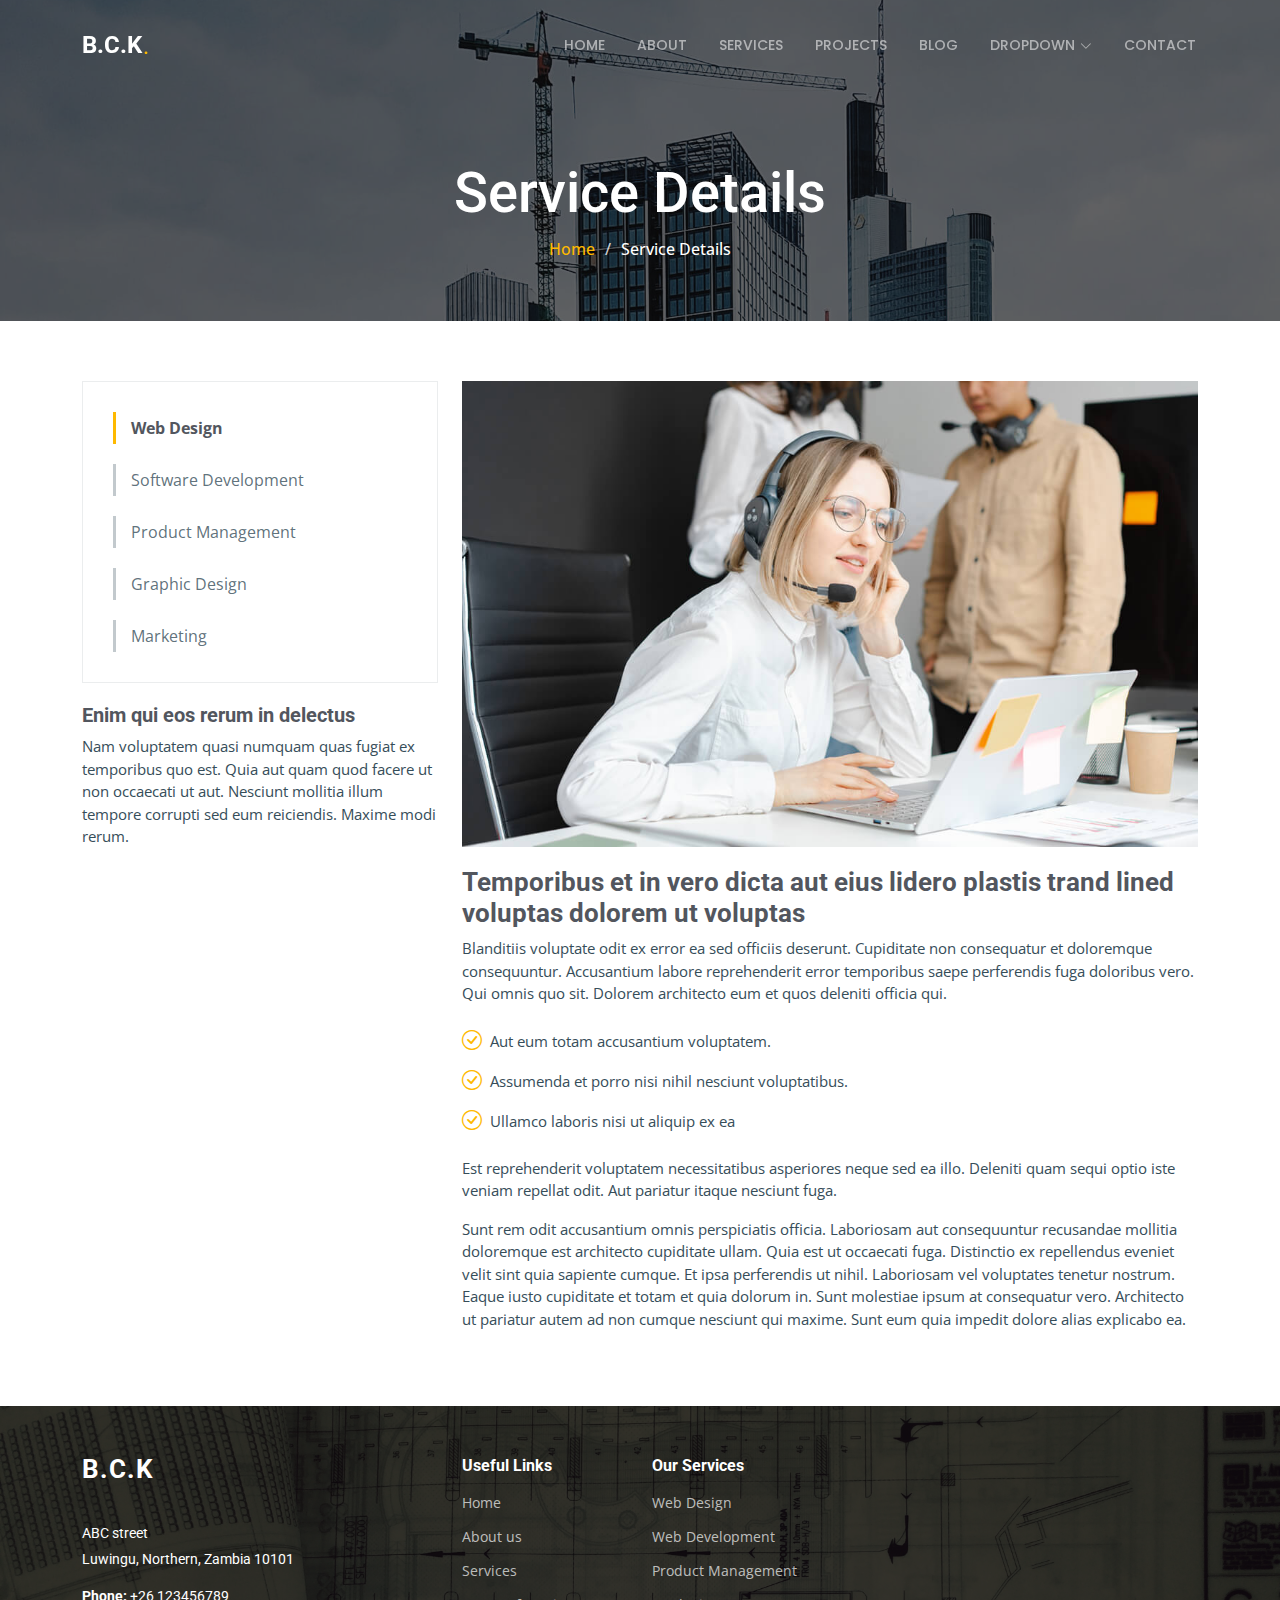
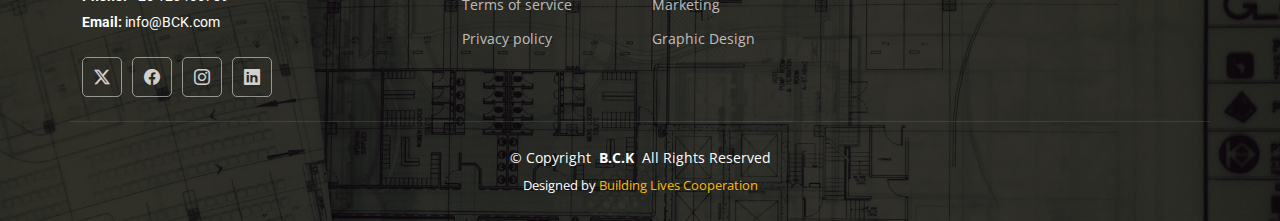
<file: BCK/service-details.html>
<!DOCTYPE html>
<html lang="en">

<head>
  <meta charset="utf-8">
  <meta content="width=device-width, initial-scale=1.0" name="viewport">
  <title>Service Details - UpConstruction Bootstrap Template</title>
  <meta content="" name="description">
  <meta content="" name="keywords">

  <!-- Favicons -->
  <link href="assets/img/favicon.png" rel="icon">
  <link href="assets/img/apple-touch-icon.png" rel="apple-touch-icon">

  <!-- Fonts -->
  <link href="https://fonts.googleapis.com" rel="preconnect">
  <link href="https://fonts.gstatic.com" rel="preconnect" crossorigin>
  <link href="https://fonts.googleapis.com/css2?family=Roboto:ital,wght@0,100;0,300;0,400;0,500;0,700;0,900;1,100;1,300;1,400;1,500;1,700;1,900&family=Open+Sans:ital,wght@0,300;0,400;0,500;0,600;0,700;0,800;1,300;1,400;1,500;1,600;1,700;1,800&family=Poppins:ital,wght@0,100;0,200;0,300;0,400;0,500;0,600;0,700;0,800;0,900;1,100;1,200;1,300;1,400;1,500;1,600;1,700;1,800;1,900&display=swap" rel="stylesheet">

  <!-- Vendor CSS Files -->
  <link href="assets/vendor/bootstrap/css/bootstrap.min.css" rel="stylesheet">
  <link href="assets/vendor/bootstrap-icons/bootstrap-icons.css" rel="stylesheet">
  <link href="assets/vendor/aos/aos.css" rel="stylesheet">
  <link href="assets/vendor/fontawesome-free/css/all.min.css" rel="stylesheet">
  <link href="assets/vendor/glightbox/css/glightbox.min.css" rel="stylesheet">
  <link href="assets/vendor/swiper/swiper-bundle.min.css" rel="stylesheet">

  <!-- Main CSS File -->
  <link href="assets/css/main.css" rel="stylesheet">

<body class="service-details-page">

  <header id="header" class="header d-flex align-items-center fixed-top">
    <div class="container-fluid container-xl position-relative d-flex align-items-center justify-content-between">

      <a href="index.html" class="logo d-flex align-items-center">
        <!-- Uncomment the line below if you also wish to use an image logo -->
        <!-- <img src="assets/img/logo.png" alt=""> -->
        <h1 class="sitename">B.C.K</h1> <span>.</span>
      </a>

      <nav id="navmenu" class="navmenu">
        <ul>
          <li><a href="index.html">Home</a></li>
          <li><a href="about.html">About</a></li>
          <li><a href="services.html">Services</a></li>
          <li><a href="projects.html">Projects</a></li>
          <li><a href="blog.html">Blog</a></li>
          <li class="dropdown"><a href="#"><span>Dropdown</span> <i class="bi bi-chevron-down toggle-dropdown"></i></a>
            <ul>
              <li><a href="#">Dropdown 1</a></li>
              <li class="dropdown"><a href="#"><span>Deep Dropdown</span> <i class="bi bi-chevron-down toggle-dropdown"></i></a>
                <ul>
                  <li><a href="#">Deep Dropdown 1</a></li>
                  <li><a href="#">Deep Dropdown 2</a></li>
                  <li><a href="#">Deep Dropdown 3</a></li>
                  <li><a href="#">Deep Dropdown 4</a></li>
                  <li><a href="#">Deep Dropdown 5</a></li>
                </ul>
              </li>
              <li><a href="#">Dropdown 2</a></li>
              <li><a href="#">Dropdown 3</a></li>
              <li><a href="#">Dropdown 4</a></li>
            </ul>
          </li>
          <li><a href="contact.html">Contact</a></li>
        </ul>
        <i class="mobile-nav-toggle d-xl-none bi bi-list"></i>
      </nav>

    </div>
  </header>

  <main class="main">

    <!-- Page Title -->
    <div class="page-title dark-background" style="background-image: url(assets/img/page-title-bg.jpg);">
      <div class="container position-relative">
        <h1>Service Details</h1>
        <nav class="breadcrumbs">
          <ol>
            <li><a href="index.html">Home</a></li>
            <li class="current">Service Details</li>
          </ol>
        </nav>
      </div>
    </div><!-- End Page Title -->

    <!-- Service Details Section -->
    <section id="service-details" class="service-details section">

      <div class="container">

        <div class="row gy-4">

          <div class="col-lg-4" data-aos="fade-up" data-aos-delay="100">
            <div class="services-list">
              <a href="#" class="active">Web Design</a>
              <a href="#">Software Development</a>
              <a href="#">Product Management</a>
              <a href="#">Graphic Design</a>
              <a href="#">Marketing</a>
            </div>

            <h4>Enim qui eos rerum in delectus</h4>
            <p>Nam voluptatem quasi numquam quas fugiat ex temporibus quo est. Quia aut quam quod facere ut non occaecati ut aut. Nesciunt mollitia illum tempore corrupti sed eum reiciendis. Maxime modi rerum.</p>
          </div>

          <div class="col-lg-8" data-aos="fade-up" data-aos-delay="200">
            <img src="assets/img/services.jpg" alt="" class="img-fluid services-img">
            <h3>Temporibus et in vero dicta aut eius lidero plastis trand lined voluptas dolorem ut voluptas</h3>
            <p>
              Blanditiis voluptate odit ex error ea sed officiis deserunt. Cupiditate non consequatur et doloremque consequuntur. Accusantium labore reprehenderit error temporibus saepe perferendis fuga doloribus vero. Qui omnis quo sit. Dolorem architecto eum et quos deleniti officia qui.
            </p>
            <ul>
              <li><i class="bi bi-check-circle"></i> <span>Aut eum totam accusantium voluptatem.</span></li>
              <li><i class="bi bi-check-circle"></i> <span>Assumenda et porro nisi nihil nesciunt voluptatibus.</span></li>
              <li><i class="bi bi-check-circle"></i> <span>Ullamco laboris nisi ut aliquip ex ea</span></li>
            </ul>
            <p>
              Est reprehenderit voluptatem necessitatibus asperiores neque sed ea illo. Deleniti quam sequi optio iste veniam repellat odit. Aut pariatur itaque nesciunt fuga.
            </p>
            <p>
              Sunt rem odit accusantium omnis perspiciatis officia. Laboriosam aut consequuntur recusandae mollitia doloremque est architecto cupiditate ullam. Quia est ut occaecati fuga. Distinctio ex repellendus eveniet velit sint quia sapiente cumque. Et ipsa perferendis ut nihil. Laboriosam vel voluptates tenetur nostrum. Eaque iusto cupiditate et totam et quia dolorum in. Sunt molestiae ipsum at consequatur vero. Architecto ut pariatur autem ad non cumque nesciunt qui maxime. Sunt eum quia impedit dolore alias explicabo ea.
            </p>
          </div>

        </div>

      </div>

    </section><!-- /Service Details Section -->

  </main>

  <footer id="footer" class="footer dark-background">

    <div class="container footer-top">
      <div class="row gy-4">
        <div class="col-lg-4 col-md-6 footer-about">
          <a href="index.html" class="logo d-flex align-items-center">
            <span class="sitename">B.C.K</span>
          </a>
          <div class="footer-contact pt-3">
            <p>ABC street</p>
            <p>Luwingu, Northern, Zambia 10101</p>
            <p class="mt-3"><strong>Phone:</strong> <span>+26 123456789</span></p>
            <p><strong>Email:</strong> <span>info@BCK.com</span></p>
          </div>
          <div class="social-links d-flex mt-4">
            <a href=""><i class="bi bi-twitter-x"></i></a>
            <a href=""><i class="bi bi-facebook"></i></a>
            <a href=""><i class="bi bi-instagram"></i></a>
            <a href=""><i class="bi bi-linkedin"></i></a>
          </div>
        </div>

        <div class="col-lg-2 col-md-3 footer-links">
          <h4>Useful Links</h4>
          <ul>
            <li><a href="#">Home</a></li>
            <li><a href="#">About us</a></li>
            <li><a href="#">Services</a></li>
            <li><a href="#">Terms of service</a></li>
            <li><a href="#">Privacy policy</a></li>
          </ul>
        </div>

        <div class="col-lg-2 col-md-3 footer-links">
          <h4>Our Services</h4>
          <ul>
            <li><a href="#">Web Design</a></li>
            <li><a href="#">Web Development</a></li>
            <li><a href="#">Product Management</a></li>
            <li><a href="#">Marketing</a></li>
            <li><a href="#">Graphic Design</a></li>
          </ul>
        </div>

        <!--<div class="col-lg-2 col-md-3 footer-links">
          <h4>Hic solutasetp</h4>
          <ul>
            <li><a href="#">Molestiae accusamus iure</a></li>
            <li><a href="#">Excepturi dignissimos</a></li>
            <li><a href="#">Suscipit distinctio</a></li>
            <li><a href="#">Dilecta</a></li>
            <li><a href="#">Sit quas consectetur</a></li>
          </ul>
        </div>

        <div class="col-lg-2 col-md-3 footer-links">
          <h4>Nobis illum</h4>
          <ul>
            <li><a href="#">Ipsam</a></li>
            <li><a href="#">Laudantium dolorum</a></li>
            <li><a href="#">Dinera</a></li>
            <li><a href="#">Trodelas</a></li>
            <li><a href="#">Flexo</a></li>
          </ul>
        </div>-->

      </div>
    </div>

    <div class="container copyright text-center mt-4">
      <p>© <span>Copyright</span> <strong class="px-1 sitename">B.C.K</strong> <span>All Rights Reserved</span></p>
      <div class="credits">
        Designed by <a href="">Building Lives Cooperation</a>
      </div>
    </div>

  </footer>

  <!-- Scroll Top -->
  <a href="#" id="scroll-top" class="scroll-top d-flex align-items-center justify-content-center"><i class="bi bi-arrow-up-short"></i></a>

  <!-- Preloader -->
  <div id="preloader"></div>

  <!-- Vendor JS Files -->
  <script src="assets/vendor/bootstrap/js/bootstrap.bundle.min.js"></script>
  <script src="assets/vendor/php-email-form/validate.js"></script>
  <script src="assets/vendor/aos/aos.js"></script>
  <script src="assets/vendor/glightbox/js/glightbox.min.js"></script>
  <script src="assets/vendor/imagesloaded/imagesloaded.pkgd.min.js"></script>
  <script src="assets/vendor/isotope-layout/isotope.pkgd.min.js"></script>
  <script src="assets/vendor/swiper/swiper-bundle.min.js"></script>
  <script src="assets/vendor/purecounter/purecounter_vanilla.js"></script>

  <!-- Main JS File -->
  <script src="assets/js/main.js"></script>

</body>

</html>
</file>
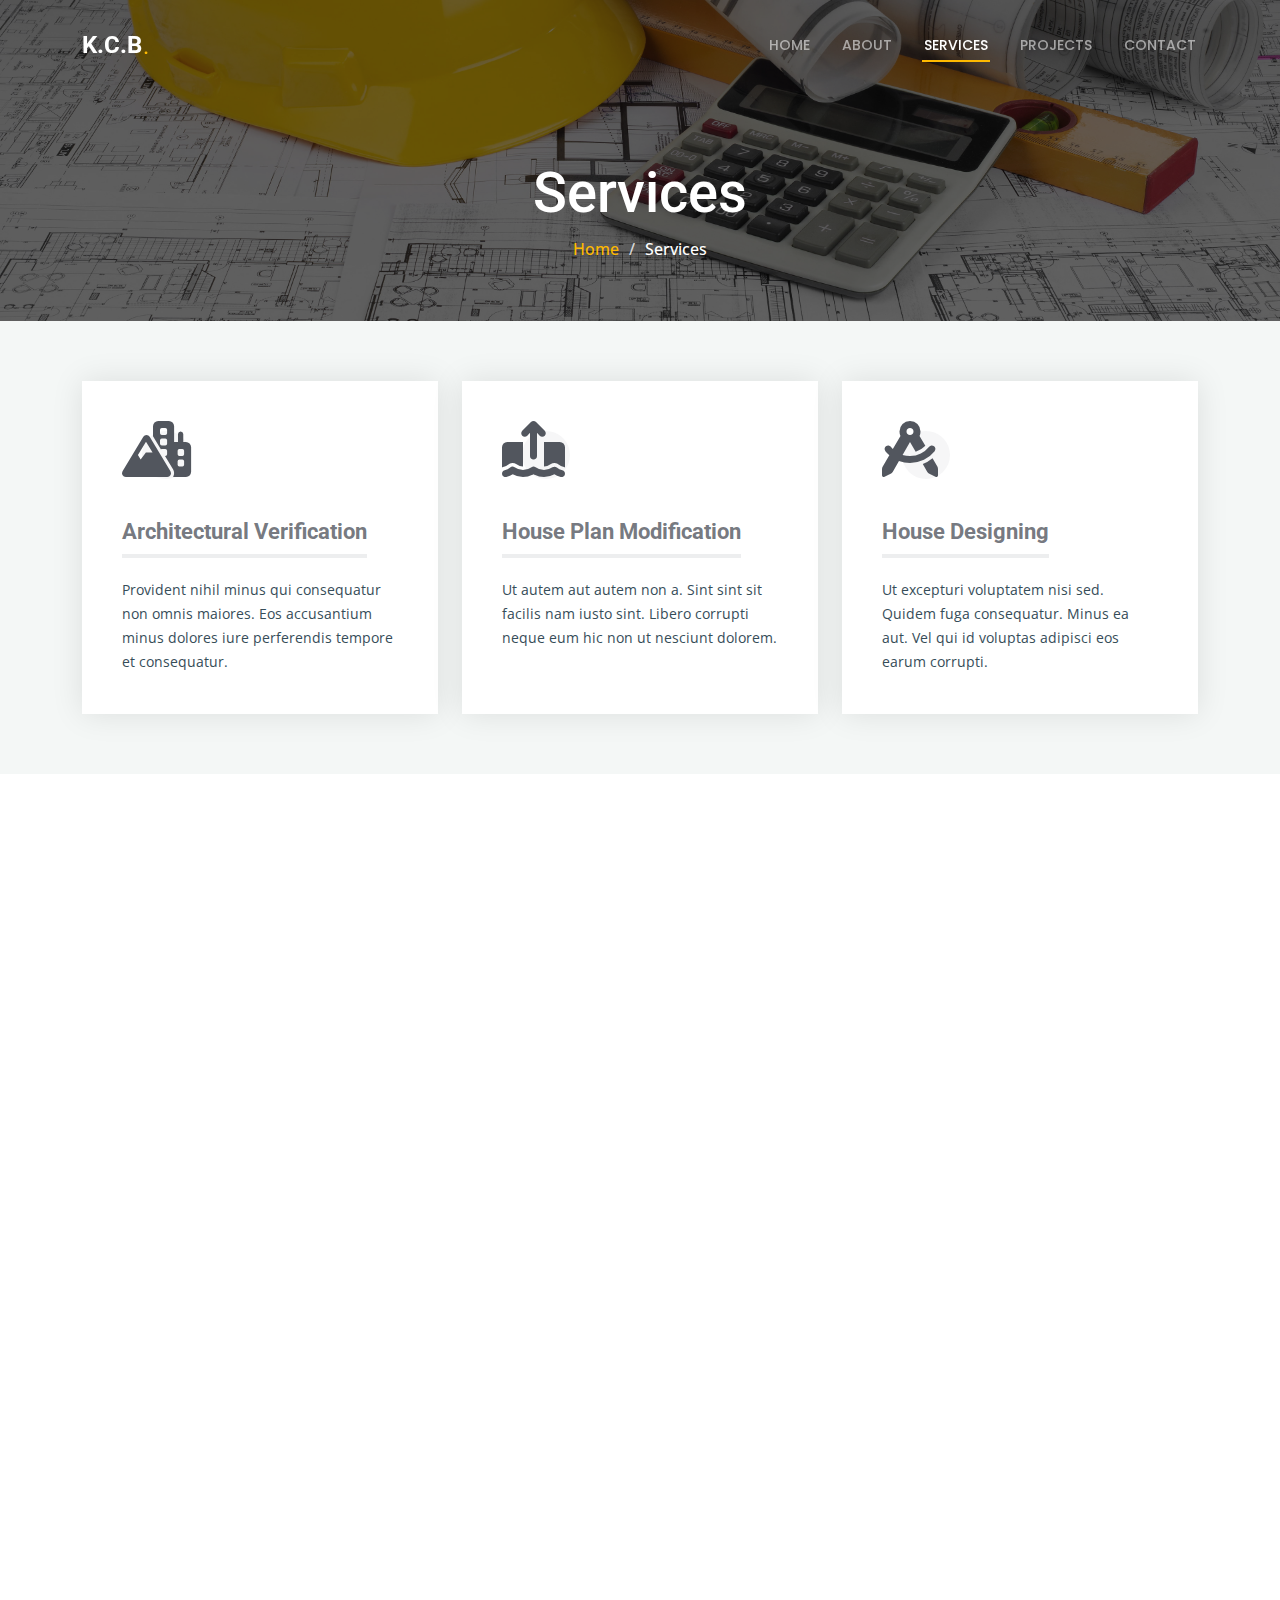
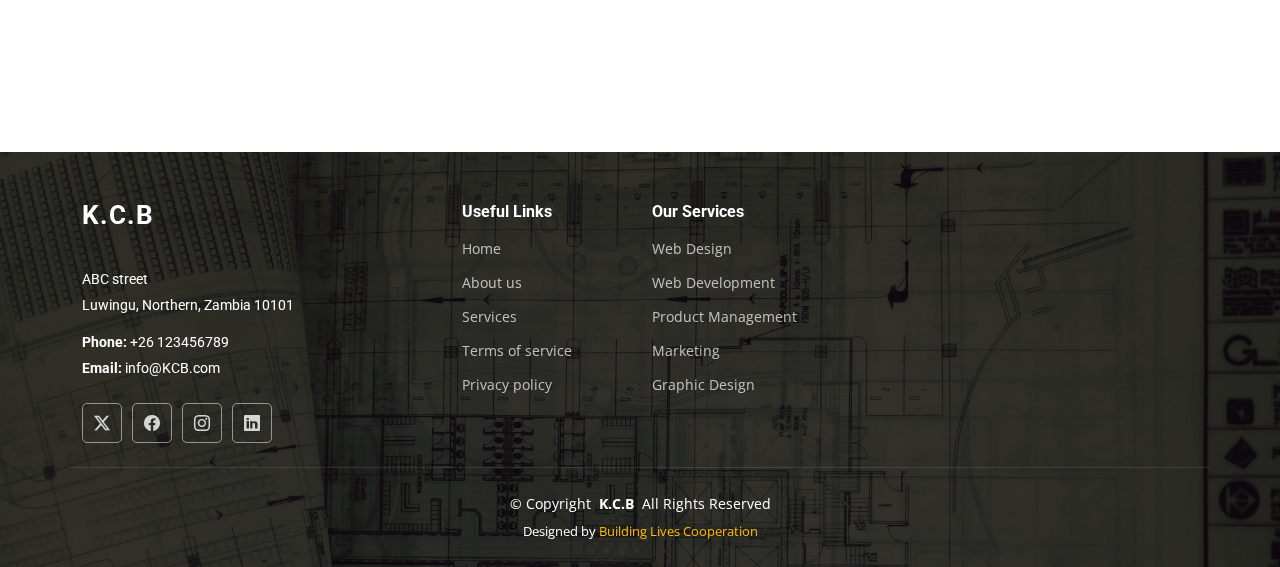
<file: BCK/services.html>
<!DOCTYPE html>
<html lang="en">

<head>
  <meta charset="utf-8">
  <meta content="width=device-width, initial-scale=1.0" name="viewport">
  <title>K.C.B-Services</title>
  <meta content="" name="description">
  <meta content="" name="keywords">

  <!-- Favicons -->
  <link href="assets/img/favicon.png" rel="icon">
  <link href="assets/img/apple-touch-icon.png" rel="apple-touch-icon">

  <!-- Fonts -->
  <link href="https://fonts.googleapis.com" rel="preconnect">
  <link href="https://fonts.gstatic.com" rel="preconnect" crossorigin>
  <link href="https://fonts.googleapis.com/css2?family=Roboto:ital,wght@0,100;0,300;0,400;0,500;0,700;0,900;1,100;1,300;1,400;1,500;1,700;1,900&family=Open+Sans:ital,wght@0,300;0,400;0,500;0,600;0,700;0,800;1,300;1,400;1,500;1,600;1,700;1,800&family=Poppins:ital,wght@0,100;0,200;0,300;0,400;0,500;0,600;0,700;0,800;0,900;1,100;1,200;1,300;1,400;1,500;1,600;1,700;1,800;1,900&display=swap" rel="stylesheet">

  <!-- Vendor CSS Files -->
  <link href="assets/vendor/bootstrap/css/bootstrap.min.css" rel="stylesheet">
  <link href="assets/vendor/bootstrap-icons/bootstrap-icons.css" rel="stylesheet">
  <link href="assets/vendor/aos/aos.css" rel="stylesheet">
  <link href="assets/vendor/fontawesome-free/css/all.min.css" rel="stylesheet">
  <link href="assets/vendor/glightbox/css/glightbox.min.css" rel="stylesheet">
  <link href="assets/vendor/swiper/swiper-bundle.min.css" rel="stylesheet">

  <!-- Main CSS File -->
  <link href="assets/css/main.css" rel="stylesheet">
</head>

<body class="services-page">

  <header id="header" class="header d-flex align-items-center fixed-top">
    <div class="container-fluid container-xl position-relative d-flex align-items-center justify-content-between">

      <a href="index.html" class="logo d-flex align-items-center">
        <!-- Uncomment the line below if you also wish to use an image logo -->
        <!-- <img src="assets/img/logo.png" alt=""> -->
        <h1 class="sitename">K.C.B</h1> <span>.</span>
      </a>

      <nav id="navmenu" class="navmenu">
        <ul>
          <li><a href="index.html">Home</a></li>
          <li><a href="about.html">About</a></li>
          <li><a href="services.html" class="active">Services</a></li>
          <li><a href="projects.html">Projects</a></li>
          <!--<li><a href="blog.html">Blog</a></li>
          <li class="dropdown"><a href="#"><span>Dropdown</span> <i class="bi bi-chevron-down toggle-dropdown"></i></a>
            <ul>
              <li><a href="#">Dropdown 1</a></li>
              <li class="dropdown"><a href="#"><span>Deep Dropdown</span> <i class="bi bi-chevron-down toggle-dropdown"></i></a>
                <ul>
                  <li><a href="#">Deep Dropdown 1</a></li>
                  <li><a href="#">Deep Dropdown 2</a></li>
                  <li><a href="#">Deep Dropdown 3</a></li>
                  <li><a href="#">Deep Dropdown 4</a></li>
                  <li><a href="#">Deep Dropdown 5</a></li>
                </ul>
              </li>
              <li><a href="#">Dropdown 2</a></li>
              <li><a href="#">Dropdown 3</a></li>
              <li><a href="#">Dropdown 4</a></li>
            </ul>
          </li>-->
          <li><a href="contact.html">Contact</a></li>
        </ul>
        <i class="mobile-nav-toggle d-xl-none bi bi-list"></i>
      </nav>

    </div>
  </header>

  <main class="main">

    <!-- Page Title -->
    <div class="page-title dark-background" style="background-image: url(assets/img/SRV.jpg);">
      <div class="container position-relative">
        <h1>Services</h1>
        <nav class="breadcrumbs">
          <ol>
            <li><a href="index.html">Home</a></li>
            <li class="current">Services</li>
          </ol>
        </nav>
      </div>
    </div><!-- End Page Title -->

    <!-- Services Section -->
    <section id="services" class="services section light-background">

      <div class="container">

        <div class="row gy-4">

          <div class="col-lg-4 col-md-6" data-aos="fade-up" data-aos-delay="100">
            <div class="service-item  position-relative">
              <div class="icon">
                <i class="fa-solid fa-mountain-city"></i>
              </div>
              <h3>Architectural Verification</h3>
              <p>Provident nihil minus qui consequatur non omnis maiores. Eos accusantium minus dolores iure perferendis tempore et consequatur.</p>
            </div>
          </div><!-- End Service Item -->

          <div class="col-lg-4 col-md-6" data-aos="fade-up" data-aos-delay="200">
            <div class="service-item position-relative">
              <div class="icon">
                <i class="fa-solid fa-arrow-up-from-ground-water"></i>
              </div>
              <h3>House Plan Modification</h3>
              <p>Ut autem aut autem non a. Sint sint sit facilis nam iusto sint. Libero corrupti neque eum hic non ut nesciunt dolorem.</p>
            </div>
          </div><!-- End Service Item -->

          <div class="col-lg-4 col-md-6" data-aos="fade-up" data-aos-delay="300">
            <div class="service-item position-relative">
              <div class="icon">
                <i class="fa-solid fa-compass-drafting"></i>
              </div>
              <h3>House Designing</h3>
              <p>Ut excepturi voluptatem nisi sed. Quidem fuga consequatur. Minus ea aut. Vel qui id voluptas adipisci eos earum corrupti.</p>
            </div>
          </div><!-- End Service Item -->

        </div>

      </div>

    </section><!-- /Services Section -->

    <!-- Features Cards Section -->
    <section id="features-cards" class="features-cards section">

      <div class="container">

        <div class="row gy-4">

          <div class="col-lg-3 col-md-6" data-aos="fade-up" data-aos-delay="100">
            <h3>Quasi eaque omnis</h3>
            <p>Eius non minus autem soluta ut ui labore omnis quisquam corrupti autem odit voluptas quos commodi magnam occaecati.</p>
            <ul class="list-unstyled">
              <li><i class="bi bi-check2"></i> <span>Ullamco laboris nisi ut aliquip</span></li>
              <li><i class="bi bi-check2"></i> <span>Duis aute irure dolor in reprehenderit</span></li>
              <li><i class="bi bi-check2"></i> <span>Ullamco laboris nisi ut aliquip ex ea</span></li>
            </ul>
          </div><!-- End feature item-->

          <div class="col-lg-3 col-md-6" data-aos="fade-up" data-aos-delay="200">
            <h3>Et nemo dolores consectetur</h3>
            <p>Ducimus ea quam et occaecati est. Temporibus in soluta labore voluptates aut. Et sit soluta non repellat sed quia dire plovers tradoria</p>

            <ul class="list-unstyled">
              <li><i class="bi bi-check2"></i> <span>Enim temporibus maiores eligendi</span></li>
              <li><i class="bi bi-check2"></i> <span>Ut maxime ut quibusdam quam qui</span></li>
              <li><i class="bi bi-check2"></i> <span>Officiis aspernatur in officiis</span></li>
            </ul>
          </div><!-- End feature item-->

          <div class="col-lg-3 col-md-6" data-aos="fade-up" data-aos-delay="300">
            <h3>Staque laboriosam modi</h3>
            <p>Velit eos error et dolor omnis voluptates nobis tenetur sed enim nihil vero qui suscipit ipsum at magni. Ipsa architecto consequatur aliquam</p>
            <ul class="list-unstyled">
              <li><i class="bi bi-check2"></i> <span>Quis voluptates laboriosam numquam</span></li>
              <li><i class="bi bi-check2"></i> <span>Debitis eos est est corrupti</span></li>
            </ul>
          </div><!-- End feature item-->

          <div class="col-lg-3 col-md-6" data-aos="fade-up" data-aos-delay="400">
            <h3>Dignissimos suscipit iste</h3>
            <p>Molestiae occaecati assumenda quia saepe nobis recusandae at dicta ducimus sequi numquam commodi est in consequatur ea magnam quia itaque</p>
            <ul class="list-unstyled">
              <li><i class="bi bi-check2"></i> <span>Veritatis qui reprehenderit quis</span></li>
              <li><i class="bi bi-check2"></i> <span>Accusantium vel numquam sunt minus</span></li>
              <li><i class="bi bi-check2"></i> <span>Voluptatem pariatur est sationem</span></li>
            </ul>
          </div><!-- End feature item-->

        </div>

      </div>

    </section><!-- /Features Cards Section -->

    <!-- Alt Services 2 Section -->
    <section id="alt-services-2" class="alt-services-2 section">

      <div class="container">

        <div class="row justify-content-around gy-4">

          <div class="col-lg-6 d-flex flex-column justify-content-center order-2 order-lg-1" data-aos="fade-up" data-aos-delay="100">
            <h3>Enim quis est voluptatibus aliquid consequatur</h3>
            <p>Esse voluptas cumque vel exercitationem. Reiciendis est hic accusamus. Non ipsam et sed minima temporibus laudantium. Soluta voluptate sed facere corporis dolores excepturi</p>

            <div class="row">

              <div class="col-lg-6 icon-box d-flex">
                <i class="bi bi-easel flex-shrink-0"></i>
                <div>
                  <h4>Lorem Ipsum</h4>
                  <p>Voluptatum deleniti atque corrupti quos dolores et quas molestias </p>
                </div>
              </div><!-- End Icon Box -->

              <div class="col-lg-6 icon-box d-flex">
                <i class="bi bi-patch-check flex-shrink-0"></i>
                <div>
                  <h4>Nemo Enim</h4>
                  <p>At vero eos et accusamus et iusto odio dignissimos ducimus qui blanditiise</p>
                </div>
              </div><!-- End Icon Box -->

              <div class="col-lg-6 icon-box d-flex">
                <i class="bi bi-brightness-high flex-shrink-0"></i>
                <div>
                  <h4>Dine Pad</h4>
                  <p>Explicabo est voluptatum asperiores consequatur magnam. Et veritatis odit</p>
                </div>
              </div><!-- End Icon Box -->

              <div class="col-lg-6 icon-box d-flex">
                <i class="bi bi-brightness-high flex-shrink-0"></i>
                <div>
                  <h4>Tride clov</h4>
                  <p>Est voluptatem labore deleniti quis a delectus et. Saepe dolorem libero sit</p>
                </div>
              </div><!-- End Icon Box -->

            </div>

          </div>

          <div class="features-image col-lg-5 order-1 order-lg-2" data-aos="fade-up" data-aos-delay="200">
            <img src="assets/img/features-3-2.jpg" alt="">
          </div>

        </div>

      </div>

    </section><!-- /Alt Services 2 Section -->

    <!-- Testimonials Section
    <section id="testimonials" class="testimonials section">

      <div class="container" data-aos="fade-up" data-aos-delay="100">

        <div class="swiper init-swiper">
          <script type="application/json" class="swiper-config">
            {
              "loop": true,
              "speed": 600,
              "autoplay": {
                "delay": 5000
              },
              "slidesPerView": "auto",
              "pagination": {
                "el": ".swiper-pagination",
                "type": "bullets",
                "clickable": true
              },
              "breakpoints": {
                "320": {
                  "slidesPerView": 1,
                  "spaceBetween": 40
                },
                "1200": {
                  "slidesPerView": 2,
                  "spaceBetween": 20
                }
              }
            }
          </script>
          <div class="swiper-wrapper">

            <div class="swiper-slide">
              <div class="testimonial-wrap">
                <div class="testimonial-item">
                  <img src="assets/img/testimonials/testimonials-1.jpg" class="testimonial-img" alt="">
                  <h3>Saul Goodman</h3>
                  <h4>Ceo &amp; Founder</h4>
                  <div class="stars">
                    <i class="bi bi-star-fill"></i><i class="bi bi-star-fill"></i><i class="bi bi-star-fill"></i><i class="bi bi-star-fill"></i><i class="bi bi-star-fill"></i>
                  </div>
                  <p>
                    <i class="bi bi-quote quote-icon-left"></i>
                    <span>Proin iaculis purus consequat sem cure digni ssim donec porttitora entum suscipit rhoncus. Accusantium quam, ultricies eget id, aliquam eget nibh et. Maecen aliquam, risus at semper.</span>
                    <i class="bi bi-quote quote-icon-right"></i>
                  </p>
                </div>
              </div>
            </div>

            <div class="swiper-slide">
              <div class="testimonial-wrap">
                <div class="testimonial-item">
                  <img src="assets/img/testimonials/testimonials-2.jpg" class="testimonial-img" alt="">
                  <h3>Sara Wilsson</h3>
                  <h4>Designer</h4>
                  <div class="stars">
                    <i class="bi bi-star-fill"></i><i class="bi bi-star-fill"></i><i class="bi bi-star-fill"></i><i class="bi bi-star-fill"></i><i class="bi bi-star-fill"></i>
                  </div>
                  <p>
                    <i class="bi bi-quote quote-icon-left"></i>
                    <span>Export tempor illum tamen malis malis eram quae irure esse labore quem cillum quid cillum eram malis quorum velit fore eram velit sunt aliqua noster fugiat irure amet legam anim culpa.</span>
                    <i class="bi bi-quote quote-icon-right"></i>
                  </p>
                </div>
              </div>
            </div>

            <div class="swiper-slide">
              <div class="testimonial-wrap">
                <div class="testimonial-item">
                  <img src="assets/img/testimonials/testimonials-3.jpg" class="testimonial-img" alt="">
                  <h3>Jena Karlis</h3>
                  <h4>Store Owner</h4>
                  <div class="stars">
                    <i class="bi bi-star-fill"></i><i class="bi bi-star-fill"></i><i class="bi bi-star-fill"></i><i class="bi bi-star-fill"></i><i class="bi bi-star-fill"></i>
                  </div>
                  <p>
                    <i class="bi bi-quote quote-icon-left"></i>
                    <span>Enim nisi quem export duis labore cillum quae magna enim sint quorum nulla quem veniam duis minim tempor labore quem eram duis noster aute amet eram fore quis sint minim.</span>
                    <i class="bi bi-quote quote-icon-right"></i>
                  </p>
                </div>
              </div>
            </div>

            <div class="swiper-slide">
              <div class="testimonial-wrap">
                <div class="testimonial-item">
                  <img src="assets/img/testimonials/testimonials-4.jpg" class="testimonial-img" alt="">
                  <h3>Matt Brandon</h3>
                  <h4>Freelancer</h4>
                  <div class="stars">
                    <i class="bi bi-star-fill"></i><i class="bi bi-star-fill"></i><i class="bi bi-star-fill"></i><i class="bi bi-star-fill"></i><i class="bi bi-star-fill"></i>
                  </div>
                  <p>
                    <i class="bi bi-quote quote-icon-left"></i>
                    <span>Fugiat enim eram quae cillum dolore dolor amet nulla culpa multos export minim fugiat minim velit minim dolor enim duis veniam ipsum anim magna sunt elit fore quem dolore labore illum veniam.</span>
                    <i class="bi bi-quote quote-icon-right"></i>
                  </p>
                </div>
              </div>
            </div>

            <div class="swiper-slide">
              <div class="testimonial-wrap">
                <div class="testimonial-item">
                  <img src="assets/img/testimonials/testimonials-5.jpg" class="testimonial-img" alt="">
                  <h3>John Larson</h3>
                  <h4>Entrepreneur</h4>
                  <div class="stars">
                    <i class="bi bi-star-fill"></i><i class="bi bi-star-fill"></i><i class="bi bi-star-fill"></i><i class="bi bi-star-fill"></i><i class="bi bi-star-fill"></i>
                  </div>
                  <p>
                    <i class="bi bi-quote quote-icon-left"></i>
                    <span>Quis quorum aliqua sint quem legam fore sunt eram irure aliqua veniam tempor noster veniam enim culpa labore duis sunt culpa nulla illum cillum fugiat legam esse veniam culpa fore nisi cillum quid.</span>
                    <i class="bi bi-quote quote-icon-right"></i>
                  </p>
                </div>
              </div>
            </div>

          </div>
          <div class="swiper-pagination"></div>
        </div>

      </div>

    </section>
    /Testimonials Section -->

  </main>

  <footer id="footer" class="footer dark-background">

    <div class="container footer-top">
      <div class="row gy-4">
        <div class="col-lg-4 col-md-6 footer-about">
          <a href="index.html" class="logo d-flex align-items-center">
            <span class="sitename">K.C.B</span>
          </a>
          <div class="footer-contact pt-3">
            <p>ABC street</p>
            <p>Luwingu, Northern, Zambia 10101</p>
            <p class="mt-3"><strong>Phone:</strong> <span>+26 123456789</span></p>
            <p><strong>Email:</strong> <span>info@KCB.com</span></p>
          </div>
          <div class="social-links d-flex mt-4">
            <a href=""><i class="bi bi-twitter-x"></i></a>
            <a href=""><i class="bi bi-facebook"></i></a>
            <a href=""><i class="bi bi-instagram"></i></a>
            <a href=""><i class="bi bi-linkedin"></i></a>
          </div>
        </div>

        <div class="col-lg-2 col-md-3 footer-links">
          <h4>Useful Links</h4>
          <ul>
            <li><a href="#">Home</a></li>
            <li><a href="#">About us</a></li>
            <li><a href="#">Services</a></li>
            <li><a href="#">Terms of service</a></li>
            <li><a href="#">Privacy policy</a></li>
          </ul>
        </div>

        <div class="col-lg-2 col-md-3 footer-links">
          <h4>Our Services</h4>
          <ul>
            <li><a href="#">Web Design</a></li>
            <li><a href="#">Web Development</a></li>
            <li><a href="#">Product Management</a></li>
            <li><a href="#">Marketing</a></li>
            <li><a href="#">Graphic Design</a></li>
          </ul>
        </div>

        <!--<div class="col-lg-2 col-md-3 footer-links">
          <h4>Hic solutasetp</h4>
          <ul>
            <li><a href="#">Molestiae accusamus iure</a></li>
            <li><a href="#">Excepturi dignissimos</a></li>
            <li><a href="#">Suscipit distinctio</a></li>
            <li><a href="#">Dilecta</a></li>
            <li><a href="#">Sit quas consectetur</a></li>
          </ul>
        </div>

        <div class="col-lg-2 col-md-3 footer-links">
          <h4>Nobis illum</h4>
          <ul>
            <li><a href="#">Ipsam</a></li>
            <li><a href="#">Laudantium dolorum</a></li>
            <li><a href="#">Dinera</a></li>
            <li><a href="#">Trodelas</a></li>
            <li><a href="#">Flexo</a></li>
          </ul>
        </div>-->

      </div>
    </div>

    <div class="container copyright text-center mt-4">
      <p>© <span>Copyright</span> <strong class="px-1 sitename">K.C.B</strong> <span>All Rights Reserved</span></p>
      <div class="credits">
        Designed by <a href="">Building Lives Cooperation</a>
      </div>
    </div>

  </footer>

  <!-- Scroll Top -->
  <a href="#" id="scroll-top" class="scroll-top d-flex align-items-center justify-content-center"><i class="bi bi-arrow-up-short"></i></a>

  <!-- Preloader -->
  <div id="preloader"></div>

  <!-- Vendor JS Files -->
  <script src="assets/vendor/bootstrap/js/bootstrap.bundle.min.js"></script>
  <script src="assets/vendor/php-email-form/validate.js"></script>
  <script src="assets/vendor/aos/aos.js"></script>
  <script src="assets/vendor/glightbox/js/glightbox.min.js"></script>
  <script src="assets/vendor/imagesloaded/imagesloaded.pkgd.min.js"></script>
  <script src="assets/vendor/isotope-layout/isotope.pkgd.min.js"></script>
  <script src="assets/vendor/swiper/swiper-bundle.min.js"></script>
  <script src="assets/vendor/purecounter/purecounter_vanilla.js"></script>

  <!-- Main JS File -->
  <script src="assets/js/main.js"></script>

</body>

</html>
</file>
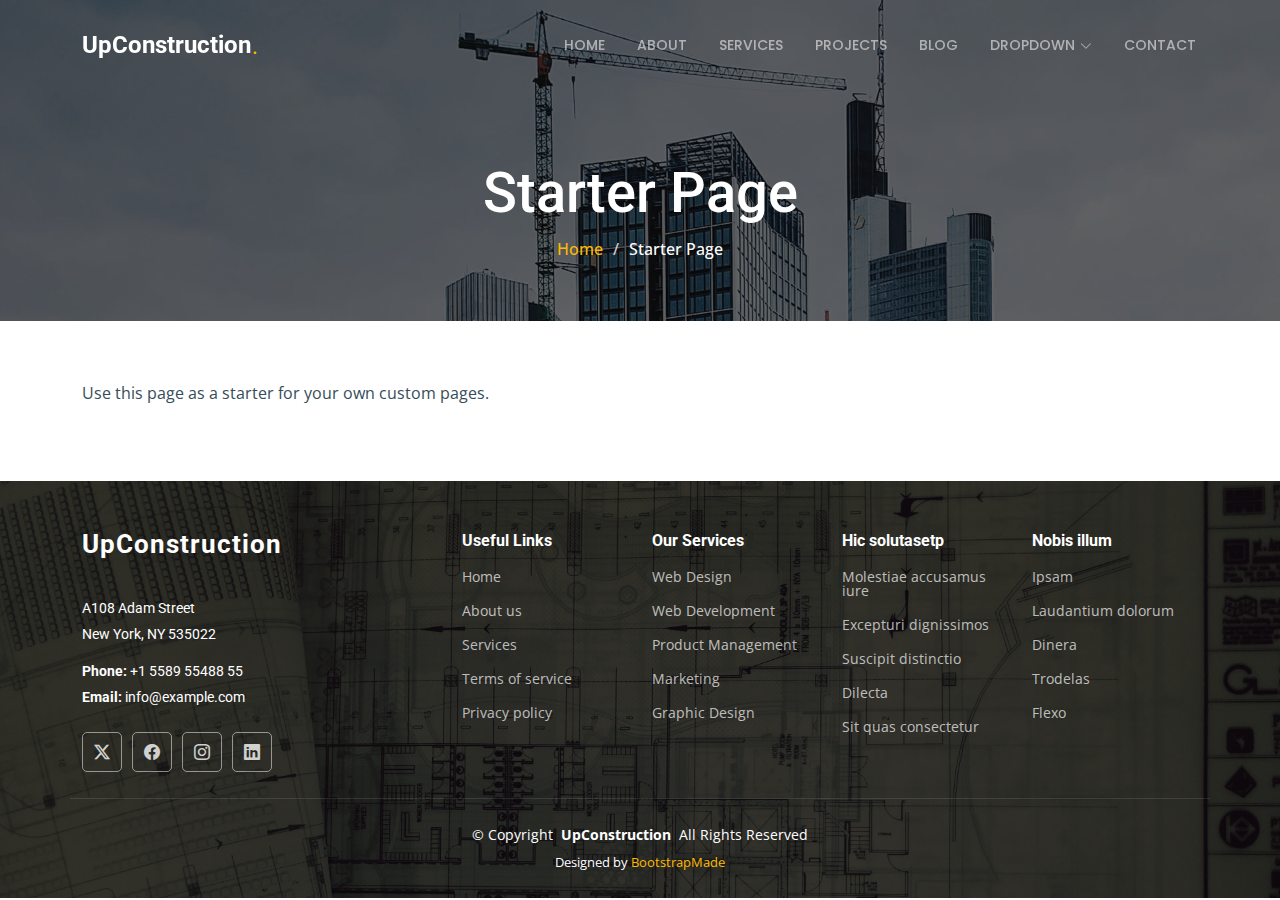
<file: BCK/starter-page.html>
<!DOCTYPE html>
<html lang="en">

<head>
  <meta charset="utf-8">
  <meta content="width=device-width, initial-scale=1.0" name="viewport">
  <title>Starter Page - UpConstruction Bootstrap Template</title>
  <meta content="" name="description">
  <meta content="" name="keywords">

  <!-- Favicons -->
  <link href="assets/img/favicon.png" rel="icon">
  <link href="assets/img/apple-touch-icon.png" rel="apple-touch-icon">

  <!-- Fonts -->
  <link href="https://fonts.googleapis.com" rel="preconnect">
  <link href="https://fonts.gstatic.com" rel="preconnect" crossorigin>
  <link href="https://fonts.googleapis.com/css2?family=Roboto:ital,wght@0,100;0,300;0,400;0,500;0,700;0,900;1,100;1,300;1,400;1,500;1,700;1,900&family=Open+Sans:ital,wght@0,300;0,400;0,500;0,600;0,700;0,800;1,300;1,400;1,500;1,600;1,700;1,800&family=Poppins:ital,wght@0,100;0,200;0,300;0,400;0,500;0,600;0,700;0,800;0,900;1,100;1,200;1,300;1,400;1,500;1,600;1,700;1,800;1,900&display=swap" rel="stylesheet">

  <!-- Vendor CSS Files -->
  <link href="assets/vendor/bootstrap/css/bootstrap.min.css" rel="stylesheet">
  <link href="assets/vendor/bootstrap-icons/bootstrap-icons.css" rel="stylesheet">
  <link href="assets/vendor/aos/aos.css" rel="stylesheet">
  <link href="assets/vendor/fontawesome-free/css/all.min.css" rel="stylesheet">
  <link href="assets/vendor/glightbox/css/glightbox.min.css" rel="stylesheet">
  <link href="assets/vendor/swiper/swiper-bundle.min.css" rel="stylesheet">

  <!-- Main CSS File -->
  <link href="assets/css/main.css" rel="stylesheet">

  <!-- =======================================================
  * Template Name: UpConstruction
  * Template URL: https://bootstrapmade.com/upconstruction-bootstrap-construction-website-template/
  * Updated: Jun 29 2024 with Bootstrap v5.3.3
  * Author: BootstrapMade.com
  * License: https://bootstrapmade.com/license/
  ======================================================== -->
</head>

<body class="starter-page-page">

  <header id="header" class="header d-flex align-items-center fixed-top">
    <div class="container-fluid container-xl position-relative d-flex align-items-center justify-content-between">

      <a href="index.html" class="logo d-flex align-items-center">
        <!-- Uncomment the line below if you also wish to use an image logo -->
        <!-- <img src="assets/img/logo.png" alt=""> -->
        <h1 class="sitename">UpConstruction</h1> <span>.</span>
      </a>

      <nav id="navmenu" class="navmenu">
        <ul>
          <li><a href="index.html">Home</a></li>
          <li><a href="about.html">About</a></li>
          <li><a href="services.html">Services</a></li>
          <li><a href="projects.html">Projects</a></li>
          <li><a href="blog.html">Blog</a></li>
          <li class="dropdown"><a href="#"><span>Dropdown</span> <i class="bi bi-chevron-down toggle-dropdown"></i></a>
            <ul>
              <li><a href="#">Dropdown 1</a></li>
              <li class="dropdown"><a href="#"><span>Deep Dropdown</span> <i class="bi bi-chevron-down toggle-dropdown"></i></a>
                <ul>
                  <li><a href="#">Deep Dropdown 1</a></li>
                  <li><a href="#">Deep Dropdown 2</a></li>
                  <li><a href="#">Deep Dropdown 3</a></li>
                  <li><a href="#">Deep Dropdown 4</a></li>
                  <li><a href="#">Deep Dropdown 5</a></li>
                </ul>
              </li>
              <li><a href="#">Dropdown 2</a></li>
              <li><a href="#">Dropdown 3</a></li>
              <li><a href="#">Dropdown 4</a></li>
            </ul>
          </li>
          <li><a href="contact.html">Contact</a></li>
        </ul>
        <i class="mobile-nav-toggle d-xl-none bi bi-list"></i>
      </nav>

    </div>
  </header>

  <main class="main">

    <!-- Page Title -->
    <div class="page-title dark-background" style="background-image: url(assets/img/page-title-bg.jpg);">
      <div class="container position-relative">
        <h1>Starter Page</h1>
        <nav class="breadcrumbs">
          <ol>
            <li><a href="index.html">Home</a></li>
            <li class="current">Starter Page</li>
          </ol>
        </nav>
      </div>
    </div><!-- End Page Title -->

    <!-- Starter Section Section -->
    <section id="starter-section" class="starter-section section">

      <div class="container" data-aos="fade-up">
        <p>Use this page as a starter for your own custom pages.</p>
      </div>

    </section><!-- /Starter Section Section -->

  </main>

  <footer id="footer" class="footer dark-background">

    <div class="container footer-top">
      <div class="row gy-4">
        <div class="col-lg-4 col-md-6 footer-about">
          <a href="index.html" class="logo d-flex align-items-center">
            <span class="sitename">UpConstruction</span>
          </a>
          <div class="footer-contact pt-3">
            <p>A108 Adam Street</p>
            <p>New York, NY 535022</p>
            <p class="mt-3"><strong>Phone:</strong> <span>+1 5589 55488 55</span></p>
            <p><strong>Email:</strong> <span>info@example.com</span></p>
          </div>
          <div class="social-links d-flex mt-4">
            <a href=""><i class="bi bi-twitter-x"></i></a>
            <a href=""><i class="bi bi-facebook"></i></a>
            <a href=""><i class="bi bi-instagram"></i></a>
            <a href=""><i class="bi bi-linkedin"></i></a>
          </div>
        </div>

        <div class="col-lg-2 col-md-3 footer-links">
          <h4>Useful Links</h4>
          <ul>
            <li><a href="#">Home</a></li>
            <li><a href="#">About us</a></li>
            <li><a href="#">Services</a></li>
            <li><a href="#">Terms of service</a></li>
            <li><a href="#">Privacy policy</a></li>
          </ul>
        </div>

        <div class="col-lg-2 col-md-3 footer-links">
          <h4>Our Services</h4>
          <ul>
            <li><a href="#">Web Design</a></li>
            <li><a href="#">Web Development</a></li>
            <li><a href="#">Product Management</a></li>
            <li><a href="#">Marketing</a></li>
            <li><a href="#">Graphic Design</a></li>
          </ul>
        </div>

        <div class="col-lg-2 col-md-3 footer-links">
          <h4>Hic solutasetp</h4>
          <ul>
            <li><a href="#">Molestiae accusamus iure</a></li>
            <li><a href="#">Excepturi dignissimos</a></li>
            <li><a href="#">Suscipit distinctio</a></li>
            <li><a href="#">Dilecta</a></li>
            <li><a href="#">Sit quas consectetur</a></li>
          </ul>
        </div>

        <div class="col-lg-2 col-md-3 footer-links">
          <h4>Nobis illum</h4>
          <ul>
            <li><a href="#">Ipsam</a></li>
            <li><a href="#">Laudantium dolorum</a></li>
            <li><a href="#">Dinera</a></li>
            <li><a href="#">Trodelas</a></li>
            <li><a href="#">Flexo</a></li>
          </ul>
        </div>

      </div>
    </div>

    <div class="container copyright text-center mt-4">
      <p>© <span>Copyright</span> <strong class="px-1 sitename">UpConstruction</strong> <span>All Rights Reserved</span></p>
      <div class="credits">
        <!-- All the links in the footer should remain intact. -->
        <!-- You can delete the links only if you've purchased the pro version. -->
        <!-- Licensing information: https://bootstrapmade.com/license/ -->
        <!-- Purchase the pro version with working PHP/AJAX contact form: [buy-url] -->
        Designed by <a href="https://bootstrapmade.com/">BootstrapMade</a>
      </div>
    </div>

  </footer>

  <!-- Scroll Top -->
  <a href="#" id="scroll-top" class="scroll-top d-flex align-items-center justify-content-center"><i class="bi bi-arrow-up-short"></i></a>

  <!-- Preloader -->
  <div id="preloader"></div>

  <!-- Vendor JS Files -->
  <script src="assets/vendor/bootstrap/js/bootstrap.bundle.min.js"></script>
  <script src="assets/vendor/php-email-form/validate.js"></script>
  <script src="assets/vendor/aos/aos.js"></script>
  <script src="assets/vendor/glightbox/js/glightbox.min.js"></script>
  <script src="assets/vendor/imagesloaded/imagesloaded.pkgd.min.js"></script>
  <script src="assets/vendor/isotope-layout/isotope.pkgd.min.js"></script>
  <script src="assets/vendor/swiper/swiper-bundle.min.js"></script>
  <script src="assets/vendor/purecounter/purecounter_vanilla.js"></script>

  <!-- Main JS File -->
  <script src="assets/js/main.js"></script>

</body>

</html>
</file>
<file: BCK/assets/css/main.css>
/* Fonts */
:root {
  --default-font: "Open Sans",  system-ui, -apple-system, "Segoe UI", Roboto, "Helvetica Neue", Arial, "Noto Sans", "Liberation Sans", sans-serif, "Apple Color Emoji", "Segoe UI Emoji", "Segoe UI Symbol", "Noto Color Emoji";
  --heading-font: "Roboto",  sans-serif;
  --nav-font: "Poppins",  sans-serif;
}

/* Global Colors - The following color variables are used throughout the website. Updating them here will change the color scheme of the entire website */
:root { 
  --background-color: #ffffff; /* Background color for the entire website, including individual sections */
  --default-color: #364d59; /* Default color used for the majority of the text content across the entire website */
  --heading-color: #52565e; /* Color for headings, subheadings and title throughout the website */
  --accent-color: #feb900; /* Accent color that represents your brand on the website. It's used for buttons, links, and other elements that need to stand out */
  --surface-color: #ffffff; /* The surface color is used as a background of boxed elements within sections, such as cards, icon boxes, or other elements that require a visual separation from the global background. */
  --contrast-color: #ffffff; /* Contrast color for text, ensuring readability against backgrounds of accent, heading, or default colors. */
}

/* Nav Menu Colors - The following color variables are used specifically for the navigation menu. They are separate from the global colors to allow for more customization options */
:root {
  --nav-color: rgba(255, 255, 255, 0.55);  /* The default color of the main navmenu links */
  --nav-hover-color: #ffffff; /* Applied to main navmenu links when they are hovered over or active */
  --nav-mobile-background-color: #ffffff; /* Used as the background color for mobile navigation menu */
  --nav-dropdown-background-color: #ffffff; /* Used as the background color for dropdown items that appear when hovering over primary navigation items */
  --nav-dropdown-color: #212529; /* Used for navigation links of the dropdown items in the navigation menu. */
  --nav-dropdown-hover-color: #feb900; /* Similar to --nav-hover-color, this color is applied to dropdown navigation links when they are hovered over. */
}

/* Color Presets - These classes override global colors when applied to any section or element, providing reuse of the sam color scheme. */

.light-background {
  --background-color: #f4f7f6;
  --surface-color: #ffffff;
}

.dark-background {
  --background-color: #060606;
  --default-color: #ffffff;
  --heading-color: #ffffff;
  --surface-color: #252525;
  --contrast-color: #ffffff;
}

/* Smooth scroll */
:root {
  scroll-behavior: smooth;
}

/*--------------------------------------------------------------
# General Styling & Shared Classes
--------------------------------------------------------------*/
body {
  color: var(--default-color);
  background-color: var(--background-color);
  font-family: var(--default-font);
}

a {
  color: var(--accent-color);
  text-decoration: none;
  transition: 0.3s;
}

a:hover {
  color: color-mix(in srgb, var(--accent-color), transparent 25%);
  text-decoration: none;
}

h1,
h2,
h3,
h4,
h5,
h6 {
  color: var(--heading-color);
  font-family: var(--heading-font);
}

/* PHP Email Form Messages
------------------------------*/
.php-email-form .error-message {
  display: none;
  background: #df1529;
  color: #ffffff;
  text-align: left;
  padding: 15px;
  margin-bottom: 24px;
  font-weight: 600;
}

.php-email-form .sent-message {
  display: none;
  color: #ffffff;
  background: #059652;
  text-align: center;
  padding: 15px;
  margin-bottom: 24px;
  font-weight: 600;
}

.php-email-form .loading {
  display: none;
  background: var(--surface-color);
  text-align: center;
  padding: 15px;
  margin-bottom: 24px;
}

.php-email-form .loading:before {
  content: "";
  display: inline-block;
  border-radius: 50%;
  width: 24px;
  height: 24px;
  margin: 0 10px -6px 0;
  border: 3px solid var(--accent-color);
  border-top-color: var(--surface-color);
  animation: php-email-form-loading 1s linear infinite;
}

@keyframes php-email-form-loading {
  0% {
    transform: rotate(0deg);
  }

  100% {
    transform: rotate(360deg);
  }
}

/*--------------------------------------------------------------
# Global Header
--------------------------------------------------------------*/
.header {
  --background-color: rgba(255, 255, 255, 0);
  --default-color: #ffffff;
  --heading-color: #ffffff;
  color: var(--default-color);
  background-color: var(--background-color);
  padding: 20px 0;
  transition: all 0.5s;
  z-index: 997;
}

.header .logo img {
  max-height: 32px;
  margin-right: 8px;
}

.header .logo h1 {
  font-size: 24px;
  margin: 0;
  font-weight: 700;
  color: var(--heading-color);
}

.header .logo span {
  font-size: 24px;
  padding-left: 1px;
  font-family: var(--heading-font);
  color: var(--color-primary);
}

.scrolled .header {
  box-shadow: 0px 0 18px rgba(0, 0, 0, 0.1);
}

/* Global Header on Scroll
------------------------------*/
.scrolled .header {
  --background-color: rgba(255, 255, 255, 0.95);
  --heading-color: #3c3c3c;
  --nav-color: #3c3c3c;
  --nav-hover-color: #3c3c3c;
}

/*--------------------------------------------------------------
# Navigation Menu
--------------------------------------------------------------*/
/* Desktop Navigation */
@media (min-width: 1200px) {
  .navmenu {
    padding: 0;
  }

  .navmenu ul {
    margin: 0;
    padding: 0;
    display: flex;
    list-style: none;
    align-items: center;
  }

  .navmenu li {
    position: relative;
  }

  .navmenu>ul>li {
    white-space: nowrap;
    padding: 15px 14px;
  }

  .navmenu>ul>li:last-child {
    padding-right: 0;
  }

  .navmenu a,
  .navmenu a:focus {
    color: var(--nav-color);
    font-size: 14px;
    padding: 0 2px;
    font-family: var(--nav-font);
    font-weight: 500;
    display: flex;
    align-items: center;
    justify-content: space-between;
    white-space: nowrap;
    transition: 0.3s;
    position: relative;
    text-transform: uppercase;
  }

  .navmenu a i,
  .navmenu a:focus i {
    font-size: 12px;
    line-height: 0;
    margin-left: 5px;
    transition: 0.3s;
  }

  .navmenu>ul>li>a:before {
    content: "";
    position: absolute;
    height: 2px;
    bottom: -6px;
    left: 0;
    background-color: var(--accent-color);
    visibility: hidden;
    width: 0px;
    transition: all 0.3s ease-in-out 0s;
  }

  .navmenu a:hover:before,
  .navmenu li:hover>a:before,
  .navmenu .active:before {
    visibility: visible;
    width: 100%;
  }

  .navmenu li:hover>a,
  .navmenu .active,
  .navmenu .active:focus {
    color: var(--nav-hover-color);
  }

  .navmenu .dropdown ul {
    margin: 0;
    padding: 10px 0;
    background: var(--nav-dropdown-background-color);
    display: block;
    position: absolute;
    visibility: hidden;
    left: 14px;
    top: 130%;
    opacity: 0;
    transition: 0.3s;
    border-radius: 4px;
    z-index: 99;
    box-shadow: 0px 0px 30px rgba(0, 0, 0, 0.1);
  }

  .navmenu .dropdown ul li {
    min-width: 200px;
  }

  .navmenu .dropdown ul a {
    padding: 10px 20px;
    font-size: 15px;
    text-transform: none;
    font-weight: 400;
    color: var(--nav-dropdown-color);
  }

  .navmenu .dropdown ul a i {
    font-size: 12px;
  }

  .navmenu .dropdown ul a:hover,
  .navmenu .dropdown ul .active:hover,
  .navmenu .dropdown ul li:hover>a {
    color: var(--nav-dropdown-hover-color);
  }

  .navmenu .dropdown:hover>ul {
    opacity: 1;
    top: 100%;
    visibility: visible;
  }

  .navmenu .dropdown .dropdown ul {
    top: 0;
    left: -90%;
    visibility: hidden;
  }

  .navmenu .dropdown .dropdown:hover>ul {
    opacity: 1;
    top: 0;
    left: -100%;
    visibility: visible;
  }
}

/* Mobile Navigation */
@media (max-width: 1199px) {
  .mobile-nav-toggle {
    color: var(--nav-color);
    font-size: 28px;
    line-height: 0;
    margin-right: 10px;
    cursor: pointer;
    transition: color 0.3s;
  }

  .navmenu {
    padding: 0;
    z-index: 9997;
  }

  .navmenu ul {
    display: none;
    position: absolute;
    inset: 60px 20px 20px 20px;
    padding: 10px 0;
    margin: 0;
    border-radius: 6px;
    background-color: var(--nav-mobile-background-color);
    border: 1px solid color-mix(in srgb, var(--default-color), transparent 90%);
    box-shadow: none;
    overflow-y: auto;
    transition: 0.3s;
    z-index: 9998;
  }

  .navmenu a,
  .navmenu a:focus {
    color: var(--nav-dropdown-color);
    padding: 10px 20px;
    font-family: var(--nav-font);
    font-size: 17px;
    font-weight: 500;
    display: flex;
    align-items: center;
    justify-content: space-between;
    white-space: nowrap;
    transition: 0.3s;
  }

  .navmenu a i,
  .navmenu a:focus i {
    font-size: 12px;
    line-height: 0;
    margin-left: 5px;
    width: 30px;
    height: 30px;
    display: flex;
    align-items: center;
    justify-content: center;
    border-radius: 50%;
    transition: 0.3s;
    background-color: color-mix(in srgb, var(--accent-color), transparent 90%);
  }

  .navmenu a i:hover,
  .navmenu a:focus i:hover {
    background-color: var(--accent-color);
    color: var(--contrast-color);
  }

  .navmenu a:hover,
  .navmenu .active,
  .navmenu .active:focus {
    color: var(--nav-dropdown-hover-color);
  }

  .navmenu .active i,
  .navmenu .active:focus i {
    background-color: var(--accent-color);
    color: var(--contrast-color);
    transform: rotate(180deg);
  }

  .navmenu .dropdown ul {
    position: static;
    display: none;
    z-index: 99;
    padding: 10px 0;
    margin: 10px 20px;
    background-color: var(--nav-dropdown-background-color);
    transition: all 0.5s ease-in-out;
  }

  .navmenu .dropdown ul ul {
    background-color: rgba(33, 37, 41, 0.1);
  }

  .navmenu .dropdown>.dropdown-active {
    display: block;
    background-color: rgba(33, 37, 41, 0.03);
  }

  .mobile-nav-active {
    overflow: hidden;
  }

  .mobile-nav-active .mobile-nav-toggle {
    color: #fff;
    position: absolute;
    font-size: 32px;
    top: 15px;
    right: 15px;
    margin-right: 0;
    z-index: 9999;
  }

  .mobile-nav-active .navmenu {
    position: fixed;
    overflow: hidden;
    inset: 0;
    background: rgba(33, 37, 41, 0.8);
    transition: 0.3s;
  }

  .mobile-nav-active .navmenu>ul {
    display: block;
  }
}

/*--------------------------------------------------------------
# Global Footer
--------------------------------------------------------------*/
.footer {
  color: var(--default-color);
  background-color: var(--background-color);
  background: url("../img/FBG1.jpg") top center no-repeat;
  background-size: cover;
  font-size: 14px;
  position: relative;
}

.footer .container {
  position: relative;
}

.footer:before {
  content: "";
  background: color-mix(in srgb, var(--background-color), transparent 20%);
  position: absolute;
  inset: 0;
}

.footer .footer-top {
  padding-top: 50px;
}

.footer .footer-about .logo {
  line-height: 1;
  margin-bottom: 25px;
}

.footer .footer-about .logo img {
  max-height: 40px;
  margin-right: 6px;
}

.footer .footer-about .logo span {
  color: var(--heading-color);
  font-family: var(--heading-font);
  font-size: 26px;
  font-weight: 700;
  letter-spacing: 1px;
}

.footer .footer-about p {
  font-size: 14px;
  font-family: var(--heading-font);
}

.footer .social-links a {
  display: flex;
  align-items: center;
  justify-content: center;
  width: 40px;
  height: 40px;
  border-radius: 5px;
  border: 1px solid color-mix(in srgb, var(--default-color), transparent 50%);
  font-size: 16px;
  color: color-mix(in srgb, var(--default-color), transparent 20%);
  margin-right: 10px;
  transition: 0.3s;
}

.footer .social-links a:hover {
  color: var(--accent-color);
  border-color: var(--accent-color);
}

.footer h4 {
  font-size: 16px;
  font-weight: bold;
  position: relative;
  padding-bottom: 12px;
}

.footer .footer-links {
  margin-bottom: 30px;
}

.footer .footer-links ul {
  list-style: none;
  padding: 0;
  margin: 0;
}

.footer .footer-links ul i {
  padding-right: 2px;
  font-size: 12px;
  line-height: 0;
}

.footer .footer-links ul li {
  padding: 10px 0;
  display: flex;
  align-items: center;
}

.footer .footer-links ul li:first-child {
  padding-top: 0;
}

.footer .footer-links ul a {
  color: color-mix(in srgb, var(--default-color), transparent 30%);
  display: inline-block;
  line-height: 1;
}

.footer .footer-links ul a:hover {
  color: var(--accent-color);
}

.footer .footer-contact p {
  margin-bottom: 5px;
}

.footer .copyright {
  padding-top: 25px;
  padding-bottom: 25px;
  border-top: 1px solid color-mix(in srgb, var(--default-color), transparent 90%);
}

.footer .copyright p {
  margin-bottom: 0;
}

.footer .credits {
  margin-top: 8px;
  font-size: 13px;
}

/*--------------------------------------------------------------
# Preloader
--------------------------------------------------------------*/
#preloader {
  position: fixed;
  inset: 0;
  z-index: 999999;
  overflow: hidden;
  background: var(--background-color);
  transition: all 0.6s ease-out;
}

#preloader:before {
  content: "";
  position: fixed;
  top: calc(50% - 30px);
  left: calc(50% - 30px);
  border: 6px solid #ffffff;
  border-color: var(--accent-color) transparent var(--accent-color) transparent;
  border-radius: 50%;
  width: 60px;
  height: 60px;
  animation: animate-preloader 1.5s linear infinite;
}

@keyframes animate-preloader {
  0% {
    transform: rotate(0deg);
  }

  100% {
    transform: rotate(360deg);
  }
}

/*--------------------------------------------------------------
# Scroll Top Button
--------------------------------------------------------------*/
.scroll-top {
  position: fixed;
  visibility: hidden;
  opacity: 0;
  right: 15px;
  bottom: 15px;
  z-index: 99999;
  background-color: var(--accent-color);
  width: 40px;
  height: 40px;
  border-radius: 4px;
  transition: all 0.4s;
}

.scroll-top i {
  font-size: 24px;
  color: var(--default-color);
  line-height: 0;
}

.scroll-top:hover {
  background-color: color-mix(in srgb, var(--accent-color), transparent 20%);
  color: var(--contrast-color);
}

.scroll-top.active {
  visibility: visible;
  opacity: 1;
}

/*--------------------------------------------------------------
# Disable aos animation delay on mobile devices
--------------------------------------------------------------*/
@media screen and (max-width: 768px) {
  [data-aos-delay] {
    transition-delay: 0 !important;
  }
}

/*--------------------------------------------------------------
# Global Page Titles & Breadcrumbs
--------------------------------------------------------------*/
.page-title {
  color: var(--default-color);
  background-color: var(--background-color);
  background-size: cover;
  background-position: center;
  background-repeat: no-repeat;
  padding: 160px 0 60px 0;
  text-align: center;
  position: relative;
}

.page-title:before {
  content: "";
  background-color: color-mix(in srgb, var(--background-color), transparent 40%);
  position: absolute;
  inset: 0;
}

.page-title h1 {
  font-size: 56px;
  font-weight: 500;
  margin-bottom: 10px;
}

.page-title .breadcrumbs ol {
  display: flex;
  flex-wrap: wrap;
  list-style: none;
  justify-content: center;
  padding: 0;
  margin: 0;
  font-size: 16px;
  font-weight: 500;
}

.page-title .breadcrumbs ol li+li {
  padding-left: 10px;
}

.page-title .breadcrumbs ol li+li::before {
  content: "/";
  display: inline-block;
  padding-right: 10px;
  color: color-mix(in srgb, var(--default-color), transparent 20%);
}

/*--------------------------------------------------------------
# Global Sections
--------------------------------------------------------------*/
section,
.section {
  color: var(--default-color);
  background-color: var(--background-color);
  padding: 60px 0;
  scroll-margin-top: 92px;
  overflow: clip;
}

@media (max-width: 1199px) {

  section,
  .section {
    scroll-margin-top: 76px;
  }
}

/*--------------------------------------------------------------
# Global Section Titles
--------------------------------------------------------------*/
.section-title {
  text-align: center;
  padding-bottom: 60px;
  position: relative;
}

.section-title h2 {
  font-size: 32px;
  font-weight: 700;
  position: relative;
}

.section-title h2:before,
.section-title h2:after {
  content: "";
  width: 50px;
  height: 2px;
  background: var(--accent-color);
  display: inline-block;
}

.section-title h2:before {
  margin: 0 15px 10px 0;
}

.section-title h2:after {
  margin: 0 0 10px 15px;
}

.section-title p {
  margin-bottom: 0;
}

/*--------------------------------------------------------------
# Hero Section
--------------------------------------------------------------*/
.hero {
  width: 100%;
  min-height: 100vh;
  position: relative;
  padding: 0;
  display: flex;
  align-items: center;
  justify-content: center;
  overflow: hidden;
}

.hero .info {
  position: relative;
  inset: 0;
  z-index: 3;
  padding: 140px 0 60px 0;
}

@media (max-width: 768px),
(max-height: 480px) {
  .hero .info {
    padding: 100px 50px 60px 50px;
  }
}

.hero .info h2 {
  margin-bottom: 30px;
  padding-bottom: 30px;
  font-size: 56px;
  font-weight: 700;
  position: relative;
}

.hero .info h2:after {
  content: "";
  position: absolute;
  display: block;
  width: 80px;
  height: 4px;
  background: var(--accent-color);
  left: 0;
  right: 0;
  bottom: 0;
  margin: auto;
}

@media (max-width: 768px) {
  .hero .info h2 {
    font-size: 36px;
  }
}

.hero .info p {
  color: color-mix(in srgb, var(--default-color), transparent 20%);
  font-size: 18px;
}

.hero .info .btn-get-started {
  color: var(--contrast-color);
  font-family: var(--heading-font);
  font-weight: 500;
  font-size: 16px;
  letter-spacing: 1px;
  display: inline-block;
  padding: 12px 40px;
  border-radius: 50px;
  transition: 0.5s;
  margin: 10px;
  border: 2px solid var(--accent-color);
}

.hero .info .btn-get-started:hover {
  background: var(--accent-color);
}

.hero .carousel {
  inset: 0;
  position: absolute;
  overflow: hidden;
}

.hero .carousel-item {
  position: absolute;
  inset: 0;
  background-size: cover;
  background-position: center;
  background-repeat: no-repeat;
  overflow: hidden;
  transition-duration: 0.4s;
}

.hero .carousel-item img {
  position: absolute;
  inset: 0;
  display: block;
  width: 100%;
  height: 100%;
  object-fit: cover;
  z-index: 1;
}

.hero .carousel-item::before {
  content: "";
  background-color: color-mix(in srgb, var(--background-color), transparent 30%);
  position: absolute;
  inset: 0;
  z-index: 2;
}

.hero .carousel-control-prev {
  justify-content: start;
}

@media (min-width: 640px) {
  .hero .carousel-control-prev {
    padding-left: 15px;
  }
}

.hero .carousel-control-next {
  justify-content: end;
}

@media (min-width: 640px) {
  .hero .carousel-control-next {
    padding-right: 15px;
  }
}

.hero .carousel-control-next-icon,
.hero .carousel-control-prev-icon {
  background: none;
  font-size: 26px;
  line-height: 0;
  background: color-mix(in srgb, var(--default-color), transparent 80%);
  color: color-mix(in srgb, var(--default-color), transparent 40%);
  border-radius: 50px;
  width: 54px;
  height: 54px;
  display: flex;
  align-items: center;
  justify-content: center;
}

.hero .carousel-control-prev,
.hero .carousel-control-next {
  z-index: 3;
  transition: 0.3s;
}

.hero .carousel-control-prev:focus,
.hero .carousel-control-next:focus {
  opacity: 0.5;
}

.hero .carousel-control-prev:hover,
.hero .carousel-control-next:hover {
  opacity: 0.9;
}

/*--------------------------------------------------------------
# Get Started Section
--------------------------------------------------------------*/
.get-started .content {
  padding: 30px 0;
}

.get-started .content h3 {
  font-size: 36px;
  font-weight: 600;
  margin-bottom: 25px;
  padding-bottom: 25px;
  position: relative;
}

.get-started .content h3:after {
  content: "";
  position: absolute;
  display: block;
  width: 60px;
  height: 4px;
  background: var(--accent-color);
  left: 0;
  bottom: 0;
}

.get-started .content p {
  font-size: 14px;
}

.get-started .php-email-form {
  background: color-mix(in srgb, var(--default-color), transparent 97%);
  padding: 30px;
  height: 100%;
}

@media (max-width: 575px) {
  .get-started .php-email-form {
    padding: 20px;
  }
}

.get-started .php-email-form h3 {
  font-size: 14px;
  font-weight: 700;
  text-transform: uppercase;
  letter-spacing: 1px;
}

.get-started .php-email-form p {
  font-size: 14px;
  margin-bottom: 20px;
}

.get-started .php-email-form input[type=text],
.get-started .php-email-form input[type=email],
.get-started .php-email-form textarea {
  font-size: 14px;
  padding: 10px 15px;
  box-shadow: none;
  border-radius: 0;
  color: var(--default-color);
  background-color: color-mix(in srgb, var(--background-color), transparent 20%);
  border-color: color-mix(in srgb, var(--default-color), transparent 80%);
}

.get-started .php-email-form input[type=text]:focus,
.get-started .php-email-form input[type=email]:focus,
.get-started .php-email-form textarea:focus {
  border-color: var(--accent-color);
}

.get-started .php-email-form input[type=text]::placeholder,
.get-started .php-email-form input[type=email]::placeholder,
.get-started .php-email-form textarea::placeholder {
  color: color-mix(in srgb, var(--default-color), transparent 70%);
}

.get-started .php-email-form button[type=submit] {
  color: var(--contrast-color);
  background: var(--accent-color);
  border: 0;
  padding: 10px 30px;
  transition: 0.4s;
  border-radius: 4px;
}

.get-started .php-email-form button[type=submit]:hover {
  background: color-mix(in srgb, var(--accent-color), transparent 20%);
}

/*--------------------------------------------------------------
# Constructions Section
--------------------------------------------------------------*/
.constructions .card-item {
  background-color: var(--surface-color);
  border: 1px solid color-mix(in srgb, var(--default-color), transparent 85%);
  position: relative;
  border-radius: 0;
}

.constructions .card-item .card-bg {
  min-height: 300px;
  position: relative;
}

.constructions .card-item .card-bg img {
  position: absolute;
  inset: 0;
  display: block;
  width: 100%;
  height: 100%;
  object-fit: cover;
  object-position: center;
  z-index: 1;
}

.constructions .card-item .card-body {
  padding: 30px;
}

.constructions .card-item h4 {
  font-weight: 700;
  font-size: 20px;
  margin-bottom: 15px;
}

.constructions .card-item p {
  color: color-mix(in srgb, var(--default-color), transparent 40%);
  margin: 0;
}

/*--------------------------------------------------------------
# Services Section
--------------------------------------------------------------*/
.services .service-item {
  background-color: var(--surface-color);
  padding: 40px;
  box-shadow: 0px 0 30px rgba(0, 0, 0, 0.1);
  height: 100%;
}

.services .service-item .icon {
  width: 48px;
  height: 48px;
  position: relative;
  margin-bottom: 50px;
}

.services .service-item .icon i {
  color: var(--heading-color);
  font-size: 56px;
  transition: ease-in-out 0.3s;
  z-index: 2;
  position: relative;
}

.services .service-item .icon:before {
  position: absolute;
  content: "";
  height: 100%;
  width: 100%;
  background: color-mix(in srgb, var(--heading-color), transparent 95%);
  border-radius: 50px;
  z-index: 1;
  top: 10px;
  right: -20px;
  transition: 0.3s;
}

.services .service-item h3 {
  color: color-mix(in srgb, var(--heading-color), transparent 20%);
  font-weight: 700;
  margin: 0 0 20px 0;
  padding-bottom: 8px;
  font-size: 22px;
  position: relative;
  display: inline-block;
  border-bottom: 4px solid color-mix(in srgb, var(--heading-color), transparent 90%);
  transition: 0.3s;
}

.services .service-item p {
  line-height: 24px;
  font-size: 14px;
  margin-bottom: 0;
}

.services .service-item .readmore {
  margin-top: 15px;
  display: inline-block;
  color: color-mix(in srgb, var(--default-color), transparent 30%);
}

.services .service-item:hover .icon i {
  color: var(--heading-color);
}

.services .service-item:hover .icon:before {
  background: var(--accent-color);
}

.services .service-item:hover h3 {
  border-color: var(--accent-color);
  color: var(--heading-color);
}

.services .service-item:hover .readmore {
  color: var(--accent-color);
}

/*--------------------------------------------------------------
# Alt Services Section
--------------------------------------------------------------*/
.alt-services .features-image {
  position: relative;
  min-height: 400px;
}

.alt-services .features-image img {
  position: absolute;
  inset: 0;
  display: block;
  width: 100%;
  height: 100%;
  object-fit: cover;
  z-index: 1;
}

.alt-services h3 {
  font-size: 28px;
  font-weight: 700;
  margin-bottom: 20px;
  padding-bottom: 20px;
  position: relative;
}

.alt-services h3:after {
  content: "";
  background: var(--accent-color);
  position: absolute;
  display: block;
  width: 50px;
  height: 3px;
  left: 0;
  bottom: 0;
}

.alt-services .icon-box {
  margin-top: 50px;
}

.alt-services .icon-box i {
  color: var(--accent-color);
  background-color: var(--surface-color);
  display: flex;
  align-items: center;
  justify-content: center;
  margin-right: 25px;
  font-size: 28px;
  width: 56px;
  height: 56px;
  border-radius: 4px;
  line-height: 0;
  box-shadow: 0px 2px 30px rgba(0, 0, 0, 0.1);
  transition: 0.3s;
}

.alt-services .icon-box:hover i {
  background-color: var(--accent-color);
  color: var(--contrast-color);
}

.alt-services .icon-box h4 {
  font-weight: 700;
  margin-bottom: 10px;
  font-size: 18px;
}

.alt-services .icon-box h4 a {
  color: var(--heading-color);
  transition: 0.3s;
}

.alt-services .icon-box h4 a:hover {
  color: var(--accent-color);
}

.alt-services .icon-box p {
  line-height: 24px;
  font-size: 14px;
  margin-bottom: 0;
}

/*--------------------------------------------------------------
# Features Section
--------------------------------------------------------------*/
.features .nav-tabs {
  border: 0;
}

.features .nav-link {
  color: var(--heading-color);
  padding: 15px 0;
  transition: 0.3s;
  border-radius: 0;
  display: flex;
  align-items: center;
  justify-content: center;
  cursor: pointer;
  height: 100%;
  border: 0;
  border-bottom: 4px solid color-mix(in srgb, var(--default-color), transparent 90%);
}

.features .nav-link i {
  padding-right: 15px;
  font-size: 48px;
}

.features .nav-link h4 {
  font-size: 18px;
  font-weight: 600;
  margin: 0;
}

@media (max-width: 575px) {
  .features .nav-link h4 {
    font-size: 16px;
  }
}

.features .nav-link:hover {
  color: var(--accent-color);
  border-color: color-mix(in srgb, var(--default-color), transparent 80%);
}

.features .nav-link.active {
  background-color: var(--background-color);
  color: var(--accent-color);
  border-color: var(--accent-color);
}

.features .tab-content {
  margin-top: 30px;
}

.features .tab-pane h3 {
  color: var(--heading-color);
  font-weight: 700;
  font-size: 32px;
  position: relative;
  margin-bottom: 20px;
  padding-bottom: 20px;
}

.features .tab-pane h3:after {
  content: "";
  position: absolute;
  display: block;
  width: 60px;
  height: 3px;
  background: var(--accent-color);
  left: 0;
  bottom: 0;
}

.features .tab-pane ul {
  list-style: none;
  padding: 0;
}

.features .tab-pane ul li {
  padding-top: 10px;
}

.features .tab-pane ul i {
  font-size: 20px;
  padding-right: 4px;
  color: var(--accent-color);
}

.features .tab-pane p:last-child {
  margin-bottom: 0;
}

/*--------------------------------------------------------------
# Projects Section
--------------------------------------------------------------*/
.projects .portfolio-filters {
  padding: 0;
  margin: 0 auto 20px auto;
  list-style: none;
  text-align: center;
}

.projects .portfolio-filters li {
  cursor: pointer;
  display: inline-block;
  padding: 0;
  font-size: 18px;
  font-weight: 500;
  margin: 0 10px;
  line-height: 1;
  margin-bottom: 5px;
  transition: all 0.3s ease-in-out;
}

.projects .portfolio-filters li:hover,
.projects .portfolio-filters li.filter-active {
  color: var(--accent-color);
}

.projects .portfolio-filters li:first-child {
  margin-left: 0;
}

.projects .portfolio-filters li:last-child {
  margin-right: 0;
}

@media (max-width: 575px) {
  .projects .portfolio-filters li {
    font-size: 14px;
    margin: 0 5px;
  }
}

.projects .portfolio-content {
  position: relative;
  overflow: hidden;
}

.projects .portfolio-content img {
  width: 100%;
  aspect-ratio: 1/1;
  object-fit: cover;
  display: block;
  transition: 0.3s;
}

.projects .portfolio-content .portfolio-info {
  opacity: 0;
  position: absolute;
  inset: 0;
  z-index: 3;
  transition: all ease-in-out 0.3s;
  background: rgba(0, 0, 0, 0.6);
  padding: 15px;
}

.projects .portfolio-content .portfolio-info h4 {
  font-size: 14px;
  padding: 5px 10px;
  font-weight: 400;
  color: #ffffff;
  display: inline-block;
  background-color: var(--accent-color);
}

.projects .portfolio-content .portfolio-info p {
  position: absolute;
  bottom: 10px;
  text-align: center;
  display: inline-block;
  left: 0;
  right: 0;
  font-size: 16px;
  font-weight: 600;
  color: rgba(255, 255, 255, 0.8);
}

.projects .portfolio-content .portfolio-info .preview-link,
.projects .portfolio-content .portfolio-info .details-link {
  position: absolute;
  left: calc(50% - 40px);
  font-size: 26px;
  top: calc(50% - 14px);
  color: #fff;
  transition: 0.3s;
  line-height: 1.2;
}

.projects .portfolio-content .portfolio-info .preview-link:hover,
.projects .portfolio-content .portfolio-info .details-link:hover {
  color: var(--accent-color);
}

.projects .portfolio-content .portfolio-info .details-link {
  left: 50%;
  font-size: 34px;
  line-height: 0;
}

.projects .portfolio-content:hover .portfolio-info {
  opacity: 1;
}

.projects .portfolio-content:hover img {
  transform: scale(1.1);
}

/*--------------------------------------------------------------
# Testimonials Section
--------------------------------------------------------------*/
.testimonials .testimonial-wrap {
  padding-left: 50px;
}

.testimonials .testimonials-carousel,
.testimonials .testimonials-slider {
  overflow: hidden;
}

.testimonials .testimonial-item {
  background-color: var(--surface-color);
  box-shadow: 0px 2px 15px rgba(0, 0, 0, 0.1);
  box-sizing: content-box;
  padding: 30px 30px 30px 60px;
  margin: 30px 15px;
  min-height: 200px;
  position: relative;
}

.testimonials .testimonial-item .testimonial-img {
  width: 90px;
  border-radius: 10px;
  border: 6px solid var(--background-color);
  position: absolute;
  left: -45px;
}

.testimonials .testimonial-item h3 {
  font-size: 18px;
  font-weight: bold;
  margin: 10px 0 5px 0;
}

.testimonials .testimonial-item h4 {
  color: color-mix(in srgb, var(--default-color), transparent 50%);
  font-size: 14px;
  margin: 0;
}

.testimonials .testimonial-item .stars {
  margin: 10px 0;
}

.testimonials .testimonial-item .stars i {
  color: #ffc107;
  margin: 0 1px;
}

.testimonials .testimonial-item .quote-icon-left,
.testimonials .testimonial-item .quote-icon-right {
  color: color-mix(in srgb, var(--accent-color), transparent 60%);
  font-size: 26px;
  line-height: 0;
}

.testimonials .testimonial-item .quote-icon-left {
  display: inline-block;
  left: -5px;
  position: relative;
}

.testimonials .testimonial-item .quote-icon-right {
  display: inline-block;
  right: -5px;
  position: relative;
  top: 10px;
  transform: scale(-1, -1);
}

.testimonials .testimonial-item p {
  font-style: italic;
  margin: 15px auto 15px auto;
}

.testimonials .swiper-wrapper {
  height: auto;
}

.testimonials .swiper-pagination {
  margin-top: 20px;
  position: relative;
}

.testimonials .swiper-pagination .swiper-pagination-bullet {
  width: 12px;
  height: 12px;
  background-color: var(--background-color);
  opacity: 1;
  border: 1px solid var(--accent-color);
}

.testimonials .swiper-pagination .swiper-pagination-bullet-active {
  background-color: var(--accent-color);
}

@media (max-width: 767px) {
  .testimonials .testimonial-wrap {
    padding-left: 0;
  }

  .testimonials .testimonials-carousel,
  .testimonials .testimonials-slider {
    overflow: hidden;
  }

  .testimonials .testimonial-item {
    padding: 30px;
    margin: 15px;
  }

  .testimonials .testimonial-item .testimonial-img {
    position: static;
    left: auto;
  }
}

/*--------------------------------------------------------------
# Recent Blog Posts Section
--------------------------------------------------------------*/
.recent-blog-posts .post-item {
  background: var(--surface-color);
  box-shadow: 0px 2px 20px rgba(0, 0, 0, 0.1);
  transition: 0.3s;
}

.recent-blog-posts .post-item .post-img img {
  transition: 0.5s;
}

.recent-blog-posts .post-item .post-date {
  position: absolute;
  right: 0;
  bottom: 0;
  background-color: var(--accent-color);
  color: var(--contrast-color);
  text-transform: uppercase;
  font-size: 13px;
  padding: 6px 12px;
  font-weight: 500;
}

.recent-blog-posts .post-item .post-content {
  padding: 30px;
}

.recent-blog-posts .post-item .post-title {
  color: var(--heading-color);
  font-size: 20px;
  font-weight: 700;
  transition: 0.3s;
  margin-bottom: 15px;
}

.recent-blog-posts .post-item .meta i {
  font-size: 16px;
  color: var(--accent-color);
}

.recent-blog-posts .post-item .meta span {
  font-size: 15px;
  color: color-mix(in srgb, var(--default-color), transparent 50%);
}

.recent-blog-posts .post-item hr {
  color: color-mix(in srgb, var(--default-color), transparent 80%);
  margin: 20px 0;
}

.recent-blog-posts .post-item .readmore {
  display: flex;
  align-items: center;
  font-weight: 600;
  line-height: 1;
  transition: 0.3s;
  color: color-mix(in srgb, var(--default-color), transparent 40%);
}

.recent-blog-posts .post-item .readmore i {
  line-height: 0;
  margin-left: 6px;
  font-size: 16px;
}

.recent-blog-posts .post-item:hover .post-title,
.recent-blog-posts .post-item:hover .readmore {
  color: var(--accent-color);
}

.recent-blog-posts .post-item:hover .post-img img {
  transform: scale(1.1);
}

/*--------------------------------------------------------------
# About Section
--------------------------------------------------------------*/
.about .inner-title {
  font-size: 2.75rem;
  font-weight: 700;
  margin: 30px 0;
}

@media (min-width: 991px) {
  .about .inner-title {
    max-width: 65%;
    margin: 0 0 80px 0;
  }
}

.about .our-story {
  padding: 40px;
  background-color: color-mix(in srgb, var(--default-color), transparent 96%);
}

@media (min-width: 991px) {
  .about .our-story {
    padding-right: 35%;
  }
}

.about .our-story h4 {
  text-transform: uppercase;
  font-size: 1.1rem;
  color: color-mix(in srgb, var(--default-color), transparent 50%);
}

.about .our-story h3 {
  font-size: 2.25rem;
  font-weight: 700;
  color: color-mix(in srgb, var(--default-color), transparent 20%);
}

.about .our-story p:last-child {
  margin-bottom: 0;
}

.about ul {
  list-style: none;
  padding: 0;
  font-size: 15px;
}

.about ul li {
  padding: 5px 0;
  display: flex;
  align-items: center;
}

.about ul i {
  font-size: 1.25rem;
  margin-right: 0.5rem;
  line-height: 1.2;
  color: var(--accent-color);
}

.about .watch-video i {
  font-size: 2rem;
  transition: 0.3s;
  color: var(--accent-color);
}

.about .watch-video a {
  font-weight: 600;
  color: color-mix(in srgb, var(--default-color), transparent 20%);
  margin-left: 8px;
  transition: 0.3s;
}

.about .watch-video:hover a {
  color: var(--accent-color);
}

.about .about-img {
  min-height: 400px;
  position: relative;
}

@media (min-width: 992px) {
  .about .about-img {
    position: absolute;
    top: 0;
    right: 0;
    min-height: 600px;
  }
}

.about .about-img img {
  position: absolute;
  inset: 0;
  display: block;
  width: 100%;
  height: 100%;
  object-fit: cover;
  object-position: center;
  z-index: 1;
}

/*--------------------------------------------------------------
# Stats Counter Section
--------------------------------------------------------------*/
.stats-counter .stats-item {
  box-shadow: 0px 0 30px rgba(0, 0, 0, 0.1);
  padding: 30px;
}

.stats-counter .stats-item i {
  color: var(--accent-color);
  font-size: 42px;
  line-height: 0;
  margin-right: 20px;
}

.stats-counter .stats-item span {
  color: var(--heading-color);
  font-size: 36px;
  display: block;
  font-weight: 600;
}

.stats-counter .stats-item p {
  padding: 0;
  margin: 0;
  font-family: var(--heading-font);
  font-size: 16px;
}

/*--------------------------------------------------------------
# Alt Services 2 Section
--------------------------------------------------------------*/
.alt-services-2 .features-image {
  position: relative;
  min-height: 400px;
}

.alt-services-2 .features-image img {
  position: absolute;
  inset: 0;
  display: block;
  width: 100%;
  height: 100%;
  object-fit: cover;
  z-index: 1;
}

.alt-services-2 h3 {
  font-size: 28px;
  font-weight: 700;
  margin-bottom: 20px;
}

.alt-services-2 .icon-box {
  margin-top: 30px;
}

.alt-services-2 .icon-box i {
  color: var(--accent-color);
  margin-right: 15px;
  font-size: 24px;
  line-height: 1.2;
}

.alt-services-2 .icon-box h4 {
  font-weight: 600;
  margin-bottom: 10px;
  font-size: 18px;
}

.alt-services-2 .icon-box p {
  line-height: 24px;
  font-size: 14px;
  margin-bottom: 0;
}

/*--------------------------------------------------------------
# Team Section
--------------------------------------------------------------*/
.team .member {
  position: relative;
}

.team .member .member-img {
  margin: 0 80px;
  border-radius: 50%;
  overflow: hidden;
  position: relative;
}

@media (max-width: 1024px) {
  .team .member .member-img {
    margin: 0 60px;
  }
}

.team .member .member-img img {
  position: relative;
  z-index: 1;
}

.team .member .member-img .social {
  position: absolute;
  inset: 0;
  background-color: rgba(0, 0, 0, 0.6);
  display: flex;
  justify-content: center;
  align-items: center;
  z-index: 2;
  padding-bottom: 20px;
  transition: 0.3s;
  visibility: hidden;
  opacity: 0;
}

.team .member .member-img .social a {
  transition: 0.3s;
  color: var(--contrast-color);
  font-size: 20px;
  margin: 0 8px;
}

.team .member .member-img .social a:hover {
  color: var(--accent-color);
}

.team .member .member-info {
  margin-top: 30px;
}

.team .member .member-info h4 {
  font-weight: 700;
  margin-bottom: 6px;
  font-size: 18px;
}

.team .member .member-info span {
  font-style: italic;
  display: block;
  font-size: 15px;
  color: color-mix(in srgb, var(--default-color), transparent 40%);
  margin-bottom: 10px;
}

.team .member .member-info p {
  margin-bottom: 0;
  font-size: 14px;
}

.team .member:hover .member-img .social {
  padding-bottom: 0;
  visibility: visible;
  opacity: 1;
}

/*--------------------------------------------------------------
# Features Cards Section
--------------------------------------------------------------*/
.features-cards h3 {
  font-size: 20px;
  font-weight: 700;
}

.features-cards p {
  font-size: 15px;
  color: color-mix(in srgb, var(--default-color), transparent 20%);
}

.features-cards ul li {
  display: flex;
  align-items: center;
  font-size: 14px;
  padding-top: 10px;
  color: color-mix(in srgb, var(--default-color), transparent 30%);
}

.features-cards ul li i {
  font-size: 16px;
  color: var(--accent-color);
  margin-right: 6px;
}

/*--------------------------------------------------------------
# Service Details Section
--------------------------------------------------------------*/
.service-details .services-list {
  background-color: var(--surface-color);
  padding: 10px 30px;
  border: 1px solid color-mix(in srgb, var(--default-color), transparent 90%);
  margin-bottom: 20px;
}

.service-details .services-list a {
  display: block;
  line-height: 1;
  padding: 8px 0 8px 15px;
  border-left: 3px solid color-mix(in srgb, var(--default-color), transparent 70%);
  margin: 20px 0;
  color: color-mix(in srgb, var(--default-color), transparent 20%);
  transition: 0.3s;
}

.service-details .services-list a.active {
  color: var(--heading-color);
  font-weight: 700;
  border-color: var(--accent-color);
}

.service-details .services-list a:hover {
  border-color: var(--accent-color);
}

.service-details .services-img {
  margin-bottom: 20px;
}

.service-details h3 {
  font-size: 26px;
  font-weight: 700;
}

.service-details h4 {
  font-size: 20px;
  font-weight: 700;
}

.service-details p {
  font-size: 15px;
}

.service-details ul {
  list-style: none;
  padding: 0;
  font-size: 15px;
}

.service-details ul li {
  padding: 5px 0;
  display: flex;
  align-items: center;
}

.service-details ul i {
  font-size: 20px;
  margin-right: 8px;
  color: var(--accent-color);
}

/*--------------------------------------------------------------
# Project Details Section
--------------------------------------------------------------*/
.project-details .portfolio-details-slider img {
  width: 100%;
}

.project-details .swiper-wrapper {
  height: auto;
}

.project-details .swiper-button-prev,
.project-details .swiper-button-next {
  width: 48px;
  height: 48px;
}

.project-details .swiper-button-prev:after,
.project-details .swiper-button-next:after {
  color: rgba(255, 255, 255, 0.8);
  background-color: rgba(0, 0, 0, 0.15);
  font-size: 24px;
  border-radius: 50%;
  width: 48px;
  height: 48px;
  display: flex;
  align-items: center;
  justify-content: center;
  transition: 0.3s;
}

.project-details .swiper-button-prev:hover:after,
.project-details .swiper-button-next:hover:after {
  background-color: rgba(0, 0, 0, 0.3);
}

@media (max-width: 575px) {

  .project-details .swiper-button-prev,
  .project-details .swiper-button-next {
    display: none;
  }
}

.project-details .swiper-pagination {
  margin-top: 20px;
  position: relative;
}

.project-details .swiper-pagination .swiper-pagination-bullet {
  width: 10px;
  height: 10px;
  background-color: color-mix(in srgb, var(--default-color), transparent 85%);
  opacity: 1;
}

.project-details .swiper-pagination .swiper-pagination-bullet-active {
  background-color: var(--accent-color);
}

.project-details .portfolio-info h3 {
  font-size: 22px;
  font-weight: 700;
  margin-bottom: 20px;
  padding-bottom: 20px;
  position: relative;
}

.project-details .portfolio-info h3:after {
  content: "";
  position: absolute;
  display: block;
  width: 50px;
  height: 3px;
  background: var(--accent-color);
  left: 0;
  bottom: 0;
}

.project-details .portfolio-info ul {
  list-style: none;
  padding: 0;
  font-size: 15px;
}

.project-details .portfolio-info ul li {
  display: flex;
  flex-direction: column;
  padding-bottom: 15px;
}

.project-details .portfolio-info ul strong {
  text-transform: uppercase;
  font-weight: 400;
  color: color-mix(in srgb, var(--default-color), transparent 50%);
  font-size: 14px;
}

.project-details .portfolio-info .btn-visit {
  padding: 8px 40px;
  background: var(--accent-color);
  color: var(--contrast-color);
  border-radius: 50px;
  transition: 0.3s;
}

.project-details .portfolio-info .btn-visit:hover {
  background: color-mix(in srgb, var(--accent-color), transparent 20%);
}

.project-details .portfolio-description h2 {
  font-size: 26px;
  font-weight: 700;
  margin-bottom: 20px;
}

.project-details .portfolio-description p {
  padding: 0;
}

.project-details .portfolio-description .testimonial-item {
  padding: 30px 30px 0 30px;
  position: relative;
  background: color-mix(in srgb, var(--default-color), transparent 97%);
  margin-bottom: 50px;
}

.project-details .portfolio-description .testimonial-item .testimonial-img {
  width: 90px;
  border-radius: 50px;
  border: 6px solid var(--background-color);
  float: left;
  margin: 0 10px 0 0;
}

.project-details .portfolio-description .testimonial-item h3 {
  font-size: 18px;
  font-weight: bold;
  margin: 15px 0 5px 0;
  padding-top: 20px;
}

.project-details .portfolio-description .testimonial-item h4 {
  font-size: 14px;
  color: #6c757d;
  margin: 0;
}

.project-details .portfolio-description .testimonial-item .quote-icon-left,
.project-details .portfolio-description .testimonial-item .quote-icon-right {
  color: color-mix(in srgb, var(--accent-color), transparent 50%);
  font-size: 26px;
  line-height: 0;
}

.project-details .portfolio-description .testimonial-item .quote-icon-left {
  display: inline-block;
  left: -5px;
  position: relative;
}

.project-details .portfolio-description .testimonial-item .quote-icon-right {
  display: inline-block;
  right: -5px;
  position: relative;
  top: 10px;
  transform: scale(-1, -1);
}

.project-details .portfolio-description .testimonial-item p {
  font-style: italic;
  margin: 0 0 15px 0 0 0;
  padding: 0;
}

/*--------------------------------------------------------------
# Blog Posts Section
--------------------------------------------------------------*/
.blog-posts article {
  background-color: var(--surface-color);
  box-shadow: 0px 2px 20px rgba(0, 0, 0, 0.1);
  transition: 0.3s;
}

.blog-posts .post-img img {
  transition: 0.5s;
}

.blog-posts .post-date {
  background-color: var(--accent-color);
  color: var(--contrast-color);
  position: absolute;
  right: 0;
  bottom: 0;
  text-transform: uppercase;
  font-size: 13px;
  padding: 6px 12px;
  font-weight: 500;
}

.blog-posts .post-content {
  padding: 30px;
}

.blog-posts .post-title {
  font-size: 20px;
  color: var(--heading-color);
  font-weight: 700;
  transition: 0.3s;
  margin-bottom: 15px;
}

.blog-posts .meta i {
  font-size: 16px;
  color: var(--accent-color);
}

.blog-posts .meta span {
  font-size: 15px;
  color: color-mix(in srgb, var(--default-color), transparent 40%);
}

.blog-posts p {
  margin-top: 20px;
}

.blog-posts hr {
  color: color-mix(in srgb, var(--default-color), transparent 60%);
  margin-bottom: 15px;
}

.blog-posts .readmore {
  display: flex;
  align-items: center;
  font-weight: 600;
  line-height: 1;
  transition: 0.3s;
  color: color-mix(in srgb, var(--heading-color), transparent 20%);
}

.blog-posts .readmore i {
  line-height: 0;
  margin-left: 6px;
  font-size: 16px;
}

.blog-posts article:hover .post-title,
.blog-posts article:hover .readmore {
  color: var(--accent-color);
}

.blog-posts article:hover .post-img img {
  transform: scale(1.1);
}

/*--------------------------------------------------------------
# Blog Pagination Section
--------------------------------------------------------------*/
.blog-pagination {
  padding-top: 0;
  color: color-mix(in srgb, var(--default-color), transparent 40%);
}

.blog-pagination ul {
  display: flex;
  padding: 0;
  margin: 0;
  list-style: none;
}

.blog-pagination li {
  margin: 0 5px;
  transition: 0.3s;
}

.blog-pagination li a {
  color: color-mix(in srgb, var(--default-color), transparent 40%);
  padding: 7px 16px;
  display: flex;
  align-items: center;
  justify-content: center;
}

.blog-pagination li a.active,
.blog-pagination li a:hover {
  background: var(--accent-color);
  color: var(--contrast-color);
}

.blog-pagination li a.active a,
.blog-pagination li a:hover a {
  color: var(--contrast-color);
}

/*--------------------------------------------------------------
# Blog Details Section
--------------------------------------------------------------*/
.blog-details {
  padding-bottom: 30px;
}

.blog-details .article {
  background-color: var(--surface-color);
  padding: 30px;
  box-shadow: 0 4px 16px rgba(0, 0, 0, 0.1);
}

.blog-details .post-img {
  margin: -30px -30px 20px -30px;
  overflow: hidden;
}

.blog-details .title {
  color: var(--heading-color);
  font-size: 28px;
  font-weight: 700;
  padding: 0;
  margin: 30px 0;
}

.blog-details .content {
  margin-top: 20px;
}

.blog-details .content h3 {
  font-size: 22px;
  margin-top: 30px;
  font-weight: bold;
}

.blog-details .content blockquote {
  overflow: hidden;
  background-color: color-mix(in srgb, var(--default-color), transparent 95%);
  padding: 60px;
  position: relative;
  text-align: center;
  margin: 20px 0;
}

.blog-details .content blockquote p {
  color: var(--default-color);
  line-height: 1.6;
  margin-bottom: 0;
  font-style: italic;
  font-weight: 500;
  font-size: 22px;
}

.blog-details .content blockquote:after {
  content: "";
  position: absolute;
  left: 0;
  top: 0;
  bottom: 0;
  width: 3px;
  background-color: var(--accent-color);
  margin-top: 20px;
  margin-bottom: 20px;
}

.blog-details .meta-top {
  margin-top: 20px;
  color: color-mix(in srgb, var(--default-color), transparent 40%);
}

.blog-details .meta-top ul {
  display: flex;
  flex-wrap: wrap;
  list-style: none;
  align-items: center;
  padding: 0;
  margin: 0;
}

.blog-details .meta-top ul li+li {
  padding-left: 20px;
}

.blog-details .meta-top i {
  font-size: 16px;
  margin-right: 8px;
  line-height: 0;
  color: color-mix(in srgb, var(--default-color), transparent 40%);
}

.blog-details .meta-top a {
  color: color-mix(in srgb, var(--default-color), transparent 40%);
  font-size: 14px;
  display: inline-block;
  line-height: 1;
}

.blog-details .meta-bottom {
  padding-top: 10px;
  border-top: 1px solid color-mix(in srgb, var(--default-color), transparent 90%);
}

.blog-details .meta-bottom i {
  color: color-mix(in srgb, var(--default-color), transparent 40%);
  display: inline;
}

.blog-details .meta-bottom a {
  color: color-mix(in srgb, var(--default-color), transparent 40%);
  transition: 0.3s;
}

.blog-details .meta-bottom a:hover {
  color: var(--accent-color);
}

.blog-details .meta-bottom .cats {
  list-style: none;
  display: inline;
  padding: 0 20px 0 0;
  font-size: 14px;
}

.blog-details .meta-bottom .cats li {
  display: inline-block;
}

.blog-details .meta-bottom .tags {
  list-style: none;
  display: inline;
  padding: 0;
  font-size: 14px;
}

.blog-details .meta-bottom .tags li {
  display: inline-block;
}

.blog-details .meta-bottom .tags li+li::before {
  padding-right: 6px;
  color: var(--default-color);
  content: ",";
}

.blog-details .meta-bottom .share {
  font-size: 16px;
}

.blog-details .meta-bottom .share i {
  padding-left: 5px;
}

/*--------------------------------------------------------------
# Blog Author Section
--------------------------------------------------------------*/
.blog-author {
  padding: 10px 0 40px 0;
}

.blog-author .author-container {
  background-color: var(--surface-color);
  padding: 20px;
  box-shadow: 0 4px 16px rgba(0, 0, 0, 0.1);
}

.blog-author img {
  max-width: 120px;
  margin-right: 20px;
}

.blog-author h4 {
  font-weight: 600;
  font-size: 20px;
  margin-bottom: 0px;
  padding: 0;
  color: color-mix(in srgb, var(--default-color), transparent 20%);
}

.blog-author .social-links {
  margin: 0 10px 10px 0;
}

.blog-author .social-links a {
  color: color-mix(in srgb, var(--default-color), transparent 60%);
  margin-right: 5px;
}

.blog-author p {
  font-style: italic;
  color: color-mix(in srgb, var(--default-color), transparent 30%);
  margin-bottom: 0;
}

/*--------------------------------------------------------------
# Blog Comments Section
--------------------------------------------------------------*/
.blog-comments {
  padding: 10px 0;
}

.blog-comments .comments-count {
  font-weight: bold;
}

.blog-comments .comment {
  margin-top: 30px;
  position: relative;
}

.blog-comments .comment .comment-img {
  margin-right: 14px;
}

.blog-comments .comment .comment-img img {
  width: 60px;
}

.blog-comments .comment h5 {
  font-size: 16px;
  margin-bottom: 2px;
}

.blog-comments .comment h5 a {
  font-weight: bold;
  color: var(--default-color);
  transition: 0.3s;
}

.blog-comments .comment h5 a:hover {
  color: var(--accent-color);
}

.blog-comments .comment h5 .reply {
  padding-left: 10px;
  color: color-mix(in srgb, var(--default-color), transparent 20%);
}

.blog-comments .comment h5 .reply i {
  font-size: 20px;
}

.blog-comments .comment time {
  display: block;
  font-size: 14px;
  color: color-mix(in srgb, var(--default-color), transparent 40%);
  margin-bottom: 5px;
}

.blog-comments .comment.comment-reply {
  padding-left: 40px;
}

/*--------------------------------------------------------------
# Comment Form Section
--------------------------------------------------------------*/
.comment-form {
  padding-top: 10px;
}

.comment-form form {
  background-color: var(--surface-color);
  margin-top: 30px;
  padding: 30px;
  box-shadow: 0 4px 16px rgba(0, 0, 0, 0.1);
}

.comment-form form h4 {
  font-weight: bold;
  font-size: 22px;
}

.comment-form form p {
  font-size: 14px;
}

.comment-form form input {
  background-color: var(--surface-color);
  color: var(--default-color);
  border: 1px solid color-mix(in srgb, var(--default-color), transparent 70%);
  font-size: 14px;
  border-radius: 4px;
  padding: 10px 10px;
}

.comment-form form input:focus {
  color: var(--default-color);
  background-color: var(--surface-color);
  box-shadow: none;
  border-color: var(--accent-color);
}

.comment-form form input::placeholder {
  color: color-mix(in srgb, var(--default-color), transparent 50%);
}

.comment-form form textarea {
  background-color: var(--surface-color);
  color: var(--default-color);
  border: 1px solid color-mix(in srgb, var(--default-color), transparent 70%);
  border-radius: 4px;
  padding: 10px 10px;
  font-size: 14px;
  height: 120px;
}

.comment-form form textarea:focus {
  color: var(--default-color);
  box-shadow: none;
  border-color: var(--accent-color);
  background-color: var(--surface-color);
}

.comment-form form textarea::placeholder {
  color: color-mix(in srgb, var(--default-color), transparent 50%);
}

.comment-form form .form-group {
  margin-bottom: 25px;
}

.comment-form form .btn-primary {
  border-radius: 4px;
  padding: 10px 20px;
  border: 0;
  background-color: var(--accent-color);
  color: var(--contrast-color);
}

.comment-form form .btn-primary:hover {
  color: var(--contrast-color);
  background-color: color-mix(in srgb, var(--accent-color), transparent 20%);
}

/*--------------------------------------------------------------
# Contact Section
--------------------------------------------------------------*/
.contact .info-item {
  background-color: var(--surface-color);
  padding: 20px 0 30px 0;
  box-shadow: 0px 0px 20px rgba(0, 0, 0, 0.1);
}

.contact .info-item i {
  font-size: 20px;
  color: var(--accent-color);
  width: 56px;
  height: 56px;
  font-size: 24px;
  display: flex;
  justify-content: center;
  align-items: center;
  border-radius: 4px;
  transition: all 0.3s ease-in-out;
  border-radius: 50%;
  border: 2px dotted color-mix(in srgb, var(--accent-color), transparent 40%);
}

.contact .info-item h3 {
  font-size: 20px;
  font-size: 18px;
  font-weight: 700;
  margin: 10px 0;
}

.contact .info-item p {
  padding: 0;
  margin-bottom: 0;
  font-size: 14px;
}

.contact .php-email-form {
  background-color: var(--surface-color);
  height: 100%;
  padding: 30px;
  box-shadow: 0px 0px 20px rgba(0, 0, 0, 0.1);
}

@media (max-width: 575px) {
  .contact .php-email-form {
    padding: 20px;
  }
}

.contact .php-email-form input[type=text],
.contact .php-email-form input[type=email],
.contact .php-email-form textarea {
  font-size: 14px;
  padding: 10px 15px;
  box-shadow: none;
  border-radius: 0;
  color: var(--default-color);
  background-color: var(--surface-color);
  border-color: color-mix(in srgb, var(--default-color), transparent 80%);
}

.contact .php-email-form input[type=text]:focus,
.contact .php-email-form input[type=email]:focus,
.contact .php-email-form textarea:focus {
  border-color: var(--accent-color);
}

.contact .php-email-form input[type=text]::placeholder,
.contact .php-email-form input[type=email]::placeholder,
.contact .php-email-form textarea::placeholder {
  color: color-mix(in srgb, var(--default-color), transparent 70%);
}

.contact .php-email-form button[type=submit] {
  color: var(--contrast-color);
  background: var(--accent-color);
  border: 0;
  padding: 10px 30px;
  transition: 0.4s;
  border-radius: 50px;
}

.contact .php-email-form button[type=submit]:hover {
  background: color-mix(in srgb, var(--accent-color), transparent 20%);
}

/*--------------------------------------------------------------
# Starter Section Section
--------------------------------------------------------------*/
.starter-section {
  /* Add your styles here */
}

/*--------------------------------------------------------------
# Widgets
--------------------------------------------------------------*/
.widgets-container {
  background-color: var(--surface-color);
  padding: 30px;
  margin: 60px 0 30px 0;
  box-shadow: 0 4px 16px rgba(0, 0, 0, 0.1);
}

.widget-title {
  color: var(--heading-color);
  font-size: 20px;
  font-weight: 700;
  padding: 0;
  margin: 0 0 20px 0;
}

.widget-item {
  margin-bottom: 40px;
}

.widget-item:last-child {
  margin-bottom: 0;
}

.search-widget form {
  background: var(--background-color);
  border: 1px solid color-mix(in srgb, var(--default-color), transparent 70%);
  padding: 3px 10px;
  position: relative;
  transition: 0.3s;
}

.search-widget form input[type=text] {
  border: 0;
  padding: 4px;
  border-radius: 4px;
  width: calc(100% - 40px);
  background-color: var(--background-color);
  color: var(--default-color);
}

.search-widget form input[type=text]:focus {
  outline: none;
}

.search-widget form button {
  background: var(--accent-color);
  color: var(--contrast-color);
  position: absolute;
  top: 0;
  right: 0;
  bottom: 0;
  border: 0;
  font-size: 16px;
  padding: 0 15px;
  margin: -1px;
  transition: 0.3s;
  border-radius: 0 4px 4px 0;
  line-height: 0;
}

.search-widget form button i {
  line-height: 0;
}

.search-widget form button:hover {
  background: color-mix(in srgb, var(--accent-color), transparent 20%);
}

.search-widget form:is(:focus-within) {
  border-color: var(--accent-color);
}

.categories-widget ul {
  list-style: none;
  padding: 0;
  margin: 0;
}

.categories-widget ul li {
  padding-bottom: 10px;
}

.categories-widget ul li:last-child {
  padding-bottom: 0;
}

.categories-widget ul a {
  color: color-mix(in srgb, var(--default-color), transparent 20%);
  transition: 0.3s;
}

.categories-widget ul a:hover {
  color: var(--accent-color);
}

.categories-widget ul a span {
  padding-left: 5px;
  color: color-mix(in srgb, var(--default-color), transparent 50%);
  font-size: 14px;
}

.recent-posts-widget .post-item {
  display: flex;
  margin-bottom: 15px;
}

.recent-posts-widget .post-item:last-child {
  margin-bottom: 0;
}

.recent-posts-widget .post-item img {
  width: 80px;
  margin-right: 15px;
}

.recent-posts-widget .post-item h4 {
  font-size: 15px;
  font-weight: bold;
  margin-bottom: 5px;
}

.recent-posts-widget .post-item h4 a {
  color: var(--default-color);
  transition: 0.3s;
}

.recent-posts-widget .post-item h4 a:hover {
  color: var(--accent-color);
}

.recent-posts-widget .post-item time {
  display: block;
  font-style: italic;
  font-size: 14px;
  color: color-mix(in srgb, var(--default-color), transparent 50%);
}

.tags-widget {
  margin-bottom: -10px;
}

.tags-widget ul {
  list-style: none;
  padding: 0;
  margin: 0;
}

.tags-widget ul li {
  display: inline-block;
}

.tags-widget ul a {
  color: color-mix(in srgb, var(--default-color), transparent 30%);
  font-size: 14px;
  padding: 6px 14px;
  margin: 0 6px 8px 0;
  border: 1px solid color-mix(in srgb, var(--default-color), transparent 60%);
  display: inline-block;
  transition: 0.3s;
}

.tags-widget ul a:hover {
  background: var(--accent-color);
  color: var(--contrast-color);
  border: 1px solid var(--accent-color);
}

.tags-widget ul a span {
  padding-left: 5px;
  color: color-mix(in srgb, var(--default-color), transparent 60%);
  font-size: 14px;
}
</file>
<file: assets/css/style.css>
/**
* Template Name: Lumia
* Template URL: https://bootstrapmade.com/lumia-bootstrap-business-template/
* Updated: Mar 17 2024 with Bootstrap v5.3.3
* Author: BootstrapMade.com
* License: https://bootstrapmade.com/license/
*/

/*--------------------------------------------------------------
# General
--------------------------------------------------------------*/
body {
  font-family: "Open Sans", sans-serif;
  color: #444444;
}

a {
  color: #3498db;
  text-decoration: none;
}

a:hover {
  color: #5faee3;
  text-decoration: none;
}

h1,
h2,
h3,
h4,
h5,
h6 {
  font-family: "Raleway", sans-serif;
}

/*--------------------------------------------------------------
# Back to top button
--------------------------------------------------------------*/
.back-to-top {
  position: fixed;
  visibility: hidden;
  opacity: 0;
  right: 15px;
  bottom: 15px;
  z-index: 996;
  background: #3498db;
  width: 40px;
  height: 40px;
  border-radius: 4px;
  transition: all 0.4s;
}

.back-to-top i {
  font-size: 28px;
  color: #fff;
  line-height: 0;
}

.back-to-top:hover {
  background: #57aae1;
  color: #fff;
}

.back-to-top.active {
  visibility: visible;
  opacity: 1;
}

/*--------------------------------------------------------------
# Header
--------------------------------------------------------------*/
#header {
  height: 70px;
  transition: all 0.5s;
  z-index: 997;
  transition: all 0.5s;
  background: #fff;
  box-shadow: 0px 2px 15px rgba(0, 0, 0, 0.1);
}

#header .logo h1 {
  font-size: 28px;
  margin: 0;
  font-weight: 600;
  letter-spacing: 1px;
  text-transform: uppercase;
  color: #384046;
}

#header .logo h1 a,
#header .logo h1 a:hover {
  color: #384046;
  text-decoration: none;
}

#header .logo img {
  max-height: 40px;
}

/*--------------------------------------------------------------
# Header Social Links
--------------------------------------------------------------*/
.header-social-links {
  margin: 0 0 0 30px;
}

.header-social-links a {
  color: #9ba6af;
  padding-left: 8px;
  display: inline-block;
  line-height: 0px;
  transition: 0.3s;
}

.header-social-links a i {
  line-height: 0;
}

.header-social-links a:hover {
  color: #3498db;
}

@media (max-width: 768px) {
  .header-social-links {
    margin: 0 15px 0 0;
  }
}

/*--------------------------------------------------------------
# Navigation Menu
--------------------------------------------------------------*/
/**
* Desktop Navigation 
*/
.navbar {
  padding: 0;
}

.navbar ul {
  margin: 0;
  padding: 0;
  display: flex;
  list-style: none;
  align-items: center;
}

.navbar li {
  position: relative;
}

.navbar a,
.navbar a:focus {
  display: flex;
  align-items: center;
  justify-content: space-between;
  padding: 10px 0 10px 30px;
  font-family: "Poppins", sans-serif;
  font-size: 16px;
  font-weight: 500;
  color: #4f5a62;
  white-space: nowrap;
  transition: 0.3s;
}

.navbar a i,
.navbar a:focus i {
  font-size: 12px;
  line-height: 0;
  margin-left: 5px;
}

.navbar a:hover,
.navbar .active,
.navbar .active:focus,
.navbar li:hover>a {
  color: #3498db;
}

.navbar .dropdown ul {
  display: block;
  position: absolute;
  left: 14px;
  top: calc(100% + 30px);
  margin: 0;
  padding: 10px 0;
  z-index: 99;
  opacity: 0;
  visibility: hidden;
  background: #fff;
  box-shadow: 0px 0px 30px rgba(127, 137, 161, 0.25);
  transition: 0.3s;
}

.navbar .dropdown ul li {
  min-width: 200px;
}

.navbar .dropdown ul a {
  padding: 10px 20px;
  font-size: 14px;
  font-weight: 400;
  color: #21262a;
}

.navbar .dropdown ul a i {
  font-size: 12px;
}

.navbar .dropdown ul a:hover,
.navbar .dropdown ul .active:hover,
.navbar .dropdown ul li:hover>a {
  color: #3498db;
}

.navbar .dropdown:hover>ul {
  opacity: 1;
  top: 100%;
  visibility: visible;
}

.navbar .dropdown .dropdown ul {
  top: 0;
  left: calc(100% - 30px);
  visibility: hidden;
}

.navbar .dropdown .dropdown:hover>ul {
  opacity: 1;
  top: 0;
  left: 100%;
  visibility: visible;
}

@media (max-width: 1366px) {
  .navbar .dropdown .dropdown ul {
    left: -90%;
  }

  .navbar .dropdown .dropdown:hover>ul {
    left: -100%;
  }
}

/**
* Mobile Navigation 
*/
.mobile-nav-toggle {
  color: #384046;
  font-size: 28px;
  cursor: pointer;
  display: none;
  line-height: 0;
  transition: 0.5s;
}

.mobile-nav-toggle.bi-x {
  color: #fff;
}

@media (max-width: 991px) {
  .mobile-nav-toggle {
    display: block;
  }

  .navbar ul {
    display: none;
  }
}

.navbar-mobile {
  position: fixed;
  overflow: hidden;
  top: 0;
  right: 0;
  left: 0;
  bottom: 0;
  background: rgba(33, 38, 42, 0.9);
  transition: 0.3s;
  z-index: 999;
}

.navbar-mobile .mobile-nav-toggle {
  position: absolute;
  top: 15px;
  right: 15px;
}

.navbar-mobile ul {
  display: block;
  position: absolute;
  top: 55px;
  right: 15px;
  bottom: 15px;
  left: 15px;
  padding: 10px 0;
  background-color: #fff;
  overflow-y: auto;
  transition: 0.3s;
}

.navbar-mobile a,
.navbar-mobile a:focus {
  padding: 10px 20px;
  font-size: 15px;
  color: #384046;
}

.navbar-mobile a:hover,
.navbar-mobile .active,
.navbar-mobile li:hover>a {
  color: #3498db;
}

.navbar-mobile .getstarted,
.navbar-mobile .getstarted:focus {
  margin: 15px;
}

.navbar-mobile .dropdown ul {
  position: static;
  display: none;
  margin: 10px 20px;
  padding: 10px 0;
  z-index: 99;
  opacity: 1;
  visibility: visible;
  background: #fff;
  box-shadow: 0px 0px 30px rgba(127, 137, 161, 0.25);
}

.navbar-mobile .dropdown ul li {
  min-width: 200px;
}

.navbar-mobile .dropdown ul a {
  padding: 10px 20px;
}

.navbar-mobile .dropdown ul a i {
  font-size: 12px;
}

.navbar-mobile .dropdown ul a:hover,
.navbar-mobile .dropdown ul .active:hover,
.navbar-mobile .dropdown ul li:hover>a {
  color: #3498db;
}

.navbar-mobile .dropdown>.dropdown-active {
  display: block;
}

/*--------------------------------------------------------------
# Hero Section
--------------------------------------------------------------*/
#hero {
  width: 100%;
  height: 60vh;
  background: url("../img/hero-bg.jpg") center center;
  background-size: cover;
  position: relative;
  margin-top: 70px;
  padding: 0;
}

#hero:before {
  content: "";
  background: rgba(56, 64, 70, 0.7);
  position: absolute;
  bottom: 0;
  top: 0;
  left: 0;
  right: 0;
}

#hero .container {
  z-index: 2;
}

#hero h1 {
  margin: 0 0 10px 0;
  font-size: 48px;
  font-weight: 700;
  line-height: 56px;
  color: #fff;
}

#hero h1 span {
  border-bottom: 4px solid #3498db;
}

#hero h2 {
  color: rgba(255, 255, 255, 0.8);
  margin-bottom: 30px;
  font-size: 24px;
}

#hero .btn-get-started {
  font-family: "Poppins", sans-serif;
  font-weight: 400;
  font-size: 13px;
  letter-spacing: 2px;
  display: inline-block;
  padding: 12px 28px;
  border-radius: 4px;
  transition: ease-in-out 0.3s;
  color: #fff;
  background: #3498db;
  text-transform: uppercase;
}

#hero .btn-get-started:hover {
  background: #4ea5e0;
}

@media (max-width: 992px) {
  #hero {
    height: calc(100vh - 70px);
  }
}

@media (max-width: 768px) {
  #hero h1 {
    font-size: 30px;
    line-height: 36px;
  }

  #hero h2 {
    font-size: 18px;
    line-height: 24px;
    margin-bottom: 30px;
  }
}

/*--------------------------------------------------------------
# Sections General
--------------------------------------------------------------*/
section {
  padding: 60px 0;
}

.section-bg {
  background-color: #f7fbfe;
}

.section-title {
  text-align: center;
  padding-bottom: 30px;
}

.section-title h2 {
  font-size: 32px;
  font-weight: 600;
  margin-bottom: 20px;
  padding-bottom: 20px;
  position: relative;
}

.section-title h2::before {
  content: "";
  position: absolute;
  display: block;
  width: 120px;
  height: 1px;
  background: #ddd;
  bottom: 1px;
  left: calc(50% - 60px);
}

.section-title h2::after {
  content: "";
  position: absolute;
  display: block;
  width: 40px;
  height: 3px;
  background: #3498db;
  bottom: 0;
  left: calc(50% - 20px);
}

.section-title p {
  margin-bottom: 0;
}

/*--------------------------------------------------------------
# What We Do
--------------------------------------------------------------*/
.what-we-do .icon-box {
  text-align: center;
  padding: 30px 20px;
  transition: all ease-in-out 0.3s;
  background: #fff;
}

.what-we-do .icon-box .icon {
  margin: 0 auto;
  width: 64px;
  height: 64px;
  background: #eaf4fb;
  border-radius: 50px;
  display: flex;
  align-items: center;
  justify-content: center;
  margin-bottom: 20px;
  transition: ease-in-out 0.3s;
}

.what-we-do .icon-box .icon i {
  color: #3498db;
  font-size: 28px;
}

.what-we-do .icon-box h4 {
  font-weight: 700;
  margin-bottom: 15px;
  font-size: 24px;
}

.what-we-do .icon-box h4 a {
  color: #384046;
  transition: ease-in-out 0.3s;
}

.what-we-do .icon-box p {
  line-height: 24px;
  font-size: 14px;
  margin-bottom: 0;
}

.what-we-do .icon-box:hover {
  border-color: #fff;
  box-shadow: 0px 0 25px 0 rgba(0, 0, 0, 0.1);
}

.what-we-do .icon-box:hover h4 a,
.what-we-do .icon-box:hover .icon i {
  color: #3498db;
}

/*--------------------------------------------------------------
# About
--------------------------------------------------------------*/
.about {
  padding: 10px 0;
}

.about h3 {
  font-weight: 600;
  font-size: 32px;
}

.about ul {
  list-style: none;
  padding: 0;
  font-size: 15px;
}

.about ul li+li {
  margin-top: 10px;
}

.about ul li {
  position: relative;
  padding-left: 26px;
}

.about ul i {
  position: absolute;
  left: 0;
  top: 0;
  font-size: 22px;
  color: #3498db;
}

.about .icon-boxes {
  padding-top: 10px;
}

.about .icon-boxes h4 {
  font-size: 20px;
  font-weight: 700;
  margin-top: 5px;
}

.about .icon-boxes i {
  font-size: 48px;
  color: #3498db;
}

.about .icon-boxes p {
  font-size: 15px;
  color: #848484;
}

/*--------------------------------------------------------------
# Skills
--------------------------------------------------------------*/
.skills .progress {
  height: 60px;
  display: block;
  background: none;
  border-radius: 0;
}

.skills .progress .skill {
  padding: 10px 0;
  margin: 0 0 6px 0;
  text-transform: uppercase;
  display: block;
  font-weight: 600;
  font-family: "Poppins", sans-serif;
  color: #384046;
}

.skills .progress .skill .val {
  float: right;
  font-style: normal;
}

.skills .progress-bar-wrap {
  background: #e8eaec;
}

.skills .progress-bar {
  width: 1px;
  height: 10px;
  transition: 0.9s;
  background-color: #5faee3;
}

/*--------------------------------------------------------------
# Counts
--------------------------------------------------------------*/
.counts {
  background: white;
  padding: 30px 0 40px 0;
}

.counts .count-box {
  padding: 30px 30px 25px 30px;
  width: 100%;
  position: relative;
  text-align: center;
  background: #fff;
}

.counts .count-box i {
  position: absolute;
  top: -25px;
  left: 50%;
  transform: translateX(-50%);
  font-size: 20px;
  background: #3498db;
  padding: 12px;
  color: #fff;
  border-radius: 50px;
  display: inline-flex;
  align-items: center;
  justify-content: center;
  width: 48px;
  height: 48px;
}

.counts .count-box span {
  font-size: 36px;
  display: block;
  font-weight: 600;
  color: #124364;
}

.counts .count-box p {
  padding: 0;
  margin: 0;
  font-family: "Raleway", sans-serif;
  font-size: 14px;
}

/*--------------------------------------------------------------
# Services
--------------------------------------------------------------*/
.services .icon-box {
  padding: 30px;
  border-radius: 6px;
  background: #fff;
  transition: ease-in-out 0.3s;
}

.services .icon-box i {
  float: left;
  color: #3498db;
  font-size: 40px;
  line-height: 0;
}

.services .icon-box h4 {
  margin-left: 70px;
  font-weight: 700;
  margin-bottom: 15px;
  font-size: 18px;
}

.services .icon-box h4 a {
  color: #384046;
  transition: 0.3s;
}

.services .icon-box p {
  margin-left: 70px;
  line-height: 24px;
  font-size: 14px;
}

.services .icon-box:hover {
  box-shadow: 0px 2px 22px rgba(0, 0, 0, 0.08);
}

.services .icon-box:hover h4 a {
  color: #3498db;
}

/*--------------------------------------------------------------
# Portfolio
--------------------------------------------------------------*/
.portfolio {
  padding: 60px 0;
}

.portfolio #portfolio-flters {
  padding: 0;
  margin: 0 0 35px 0;
  list-style: none;
  text-align: center;
}

.portfolio #portfolio-flters li {
  cursor: pointer;
  margin: 0 15px 15px 0;
  display: inline-block;
  padding: 10px 20px;
  font-size: 12px;
  line-height: 20px;
  color: #444444;
  border-radius: 4px;
  text-transform: uppercase;
  background: #fff;
  margin-bottom: 5px;
  transition: all 0.3s ease-in-out;
}

.portfolio #portfolio-flters li:hover,
.portfolio #portfolio-flters li.filter-active {
  background: #3498db;
  color: #fff;
}

.portfolio #portfolio-flters li:last-child {
  margin-right: 0;
}

.portfolio .portfolio-wrap {
  box-shadow: 0px 2px 12px rgba(0, 0, 0, 0.08);
  transition: 0.3s;
}

.portfolio .portfolio-wrap:hover {
  box-shadow: 0px 4px 14px rgba(0, 0, 0, 0.16);
}

.portfolio .portfolio-item {
  position: relative;
  height: 360px;
  overflow: hidden;
}

.portfolio .portfolio-item figure {
  background: #000;
  overflow: hidden;
  height: 240px;
  position: relative;
  border-radius: 4px 4px 0 0;
  margin: 0;
}

.portfolio .portfolio-item figure:hover img {
  opacity: 0.4;
  transition: 0.4s;
}

.portfolio .portfolio-item figure .link-preview,
.portfolio .portfolio-item figure .link-details {
  position: absolute;
  display: flex;
  align-items: center;
  justify-content: center;
  opacity: 0;
  line-height: 0;
  text-align: center;
  width: 36px;
  height: 36px;
  background: #fff;
  border-radius: 50%;
  transition: all 0.2s linear;
  overflow: hidden;
  font-size: 20px;
}

.portfolio .portfolio-item figure .link-preview i,
.portfolio .portfolio-item figure .link-details i {
  color: #384046;
  line-height: 0;
}

.portfolio .portfolio-item figure .link-preview:hover,
.portfolio .portfolio-item figure .link-details:hover {
  background: #3498db;
}

.portfolio .portfolio-item figure .link-preview:hover i,
.portfolio .portfolio-item figure .link-details:hover i {
  color: #fff;
}

.portfolio .portfolio-item figure .link-preview {
  left: calc(50% - 38px);
  top: calc(50% - 18px);
}

.portfolio .portfolio-item figure .link-details {
  right: calc(50% - 38px);
  top: calc(50% - 18px);
}

.portfolio .portfolio-item figure:hover .link-preview {
  opacity: 1;
  left: calc(50% - 44px);
}

.portfolio .portfolio-item figure:hover .link-details {
  opacity: 1;
  right: calc(50% - 44px);
}

.portfolio .portfolio-item .portfolio-info {
  background: #fff;
  text-align: center;
  padding: 30px;
  height: 90px;
  border-radius: 0 0 3px 3px;
}

.portfolio .portfolio-item .portfolio-info h4 {
  font-size: 18px;
  line-height: 1px;
  font-weight: 700;
  margin-bottom: 18px;
  padding-bottom: 0;
}

.portfolio .portfolio-item .portfolio-info h4 a {
  color: #333;
}

.portfolio .portfolio-item .portfolio-info h4 a:hover {
  color: #3498db;
}

.portfolio .portfolio-item .portfolio-info p {
  padding: 0;
  margin: 0;
  color: #b8b8b8;
  font-weight: 500;
  font-size: 14px;
  text-transform: uppercase;
}

/*--------------------------------------------------------------
# Portfolio Details
--------------------------------------------------------------*/
.portfolio-details {
  padding-top: 0;
}

.portfolio-details .portfolio-details-slider img {
  width: 100%;
}

.portfolio-details .portfolio-details-slider .swiper-pagination {
  margin-top: 20px;
  position: relative;
}

.portfolio-details .portfolio-details-slider .swiper-pagination .swiper-pagination-bullet {
  width: 12px;
  height: 12px;
  background-color: #fff;
  opacity: 1;
  border: 1px solid #3498db;
}

.portfolio-details .portfolio-details-slider .swiper-pagination .swiper-pagination-bullet-active {
  background-color: #3498db;
}

.portfolio-details .portfolio-info {
  padding: 30px;
  box-shadow: 0px 0 30px rgba(56, 64, 70, 0.08);
}

.portfolio-details .portfolio-info h3 {
  font-size: 22px;
  font-weight: 700;
  margin-bottom: 20px;
  padding-bottom: 20px;
  border-bottom: 1px solid #eee;
}

.portfolio-details .portfolio-info ul {
  list-style: none;
  padding: 0;
  font-size: 15px;
}

.portfolio-details .portfolio-info ul li+li {
  margin-top: 10px;
}

.portfolio-details .portfolio-description {
  padding-top: 30px;
}

.portfolio-details .portfolio-description h2 {
  font-size: 26px;
  font-weight: 700;
  margin-bottom: 20px;
}

.portfolio-details .portfolio-description p {
  padding: 0;
}

/*--------------------------------------------------------------
# Testimonials
--------------------------------------------------------------*/
.testimonials .testimonials-carousel,
.testimonials .testimonials-slider {
  overflow: hidden;
}

.testimonials .testimonial-item {
  box-sizing: content-box;
  padding: 30px 30px 0 30px;
  margin: 30px 15px;
  text-align: center;
  min-height: 350px;
  box-shadow: 0px 2px 12px rgba(0, 0, 0, 0.08);
  background: #fff;
}

.testimonials .testimonial-item .testimonial-img {
  width: 90px;
  border-radius: 50%;
  border: 4px solid #fff;
  margin: 0 auto;
}

.testimonials .testimonial-item h3 {
  font-size: 18px;
  font-weight: bold;
  margin: 10px 0 5px 0;
  color: #111;
}

.testimonials .testimonial-item h4 {
  font-size: 14px;
  color: #999;
  margin: 0;
}

.testimonials .testimonial-item .quote-icon-left,
.testimonials .testimonial-item .quote-icon-right {
  color: #e1f0fa;
  font-size: 26px;
}

.testimonials .testimonial-item .quote-icon-left {
  display: inline-block;
  left: -5px;
  position: relative;
}

.testimonials .testimonial-item .quote-icon-right {
  display: inline-block;
  right: -5px;
  position: relative;
  top: 10px;
}

.testimonials .testimonial-item p {
  font-style: italic;
  margin: 0 auto 15px auto;
}

.testimonials .swiper-pagination {
  margin-top: 20px;
  position: relative;
}

.testimonials .swiper-pagination .swiper-pagination-bullet {
  width: 12px;
  height: 12px;
  background-color: #fff;
  opacity: 1;
  border: 1px solid #3498db;
}

.testimonials .swiper-pagination .swiper-pagination-bullet-active {
  background-color: #3498db;
}

/*--------------------------------------------------------------
# Team
--------------------------------------------------------------*/
.team .member {
  text-align: center;
  margin-bottom: 20px;
  box-shadow: 0px 0px 12px 0px rgba(0, 0, 0, 0.1);
  padding: 30px 20px;
  background: #fff;
}

.team .member img {
  max-width: 60%;
  border-radius: 50%;
  margin: 0 0 30px 0;
}

.team .member h4 {
  font-weight: 700;
  margin-bottom: 2px;
  font-size: 18px;
}

.team .member span {
  font-style: italic;
  display: block;
  font-size: 13px;
}

.team .member p {
  padding-top: 10px;
  font-size: 14px;
  font-style: italic;
  color: #aaaaaa;
}

.team .member .social {
  margin-top: 15px;
}

.team .member .social a {
  color: #919191;
  transition: 0.3s;
}

.team .member .social a:hover {
  color: #3498db;
}

.team .member .social i {
  font-size: 18px;
  margin: 0 2px;
}

/*--------------------------------------------------------------
# Contact
--------------------------------------------------------------*/
.contact .info-wrap {
  padding: 30px;
  background: #fff;
  border-radius: 4px;
}

.contact .info i {
  font-size: 20px;
  color: #3498db;
  float: left;
  width: 44px;
  height: 44px;
  background: #eaf4fb;
  display: flex;
  justify-content: center;
  align-items: center;
  border-radius: 50px;
  transition: all 0.3s ease-in-out;
}

.contact .info h4 {
  padding: 0 0 0 60px;
  font-size: 22px;
  font-weight: 600;
  margin-bottom: 5px;
  color: #384046;
}

.contact .info p {
  padding: 0 0 0 60px;
  margin-bottom: 0;
  font-size: 14px;
  color: #65747f;
}

.contact .info:hover i {
  background: #3498db;
  color: #fff;
}

.contact .php-email-form {
  width: 100%;
  padding: 30px;
  background: #fff;
  border-radius: 4px;
}

.contact .php-email-form .form-group {
  padding-bottom: 8px;
}

.contact .php-email-form .validate {
  display: none;
  color: red;
  margin: 0 0 15px 0;
  font-weight: 400;
  font-size: 13px;
}

.contact .php-email-form .error-message {
  display: none;
  color: #fff;
  background: #ed3c0d;
  text-align: left;
  padding: 15px;
  font-weight: 600;
}

.contact .php-email-form .error-message br+br {
  margin-top: 25px;
}

.contact .php-email-form .sent-message {
  display: none;
  color: #fff;
  background: #18d26e;
  text-align: center;
  padding: 15px;
  font-weight: 600;
}

.contact .php-email-form .loading {
  display: none;
  background: #fff;
  text-align: center;
  padding: 15px;
}

.contact .php-email-form .loading:before {
  content: "";
  display: inline-block;
  border-radius: 50%;
  width: 24px;
  height: 24px;
  margin: 0 10px -6px 0;
  border: 3px solid #18d26e;
  border-top-color: #eee;
  animation: animate-loading 1s linear infinite;
}

.contact .php-email-form input,
.contact .php-email-form textarea {
  border-radius: 0;
  box-shadow: none;
  font-size: 14px;
}

.contact .php-email-form input {
  height: 44px;
}

.contact .php-email-form textarea {
  padding: 10px 12px;
}

.contact .php-email-form button[type=submit] {
  background: #3498db;
  border: 0;
  padding: 10px 24px;
  color: #fff;
  transition: 0.4s;
  border-radius: 4px;
}

.contact .php-email-form button[type=submit]:hover {
  background: #5faee3;
}

@keyframes animate-loading {
  0% {
    transform: rotate(0deg);
  }

  100% {
    transform: rotate(360deg);
  }
}

/*--------------------------------------------------------------
# Breadcrumbs
--------------------------------------------------------------*/
.breadcrumbs {
  padding: 40px 0;
  margin-top: 70px;
}

.breadcrumbs h2 {
  font-size: 26px;
  font-weight: 300;
}

.breadcrumbs ol {
  display: flex;
  flex-wrap: wrap;
  list-style: none;
  padding: 0;
  margin: 0;
  font-size: 15px;
}

.breadcrumbs ol li+li {
  padding-left: 10px;
}

.breadcrumbs ol li+li::before {
  display: inline-block;
  padding-right: 10px;
  color: #4f5a62;
  content: "/";
}

@media (max-width: 768px) {
  .breadcrumbs .d-flex {
    display: block !important;
  }

  .breadcrumbs ol {
    display: block;
  }

  .breadcrumbs ol li {
    display: inline-block;
  }
}

/*--------------------------------------------------------------
# Footer
--------------------------------------------------------------*/
#footer {
  color: #444444;
  font-size: 14px;
  background: #f7fbfe;
}

#footer .footer-top {
  padding: 60px 0 30px 0;
  background: #fff;
}

#footer .footer-top .footer-contact {
  margin-bottom: 30px;
}

#footer .footer-top .footer-contact h4 {
  font-size: 22px;
  margin: 0 0 30px 0;
  padding: 2px 0 2px 0;
  line-height: 1;
  font-weight: 700;
}

#footer .footer-top .footer-contact p {
  font-size: 14px;
  line-height: 24px;
  margin-bottom: 0;
  font-family: "Raleway", sans-serif;
  color: #777777;
}

#footer .footer-top h4 {
  font-size: 16px;
  font-weight: bold;
  color: #444444;
  position: relative;
  padding-bottom: 12px;
}

#footer .footer-top .footer-links {
  margin-bottom: 30px;
}

#footer .footer-top .footer-links ul {
  list-style: none;
  padding: 0;
  margin: 0;
}

#footer .footer-top .footer-links ul i {
  padding-right: 2px;
  color: #3498db;
  font-size: 18px;
  line-height: 1;
}

#footer .footer-top .footer-links ul li {
  padding: 10px 0;
  display: flex;
  align-items: center;
}

#footer .footer-top .footer-links ul li:first-child {
  padding-top: 0;
}

#footer .footer-top .footer-links ul a {
  color: #777777;
  transition: 0.3s;
  display: inline-block;
  line-height: 1;
}

#footer .footer-top .footer-links ul a:hover {
  text-decoration: none;
  color: #3498db;
}

#footer .footer-newsletter {
  font-size: 15px;
}

#footer .footer-newsletter h4 {
  font-size: 16px;
  font-weight: bold;
  color: #444444;
  position: relative;
  padding-bottom: 12px;
}

#footer .footer-newsletter form {
  margin-top: 30px;
  background: #fff;
  padding: 6px 10px;
  position: relative;
  border-radius: 4px;
  text-align: left;
  border: 1px solid #b6daf2;
}

#footer .footer-newsletter form input[type=email] {
  border: 0;
  padding: 4px 8px;
  width: calc(100% - 100px);
}

#footer .footer-newsletter form input[type=submit] {
  position: absolute;
  top: 0;
  right: -2px;
  bottom: 0;
  border: 0;
  background: none;
  font-size: 16px;
  padding: 0 20px 2px 20px;
  background: #3498db;
  color: #fff;
  transition: 0.3s;
  border-radius: 0 4px 4px 0;
  box-shadow: 0px 2px 15px rgba(0, 0, 0, 0.1);
}

#footer .footer-newsletter form input[type=submit]:hover {
  background: #57aae1;
}

#footer .credits {
  padding-top: 5px;
  font-size: 13px;
  color: #444444;
}

#footer .social-links a {
  font-size: 18px;
  display: inline-block;
  background: #3498db;
  color: #fff;
  line-height: 1;
  padding: 8px 0;
  margin-right: 4px;
  border-radius: 50%;
  text-align: center;
  width: 36px;
  height: 36px;
  transition: 0.3s;
}

#footer .social-links a:hover {
  background: #5faee3;
  color: #fff;
  text-decoration: none;
}
</file>
<file: BLC/assets/css/style.css>
/**
* Template Name: Lumia
* Template URL: https://bootstrapmade.com/lumia-bootstrap-business-template/
* Updated: Mar 17 2024 with Bootstrap v5.3.3
* Author: BootstrapMade.com
* License: https://bootstrapmade.com/license/
*/

/*--------------------------------------------------------------
# General
--------------------------------------------------------------*/
body {
  font-family: "Open Sans", sans-serif;
  color: #444444;
}

a {
  color: #3498db;
  text-decoration: none;
}

a:hover {
  color: #5faee3;
  text-decoration: none;
}

h1,
h2,
h3,
h4,
h5,
h6 {
  font-family: "Raleway", sans-serif;
}

/*--------------------------------------------------------------
# Back to top button
--------------------------------------------------------------*/
.back-to-top {
  position: fixed;
  visibility: hidden;
  opacity: 0;
  right: 15px;
  bottom: 15px;
  z-index: 996;
  background: #3498db;
  width: 40px;
  height: 40px;
  border-radius: 4px;
  transition: all 0.4s;
}

.back-to-top i {
  font-size: 28px;
  color: #fff;
  line-height: 0;
}

.back-to-top:hover {
  background: #57aae1;
  color: #fff;
}

.back-to-top.active {
  visibility: visible;
  opacity: 1;
}

/*--------------------------------------------------------------
# Header
--------------------------------------------------------------*/
#header {
  height: 70px;
  transition: all 0.5s;
  z-index: 997;
  transition: all 0.5s;
  background: #fff;
  box-shadow: 0px 2px 15px rgba(0, 0, 0, 0.1);
}

#header .logo h1 {
  font-size: 28px;
  margin: 0;
  font-weight: 600;
  letter-spacing: 1px;
  text-transform: uppercase;
  color: #384046;
}

#header .logo h1 a,
#header .logo h1 a:hover {
  color: #384046;
  text-decoration: none;
}

#header .logo img {
  max-height: 40px;
}

/*--------------------------------------------------------------
# Header Social Links
--------------------------------------------------------------*/
.header-social-links {
  margin: 0 0 0 30px;
}

.header-social-links a {
  color: #9ba6af;
  padding-left: 8px;
  display: inline-block;
  line-height: 0px;
  transition: 0.3s;
}

.header-social-links a i {
  line-height: 0;
}

.header-social-links a:hover {
  color: #3498db;
}

@media (max-width: 768px) {
  .header-social-links {
    margin: 0 15px 0 0;
  }
}

/*--------------------------------------------------------------
# Navigation Menu
--------------------------------------------------------------*/
/**
* Desktop Navigation 
*/
.navbar {
  padding: 0;
}

.navbar ul {
  margin: 0;
  padding: 0;
  display: flex;
  list-style: none;
  align-items: center;
}

.navbar li {
  position: relative;
}

.navbar a,
.navbar a:focus {
  display: flex;
  align-items: center;
  justify-content: space-between;
  padding: 10px 0 10px 30px;
  font-family: "Poppins", sans-serif;
  font-size: 16px;
  font-weight: 500;
  color: #4f5a62;
  white-space: nowrap;
  transition: 0.3s;
}

.navbar a i,
.navbar a:focus i {
  font-size: 12px;
  line-height: 0;
  margin-left: 5px;
}

.navbar a:hover,
.navbar .active,
.navbar .active:focus,
.navbar li:hover>a {
  color: #3498db;
}

.navbar .dropdown ul {
  display: block;
  position: absolute;
  left: 14px;
  top: calc(100% + 30px);
  margin: 0;
  padding: 10px 0;
  z-index: 99;
  opacity: 0;
  visibility: hidden;
  background: #fff;
  box-shadow: 0px 0px 30px rgba(127, 137, 161, 0.25);
  transition: 0.3s;
}

.navbar .dropdown ul li {
  min-width: 200px;
}

.navbar .dropdown ul a {
  padding: 10px 20px;
  font-size: 14px;
  font-weight: 400;
  color: #21262a;
}

.navbar .dropdown ul a i {
  font-size: 12px;
}

.navbar .dropdown ul a:hover,
.navbar .dropdown ul .active:hover,
.navbar .dropdown ul li:hover>a {
  color: #3498db;
}

.navbar .dropdown:hover>ul {
  opacity: 1;
  top: 100%;
  visibility: visible;
}

.navbar .dropdown .dropdown ul {
  top: 0;
  left: calc(100% - 30px);
  visibility: hidden;
}

.navbar .dropdown .dropdown:hover>ul {
  opacity: 1;
  top: 0;
  left: 100%;
  visibility: visible;
}

@media (max-width: 1366px) {
  .navbar .dropdown .dropdown ul {
    left: -90%;
  }

  .navbar .dropdown .dropdown:hover>ul {
    left: -100%;
  }
}

/**
* Mobile Navigation 
*/
.mobile-nav-toggle {
  color: #384046;
  font-size: 28px;
  cursor: pointer;
  display: none;
  line-height: 0;
  transition: 0.5s;
}

.mobile-nav-toggle.bi-x {
  color: #fff;
}

@media (max-width: 991px) {
  .mobile-nav-toggle {
    display: block;
  }

  .navbar ul {
    display: none;
  }
}

.navbar-mobile {
  position: fixed;
  overflow: hidden;
  top: 0;
  right: 0;
  left: 0;
  bottom: 0;
  background: rgba(33, 38, 42, 0.9);
  transition: 0.3s;
  z-index: 999;
}

.navbar-mobile .mobile-nav-toggle {
  position: absolute;
  top: 15px;
  right: 15px;
}

.navbar-mobile ul {
  display: block;
  position: absolute;
  top: 55px;
  right: 15px;
  bottom: 15px;
  left: 15px;
  padding: 10px 0;
  background-color: #fff;
  overflow-y: auto;
  transition: 0.3s;
}

.navbar-mobile a,
.navbar-mobile a:focus {
  padding: 10px 20px;
  font-size: 15px;
  color: #384046;
}

.navbar-mobile a:hover,
.navbar-mobile .active,
.navbar-mobile li:hover>a {
  color: #3498db;
}

.navbar-mobile .getstarted,
.navbar-mobile .getstarted:focus {
  margin: 15px;
}

.navbar-mobile .dropdown ul {
  position: static;
  display: none;
  margin: 10px 20px;
  padding: 10px 0;
  z-index: 99;
  opacity: 1;
  visibility: visible;
  background: #fff;
  box-shadow: 0px 0px 30px rgba(127, 137, 161, 0.25);
}

.navbar-mobile .dropdown ul li {
  min-width: 200px;
}

.navbar-mobile .dropdown ul a {
  padding: 10px 20px;
}

.navbar-mobile .dropdown ul a i {
  font-size: 12px;
}

.navbar-mobile .dropdown ul a:hover,
.navbar-mobile .dropdown ul .active:hover,
.navbar-mobile .dropdown ul li:hover>a {
  color: #3498db;
}

.navbar-mobile .dropdown>.dropdown-active {
  display: block;
}

/*--------------------------------------------------------------
# Hero Section
--------------------------------------------------------------*/
#hero {
  width: 100%;
  height: 60vh;
  background: url("../img/hero-bg.jpg") center center;
  background-size: cover;
  position: relative;
  margin-top: 70px;
  padding: 0;
}

#hero:before {
  content: "";
  background: rgba(56, 64, 70, 0.7);
  position: absolute;
  bottom: 0;
  top: 0;
  left: 0;
  right: 0;
}

#hero .container {
  z-index: 2;
}

#hero h1 {
  margin: 0 0 10px 0;
  font-size: 48px;
  font-weight: 700;
  line-height: 56px;
  color: #fff;
}

#hero h1 span {
  border-bottom: 4px solid #3498db;
}

#hero h2 {
  color: rgba(255, 255, 255, 0.8);
  margin-bottom: 30px;
  font-size: 24px;
}

#hero .btn-get-started {
  font-family: "Poppins", sans-serif;
  font-weight: 400;
  font-size: 13px;
  letter-spacing: 2px;
  display: inline-block;
  padding: 12px 28px;
  border-radius: 4px;
  transition: ease-in-out 0.3s;
  color: #fff;
  background: #3498db;
  text-transform: uppercase;
}

#hero .btn-get-started:hover {
  background: #4ea5e0;
}

@media (max-width: 992px) {
  #hero {
    height: calc(100vh - 70px);
  }
}

@media (max-width: 768px) {
  #hero h1 {
    font-size: 30px;
    line-height: 36px;
  }

  #hero h2 {
    font-size: 18px;
    line-height: 24px;
    margin-bottom: 30px;
  }
}

/*--------------------------------------------------------------
# Sections General
--------------------------------------------------------------*/
section {
  padding: 60px 0;
}

.section-bg {
  background-color: #f7fbfe;
}

.section-title {
  text-align: center;
  padding-bottom: 30px;
}

.section-title h2 {
  font-size: 32px;
  font-weight: 600;
  margin-bottom: 20px;
  padding-bottom: 20px;
  position: relative;
}

.section-title h2::before {
  content: "";
  position: absolute;
  display: block;
  width: 120px;
  height: 1px;
  background: #ddd;
  bottom: 1px;
  left: calc(50% - 60px);
}

.section-title h2::after {
  content: "";
  position: absolute;
  display: block;
  width: 40px;
  height: 3px;
  background: #3498db;
  bottom: 0;
  left: calc(50% - 20px);
}

.section-title p {
  margin-bottom: 0;
}

/*--------------------------------------------------------------
# What We Do
--------------------------------------------------------------*/
.what-we-do .icon-box {
  text-align: center;
  padding: 30px 20px;
  transition: all ease-in-out 0.3s;
  background: #fff;
}

.what-we-do .icon-box .icon {
  margin: 0 auto;
  width: 64px;
  height: 64px;
  background: #eaf4fb;
  border-radius: 50px;
  display: flex;
  align-items: center;
  justify-content: center;
  margin-bottom: 20px;
  transition: ease-in-out 0.3s;
}

.what-we-do .icon-box .icon i {
  color: #3498db;
  font-size: 28px;
}

.what-we-do .icon-box h4 {
  font-weight: 700;
  margin-bottom: 15px;
  font-size: 24px;
}

.what-we-do .icon-box h4 a {
  color: #384046;
  transition: ease-in-out 0.3s;
}

.what-we-do .icon-box p {
  line-height: 24px;
  font-size: 14px;
  margin-bottom: 0;
}

.what-we-do .icon-box:hover {
  border-color: #fff;
  box-shadow: 0px 0 25px 0 rgba(0, 0, 0, 0.1);
}

.what-we-do .icon-box:hover h4 a,
.what-we-do .icon-box:hover .icon i {
  color: #3498db;
}

/*--------------------------------------------------------------
# About
--------------------------------------------------------------*/
.about {
  padding: 10px 0;
}

.about h3 {
  font-weight: 600;
  font-size: 32px;
}

.about ul {
  list-style: none;
  padding: 0;
  font-size: 15px;
}

.about ul li+li {
  margin-top: 10px;
}

.about ul li {
  position: relative;
  padding-left: 26px;
}

.about ul i {
  position: absolute;
  left: 0;
  top: 0;
  font-size: 22px;
  color: #3498db;
}

.about .icon-boxes {
  padding-top: 10px;
}

.about .icon-boxes h4 {
  font-size: 20px;
  font-weight: 700;
  margin-top: 5px;
}

.about .icon-boxes i {
  font-size: 48px;
  color: #3498db;
}

.about .icon-boxes p {
  font-size: 15px;
  color: #848484;
}

/*--------------------------------------------------------------
# Skills
--------------------------------------------------------------*/
.skills .progress {
  height: 60px;
  display: block;
  background: none;
  border-radius: 0;
}

.skills .progress .skill {
  padding: 10px 0;
  margin: 0 0 6px 0;
  text-transform: uppercase;
  display: block;
  font-weight: 600;
  font-family: "Poppins", sans-serif;
  color: #384046;
}

.skills .progress .skill .val {
  float: right;
  font-style: normal;
}

.skills .progress-bar-wrap {
  background: #e8eaec;
}

.skills .progress-bar {
  width: 1px;
  height: 10px;
  transition: 0.9s;
  background-color: #5faee3;
}

/*--------------------------------------------------------------
# Counts
--------------------------------------------------------------*/
.counts {
  background: white;
  padding: 30px 0 40px 0;
}

.counts .count-box {
  padding: 30px 30px 25px 30px;
  width: 100%;
  position: relative;
  text-align: center;
  background: #fff;
}

.counts .count-box i {
  position: absolute;
  top: -25px;
  left: 50%;
  transform: translateX(-50%);
  font-size: 20px;
  background: #3498db;
  padding: 12px;
  color: #fff;
  border-radius: 50px;
  display: inline-flex;
  align-items: center;
  justify-content: center;
  width: 48px;
  height: 48px;
}

.counts .count-box span {
  font-size: 36px;
  display: block;
  font-weight: 600;
  color: #124364;
}

.counts .count-box p {
  padding: 0;
  margin: 0;
  font-family: "Raleway", sans-serif;
  font-size: 14px;
}

/*--------------------------------------------------------------
# Services
--------------------------------------------------------------*/
.services .icon-box {
  padding: 30px;
  border-radius: 6px;
  background: #fff;
  transition: ease-in-out 0.3s;
}

.services .icon-box i {
  float: left;
  color: #3498db;
  font-size: 40px;
  line-height: 0;
}

.services .icon-box h4 {
  margin-left: 70px;
  font-weight: 700;
  margin-bottom: 15px;
  font-size: 18px;
}

.services .icon-box h4 a {
  color: #384046;
  transition: 0.3s;
}

.services .icon-box p {
  margin-left: 70px;
  line-height: 24px;
  font-size: 14px;
}

.services .icon-box:hover {
  box-shadow: 0px 2px 22px rgba(0, 0, 0, 0.08);
}

.services .icon-box:hover h4 a {
  color: #3498db;
}

/*--------------------------------------------------------------
# Portfolio
--------------------------------------------------------------*/
.portfolio {
  padding: 60px 0;
}

.portfolio #portfolio-flters {
  padding: 0;
  margin: 0 0 35px 0;
  list-style: none;
  text-align: center;
}

.portfolio #portfolio-flters li {
  cursor: pointer;
  margin: 0 15px 15px 0;
  display: inline-block;
  padding: 10px 20px;
  font-size: 12px;
  line-height: 20px;
  color: #444444;
  border-radius: 4px;
  text-transform: uppercase;
  background: #fff;
  margin-bottom: 5px;
  transition: all 0.3s ease-in-out;
}

.portfolio #portfolio-flters li:hover,
.portfolio #portfolio-flters li.filter-active {
  background: #3498db;
  color: #fff;
}

.portfolio #portfolio-flters li:last-child {
  margin-right: 0;
}

.portfolio .portfolio-wrap {
  box-shadow: 0px 2px 12px rgba(0, 0, 0, 0.08);
  transition: 0.3s;
}

.portfolio .portfolio-wrap:hover {
  box-shadow: 0px 4px 14px rgba(0, 0, 0, 0.16);
}

.portfolio .portfolio-item {
  position: relative;
  height: 360px;
  overflow: hidden;
}

.portfolio .portfolio-item figure {
  background: #000;
  overflow: hidden;
  height: 240px;
  position: relative;
  border-radius: 4px 4px 0 0;
  margin: 0;
}

.portfolio .portfolio-item figure:hover img {
  opacity: 0.4;
  transition: 0.4s;
}

.portfolio .portfolio-item figure .link-preview,
.portfolio .portfolio-item figure .link-details {
  position: absolute;
  display: flex;
  align-items: center;
  justify-content: center;
  opacity: 0;
  line-height: 0;
  text-align: center;
  width: 36px;
  height: 36px;
  background: #fff;
  border-radius: 50%;
  transition: all 0.2s linear;
  overflow: hidden;
  font-size: 20px;
}

.portfolio .portfolio-item figure .link-preview i,
.portfolio .portfolio-item figure .link-details i {
  color: #384046;
  line-height: 0;
}

.portfolio .portfolio-item figure .link-preview:hover,
.portfolio .portfolio-item figure .link-details:hover {
  background: #3498db;
}

.portfolio .portfolio-item figure .link-preview:hover i,
.portfolio .portfolio-item figure .link-details:hover i {
  color: #fff;
}

.portfolio .portfolio-item figure .link-preview {
  left: calc(50% - 38px);
  top: calc(50% - 18px);
}

.portfolio .portfolio-item figure .link-details {
  right: calc(50% - 38px);
  top: calc(50% - 18px);
}

.portfolio .portfolio-item figure:hover .link-preview {
  opacity: 1;
  left: calc(50% - 44px);
}

.portfolio .portfolio-item figure:hover .link-details {
  opacity: 1;
  right: calc(50% - 44px);
}

.portfolio .portfolio-item .portfolio-info {
  background: #fff;
  text-align: center;
  padding: 30px;
  height: 90px;
  border-radius: 0 0 3px 3px;
}

.portfolio .portfolio-item .portfolio-info h4 {
  font-size: 18px;
  line-height: 1px;
  font-weight: 700;
  margin-bottom: 18px;
  padding-bottom: 0;
}

.portfolio .portfolio-item .portfolio-info h4 a {
  color: #333;
}

.portfolio .portfolio-item .portfolio-info h4 a:hover {
  color: #3498db;
}

.portfolio .portfolio-item .portfolio-info p {
  padding: 0;
  margin: 0;
  color: #b8b8b8;
  font-weight: 500;
  font-size: 14px;
  text-transform: uppercase;
}

/*--------------------------------------------------------------
# Portfolio Details
--------------------------------------------------------------*/
.portfolio-details {
  padding-top: 0;
}

.portfolio-details .portfolio-details-slider img {
  width: 100%;
}

.portfolio-details .portfolio-details-slider .swiper-pagination {
  margin-top: 20px;
  position: relative;
}

.portfolio-details .portfolio-details-slider .swiper-pagination .swiper-pagination-bullet {
  width: 12px;
  height: 12px;
  background-color: #fff;
  opacity: 1;
  border: 1px solid #3498db;
}

.portfolio-details .portfolio-details-slider .swiper-pagination .swiper-pagination-bullet-active {
  background-color: #3498db;
}

.portfolio-details .portfolio-info {
  padding: 30px;
  box-shadow: 0px 0 30px rgba(56, 64, 70, 0.08);
}

.portfolio-details .portfolio-info h3 {
  font-size: 22px;
  font-weight: 700;
  margin-bottom: 20px;
  padding-bottom: 20px;
  border-bottom: 1px solid #eee;
}

.portfolio-details .portfolio-info ul {
  list-style: none;
  padding: 0;
  font-size: 15px;
}

.portfolio-details .portfolio-info ul li+li {
  margin-top: 10px;
}

.portfolio-details .portfolio-description {
  padding-top: 30px;
}

.portfolio-details .portfolio-description h2 {
  font-size: 26px;
  font-weight: 700;
  margin-bottom: 20px;
}

.portfolio-details .portfolio-description p {
  padding: 0;
}

/*--------------------------------------------------------------
# Testimonials
--------------------------------------------------------------*/
.testimonials .testimonials-carousel,
.testimonials .testimonials-slider {
  overflow: hidden;
}

.testimonials .testimonial-item {
  box-sizing: content-box;
  padding: 30px 30px 0 30px;
  margin: 30px 15px;
  text-align: center;
  min-height: 350px;
  box-shadow: 0px 2px 12px rgba(0, 0, 0, 0.08);
  background: #fff;
}

.testimonials .testimonial-item .testimonial-img {
  width: 90px;
  border-radius: 50%;
  border: 4px solid #fff;
  margin: 0 auto;
}

.testimonials .testimonial-item h3 {
  font-size: 18px;
  font-weight: bold;
  margin: 10px 0 5px 0;
  color: #111;
}

.testimonials .testimonial-item h4 {
  font-size: 14px;
  color: #999;
  margin: 0;
}

.testimonials .testimonial-item .quote-icon-left,
.testimonials .testimonial-item .quote-icon-right {
  color: #e1f0fa;
  font-size: 26px;
}

.testimonials .testimonial-item .quote-icon-left {
  display: inline-block;
  left: -5px;
  position: relative;
}

.testimonials .testimonial-item .quote-icon-right {
  display: inline-block;
  right: -5px;
  position: relative;
  top: 10px;
}

.testimonials .testimonial-item p {
  font-style: italic;
  margin: 0 auto 15px auto;
}

.testimonials .swiper-pagination {
  margin-top: 20px;
  position: relative;
}

.testimonials .swiper-pagination .swiper-pagination-bullet {
  width: 12px;
  height: 12px;
  background-color: #fff;
  opacity: 1;
  border: 1px solid #3498db;
}

.testimonials .swiper-pagination .swiper-pagination-bullet-active {
  background-color: #3498db;
}

/*--------------------------------------------------------------
# Team
--------------------------------------------------------------*/
.team .member {
  text-align: center;
  margin-bottom: 20px;
  box-shadow: 0px 0px 12px 0px rgba(0, 0, 0, 0.1);
  padding: 30px 20px;
  background: #fff;
}

.team .member img {
  max-width: 60%;
  border-radius: 50%;
  margin: 0 0 30px 0;
}

.team .member h4 {
  font-weight: 700;
  margin-bottom: 2px;
  font-size: 18px;
}

.team .member span {
  font-style: italic;
  display: block;
  font-size: 13px;
}

.team .member p {
  padding-top: 10px;
  font-size: 14px;
  font-style: italic;
  color: #aaaaaa;
}

.team .member .social {
  margin-top: 15px;
}

.team .member .social a {
  color: #919191;
  transition: 0.3s;
}

.team .member .social a:hover {
  color: #3498db;
}

.team .member .social i {
  font-size: 18px;
  margin: 0 2px;
}

/*--------------------------------------------------------------
# Contact
--------------------------------------------------------------*/
.contact .info-wrap {
  padding: 30px;
  background: #fff;
  border-radius: 4px;
}

.contact .info i {
  font-size: 20px;
  color: #3498db;
  float: left;
  width: 44px;
  height: 44px;
  background: #eaf4fb;
  display: flex;
  justify-content: center;
  align-items: center;
  border-radius: 50px;
  transition: all 0.3s ease-in-out;
}

.contact .info h4 {
  padding: 0 0 0 60px;
  font-size: 22px;
  font-weight: 600;
  margin-bottom: 5px;
  color: #384046;
}

.contact .info p {
  padding: 0 0 0 60px;
  margin-bottom: 0;
  font-size: 14px;
  color: #65747f;
}

.contact .info:hover i {
  background: #3498db;
  color: #fff;
}

.contact .php-email-form {
  width: 100%;
  padding: 30px;
  background: #fff;
  border-radius: 4px;
}

.contact .php-email-form .form-group {
  padding-bottom: 8px;
}

.contact .php-email-form .validate {
  display: none;
  color: red;
  margin: 0 0 15px 0;
  font-weight: 400;
  font-size: 13px;
}

.contact .php-email-form .error-message {
  display: none;
  color: #fff;
  background: #ed3c0d;
  text-align: left;
  padding: 15px;
  font-weight: 600;
}

.contact .php-email-form .error-message br+br {
  margin-top: 25px;
}

.contact .php-email-form .sent-message {
  display: none;
  color: #fff;
  background: #18d26e;
  text-align: center;
  padding: 15px;
  font-weight: 600;
}

.contact .php-email-form .loading {
  display: none;
  background: #fff;
  text-align: center;
  padding: 15px;
}

.contact .php-email-form .loading:before {
  content: "";
  display: inline-block;
  border-radius: 50%;
  width: 24px;
  height: 24px;
  margin: 0 10px -6px 0;
  border: 3px solid #18d26e;
  border-top-color: #eee;
  animation: animate-loading 1s linear infinite;
}

.contact .php-email-form input,
.contact .php-email-form textarea {
  border-radius: 0;
  box-shadow: none;
  font-size: 14px;
}

.contact .php-email-form input {
  height: 44px;
}

.contact .php-email-form textarea {
  padding: 10px 12px;
}

.contact .php-email-form button[type=submit] {
  background: #3498db;
  border: 0;
  padding: 10px 24px;
  color: #fff;
  transition: 0.4s;
  border-radius: 4px;
}

.contact .php-email-form button[type=submit]:hover {
  background: #5faee3;
}

@keyframes animate-loading {
  0% {
    transform: rotate(0deg);
  }

  100% {
    transform: rotate(360deg);
  }
}

/*--------------------------------------------------------------
# Breadcrumbs
--------------------------------------------------------------*/
.breadcrumbs {
  padding: 40px 0;
  margin-top: 70px;
}

.breadcrumbs h2 {
  font-size: 26px;
  font-weight: 300;
}

.breadcrumbs ol {
  display: flex;
  flex-wrap: wrap;
  list-style: none;
  padding: 0;
  margin: 0;
  font-size: 15px;
}

.breadcrumbs ol li+li {
  padding-left: 10px;
}

.breadcrumbs ol li+li::before {
  display: inline-block;
  padding-right: 10px;
  color: #4f5a62;
  content: "/";
}

@media (max-width: 768px) {
  .breadcrumbs .d-flex {
    display: block !important;
  }

  .breadcrumbs ol {
    display: block;
  }

  .breadcrumbs ol li {
    display: inline-block;
  }
}

/*--------------------------------------------------------------
# Footer
--------------------------------------------------------------*/
#footer {
  color: #444444;
  font-size: 14px;
  background: #f7fbfe;
}

#footer .footer-top {
  padding: 60px 0 30px 0;
  background: #fff;
}

#footer .footer-top .footer-contact {
  margin-bottom: 30px;
}

#footer .footer-top .footer-contact h4 {
  font-size: 22px;
  margin: 0 0 30px 0;
  padding: 2px 0 2px 0;
  line-height: 1;
  font-weight: 700;
}

#footer .footer-top .footer-contact p {
  font-size: 14px;
  line-height: 24px;
  margin-bottom: 0;
  font-family: "Raleway", sans-serif;
  color: #777777;
}

#footer .footer-top h4 {
  font-size: 16px;
  font-weight: bold;
  color: #444444;
  position: relative;
  padding-bottom: 12px;
}

#footer .footer-top .footer-links {
  margin-bottom: 30px;
}

#footer .footer-top .footer-links ul {
  list-style: none;
  padding: 0;
  margin: 0;
}

#footer .footer-top .footer-links ul i {
  padding-right: 2px;
  color: #3498db;
  font-size: 18px;
  line-height: 1;
}

#footer .footer-top .footer-links ul li {
  padding: 10px 0;
  display: flex;
  align-items: center;
}

#footer .footer-top .footer-links ul li:first-child {
  padding-top: 0;
}

#footer .footer-top .footer-links ul a {
  color: #777777;
  transition: 0.3s;
  display: inline-block;
  line-height: 1;
}

#footer .footer-top .footer-links ul a:hover {
  text-decoration: none;
  color: #3498db;
}

#footer .footer-newsletter {
  font-size: 15px;
}

#footer .footer-newsletter h4 {
  font-size: 16px;
  font-weight: bold;
  color: #444444;
  position: relative;
  padding-bottom: 12px;
}

#footer .footer-newsletter form {
  margin-top: 30px;
  background: #fff;
  padding: 6px 10px;
  position: relative;
  border-radius: 4px;
  text-align: left;
  border: 1px solid #b6daf2;
}

#footer .footer-newsletter form input[type=email] {
  border: 0;
  padding: 4px 8px;
  width: calc(100% - 100px);
}

#footer .footer-newsletter form input[type=submit] {
  position: absolute;
  top: 0;
  right: -2px;
  bottom: 0;
  border: 0;
  background: none;
  font-size: 16px;
  padding: 0 20px 2px 20px;
  background: #3498db;
  color: #fff;
  transition: 0.3s;
  border-radius: 0 4px 4px 0;
  box-shadow: 0px 2px 15px rgba(0, 0, 0, 0.1);
}

#footer .footer-newsletter form input[type=submit]:hover {
  background: #57aae1;
}

#footer .credits {
  padding-top: 5px;
  font-size: 13px;
  color: #444444;
}

#footer .social-links a {
  font-size: 18px;
  display: inline-block;
  background: #3498db;
  color: #fff;
  line-height: 1;
  padding: 8px 0;
  margin-right: 4px;
  border-radius: 50%;
  text-align: center;
  width: 36px;
  height: 36px;
  transition: 0.3s;
}

#footer .social-links a:hover {
  background: #5faee3;
  color: #fff;
  text-decoration: none;
}
</file>
